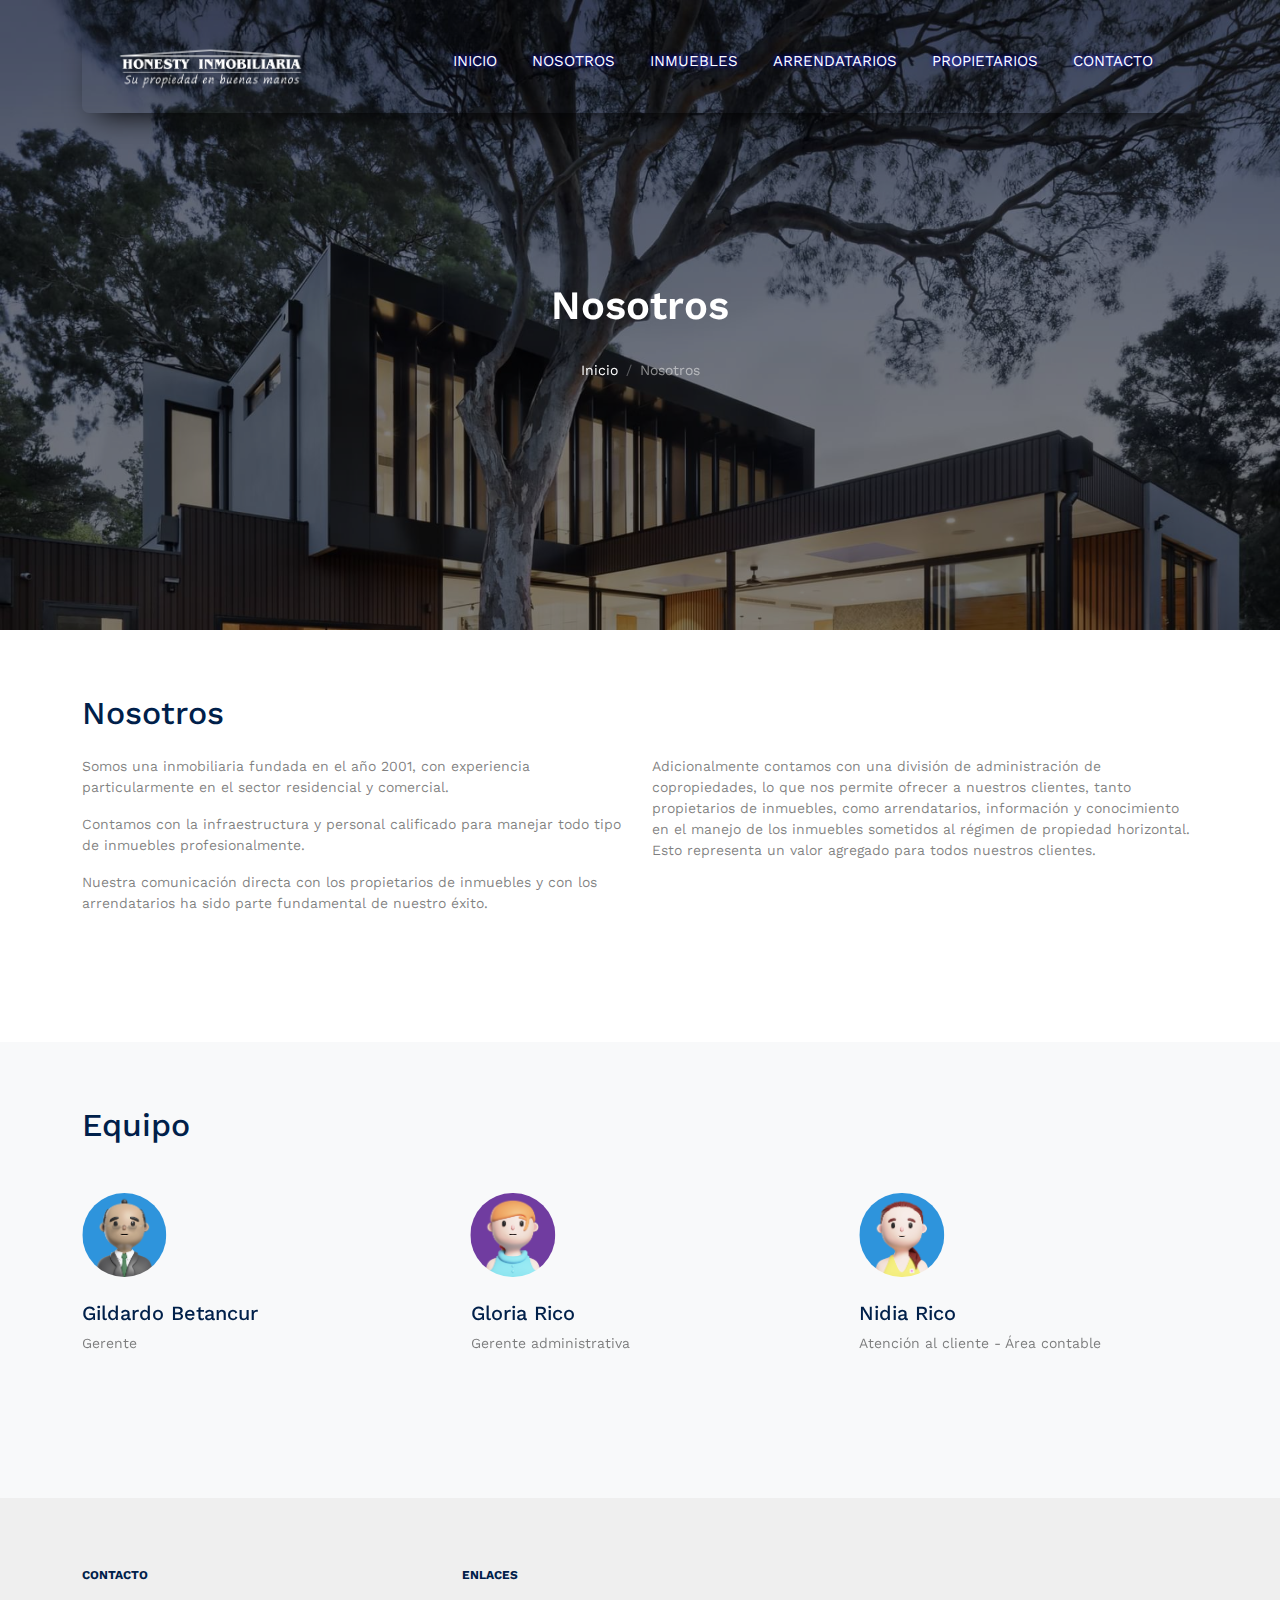
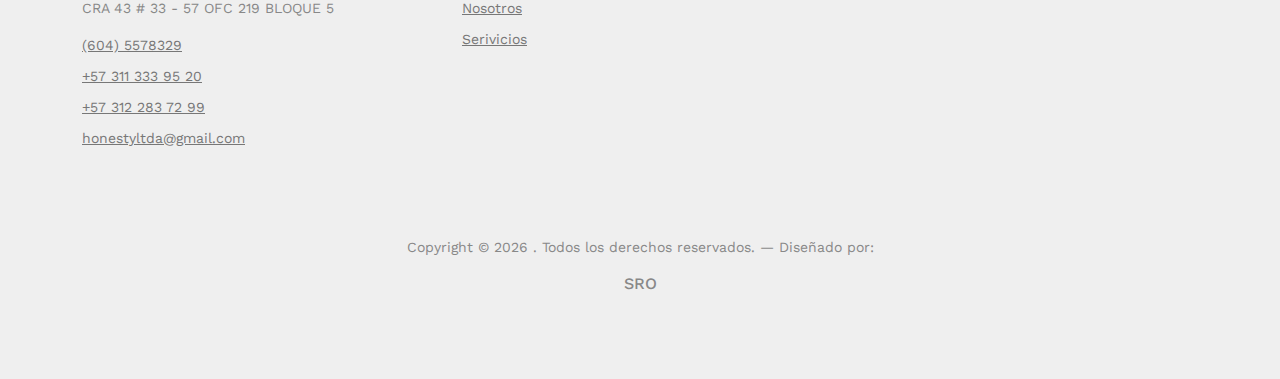
<file: about.html>
<!-- /*
* Template Name: Property
* Template Author: Untree.co
* Template URI: https://untree.co/
* License: https://creativecommons.org/licenses/by/3.0/
*/ -->
<!DOCTYPE html>
<html lang="en">
  <head>
    <meta charset="utf-8" />
    <meta name="viewport" content="width=device-width, initial-scale=1" />
    <meta name="author" content="Untree.co" />
    <link rel="shortcut icon" href="favicon.png" />

    <meta name="description" content="" />
    <meta name="keywords" content="bootstrap, bootstrap5" />

    <link rel="preconnect" href="https://fonts.googleapis.com" />
    <link rel="preconnect" href="https://fonts.gstatic.com" crossorigin />
    <link
      href="https://fonts.googleapis.com/css2?family=Work+Sans:wght@400;500;600;700&display=swap"
      rel="stylesheet"
    />

    <link rel="stylesheet" href="fonts/icomoon/style.css" />
    <link rel="stylesheet" href="fonts/flaticon/font/flaticon.css" />

    <link rel="stylesheet" href="css/tiny-slider.css" />
    <link rel="stylesheet" href="css/aos.css" />
    <link rel="stylesheet" href="css/style.css" />

    <title>
      Nosotros
    </title>
  </head>
  <body>
    <div class="site-mobile-menu site-navbar-target">
      <div class="site-mobile-menu-header">
        <div class="site-mobile-menu-close">
          <span class="icofont-close js-menu-toggle"></span>
        </div>
      </div>
      <div class="site-mobile-menu-body"></div>
    </div>

    <nav class="site-nav">
      <div class="container">
        <div class="menu-bg-wrap">
          <div class="site-navigation">

            <a href="index.html" class="logo m-0 float-start"><img src="images/LOGO PNG.png " width="200px" alt=""></a>

            <ul
              class="js-clone-nav d-none d-lg-inline-block text-start site-menu float-end"
            >
              <li class="active"><a href="index.html">INICIO</a></li>
              <li><a href="about.html">NOSOTROS</a></li>
              <li>
                <a href="properties.html">INMUEBLES</a>
              </li>
              <li><a target="_blank" href="https://simidocs.siminmobiliarias.com/base/simired/simidocsapi1.0/index.php?inmo=1096&tipo=2">ARRENDATARIOS</a></li>
              <li><a target="_blank" href="https://simidocs.siminmobiliarias.com/base/simired/simidocsapi1.0/index.php?inmo=1096&tipo=1">PROPIETARIOS</a></li>
              
              <li><a href="contact.html">CONTACTO</a></li>
             
            </ul>

            <a
              href="#"
              class="burger light me-auto float-end mt-1 site-menu-toggle js-menu-toggle d-inline-block d-lg-none"
              data-toggle="collapse"
              data-target="#main-navbar"
            >
              <span></span>
            </a>
            
          </div>
          
        </div>

      </div>
      
    </nav>

    <div
      class="hero page-inner overlay"
      style="background-image: url('images/hero_bg_3.jpg')"
    >
      <div class="container">
        <div class="row justify-content-center align-items-center">
          <div class="col-lg-9 text-center mt-5">
            <h1 class="heading" data-aos="fade-up">Nosotros</h1>

            <nav
              aria-label="breadcrumb"
              data-aos="fade-up"
              data-aos-delay="200"
            >
              <ol class="breadcrumb text-center justify-content-center">
                <li class="breadcrumb-item"><a href="index.html">Inicio</a></li>
                <li
                  class="breadcrumb-item active text-white-50"
                  aria-current="page"
                >
                  Nosotros
                </li>
              </ol>
            </nav>
          </div>
        </div>
      </div>
    </div>

    <div class="section">
      <div class="container">
        <div class="row text-left mb-5">
          <div class="col-12">
            <h2 class="font-weight-bold heading text-primary mb-4">Nosotros</h2>
          </div>
          <div class="col-lg-6">
            <p class="text-black-50">
              Somos una inmobiliaria fundada en el año 2001, 
              con experiencia particularmente en el sector residencial y comercial.
            </p>
            <p class="text-black-50">
              Contamos con la infraestructura y personal calificado para manejar todo tipo de inmuebles profesionalmente.
            </p>
            <p class="text-black-50">
              Nuestra comunicación directa con los propietarios de inmuebles y 
              con los arrendatarios ha sido parte fundamental de nuestro éxito.
            </p>
          </div>
          <div class="col-lg-6">
            <p class="text-black-50">
              Adicionalmente contamos con una división de administración de copropiedades, lo que nos permite ofrecer a nuestros clientes, tanto propietarios de inmuebles, como arrendatarios, información y conocimiento en el manejo de los inmuebles sometidos al régimen de 
              propiedad horizontal. Esto representa un valor agregado para todos nuestros clientes.
            </p>
          </div>
        </div>
      </div>
    </div>

   
    </div>

    

    <div class="section sec-testimonials bg-light">
      <div class="container">
        <div class="row mb-5 align-items-center">
          <div class="col-md-6">
            <h2 class="font-weight-bold heading text-primary mb-4 mb-md-0">
              Equipo
            </h2>
          </div>
          
        </div>

        <div class="row">
          <div class="col-lg-4"></div>
        </div>
        <div class="testimonial-slider-wrap">
          <div class="testimonial-slider">
            <div class="item">
              <div class="testimonial">
                <img
                  src="images/person_1-min.jpg"
                  alt="Image"
                  class="img-fluid rounded-circle w-25 mb-4"
                />
                <h3 class="h5 text-primary">Gildardo Betancur</h3>
                <p class="text-black-50">Gerente</p>  
              </div>
            </div>

            <div class="item">
              <div class="testimonial">
                <img
                  src="images/person_2-min.jpg"
                  alt="Image"
                  class="img-fluid rounded-circle w-25 mb-4"
                />
                <h3 class="h5 text-primary">Gloria Rico</h3>
                <p class="text-black-50">Gerente administrativa</p>
              </div>
            </div>

            <div class="item">
              <div class="testimonial">
                <img
                  src="images/person_3-min.jpg"
                  alt="Image"
                  class="img-fluid rounded-circle w-25 mb-4"
                />
                <h3 class="h5 text-primary">Nidia Rico </h3>
                <p class="text-black-50">Atención al cliente - Área contable</p>

                
              </div>
            </div>


                
              </div>
            </div>
          </div>
        </div>
      </div>
    </div>

    <div class="site-footer">
      <div class="container">
        <div class="row">
          <div class="col-lg-4">
            <div class="widget">
              <h3>Contacto</h3>
              <address>CRA 43 # 33 - 57 OFC 219 BLOQUE 5</address>
              <ul class="list-unstyled links">
                <li><a href="tel://6045578329">(604) 5578329</a></li>
                <li><a href="tel://3122837299">+57 311 333 95 20</a></li>
                <li><a href="tel://3122837299">+57 312 283 72 99</a></li>
                <li>
                  <a href="mailto:info@mydomain.com">honestyltda@gmail.com </a>
                </li>
              </ul>
            </div>
            <!-- /.widget -->
          </div>
          <!-- /.col-lg-4 -->
          <div class="col-lg-4">
            <div class="widget">
              <h3>Enlaces</h3>
              <ul class="list-unstyled float-start links">
                <li><a href="about.html">Nosotros</a></li>
                <li><a href="services.html">Serivicios</a></li>
              </ul>

            </div>
            <!-- /.widget -->
          </div>
          <!-- /.col-lg-4 -->
    
            <!-- /.widget -->
          </div>
          <!-- /.col-lg-4 -->
        </div>
        <!-- /.row -->

        <div class="row mt-5">
          <div class="col-12 text-center">
            <!-- 
              **==========
              NOTE: 
              Please don't remove this copyright link unless you buy the license here https://untree.co/license/  
              **==========
            -->

            <p>
              Copyright &copy;
              <script>
                document.write(new Date().getFullYear());
              </script>
              . Todos los derechos reservados. &mdash; Diseñado por:
              <h6>SRO</h6>
              <!-- License information: https://untree.co/license/ -->
            </p>
          </div>
        </div>
      </div>
      <!-- /.container -->
    </div>
    <!-- /.site-footer -->

    <!-- Preloader -->
    <div id="overlayer"></div>
    <div class="loader">
      <div class="spinner-border" role="status">
        <span class="visually-hidden">Loading...</span>
      </div>
    </div>

    <script src="js/bootstrap.bundle.min.js"></script>
    <script src="js/tiny-slider.js"></script>
    <script src="js/aos.js"></script>
    <script src="js/navbar.js"></script>
    <script src="js/counter.js"></script>
    <script src="js/custom.js"></script>
  </body>
</html>
</file>
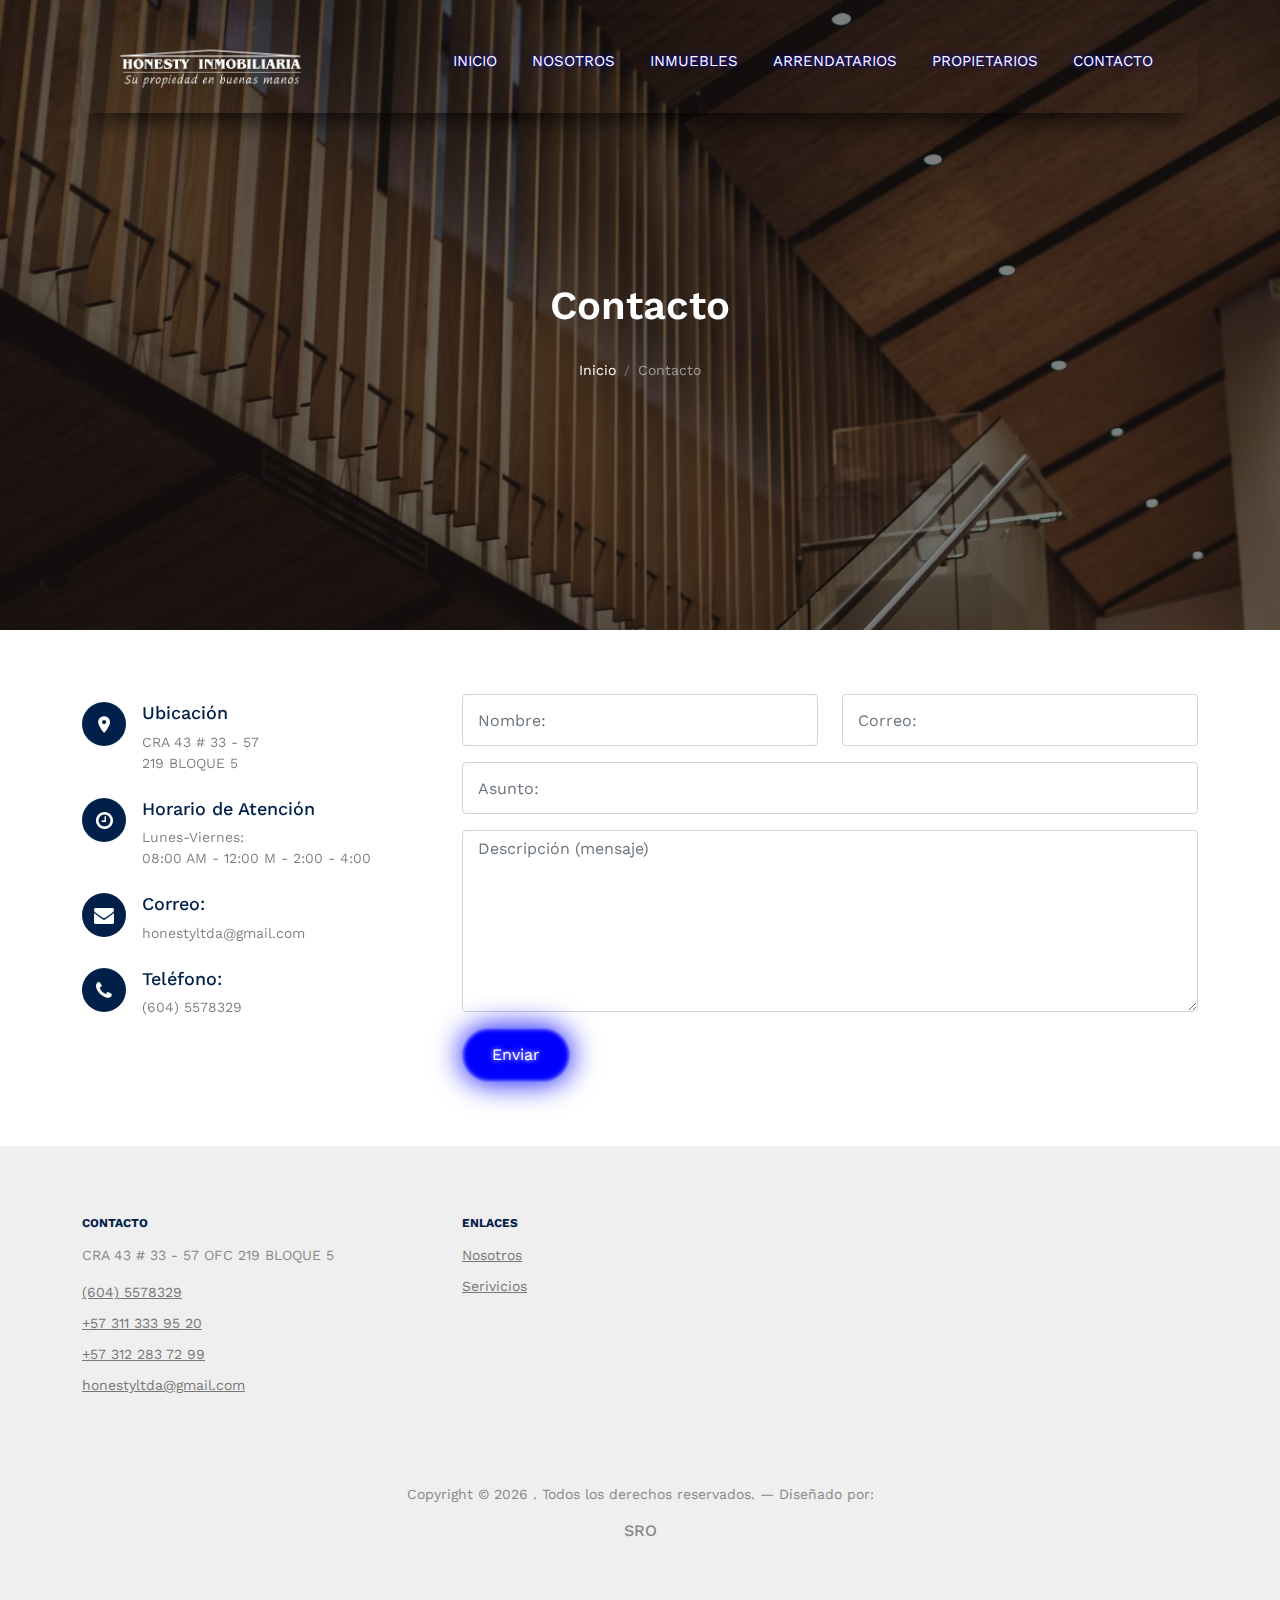
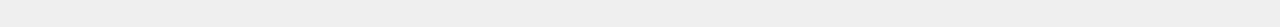
<file: contact.html>
<!-- /*
* Template Name: Property
* Template Author: Untree.co
* Template URI: https://untree.co/
* License: https://creativecommons.org/licenses/by/3.0/
*/ -->
<!DOCTYPE html>
<html lang="en">
  <head>
    <meta charset="utf-8" />
    <meta name="viewport" content="width=device-width, initial-scale=1" />
    <meta name="author" content="Untree.co" />
    <link rel="shortcut icon" href="favicon.png" />

    <meta name="description" content="" />
    <meta name="keywords" content="bootstrap, bootstrap5" />

    <link rel="preconnect" href="https://fonts.googleapis.com" />
    <link rel="preconnect" href="https://fonts.gstatic.com" crossorigin />
    <link
      href="https://fonts.googleapis.com/css2?family=Work+Sans:wght@400;500;600;700&display=swap"
      rel="stylesheet"
    />

    <link rel="stylesheet" href="fonts/icomoon/style.css" />
    <link rel="stylesheet" href="fonts/flaticon/font/flaticon.css" />

    <link rel="stylesheet" href="css/tiny-slider.css" />
    <link rel="stylesheet" href="css/aos.css" />
    <link rel="stylesheet" href="css/style.css" />

    <title>
     Contacto
    </title>
  </head>
  <body>
    <div class="site-mobile-menu site-navbar-target">
      <div class="site-mobile-menu-header">
        <div class="site-mobile-menu-close">
          <span class="icofont-close js-menu-toggle"></span>
        </div>
      </div>
      <div class="site-mobile-menu-body"></div>
    </div>

    <nav class="site-nav">
      <div class="container">
        <div class="menu-bg-wrap">
          <div class="site-navigation">

            <a href="index.html" class="logo m-0 float-start"><img src="images/LOGO PNG.png " width="200px" alt=""></a>

            <ul
              class="js-clone-nav d-none d-lg-inline-block text-start site-menu float-end"
            >
              <li class="active"><a href="index.html">INICIO</a></li>
              <li><a href="about.html">NOSOTROS</a></li>
              <li>
                <a href="properties.html">INMUEBLES</a>
              </li>
              <li><a target="_blank" href="https://simidocs.siminmobiliarias.com/base/simired/simidocsapi1.0/index.php?inmo=1096&tipo=2">ARRENDATARIOS</a></li>
              <li><a target="_blank" href="https://simidocs.siminmobiliarias.com/base/simired/simidocsapi1.0/index.php?inmo=1096&tipo=1">PROPIETARIOS</a></li>
              
              <li><a href="contact.html">CONTACTO</a></li>
             
            </ul>

            <a
              href="#"
              class="burger light me-auto float-end mt-1 site-menu-toggle js-menu-toggle d-inline-block d-lg-none"
              data-toggle="collapse"
              data-target="#main-navbar"
            >
              <span></span>
            </a>
            
          </div>
          
        </div>

      </div>
      
    </nav>

    <div
      class="hero page-inner overlay"
      style="background-image: url('images/hero_bg_1.jpg')"
    >
      <div class="container">
        <div class="row justify-content-center align-items-center">
          <div class="col-lg-9 text-center mt-5">
            <h1 class="heading" data-aos="fade-up">Contacto</h1>

            <nav
              aria-label="breadcrumb"
              data-aos="fade-up"
              data-aos-delay="200"
            >
              <ol class="breadcrumb text-center justify-content-center">
                <li class="breadcrumb-item"><a href="index.html">Inicio</a></li>
                <li
                  class="breadcrumb-item active text-white-50"
                  aria-current="page"
                >
                  Contacto
                </li>
              </ol>
            </nav>
          </div>
        </div>
      </div>
    </div>

    <div class="section">
      <div class="container">
        <div class="row">
          <div
            class="col-lg-4 mb-5 mb-lg-0"
            data-aos="fade-up"
            data-aos-delay="100"
          >
            <div class="contact-info">
              <div class="address mt-2">
                <i class="icon-room"></i>
                <h4 class="mb-2">Ubicación</h4>
                <p>
                  CRA 43 # 33 - 57 <br> 219 BLOQUE 5
                </p>
              </div>

              <div class="open-hours mt-4">
                <i class="icon-clock-o"></i>
                <h4 class="mb-2">Horario de Atención</h4>
                <p>
                  Lunes-Viernes:<br />
                  08:00 AM - 12:00 M - 2:00 - 4:00
                </p>
              </div>

              <div class="email mt-4">
                <i class="icon-envelope"></i>
                <h4 class="mb-2">Correo:</h4>
                <p>honestyltda@gmail.com</p>
              </div>

              <div class="phone mt-4">
                <i class="icon-phone"></i>
                <h4 class="mb-2">Teléfono:</h4>
                <p>(604) 5578329</p>
              </div>
            </div>
          </div>
          <div class="col-lg-8" data-aos="fade-up" data-aos-delay="200">
            <form action="mailto:honestyltda@gmail.com">
              <div class="row">
                <div class="col-6 mb-3">
                  <input
                    type="text"
                    class="form-control"
                    placeholder="Nombre: "
                  />
                </div>
                <div class="col-6 mb-3">
                  <input
                    type="email"
                    class="form-control"
                    placeholder="Correo:"
                  />
                </div>
                <div class="col-12 mb-3">
                  <input
                    type="text"
                    class="form-control"
                    placeholder="Asunto:"
                  />
                </div>
                <div class="col-12 mb-3">
                  <textarea
                    name=""
                    id=""
                    cols="30"
                    rows="7"
                    class="form-control"
                    placeholder="Descripción (mensaje)"
                  ></textarea>
                </div>

                <div class="col-12">
                  <input
                    type="submit"
                    value="Enviar"
                    class="btn btn-primary"
                  />
                </div>
              </div>
            </form>
          </div>
        </div>
      </div>
    </div>
    <!-- /.untree_co-section -->

    <div class="site-footer">
      <div class="container">
        <div class="row">
          <div class="col-lg-4">
            <div class="widget">
              <h3>Contacto</h3>
              <address>CRA 43 # 33 - 57 OFC 219 BLOQUE 5</address>
              <ul class="list-unstyled links">
                <li><a href="tel://6045578329">(604) 5578329</a></li>
                <li><a href="tel://3122837299">+57 311 333 95 20</a></li>
                <li><a href="tel://3122837299">+57 312 283 72 99</a></li>
                <li>
                  <a href="mailto:info@mydomain.com">honestyltda@gmail.com </a>
                </li>
              </ul>
            </div>
            <!-- /.widget -->
          </div>
          <!-- /.col-lg-4 -->
          <div class="col-lg-4">
            <div class="widget">
              <h3>Enlaces</h3>
              <ul class="list-unstyled float-start links">
                <li><a href="about.html">Nosotros</a></li>
                <li><a href="services.html">Serivicios</a></li>
              </ul>

            </div>
            <!-- /.widget -->
          </div>
          <!-- /.col-lg-4 -->
    
            <!-- /.widget -->
          </div>
          <!-- /.col-lg-4 -->
        </div>
        <!-- /.row -->

        <div class="row mt-5">
          <div class="col-12 text-center">
            <!-- 
              **==========
              NOTE: 
              Please don't remove this copyright link unless you buy the license here https://untree.co/license/  
              **==========
            -->

            <p>
              Copyright &copy;
              <script>
                document.write(new Date().getFullYear());
              </script>
              . Todos los derechos reservados. &mdash; Diseñado por:
              <h6>SRO</h6>
              <!-- License information: https://untree.co/license/ -->
            </p>
          </div>
        </div>
      </div>
      <!-- /.container -->
    </div>
    <!-- /.site-footer -->

    <!-- Preloader -->
    <div id="overlayer"></div>
    <div class="loader">
      <div class="spinner-border" role="status">
        <span class="visually-hidden">Loading...</span>
      </div>
    </div>

    <script src="js/bootstrap.bundle.min.js"></script>
    <script src="js/tiny-slider.js"></script>
    <script src="js/aos.js"></script>
    <script src="js/navbar.js"></script>
    <script src="js/counter.js"></script>
    <script src="js/custom.js"></script>
  </body>
</html>
</file>
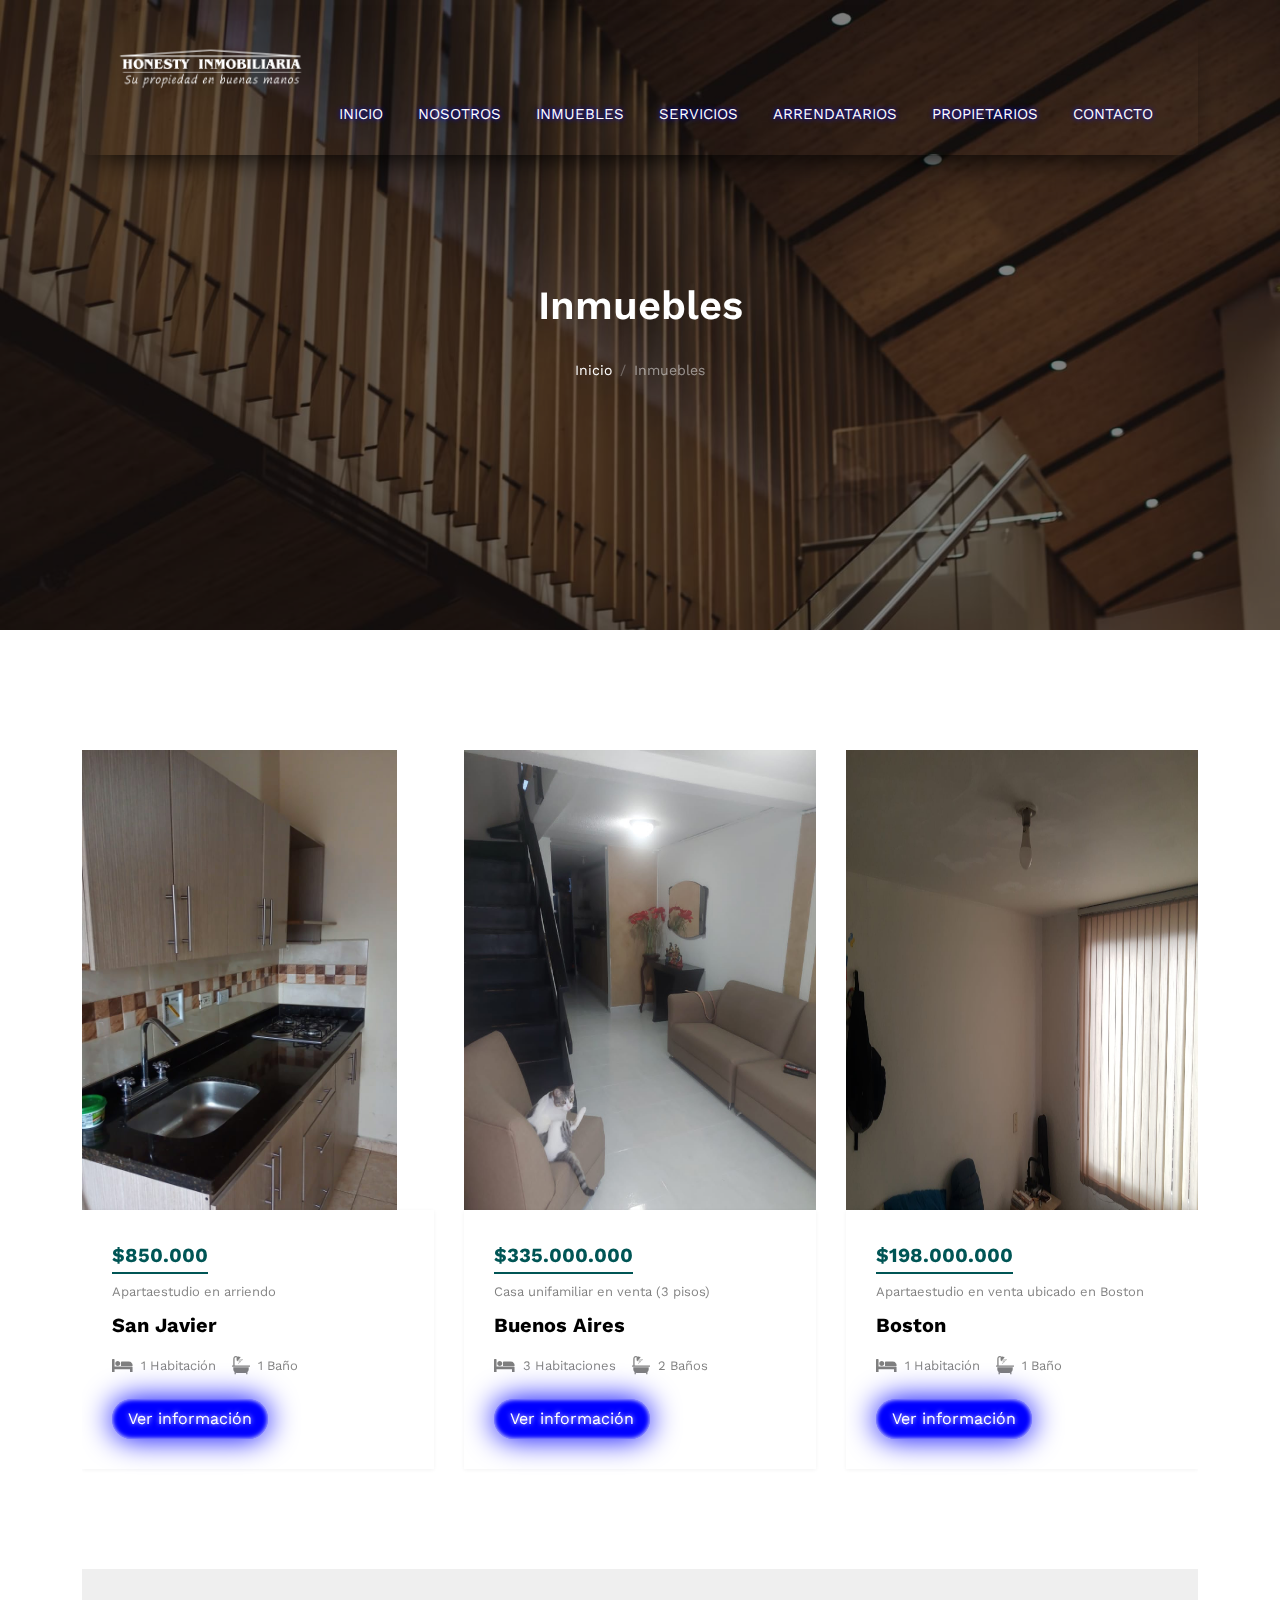
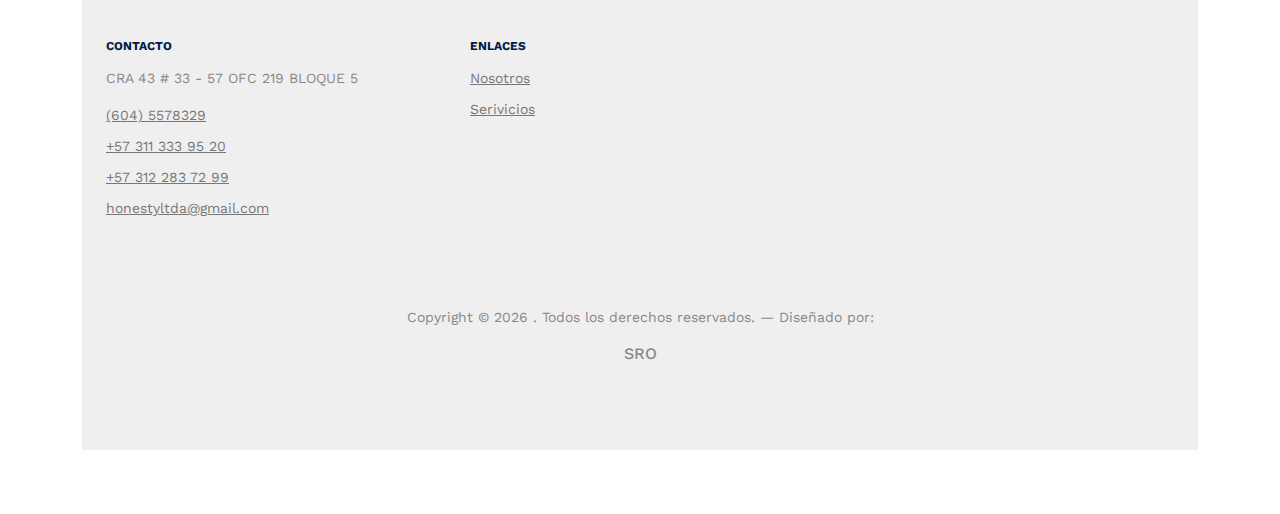
<file: properties.html>
<!-- /*
* Template Name: Property
* Template Author: Untree.co
* Template URI: https://untree.co/
* License: https://creativecommons.org/licenses/by/3.0/
*/ -->
<!DOCTYPE html>
<html lang="en">
  <head>
    <meta charset="utf-8" />
    <meta name="viewport" content="width=device-width, initial-scale=1" />
    <meta name="author" content="Untree.co" />
    <link rel="shortcut icon" href="favicon.png" />

    <meta name="description" content="" />
    <meta name="keywords" content="bootstrap, bootstrap5" />

    <link rel="preconnect" href="https://fonts.googleapis.com" />
    <link rel="preconnect" href="https://fonts.gstatic.com" crossorigin />
    <link
      href="https://fonts.googleapis.com/css2?family=Work+Sans:wght@400;500;600;700&display=swap"
      rel="stylesheet"
    />

    <link rel="stylesheet" href="fonts/icomoon/style.css" />
    <link rel="stylesheet" href="fonts/flaticon/font/flaticon.css" />

    <link rel="stylesheet" href="css/tiny-slider.css" />
    <link rel="stylesheet" href="css/aos.css" />
    <link rel="stylesheet" href="css/style.css" />

    <title>
      HONESTY &mdash; Propiedades
    </title>
  </head>
  <body>
    <div class="site-mobile-menu site-navbar-target">
      <div class="site-mobile-menu-header">
        <div class="site-mobile-menu-close">
          <span class="icofont-close js-menu-toggle"></span>
        </div>
      </div>
      <div class="site-mobile-menu-body"></div>
    </div>

    <nav class="site-nav">
      <div class="container">
        <div class="menu-bg-wrap">
          <div class="site-navigation">

            <a href="index.html" class="logo m-0 float-start"><img src="images/LOGO PNG.png " width="200px" alt=""></a>

            <ul
              class="js-clone-nav d-none d-lg-inline-block text-start site-menu float-end"
            >
              <li class="active"><a href="index.html">INICIO</a></li>
              <li><a href="about.html">NOSOTROS</a></li>
              <li>
                <a href="properties.html">INMUEBLES</a>
              </li>
              <li><a href="#services">SERVICIOS</a></li>
              <li><a target="_blank" href="https://simidocs.siminmobiliarias.com/base/simired/simidocsapi1.0/index.php?inmo=1096&tipo=2">ARRENDATARIOS</a></li>
              <li><a target="_blank" href="https://simidocs.siminmobiliarias.com/base/simired/simidocsapi1.0/index.php?inmo=1096&tipo=1">PROPIETARIOS</a></li>
              
              <li><a href="contact.html">CONTACTO</a></li>
             
            </ul>

            <a
              href="#"
              class="burger light me-auto float-end mt-1 site-menu-toggle js-menu-toggle d-inline-block d-lg-none"
              data-toggle="collapse"
              data-target="#main-navbar"
            >
              <span></span>
            </a>
            
          </div>
          
        </div>

      </div>
      
    </nav>

    <div
      class="hero page-inner overlay"
      style="background-image: url('images/hero_bg_1.jpg')"
    >
      <div class="container">
        <div class="row justify-content-center align-items-center">
          <div class="col-lg-9 text-center mt-5">
            <h1 class="heading" data-aos="fade-up">Inmuebles</h1>

            <nav
              aria-label="breadcrumb"
              data-aos="fade-up"
              data-aos-delay="200"
            >
              <ol class="breadcrumb text-center justify-content-center">
                <li class="breadcrumb-item"><a href="index.html">Inicio</a></li>
                <li
                  class="breadcrumb-item active text-white-50"
                  aria-current="page"
                >
                  Inmuebles
                </li>
              </ol>
            </nav>
          </div>
        </div>
      </div>
    </div>

    <div class="section">
      <div class="container">
        <div class="row mb-5 align-items-center">
          <div class="col-lg-6 text-center mx-auto">
            <h2 class="font-weight-bold text-primary heading">

            </h2>
          </div>
        </div>
        <div class="row">
          <div class="col-12">
            <div class="property-slider-wrap">
              <div class="property-slider">
                <div class="property-item">
                  <a href="property-single.html" >
                    <img src="images/img_1.jpeg" alt="Image" class="img-fluid-property" />
                  </a>

                  <div class="property-content">
                    <div class="price mb-2"><span>$850.000</span></div>
                    <div>
                      <span class="d-block mb-2 text-black-50 "
                        >Apartaestudio en arriendo</span
                      >
                      <span class="city d-block mb-3">San Javier</span>

                      <div class="specs d-flex mb-4">
                        <span class="d-block d-flex align-items-center me-3">
                          <span class="icon-bed me-2"></span>
                          <span class="caption">1 Habitación</span>
                        </span>
                        <span class="d-block d-flex align-items-center">
                          <span class="icon-bath me-2"></span>
                          <span class="caption">1 Baño</span>
                        </span>
                      </div>

                      <a
                        href="property-single.html"
                        class="btn btn-primary py-2 px-3"
                        >Ver información</a
                      >
                    </div>
                  </div>
                </div>
                

                <div class="property-item">
                  <a href="property-single copy-2.html" class="img">
                    <img src="images/img_9.jpeg" alt="Image" class="img-fluid-property" />
                  </a>

                  <div class="property-content">
                    <div class="price mb-2"><span>$335.000.000</span></div>
                    <div>
                      <span class="d-block mb-2 text-black-50"
                        >Casa unifamiliar en venta (3 pisos)</span
                      >
                      <span class="city d-block mb-3">Buenos Aires</span>

                      <div class="specs d-flex mb-4">
                        <span class="d-block d-flex align-items-center me-3">
                          <span class="icon-bed me-2"></span>
                          <span class="caption">3 Habitaciones</span>
                        </span>
                        <span class="d-block d-flex align-items-center">
                          <span class="icon-bath me-2"></span>
                          <span class="caption">2 Baños</span>
                        </span>
                      </div>

                      <a
                        href="property-single copy-2.html"
                        class="btn btn-primary py-2 px-3" target="_blank"
                        >Ver información</a
                      >
                    </div>
                  </div>
                </div>
                

                <div class="property-item">
                  <a href="property-single.html" class="img">
                    <img src="images/img_16.jpeg" alt="Image" class="img-fluid-property" />
                  </a>

                  <div class="property-content">
                    <div class="price mb-2"><span>$198.000.000</span></div>
                    <div>
                      <span class="d-block mb-2 text-black-50"
                        >Apartaestudio en venta ubicado en Boston</span
                      >
                      <span class="city d-block mb-3">Boston</span>

                      <div class="specs d-flex mb-4">
                        <span class="d-block d-flex align-items-center me-3">
                          <span class="icon-bed me-2"></span>
                          <span class="caption">1 Habitación</span>
                        </span>
                        <span class="d-block d-flex align-items-center">
                          <span class="icon-bath me-2"></span>
                          <span class="caption">1 Baño</span>
                        </span>
                      </div>

                      <a
                        href="property-single copy-3 copy.html"
                        class="btn btn-primary py-2 px-3" target="_blank"
                        >Ver información</a
                      >
                    </div>
                  </div>
                </div>
                
<!--
                <div class="property-item">
                  <a href="property-single.html" class="img">
                    <img src="images/img_4.jpg" alt="Image" class="img-fluid" />
                  </a>

                  <div class="property-content">
                    <div class="price mb-2"><span>$1,291,000</span></div>
                    <div>
                      <span class="d-block mb-2 text-black-50"
                        >5232 California Fake, Ave. 21BC</span
                      >
                      <span class="city d-block mb-3">California, USA</span>

                      <div class="specs d-flex mb-4">
                        <span class="d-block d-flex align-items-center me-3">
                          <span class="icon-bed me-2"></span>
                          <span class="caption">2 beds</span>
                        </span>
                        <span class="d-block d-flex align-items-center">
                          <span class="icon-bath me-2"></span>
                          <span class="caption">2 baths</span>
                        </span>
                      </div>

                      <a
                        href="property-single.html"
                        class="btn btn-primary py-2 px-3"
                        >Ver información</a
                      >
                    </div>
                  </div>
                </div>
                

                <div class="property-item">
                  <a href="property-single.html" class="img">
                    <img src="images/img_5.jpg" alt="Image" class="img-fluid" />
                  </a>

                  <div class="property-content">
                    <div class="price mb-2"><span>$1,291,000</span></div>
                    <div>
                      <span class="d-block mb-2 text-black-50"
                        >5232 California Fake, Ave. 21BC</span
                      >
                      <span class="city d-block mb-3">California, USA</span>

                      <div class="specs d-flex mb-4">
                        <span class="d-block d-flex align-items-center me-3">
                          <span class="icon-bed me-2"></span>
                          <span class="caption">2 beds</span>
                        </span>
                        <span class="d-block d-flex align-items-center">
                          <span class="icon-bath me-2"></span>
                          <span class="caption">2 baths</span>
                        </span>
                      </div>

                      <a
                        href="property-single.html"
                        class="btn btn-primary py-2 px-3"
                        >Ver información</a
                      >
                    </div>
                  </div>
                </div>
                

                <div class="property-item">
                  <a href="property-single.html" class="img">
                    <img src="images/img_6.jpg" alt="Image" class="img-fluid" />
                  </a>

                  <div class="property-content">
                    <div class="price mb-2"><span>$1,291,000</span></div>
                    <div>
                      <span class="d-block mb-2 text-black-50"
                        >5232 California Fake, Ave. 21BC</span
                      >
                      <span class="city d-block mb-3">California, USA</span>

                      <div class="specs d-flex mb-4">
                        <span class="d-block d-flex align-items-center me-3">
                          <span class="icon-bed me-2"></span>
                          <span class="caption">2 beds</span>
                        </span>
                        <span class="d-block d-flex align-items-center">
                          <span class="icon-bath me-2"></span>
                          <span class="caption">2 baths</span>
                        </span>
                      </div>

                      <a
                        href="property-single.html"
                        class="btn btn-primary py-2 px-3"
                        >Ver información</a
                      >
                    </div>
                  </div>
                </div>
                

                <div class="property-item">
                  <a href="property-single.html" class="img">
                    <img src="images/img_7.jpg" alt="Image" class="img-fluid" />
                  </a>

                  <div class="property-content">
                    <div class="price mb-2"><span>$1,291,000</span></div>
                    <div>
                      <span class="d-block mb-2 text-black-50"
                        >5232 California Fake, Ave. 21BC</span
                      >
                      <span class="city d-block mb-3">California, USA</span>

                      <div class="specs d-flex mb-4">
                        <span class="d-block d-flex align-items-center me-3">
                          <span class="icon-bed me-2"></span>
                          <span class="caption">2 beds</span>
                        </span>
                        <span class="d-block d-flex align-items-center">
                          <span class="icon-bath me-2"></span>
                          <span class="caption">2 baths</span>
                        </span>
                      </div>

                      <a
                        href="property-single.html"
                        class="btn btn-primary py-2 px-3"
                        >Ver información</a
                      >
                    </div>
                  </div>
                </div>
                

                <div class="property-item">
                  <a href="property-single.html" class="img">
                    <img src="images/img_8.jpg" alt="Image" class="img-fluid" />
                  </a>

                  <div class="property-content">
                    <div class="price mb-2"><span>$1,291,000</span></div>
                    <div>
                      <span class="d-block mb-2 text-black-50"
                        >5232 California Fake, Ave. 21BC</span
                      >
                      <span class="city d-block mb-3">California, USA</span>

                      <div class="specs d-flex mb-4">
                        <span class="d-block d-flex align-items-center me-3">
                          <span class="icon-bed me-2"></span>
                          <span class="caption">2 beds</span>
                        </span>
                        <span class="d-block d-flex align-items-center">
                          <span class="icon-bath me-2"></span>
                          <span class="caption">2 baths</span>
                        </span>
                      </div>

                      <a
                        href="property-single.html"
                        class="btn btn-primary py-2 px-3"
                        >Ver información</a
                      >
                    </div>
                  </div>
                </div>
                

                <div class="property-item">
                  <a href="property-single.html" class="img">
                    <img src="images/img_1.jpg" alt="Image" class="img-fluid" />
                  </a>

                  <div class="property-content">
                    <div class="price mb-2"><span>$1,291,000</span></div>
                    <div>
                      <span class="d-block mb-2 text-black-50"
                        >5232 California Fake, Ave. 21BC</span
                      >
                      <span class="city d-block mb-3">California, USA</span>

                      <div class="specs d-flex mb-4">
                        <span class="d-block d-flex align-items-center me-3">
                          <span class="icon-bed me-2"></span>
                          <span class="caption">2 beds</span>
                        </span>
                        <span class="d-block d-flex align-items-center">
                          <span class="icon-bath me-2"></span>
                          <span class="caption">2 baths</span>
                        </span>
                      </div>

                      <a
                        href="property-single.html"
                        class="btn btn-primary py-2 px-3"
                        >Ver información</a
                      >
                    </div>
                  </div>
                </div>
                
              </div>

              <div
                id="property-nav"
                class="controls"
                tabindex="0"
                aria-label="Carousel Navigation"
              >
                <span
                  class="prev"
                  data-controls="prev"
                  aria-controls="property"
                  tabindex="-1"
                  >Prev</span
                >
                <span
                  class="next"
                  data-controls="next"
                  aria-controls="property"
                  tabindex="-1"
                  >Next</span
                >
              </div>
            </div>
          </div>
        </div>
      </div>
    </div>

    <div class="section section-properties">
      <div class="container">
        <div class="row">
          <div class="col-xs-12 col-sm-6 col-md-6 col-lg-4">
            <div class="property-item mb-30">
              <a href="property-single.html" class="img">
                <img src="images/img_1.jpg" alt="Image" class="img-fluid" />
              </a>

              <div class="property-content">
                <div class="price mb-2"><span>$1,291,000</span></div>
                <div>
                  <span class="d-block mb-2 text-black-50"
                    >5232 California Fake, Ave. 21BC</span
                  >
                  <span class="city d-block mb-3">California, USA</span>

                  <div class="specs d-flex mb-4">
                    <span class="d-block d-flex align-items-center me-3">
                      <span class="icon-bed me-2"></span>
                      <span class="caption">2 beds</span>
                    </span>
                    <span class="d-block d-flex align-items-center">
                      <span class="icon-bath me-2"></span>
                      <span class="caption">2 baths</span>
                    </span>
                  </div>

                  <a
                    href="property-single.html"
                    class="btn btn-primary py-2 px-3"
                    >Ver información</a
                  >
                </div>
              </div>
            </div>
            
          </div>
          <div class="col-xs-12 col-sm-6 col-md-6 col-lg-4">
            <div class="property-item mb-30">
              <a href="property-single.html" class="img">
                <img src="images/img_2.jpg" alt="Image" class="img-fluid" />
              </a>

              <div class="property-content">
                <div class="price mb-2"><span>$1,291,000</span></div>
                <div>
                  <span class="d-block mb-2 text-black-50"
                    >5232 California Fake, Ave. 21BC</span
                  >
                  <span class="city d-block mb-3">California, USA</span>

                  <div class="specs d-flex mb-4">
                    <span class="d-block d-flex align-items-center me-3">
                      <span class="icon-bed me-2"></span>
                      <span class="caption">2 beds</span>
                    </span>
                    <span class="d-block d-flex align-items-center">
                      <span class="icon-bath me-2"></span>
                      <span class="caption">2 baths</span>
                    </span>
                  </div>

                  <a
                    href="property-single.html"
                    class="btn btn-primary py-2 px-3"
                    >Ver información</a
                  >
                </div>
              </div>
            </div>
            
          </div>
          <div class="col-xs-12 col-sm-6 col-md-6 col-lg-4">
            <div class="property-item mb-30">
              <a href="property-single.html" class="img">
                <img src="images/img_3.jpg" alt="Image" class="img-fluid" />
              </a>

              <div class="property-content">
                <div class="price mb-2"><span>$1,291,000</span></div>
                <div>
                  <span class="d-block mb-2 text-black-50"
                    >5232 California Fake, Ave. 21BC</span
                  >
                  <span class="city d-block mb-3">California, USA</span>

                  <div class="specs d-flex mb-4">
                    <span class="d-block d-flex align-items-center me-3">
                      <span class="icon-bed me-2"></span>
                      <span class="caption">2 beds</span>
                    </span>
                    <span class="d-block d-flex align-items-center">
                      <span class="icon-bath me-2"></span>
                      <span class="caption">2 baths</span>
                    </span>
                  </div>

                  <a
                    href="property-single.html"
                    class="btn btn-primary py-2 px-3"
                    >Ver información</a
                  >
                </div>
              </div>
            </div>
            
          </div>

          <div class="col-xs-12 col-sm-6 col-md-6 col-lg-4">
            <div class="property-item mb-30">
              <a href="property-single.html" class="img">
                <img src="images/img_4.jpg" alt="Image" class="img-fluid" />
              </a>

              <div class="property-content">
                <div class="price mb-2"><span>$1,291,000</span></div>
                <div>
                  <span class="d-block mb-2 text-black-50"
                    >5232 California Fake, Ave. 21BC</span
                  >
                  <span class="city d-block mb-3">California, USA</span>

                  <div class="specs d-flex mb-4">
                    <span class="d-block d-flex align-items-center me-3">
                      <span class="icon-bed me-2"></span>
                      <span class="caption">2 beds</span>
                    </span>
                    <span class="d-block d-flex align-items-center">
                      <span class="icon-bath me-2"></span>
                      <span class="caption">2 baths</span>
                    </span>
                  </div>

                  <a
                    href="property-single.html"
                    class="btn btn-primary py-2 px-3"
                    >Ver información</a
                  >
                </div>
              </div>
            </div>
            
          </div>
          <div class="col-xs-12 col-sm-6 col-md-6 col-lg-4">
            <div class="property-item mb-30">
              <a href="property-single.html" class="img">
                <img src="images/img_5.jpg" alt="Image" class="img-fluid" />
              </a>

              <div class="property-content">
                <div class="price mb-2"><span>$1,291,000</span></div>
                <div>
                  <span class="d-block mb-2 text-black-50"
                    >5232 California Fake, Ave. 21BC</span
                  >
                  <span class="city d-block mb-3">California, USA</span>

                  <div class="specs d-flex mb-4">
                    <span class="d-block d-flex align-items-center me-3">
                      <span class="icon-bed me-2"></span>
                      <span class="caption">2 beds</span>
                    </span>
                    <span class="d-block d-flex align-items-center">
                      <span class="icon-bath me-2"></span>
                      <span class="caption">2 baths</span>
                    </span>
                  </div>

                  <a
                    href="property-single.html"
                    class="btn btn-primary py-2 px-3"
                    >Ver información</a
                  >
                </div>
              </div>
            </div>
            
          </div>
          <div class="col-xs-12 col-sm-6 col-md-6 col-lg-4">
            <div class="property-item mb-30">
              <a href="property-single.html" class="img">
                <img src="images/img_6.jpg" alt="Image" class="img-fluid" />
              </a>

              <div class="property-content">
                <div class="price mb-2"><span>$1,291,000</span></div>
                <div>
                  <span class="d-block mb-2 text-black-50"
                    >5232 California Fake, Ave. 21BC</span
                  >
                  <span class="city d-block mb-3">California, USA</span>

                  <div class="specs d-flex mb-4">
                    <span class="d-block d-flex align-items-center me-3">
                      <span class="icon-bed me-2"></span>
                      <span class="caption">2 beds</span>
                    </span>
                    <span class="d-block d-flex align-items-center">
                      <span class="icon-bath me-2"></span>
                      <span class="caption">2 baths</span>
                    </span>
                  </div>

                  <a
                    href="property-single.html"
                    class="btn btn-primary py-2 px-3"
                    >Ver información</a
                  >
                </div>
              </div>
            </div>
            
          </div>

          <div class="col-xs-12 col-sm-6 col-md-6 col-lg-4">
            <div class="property-item mb-30">
              <a href="property-single.html" class="img">
                <img src="images/img_7.jpg" alt="Image" class="img-fluid" />
              </a>

              <div class="property-content">
                <div class="price mb-2"><span>$1,291,000</span></div>
                <div>
                  <span class="d-block mb-2 text-black-50"
                    >5232 California Fake, Ave. 21BC</span
                  >
                  <span class="city d-block mb-3">California, USA</span>

                  <div class="specs d-flex mb-4">
                    <span class="d-block d-flex align-items-center me-3">
                      <span class="icon-bed me-2"></span>
                      <span class="caption">2 beds</span>
                    </span>
                    <span class="d-block d-flex align-items-center">
                      <span class="icon-bath me-2"></span>
                      <span class="caption">2 baths</span>
                    </span>
                  </div>

                  <a
                    href="property-single.html"
                    class="btn btn-primary py-2 px-3"
                    >Ver información</a
                  >
                </div>
              </div>
            </div>
            
          </div>
          <div class="col-xs-12 col-sm-6 col-md-6 col-lg-4">
            <div class="property-item mb-30">
              <a href="property-single.html" class="img">
                <img src="images/img_8.jpg" alt="Image" class="img-fluid" />
              </a>

              <div class="property-content">
                <div class="price mb-2"><span>$1,291,000</span></div>
                <div>
                  <span class="d-block mb-2 text-black-50"
                    >5232 California Fake, Ave. 21BC</span
                  >
                  <span class="city d-block mb-3">California, USA</span>

                  <div class="specs d-flex mb-4">
                    <span class="d-block d-flex align-items-center me-3">
                      <span class="icon-bed me-2"></span>
                      <span class="caption">2 beds</span>
                    </span>
                    <span class="d-block d-flex align-items-center">
                      <span class="icon-bath me-2"></span>
                      <span class="caption">2 baths</span>
                    </span>
                  </div>

                  <a
                    href="property-single.html"
                    class="btn btn-primary py-2 px-3"
                    >Ver información</a
                  >
                </div>
              </div>
            </div>
            
          </div>
          <div class="col-xs-12 col-sm-6 col-md-6 col-lg-4">
            <div class="property-item mb-30">
              <a href="property-single.html" class="img">
                <img src="images/img_1.jpg" alt="Image" class="img-fluid" />
              </a>

              <div class="property-content">
                <div class="price mb-2"><span>$1,291,000</span></div>
                <div>
                  <span class="d-block mb-2 text-black-50"
                    >5232 California Fake, Ave. 21BC</span
                  >
                  <span class="city d-block mb-3">California, USA</span>

                  <div class="specs d-flex mb-4">
                    <span class="d-block d-flex align-items-center me-3">
                      <span class="icon-bed me-2"></span>
                      <span class="caption">2 beds</span>
                    </span>
                    <span class="d-block d-flex align-items-center">
                      <span class="icon-bath me-2"></span>
                      <span class="caption">2 baths</span>
                    </span>
                  </div>

                  <a
                    href="property-single.html"
                    class="btn btn-primary py-2 px-3"
                    >Ver información</a
                  >
                </div>
              </div>
            </div>-->
            
          </div>
        </div>
       <!-- <div class="row align-items-center py-5">
          <div class="col-lg-3">Pagination (1 of 10)</div>
          <div class="col-lg-6 text-center">
            <div class="custom-pagination">
              <a href="#">1</a>
              <a href="#" class="active">2</a>
              <a href="#">3</a>
              <a href="#">4</a>
              <a href="#">5</a>
            </div>
          </div>
        </div>
      </div>
    </div>-->

    <div class="site-footer">
      <div class="container">
        <div class="row">
          <div class="col-lg-4">
            <div class="widget">
              <h3>Contacto</h3>
              <address>CRA 43 # 33 - 57 OFC 219 BLOQUE 5</address>
              <ul class="list-unstyled links">
                <li><a href="tel://6045578329">(604) 5578329</a></li>
                <li><a href="tel://3122837299">+57 311 333 95 20</a></li>
                <li><a href="tel://3122837299">+57 312 283 72 99</a></li>
                <li>
                  <a href="mailto:info@mydomain.com">honestyltda@gmail.com </a>
                </li>
              </ul>
            </div>
            <!-- /.widget -->
          </div>
          <!-- /.col-lg-4 -->
          <div class="col-lg-4">
            <div class="widget">
              <h3>Enlaces</h3>
              <ul class="list-unstyled float-start links">
                <li><a href="about.html">Nosotros</a></li>
                <li><a href="services.html">Serivicios</a></li>
              </ul>

            </div>
            <!-- /.widget -->
          </div>
          <!-- /.col-lg-4 -->
    
            <!-- /.widget -->
          </div>
          <!-- /.col-lg-4 -->
        </div>
        <!-- /.row -->

        <div class="row mt-5">
          <div class="col-12 text-center">
            <!-- 
              **==========
              NOTE: 
              Please don't remove this copyright link unless you buy the license here https://untree.co/license/  
              **==========
            -->

            <p>
              Copyright &copy;
              <script>
                document.write(new Date().getFullYear());
              </script>
              . Todos los derechos reservados. &mdash; Diseñado por:
              <h6>SRO</h6>
              <!-- License information: https://untree.co/license/ -->
            </p>
          </div>
        </div>
      </div>
      <!-- /.container -->
    </div>
    <!-- /.site-footer -->

    <!-- Preloader -->
    <div id="overlayer"></div>
    <div class="loader">
      <div class="spinner-border" role="status">
        <span class="visually-hidden">Loading...</span>
      </div>
    </div>

    <script src="js/bootstrap.bundle.min.js"></script>
    <script src="js/tiny-slider.js"></script>
    <script src="js/aos.js"></script>
    <script src="js/navbar.js"></script>
    <script src="js/counter.js"></script>
    <script src="js/custom.js"></script>
  </body>
</html>
</file>
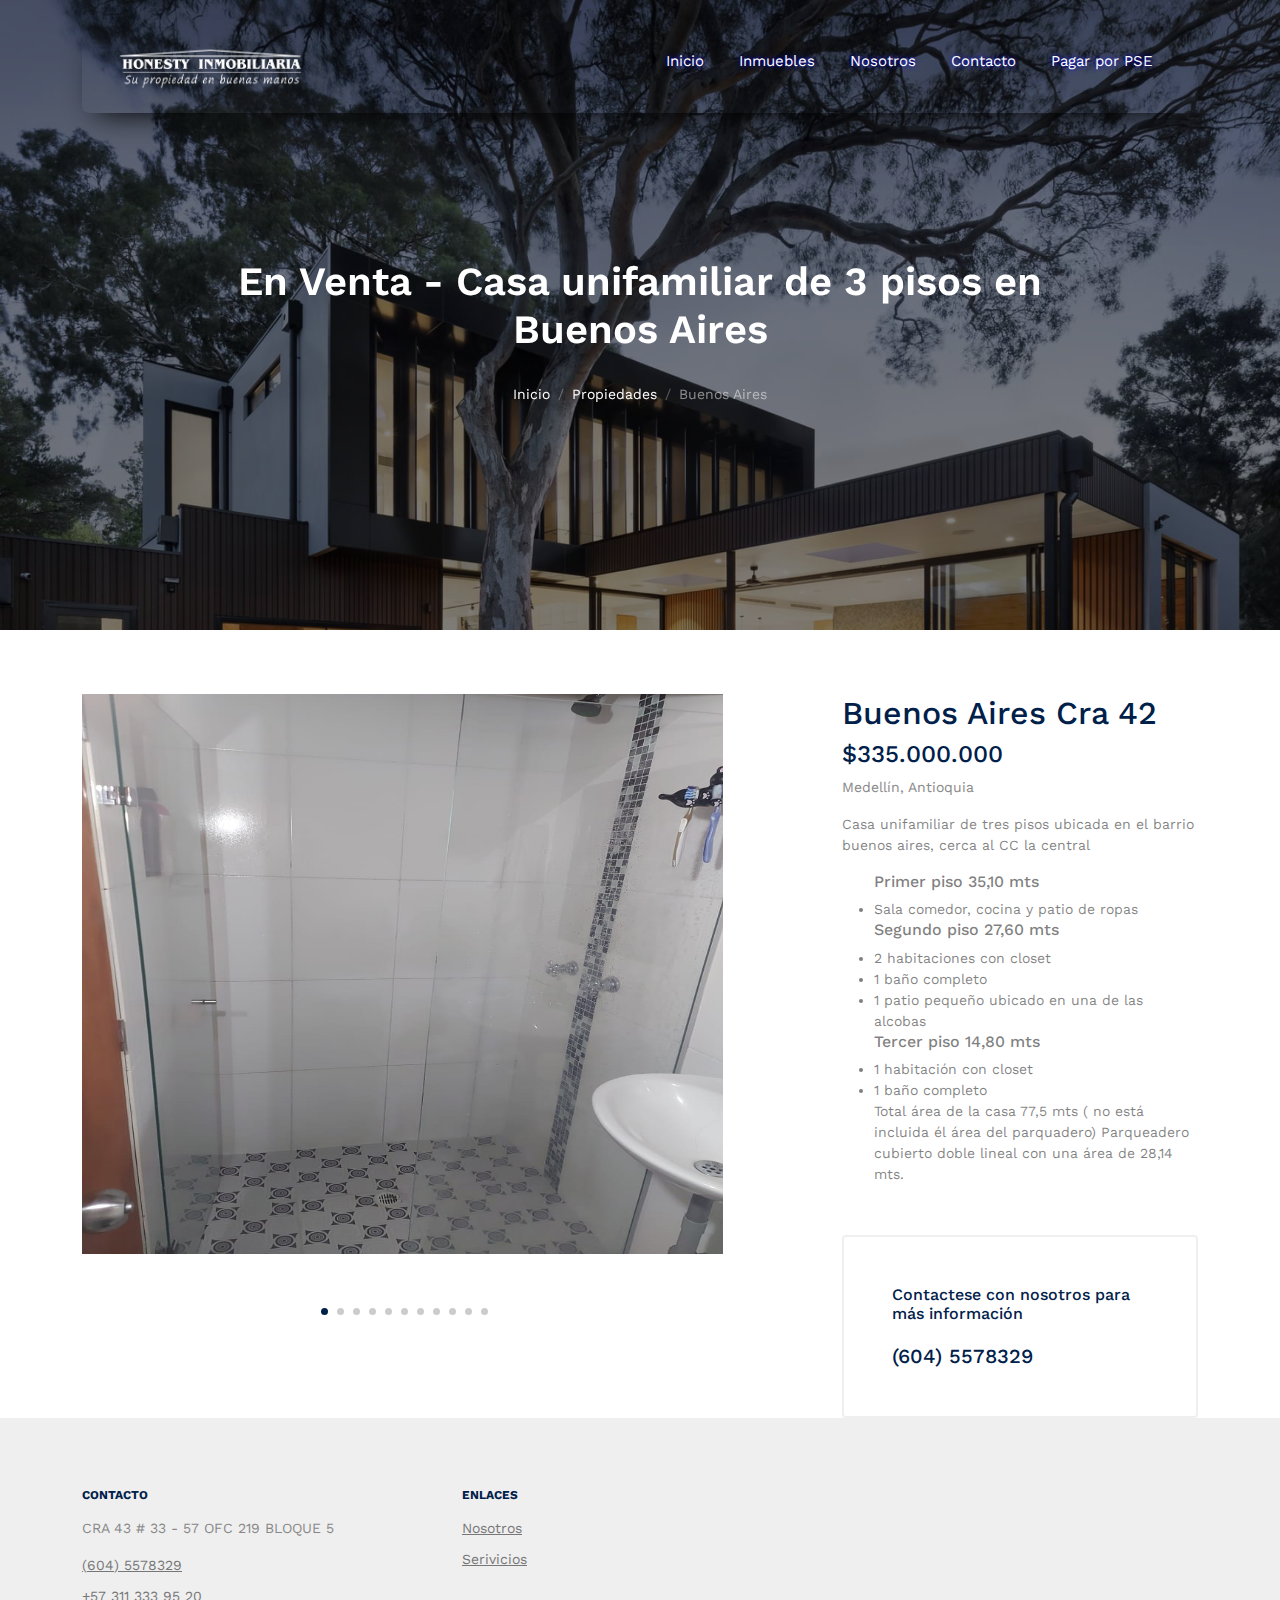
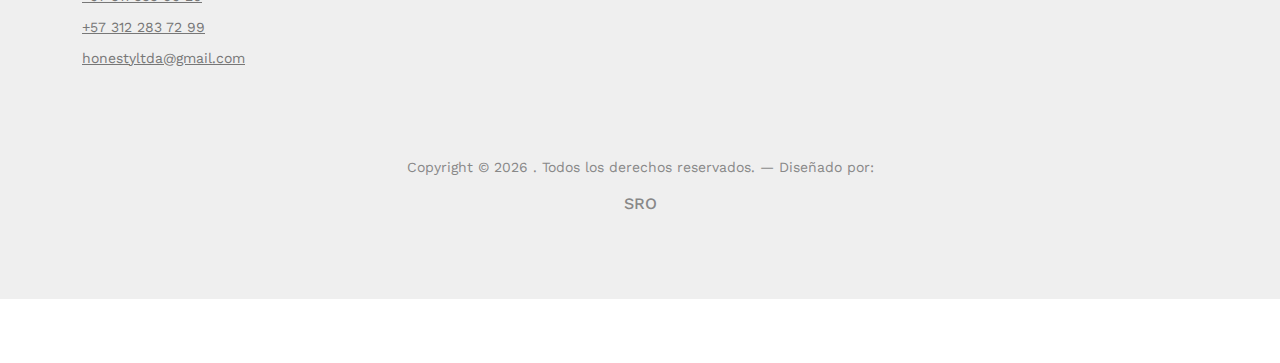
<file: property-single copy-2.html>
<!-- /*
* Template Name: Property
* Template Author: Untree.co
* Template URI: https://untree.co/
* License: https://creativecommons.org/licenses/by/3.0/
*/ -->
<!DOCTYPE html>
<html lang="en">
  <head>
    <meta charset="utf-8" />
    <meta name="viewport" content="width=device-width, initial-scale=1" />
    <meta name="author" content="Untree.co" />
    <link rel="shortcut icon" href="favicon.png" />

    <meta name="description" content="" />
    <meta name="keywords" content="bootstrap, bootstrap5" />

    <link rel="preconnect" href="https://fonts.googleapis.com" />
    <link rel="preconnect" href="https://fonts.gstatic.com" crossorigin />
    <link
      href="https://fonts.googleapis.com/css2?family=Work+Sans:wght@400;500;600;700&display=swap"
      rel="stylesheet"
    />

    <link rel="stylesheet" href="fonts/icomoon/style.css" />
    <link rel="stylesheet" href="fonts/flaticon/font/flaticon.css" />

    <link rel="stylesheet" href="css/tiny-slider.css" />
    <link rel="stylesheet" href="css/aos.css" />
    <link rel="stylesheet" href="css/style.css" />

    <title>
      HONESTY &mdash; Propiedades
    </title>
  </head>
  <body>
    <div class="site-mobile-menu site-navbar-target">
      <div class="site-mobile-menu-header">
        <div class="site-mobile-menu-close">
          <span class="icofont-close js-menu-toggle"></span>
        </div>
      </div>
      <div class="site-mobile-menu-body"></div>
    </div>

    <nav class="site-nav">
      <div class="container">
        <div class="menu-bg-wrap">
          <div class="site-navigation">
            <a href="index.html" class="logo m-0 float-start"><img src="images/LOGO PNG.png " width="200px" alt=""></a>

            <ul
              class="js-clone-nav d-none d-lg-inline-block text-start site-menu float-end"
            >
              <li><a href="index.html">Inicio</a></li>
              <li >
                <a href="properties.html">Inmuebles</a>
                  </li>
              </li>
              <li><a href="about.html">Nosotros</a></li>
              <li class="active"><a href="contact.html">Contacto</a></li>
              <li><a href="PSE.html">Pagar por PSE</a></li>
            </ul>

            <a
              href="#"
              class="burger light me-auto float-end mt-1 site-menu-toggle js-menu-toggle d-inline-block d-lg-none"
              data-toggle="collapse"
              data-target="#main-navbar"
            >
              <span></span>
            </a>
          </div>
        </div>
      </div>
    </nav>

    <div
      class="hero page-inner overlay"
      style="background-image: url('images/hero_bg_3.jpg')"
    >
      <div class="container">
        <div class="row justify-content-center align-items-center">
          <div class="col-lg-9 text-center mt-5">
            <h1 class="heading" data-aos="fade-up">
              En Venta - Casa unifamiliar de 3 pisos en Buenos Aires
            </h1>

            <nav
              aria-label="breadcrumb"
              data-aos="fade-up"
              data-aos-delay="200"
            >
              <ol class="breadcrumb text-center justify-content-center">
                <li class="breadcrumb-item"><a href="index.html">Inicio</a></li>
                <li class="breadcrumb-item">
                  <a href="properties.html">Propiedades</a>
                </li>
                <li
                  class="breadcrumb-item active text-white-50"
                  aria-current="page"
                >
                  Buenos Aires
                </li>
              </ol>
            </nav>
          </div>
        </div>
      </div>
    </div>

    <div class="section">
      <div class="container">
        <div class="row justify-content-between">
          <div class="col-lg-7">
            <div class="img-property-slide-wrap">
              <div class="img-property-slide">
                <img src="images/img_5.jpeg" alt="Image" class="img-fluid-property" />
                <img src="images/img_6.jpeg" alt="Image" class="img-fluid-property" />
                <img src="images/img_7.jpeg" alt="Image" class="img-fluid-property" />
                <img src="images/img_8.jpeg" alt="Image" class="img-fluid-property" />
                <img src="images/img_9.jpeg" alt="Image" class="img-fluid-property" />
                <img src="images/img_10.jpeg" alt="Image" class="img-fluid-property" />
                <img src="images/img_11.jpeg" alt="Image" class="img-fluid-property" />
                <img src="images/img_12.jpeg" alt="Image" class="img-fluid-property" />
                <img src="images/img_13.jpeg" alt="Image" class="img-fluid-property" />
                <img src="images/img_14.jpeg" alt="Image" class="img-fluid-property" />
                <img src="images/img_15.jpeg" alt="Image" class="img-fluid-property" />
              </div>
            </div>
          </div>
          <div class="col-lg-4">
            <h2 class="heading text-primary">Buenos Aires Cra 42</h2>
            <h4>$335.000.000</h4>
            <p class="meta">Medellín, Antioquia</p>
            <p class="text-black-50">
              Casa unifamiliar de tres pisos ubicada en el barrio buenos aires, cerca al CC la central <br>
              
              <ul>
                <h6>Primer piso 35,10 mts</h6>
                <li>Sala comedor, cocina y patio de ropas</li>
                <h6>Segundo piso 27,60 mts</h6>
                <li>2 habitaciones con closet</li>
                <li>1 baño completo</li>
                <li>1 patio pequeño ubicado en una de las alcobas</li>
                <h6> Tercer piso 14,80 mts</h6>
                <li>1 habitación con closet</li>
                <li>1 baño completo</li>
                <p>Total área de la casa 77,5 mts
                  ( no está incluida él área del parquadero)
                  Parqueadero cubierto doble lineal con una área de 28,14 mts.</p>
              </ul>
            </p>

            <div class="d-block agent-box p-5">
              <!--<div class="img mb-4">
                <img
                  src="images/person_2-min.jpg"
                  alt="Image"
                  class="img-fluid"
                />
              </div>-->
              <div class="text">
                <h3 class="mb-0">Contactese con nosotros para más información</h3><br>
                <h5 class="mb-0">(604) 5578329</h5>
            </div>
          </div>
        </div>
      </div>
    </div>

    <div class="site-footer">
      <div class="container">
        <div class="row">
          <div class="col-lg-4">
            <div class="widget">
              <h3>Contacto</h3>
              <address>CRA 43 # 33 - 57 OFC 219 BLOQUE 5</address>
              <ul class="list-unstyled links">
                <li><a href="tel://6045578329">(604) 5578329</a></li>
                <li><a href="tel://3122837299">+57 311 333 95 20</a></li>
                <li><a href="tel://3122837299">+57 312 283 72 99</a></li>
                <li>
                  <a href="mailto:info@mydomain.com">honestyltda@gmail.com </a>
                </li>
              </ul>
            </div>
            <!-- /.widget -->
          </div>
          <!-- /.col-lg-4 -->
          <div class="col-lg-4">
            <div class="widget">
              <h3>Enlaces</h3>
              <ul class="list-unstyled float-start links">
                <li><a href="about.html">Nosotros</a></li>
                <li><a href="services.html">Serivicios</a></li>
              </ul>

            </div>
            <!-- /.widget -->
          </div>
          <!-- /.col-lg-4 -->
    
            <!-- /.widget -->
          </div>
          <!-- /.col-lg-4 -->
        </div>
        <!-- /.row -->

        <div class="row mt-5">
          <div class="col-12 text-center">
            <!-- 
              **==========
              NOTE: 
              Please don't remove this copyright link unless you buy the license here https://untree.co/license/  
              **==========
            -->

            <p>
              Copyright &copy;
              <script>
                document.write(new Date().getFullYear());
              </script>
              . Todos los derechos reservados. &mdash; Diseñado por:
              <h6>SRO</h6>
              <!-- License information: https://untree.co/license/ -->
            </p>
          </div>
        </div>
      </div>
      <!-- /.container -->
    </div>
    <!-- /.site-footer -->

    <!-- Preloader -->
    <div id="overlayer"></div>
    <div class="loader">
      <div class="spinner-border" role="status">
        <span class="visually-hidden">Loading...</span>
      </div>
    </div>

    <script src="js/bootstrap.bundle.min.js"></script>
    <script src="js/tiny-slider.js"></script>
    <script src="js/aos.js"></script>
    <script src="js/navbar.js"></script>
    <script src="js/counter.js"></script>
    <script src="js/custom.js"></script>
  </body>
</html>
</file>
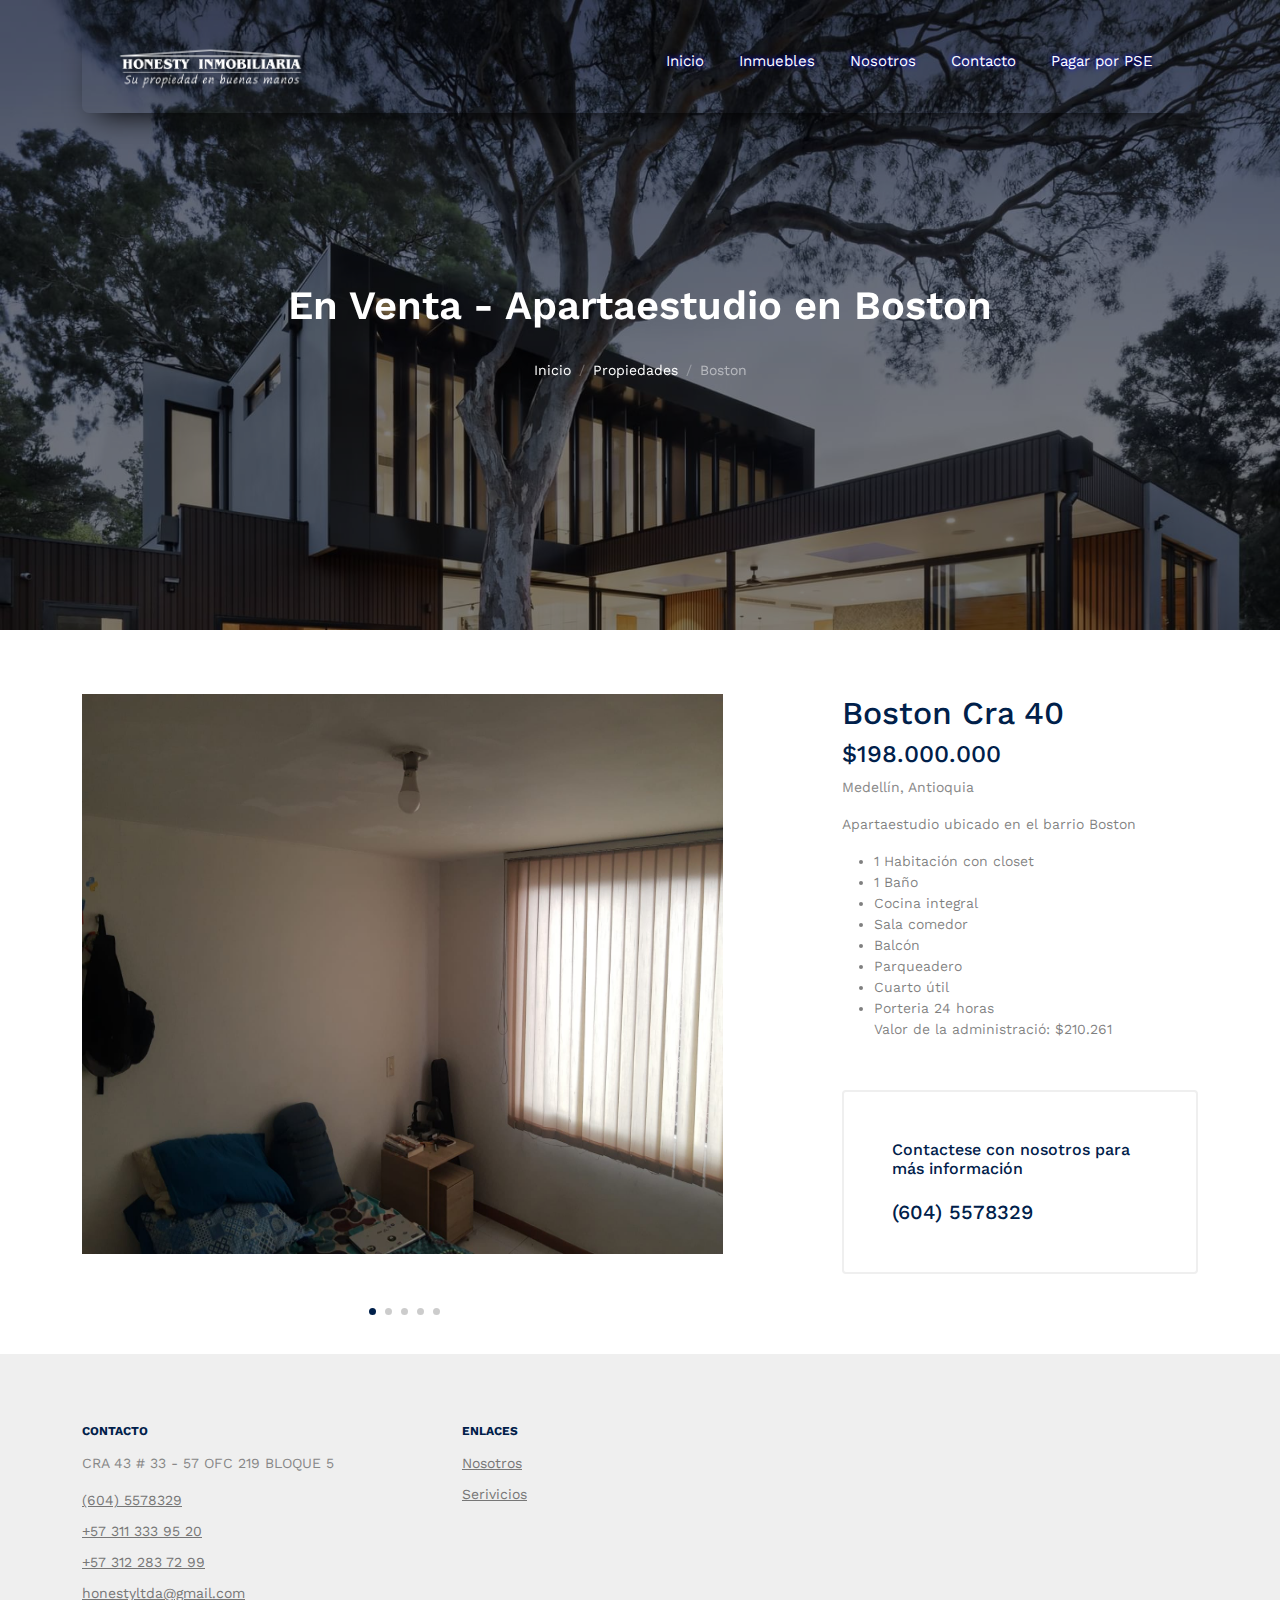
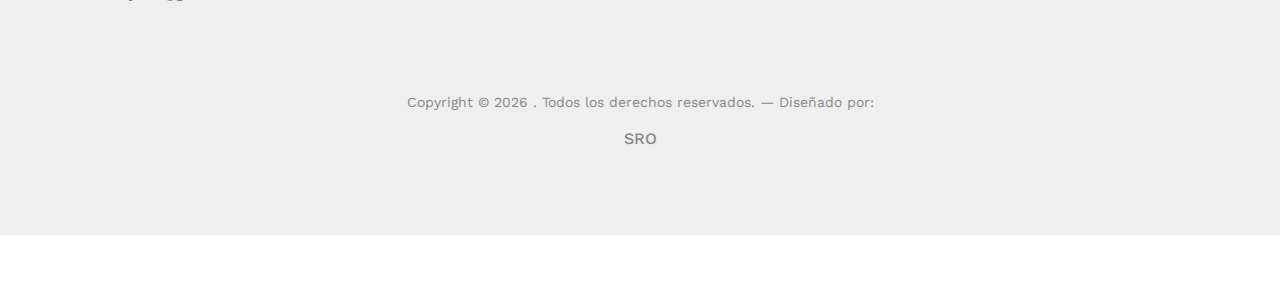
<file: property-single copy-3 copy.html>
<!-- /*
* Template Name: Property
* Template Author: Untree.co
* Template URI: https://untree.co/
* License: https://creativecommons.org/licenses/by/3.0/
*/ -->
<!DOCTYPE html>
<html lang="en">
  <head>
    <meta charset="utf-8" />
    <meta name="viewport" content="width=device-width, initial-scale=1" />
    <meta name="author" content="Untree.co" />
    <link rel="shortcut icon" href="favicon.png" />

    <meta name="description" content="" />
    <meta name="keywords" content="bootstrap, bootstrap5" />

    <link rel="preconnect" href="https://fonts.googleapis.com" />
    <link rel="preconnect" href="https://fonts.gstatic.com" crossorigin />
    <link
      href="https://fonts.googleapis.com/css2?family=Work+Sans:wght@400;500;600;700&display=swap"
      rel="stylesheet"
    />

    <link rel="stylesheet" href="fonts/icomoon/style.css" />
    <link rel="stylesheet" href="fonts/flaticon/font/flaticon.css" />

    <link rel="stylesheet" href="css/tiny-slider.css" />
    <link rel="stylesheet" href="css/aos.css" />
    <link rel="stylesheet" href="css/style.css" />

    <title>
      HONESTY &mdash; Propiedades
    </title>
  </head>
  <body>
    <div class="site-mobile-menu site-navbar-target">
      <div class="site-mobile-menu-header">
        <div class="site-mobile-menu-close">
          <span class="icofont-close js-menu-toggle"></span>
        </div>
      </div>
      <div class="site-mobile-menu-body"></div>
    </div>

    <nav class="site-nav">
      <div class="container">
        <div class="menu-bg-wrap">
          <div class="site-navigation">
            <a href="index.html" class="logo m-0 float-start"><img src="images/LOGO PNG.png " width="200px" alt=""></a>

            <ul
              class="js-clone-nav d-none d-lg-inline-block text-start site-menu float-end"
            >
              <li><a href="index.html">Inicio</a></li>
              <li>
                <a href="properties.html">Inmuebles</a>
                  </li>
              </li>
              <li><a href="about.html">Nosotros</a></li>
              <li class="active"><a href="contact.html">Contacto</a></li>
              <li><a href="PSE.html">Pagar por PSE</a></li>
            </ul>

            <a
              href="#"
              class="burger light me-auto float-end mt-1 site-menu-toggle js-menu-toggle d-inline-block d-lg-none"
              data-toggle="collapse"
              data-target="#main-navbar"
            >
              <span></span>
            </a>
          </div>
        </div>
      </div>
    </nav>

    <div
      class="hero page-inner overlay"
      style="background-image: url('images/hero_bg_3.jpg')"
    >
      <div class="container">
        <div class="row justify-content-center align-items-center">
          <div class="col-lg-9 text-center mt-5">
            <h1 class="heading" data-aos="fade-up">
              En Venta - Apartaestudio en Boston
            </h1>

            <nav
              aria-label="breadcrumb"
              data-aos="fade-up"
              data-aos-delay="200"
            >
              <ol class="breadcrumb text-center justify-content-center">
                <li class="breadcrumb-item"><a href="index.html">Inicio</a></li>
                <li class="breadcrumb-item">
                  <a href="properties.html">Propiedades</a>
                </li>
                <li
                  class="breadcrumb-item active text-white-50"
                  aria-current="page"
                >
                  Boston
                </li>
              </ol>
            </nav>
          </div>
        </div>
      </div>
    </div>

    <div class="section">
      <div class="container">
        <div class="row justify-content-between">
          <div class="col-lg-7">
            <div class="img-property-slide-wrap">
              <div class="img-property-slide">
                <img src="images/img_16.jpeg" alt="Image" class="img-fluid-property" />
                <img src="images/img_17.jpeg" alt="Image" class="img-fluid-property" />
                <img src="images/img_18.jpeg" alt="Image" class="img-fluid-property" />
                <img src="images/img_19.jpeg" alt="Image" class="img-fluid-property" />
                <img src="images/img_20.jpeg" alt="Image" class="img-fluid-property" />
              </div>
            </div>
          </div>
          <div class="col-lg-4">
            <h2 class="heading text-primary">Boston Cra 40</h2>
            <h4>$198.000.000</h4>
            <p class="meta">Medellín, Antioquia</p>
            <p class="text-black-50">
              Apartaestudio ubicado en el barrio Boston <br>
              <ul>
                <li>1 Habitación con closet</li>
                <li>1 Baño</li>

                <li>Cocina integral</li>
                <li>Sala comedor</li>
                <li>Balcón</li>
                <li>Parqueadero</li>
                <li>Cuarto útil</li>
                <li>Porteria 24 horas</li>
                <p>Valor de la administració: $210.261</p>
              </ul>
            </p>

            <div class="d-block agent-box p-5">
              <!--<div class="img mb-4">
                <img
                  src="images/person_2-min.jpg"
                  alt="Image"
                  class="img-fluid"
                />
              </div>-->
              <div class="text">
                <h3 class="mb-0">Contactese con nosotros para más información</h3><br>
                <h5 class="mb-0">(604) 5578329</h5>
            </div>
          </div>
        </div>
      </div>
    </div>

    <div class="site-footer">
      <div class="container">
        <div class="row">
          <div class="col-lg-4">
            <div class="widget">
              <h3>Contacto</h3>
              <address>CRA 43 # 33 - 57 OFC 219 BLOQUE 5</address>
              <ul class="list-unstyled links">
                <li><a href="tel://6045578329">(604) 5578329</a></li>
                <li><a href="tel://3122837299">+57 311 333 95 20</a></li>
                <li><a href="tel://3122837299">+57 312 283 72 99</a></li>
                <li>
                  <a href="mailto:info@mydomain.com">honestyltda@gmail.com </a>
                </li>
              </ul>
            </div>
            <!-- /.widget -->
          </div>
          <!-- /.col-lg-4 -->
          <div class="col-lg-4">
            <div class="widget">
              <h3>Enlaces</h3>
              <ul class="list-unstyled float-start links">
                <li><a href="about.html">Nosotros</a></li>
                <li><a href="services.html">Serivicios</a></li>
              </ul>

            </div>
            <!-- /.widget -->
          </div>
          <!-- /.col-lg-4 -->
    
            <!-- /.widget -->
          </div>
          <!-- /.col-lg-4 -->
        </div>
        <!-- /.row -->

        <div class="row mt-5">
          <div class="col-12 text-center">
            <!-- 
              **==========
              NOTE: 
              Please don't remove this copyright link unless you buy the license here https://untree.co/license/  
              **==========
            -->

            <p>
              Copyright &copy;
              <script>
                document.write(new Date().getFullYear());
              </script>
              . Todos los derechos reservados. &mdash; Diseñado por:
              <h6>SRO</h6>
              <!-- License information: https://untree.co/license/ -->
            </p>
          </div>
        </div>
      </div>
      <!-- /.container -->
    </div>
    <!-- /.site-footer -->

    <!-- Preloader -->
    <div id="overlayer"></div>
    <div class="loader">
      <div class="spinner-border" role="status">
        <span class="visually-hidden">Loading...</span>
      </div>
    </div>

    <script src="js/bootstrap.bundle.min.js"></script>
    <script src="js/tiny-slider.js"></script>
    <script src="js/aos.js"></script>
    <script src="js/navbar.js"></script>
    <script src="js/counter.js"></script>
    <script src="js/custom.js"></script>
  </body>
</html>
</file>
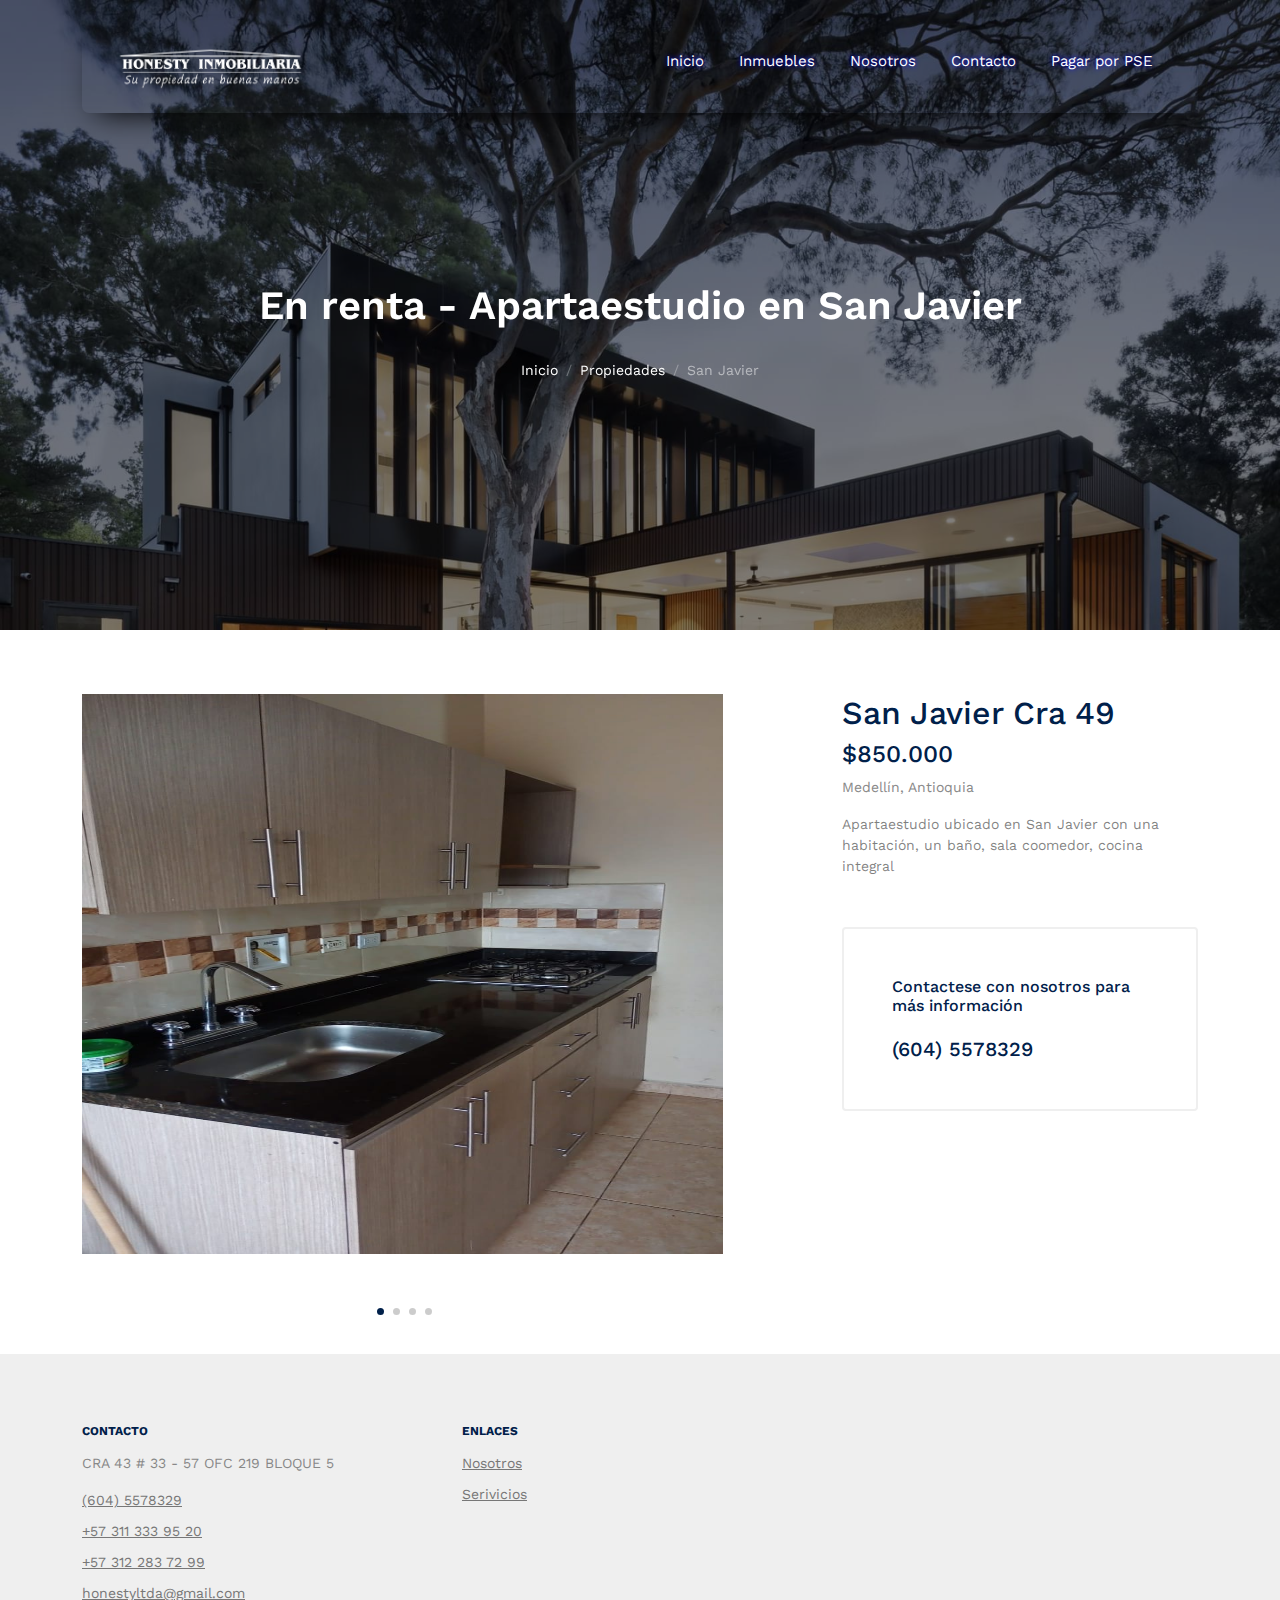
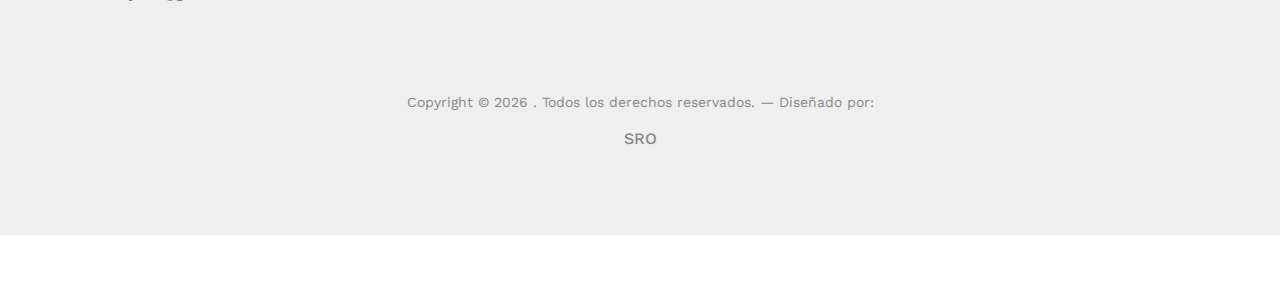
<file: property-single.html>
<!-- /*
* Template Name: Property
* Template Author: Untree.co
* Template URI: https://untree.co/
* License: https://creativecommons.org/licenses/by/3.0/
*/ -->
<!DOCTYPE html>
<html lang="en">
  <head>
    <meta charset="utf-8" />
    <meta name="viewport" content="width=device-width, initial-scale=1" />
    <meta name="author" content="Untree.co" />
    <link rel="shortcut icon" href="favicon.png" />

    <meta name="description" content="" />
    <meta name="keywords" content="bootstrap, bootstrap5" />

    <link rel="preconnect" href="https://fonts.googleapis.com" />
    <link rel="preconnect" href="https://fonts.gstatic.com" crossorigin />
    <link
      href="https://fonts.googleapis.com/css2?family=Work+Sans:wght@400;500;600;700&display=swap"
      rel="stylesheet"
    />

    <link rel="stylesheet" href="fonts/icomoon/style.css" />
    <link rel="stylesheet" href="fonts/flaticon/font/flaticon.css" />

    <link rel="stylesheet" href="css/tiny-slider.css" />
    <link rel="stylesheet" href="css/aos.css" />
    <link rel="stylesheet" href="css/style.css" />

    <title>
      HONESTY &mdash; Propiedades
    </title>
  </head>
  <body>
    <div class="site-mobile-menu site-navbar-target">
      <div class="site-mobile-menu-header">
        <div class="site-mobile-menu-close">
          <span class="icofont-close js-menu-toggle"></span>
        </div>
      </div>
      <div class="site-mobile-menu-body"></div>
    </div>

    <nav class="site-nav">
      <div class="container">
        <div class="menu-bg-wrap">
          <div class="site-navigation">
            <a href="index.html" class="logo m-0 float-start"><img src="images/LOGO PNG.png " width="200px" alt=""></a>

            <ul
              class="js-clone-nav d-none d-lg-inline-block text-start site-menu float-end"
            >
              <li><a href="index.html">Inicio</a></li>
              <li >
                <a href="properties.html">Inmuebles</a>
                  </li>
              </li>
              <li><a href="about.html">Nosotros</a></li>
              <li class="active"><a href="contact.html">Contacto</a></li>
              <li><a href="PSE.html">Pagar por PSE</a></li>
            </ul>

            <a
              href="#"
              class="burger light me-auto float-end mt-1 site-menu-toggle js-menu-toggle d-inline-block d-lg-none"
              data-toggle="collapse"
              data-target="#main-navbar"
            >
              <span></span>
            </a>
          </div>
        </div>
      </div>
    </nav>

    <div
      class="hero page-inner overlay"
      style="background-image: url('images/hero_bg_3.jpg')"
    >
      <div class="container">
        <div class="row justify-content-center align-items-center">
          <div class="col-lg-9 text-center mt-5">
            <h1 class="heading" data-aos="fade-up">
              En renta - Apartaestudio en San Javier
            </h1>

            <nav
              aria-label="breadcrumb"
              data-aos="fade-up"
              data-aos-delay="200"
            >
              <ol class="breadcrumb text-center justify-content-center">
                <li class="breadcrumb-item"><a href="index.html">Inicio</a></li>
                <li class="breadcrumb-item">
                  <a href="properties.html">Propiedades</a>
                </li>
                <li
                  class="breadcrumb-item active text-white-50"
                  aria-current="page"
                >
                  San Javier
                </li>
              </ol>
            </nav>
          </div>
        </div>
      </div>
    </div>

    <div class="section">
      <div class="container">
        <div class="row justify-content-between">
          <div class="col-lg-7">
            <div class="img-property-slide-wrap">
              <div class="img-property-slide">
                <img src="images/img_1.jpeg" width="100px" height="100px" alt="Image" class="img-fluid-property" />
                <img src="images/img_2.jpeg" alt="Image" class="img-fluid-property" />
                <img src="images/img_3.jpeg" alt="Image" class="img-fluid-property" />
                <img src="images/img_4.jpeg" alt="Image" class="img-fluid-property" />
              </div>
            </div>
          </div>
          <div class="col-lg-4">
            <h2 class="heading text-primary">San Javier Cra 49</h2>
            <h4>$850.000</h4>
            <p class="meta">Medellín, Antioquia</p>
            <p class="text-black-50">
              Apartaestudio ubicado en San Javier con una habitación, un baño, sala coomedor, cocina integral
            </p>

            <div class="d-block agent-box p-5">
              <!--<div class="img mb-4">
                <img
                  src="images/person_2-min.jpg"
                  alt="Image"
                  class="img-fluid"
                />
              </div>-->
              <div class="text">
                <h3 class="mb-0">Contactese con nosotros para más información</h3><br>
                <h5 class="mb-0">(604) 5578329</h5>
            </div>
          </div>
        </div>
      </div>
    </div>

    <div class="site-footer">
      <div class="container">
        <div class="row">
          <div class="col-lg-4">
            <div class="widget">
              <h3>Contacto</h3>
              <address>CRA 43 # 33 - 57 OFC 219 BLOQUE 5</address>
              <ul class="list-unstyled links">
                <li><a href="tel://6045578329">(604) 5578329</a></li>
                <li><a href="tel://3122837299">+57 311 333 95 20</a></li>
                <li><a href="tel://3122837299">+57 312 283 72 99</a></li>
                <li>
                  <a href="mailto:info@mydomain.com">honestyltda@gmail.com </a>
                </li>
              </ul>
            </div>
            <!-- /.widget -->
          </div>
          <!-- /.col-lg-4 -->
          <div class="col-lg-4">
            <div class="widget">
              <h3>Enlaces</h3>
              <ul class="list-unstyled float-start links">
                <li><a href="about.html">Nosotros</a></li>
                <li><a href="services.html">Serivicios</a></li>
              </ul>

            </div>
            <!-- /.widget -->
          </div>
          <!-- /.col-lg-4 -->
    
            <!-- /.widget -->
          </div>
          <!-- /.col-lg-4 -->
        </div>
        <!-- /.row -->

        <div class="row mt-5">
          <div class="col-12 text-center">
            <!-- 
              **==========
              NOTE: 
              Please don't remove this copyright link unless you buy the license here https://untree.co/license/  
              **==========
            -->

            <p>
              Copyright &copy;
              <script>
                document.write(new Date().getFullYear());
              </script>
              . Todos los derechos reservados. &mdash; Diseñado por:
              <h6>SRO</h6>
              <!-- License information: https://untree.co/license/ -->
            </p>
          </div>
        </div>
      </div>
      <!-- /.container -->
    </div>
    <!-- /.site-footer -->

    <!-- Preloader -->
    <div id="overlayer"></div>
    <div class="loader">
      <div class="spinner-border" role="status">
        <span class="visually-hidden">Loading...</span>
      </div>
    </div>

    <script src="js/bootstrap.bundle.min.js"></script>
    <script src="js/tiny-slider.js"></script>
    <script src="js/aos.js"></script>
    <script src="js/navbar.js"></script>
    <script src="js/counter.js"></script>
    <script src="js/custom.js"></script>
  </body>
</html>
</file>
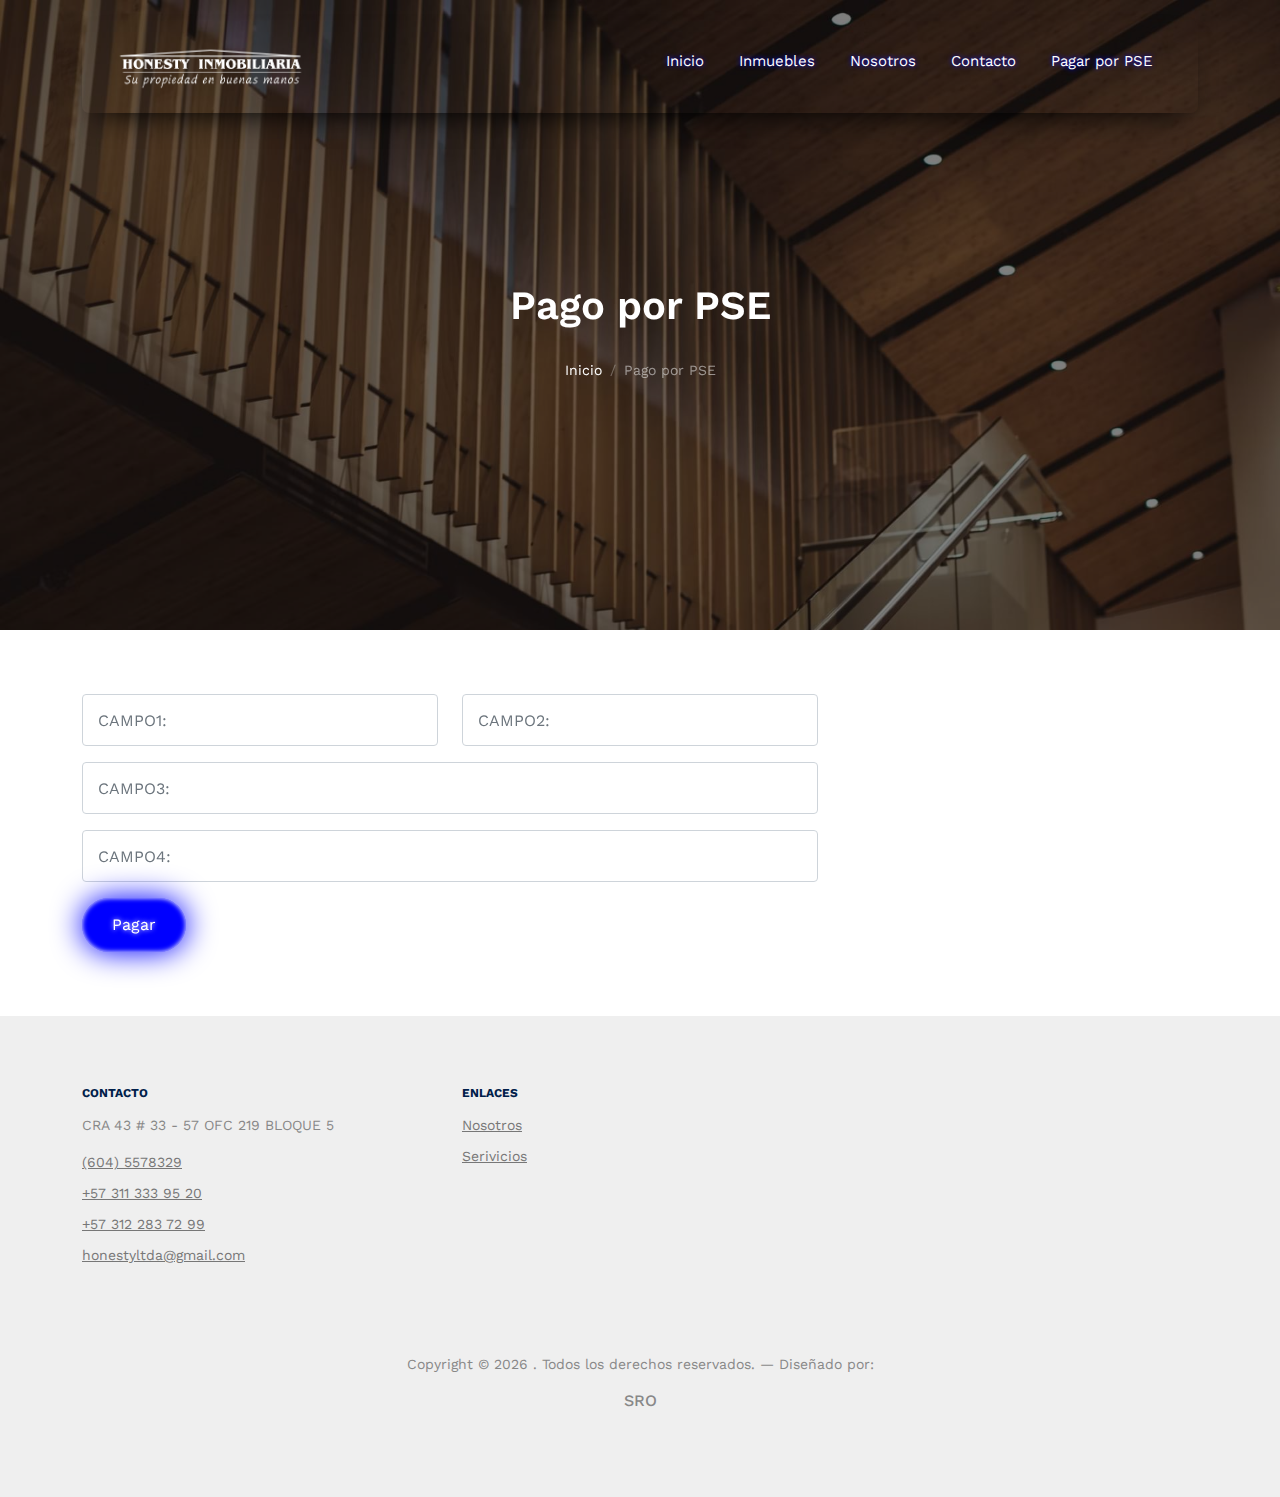
<file: PSE.html>
<!-- /*
* Template Name: Property
* Template Author: Untree.co
* Template URI: https://untree.co/
* License: https://creativecommons.org/licenses/by/3.0/
*/ -->
<!DOCTYPE html>
<html lang="en">
  <head>
    <meta charset="utf-8" />
    <meta name="viewport" content="width=device-width, initial-scale=1" />
    <meta name="author" content="Untree.co" />
    <link rel="shortcut icon" href="favicon.png" />

    <meta name="description" content="" />
    <meta name="keywords" content="bootstrap, bootstrap5" />

    <link rel="preconnect" href="https://fonts.googleapis.com" />
    <link rel="preconnect" href="https://fonts.gstatic.com" crossorigin />
    <link
      href="https://fonts.googleapis.com/css2?family=Work+Sans:wght@400;500;600;700&display=swap"
      rel="stylesheet"
    />

    <link rel="stylesheet" href="fonts/icomoon/style.css" />
    <link rel="stylesheet" href="fonts/flaticon/font/flaticon.css" />

    <link rel="stylesheet" href="css/tiny-slider.css" />
    <link rel="stylesheet" href="css/aos.css" />
    <link rel="stylesheet" href="css/style.css" />

    <title>
Pagar por PSE
    </title>
  </head>
  <body>
    <div class="site-mobile-menu site-navbar-target">
      <div class="site-mobile-menu-header">
        <div class="site-mobile-menu-close">
          <span class="icofont-close js-menu-toggle"></span>
        </div>
      </div>
      <div class="site-mobile-menu-body"></div>
    </div>

    <nav class="site-nav">
      <div class="container">
        <div class="menu-bg-wrap">
          <div class="site-navigation">
            <a href="index.html" class="logo m-0 float-start"><img src="images/LOGO PNG.png " width="200px" alt=""></a>

            <ul
              class="js-clone-nav d-none d-lg-inline-block text-start site-menu float-end"
            >
              <li><a href="index.html">Inicio</a></li>
              <li>
                <a href="properties.html">Inmuebles</a>
              </li>
              <li><a href="about.html">Nosotros</a></li>
              <li class="active"><a href="contact.html">Contacto</a></li>
              <li><a href="PSE.html">Pagar por PSE</a></li>
            </ul>

            <a
              href="#"
              class="burger light me-auto float-end mt-1 site-menu-toggle js-menu-toggle d-inline-block d-lg-none"
              data-toggle="collapse"
              data-target="#main-navbar"
            >
              <span></span>
            </a>
          </div>
        </div>
      </div>
    </nav>

    <div
      class="hero page-inner overlay"
      style="background-image: url('images/hero_bg_1.jpg')"
    >
      <div class="container">
        <div class="row justify-content-center align-items-center">
          <div class="col-lg-9 text-center mt-5">
            <h1 class="heading" data-aos="fade-up">Pago por PSE</h1>

            <nav
              aria-label="breadcrumb"
              data-aos="fade-up"
              data-aos-delay="200"
            >
              <ol class="breadcrumb text-center justify-content-center">
                <li class="breadcrumb-item"><a href="index.html">Inicio</a></li>
                <li
                  class="breadcrumb-item active text-white-50"
                  aria-current="page"
                >
                  Pago por PSE
                </li>
              </ol>
            </nav>
          </div>
        </div>
      </div>
    </div>

    <div class="section">
      <div class="container">
        <div class="row">

          <div class="col-lg-8" data-aos="fade-up" data-aos-delay="200">
            <form action="#">
              <div class="row">
                <div class="col-6 mb-3">
                  <input
                    type="text"
                    class="form-control"
                    placeholder="CAMPO1: "
                  />
                </div>
                <div class="col-6 mb-3">
                  <input
                    type="email"
                    class="form-control"
                    placeholder="CAMPO2:"
                  />
                </div>
                <div class="col-12 mb-3">
                  <input
                    type="text"
                    class="form-control"
                    placeholder="CAMPO3:"
                  />
                </div>
                <div class="col-12 mb-3">
                    <input
                    type="text"
                    class="form-control"
                    placeholder="CAMPO4:"
                  />
                </div>

                <div class="col-12">
                  <input
                    type="submit"
                    value="Pagar"
                    class="btn btn-primary"
                  />
                </div>
              </div>
            </form>
          </div>
        </div>
      </div>
    </div>
    <!-- /.untree_co-section -->

    <div class="site-footer">
      <div class="container">
        <div class="row">
          <div class="col-lg-4">
            <div class="widget">
              <h3>Contacto</h3>
              <address>CRA 43 # 33 - 57 OFC 219 BLOQUE 5</address>
              <ul class="list-unstyled links">
                <li><a href="tel://6045578329">(604) 5578329</a></li>
                <li><a href="tel://3122837299">+57 311 333 95 20</a></li>
                <li><a href="tel://3122837299">+57 312 283 72 99</a></li>
                <li>
                  <a href="mailto:info@mydomain.com">honestyltda@gmail.com </a>
                </li>
              </ul>
            </div>
            <!-- /.widget -->
          </div>
          <!-- /.col-lg-4 -->
          <div class="col-lg-4">
            <div class="widget">
              <h3>Enlaces</h3>
              <ul class="list-unstyled float-start links">
                <li><a href="about.html">Nosotros</a></li>
                <li><a href="services.html">Serivicios</a></li>
              </ul>

            </div>
            <!-- /.widget -->
          </div>
          <!-- /.col-lg-4 -->
    
            <!-- /.widget -->
          </div>
          <!-- /.col-lg-4 -->
        </div>
        <!-- /.row -->

        <div class="row mt-5">
          <div class="col-12 text-center">
            <!-- 
              **==========
              NOTE: 
              Please don't remove this copyright link unless you buy the license here https://untree.co/license/  
              **==========
            -->

            <p>
              Copyright &copy;
              <script>
                document.write(new Date().getFullYear());
              </script>
              . Todos los derechos reservados. &mdash; Diseñado por:
              <h6>SRO</h6>
              <!-- License information: https://untree.co/license/ -->
            </p>
          </div>
        </div>
      </div>
      <!-- /.container -->
    </div>
    <!-- /.site-footer -->

    <!-- Preloader -->
    <div id="overlayer"></div>
    <div class="loader">
      <div class="spinner-border" role="status">
        <span class="visually-hidden">Loading...</span>
      </div>
    </div>

    <script src="js/bootstrap.bundle.min.js"></script>
    <script src="js/tiny-slider.js"></script>
    <script src="js/aos.js"></script>
    <script src="js/navbar.js"></script>
    <script src="js/counter.js"></script>
    <script src="js/custom.js"></script>
  </body>
</html>
</file>
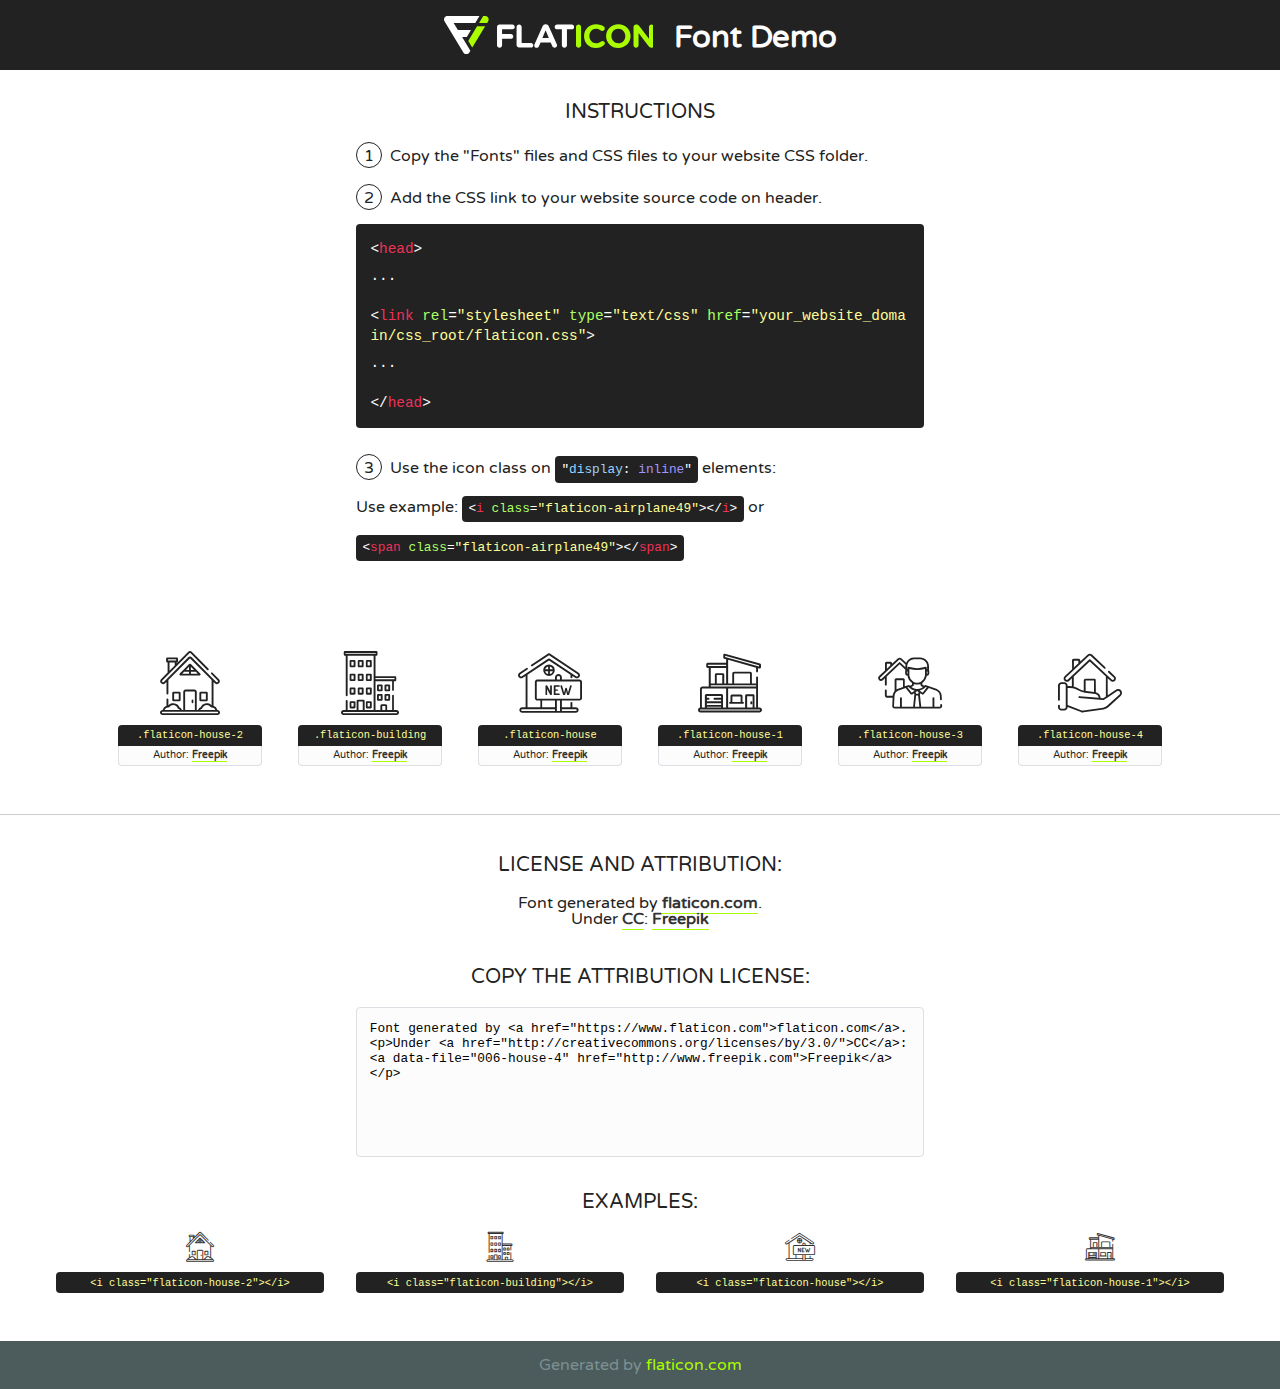
<file: fonts/flaticon/font/flaticon.html>
<!DOCTYPE html>
<!--
  Flaticon icon font: Flaticon
  Creation date: 29/11/2020 06:42
-->
<html>
<!DOCTYPE html>
<html>

<head>
    <title>Flaticon WebFont</title>
    <link href="http://fonts.googleapis.com/css?family=Varela+Round" rel="stylesheet" type="text/css" />
    <link rel="stylesheet" type="text/css" href="flaticon.css">
    <meta charset="UTF-8">
    <style>
    html, body, div, span, applet, object, iframe,
    h1, h2, h3, h4, h5, h6, p, blockquote, pre,
    a, abbr, acronym, address, big, cite, code,
    del, dfn, em, img, ins, kbd, q, s, samp,
    small, strike, strong, sub, sup, tt, var,
    b, u, i, center,
    dl, dt, dd, ol, ul, li,
    fieldset, form, label, legend,
    table, caption, tbody, tfoot, thead, tr, th, td,
    article, aside, canvas, details, embed, 
    figure, figcaption, footer, header, hgroup, 
    menu, nav, output, ruby, section, summary,
    time, mark, audio, video {
        margin: 0;
        padding: 0;
        border: 0;
        font-size: 100%;
        font: inherit;
        vertical-align: baseline;
    }
    /* HTML5 display-role reset for older browsers */
    article, aside, details, figcaption, figure, 
    footer, header, hgroup, menu, nav, section {
        display: block;
    }
    body {
        line-height: 1;
    }
    ol, ul {
        list-style: none;
    }
    blockquote, q {
        quotes: none;
    }
    blockquote:before, blockquote:after,
    q:before, q:after {
        content: '';
        content: none;
    }
    table {
        border-collapse: collapse;
        border-spacing: 0;
    }
    body {
        font-family: 'Varela Round', Helvetica, Arial, sans-serif;
        font-size: 16px;
        color: #222;
    }
    a {
        color: #333;
        border-bottom: 1px solid #a9fd00;
        font-weight: bold;
        text-decoration: none;
    }
    * {
        -moz-box-sizing: border-box;
        -webkit-box-sizing: border-box;
        box-sizing: border-box;
        margin: 0;
        padding: 0;
    }
    [class^="flaticon-"]:before, [class*=" flaticon-"]:before, [class^="flaticon-"]:after, [class*=" flaticon-"]:after {
        font-family: Flaticon;
        font-size: 30px;
        font-style: normal;
        margin-left: 20px;
        color: #333;
    }
    .wrapper {
        max-width: 600px;
        margin: auto;
        padding: 0 1em;
    }
    .title {
        font-size: 1.25em;
        text-align: center;
        margin-bottom: 1em;
        text-transform: uppercase;
    }
    header {
        text-align: center;
        background-color: #222;
        color: #fff;
        padding: 1em;
    }
    header .logo {
        width: 210px;
        height: 38px;
        display: inline-block;
        vertical-align: middle;
        margin-right: 1em;
        border: none;
    }
    header strong {
        font-size: 1.95em;
        font-weight: bold;
        vertical-align: middle;
        margin-top: 5px;
        display: inline-block;
    }
    .demo {
        margin: 2em auto;
        line-height: 1.25em;
    }
    .demo ul li {
        margin-bottom: 1em;
    }
    .demo ul li .num {
        color: #222;
        border-radius: 20px;
        display: inline-block;
        width: 26px;
        padding: 3px;
        height: 26px;
        text-align: center;
        margin-right: 0.5em;
        border: 1px solid #222;
    }
    .demo ul li code {
        background-color: #222;
        border-radius: 4px;
        padding: 0.25em 0.5em;
        display: inline-block;
        color: #fff;
        font-family: Consolas,Monaco,Lucida Console,Liberation Mono,DejaVu Sans Mono,Bitstream Vera Sans Mono,Courier New, monospace;
        font-weight: lighter;
        margin-top: 1em;
        font-size: 0.8em;
        word-break: break-all;
    }
    .demo ul li code.big {
        padding: 1em;
        font-size: 0.9em;
    }
    .demo ul li code .red {
        color: #EF3159;
    }
    .demo ul li code .green {
        color: #ACFF65;
    }
    .demo ul li code .yellow {
        color: #FFFF99;
    }
    .demo ul li code .blue {
        color: #99D3FF;
    }
    .demo ul li code .purple {
        color: #A295FF;
    }
    .demo ul li code .dots {
        margin-top: 0.5em;
        display: block;
    }
    #glyphs {
        border-bottom: 1px solid #ccc;
        padding: 2em 0;
        text-align: center;
    }
    .glyph {
        display: inline-block;
        width: 9em;
        margin: 1em;
        text-align: center;
        vertical-align: top;
        background: #FFF;
    }
    .glyph .glyph-icon {
        padding: 10px;
        display: block;
        font-family:"Flaticon";
        font-size: 64px;
        line-height: 1;
    }
    .glyph .glyph-icon:before {
        font-size: 64px;
        color: #222;
        margin-left: 0;
    }
    .class-name {
        font-size: 0.65em;
        background-color: #222;
        color: #fff;
        border-radius: 4px 4px 0 0;
        padding: 0.5em;
        color: #FFFF99;
        font-family: Consolas,Monaco,Lucida Console,Liberation Mono,DejaVu Sans Mono,Bitstream Vera Sans Mono,Courier New, monospace;
    }
    .author-name {
        font-size: 0.6em;
        background-color: #fcfcfd;
        border: 1px solid #DEDEE4;
        border-top: 0;
        border-radius: 0 0 4px 4px;
        padding: 0.5em;
    }
    .class-name:last-child {
        font-size: 10px;
        color:#888;
    }
    .class-name:last-child a {
        font-size: 10px;
        color:#555;
    }
    .class-name:last-child a:hover {
        color:#a9fd00;
    }
    .glyph > input {
        display: block;
        width: 100px;
        margin: 5px auto;
        text-align: center;
        font-size: 12px;
        cursor: text;
    }
    .glyph > input.icon-input {
        font-family:"Flaticon";
        font-size: 16px;
        margin-bottom: 10px;
    }
    .attribution .title {
        margin-top: 2em;
    }
    .attribution textarea {
        background-color: #fcfcfd;
        padding: 1em;
        border: none;
        box-shadow: none;
        border: 1px solid #DEDEE4;
        border-radius: 4px;
        resize: none;
        width: 100%;
        height: 150px;
        font-size: 0.8em;
        font-family: Consolas,Monaco,Lucida Console,Liberation Mono,DejaVu Sans Mono,Bitstream Vera Sans Mono,Courier New, monospace;
        -webkit-appearance: none;
    }
    .iconsuse {
        margin: 2em auto;
        text-align: center;
        max-width: 1200px;
    }
    .iconsuse:after {
        content: '';
        display: table;
        clear: both;
    }
    .iconsuse .image {
        float: left;
        width: 25%;
        padding: 0 1em;
    }
    .iconsuse .image p {
        margin-bottom: 1em;
    }
    .iconsuse .image span {
        display: block;
        font-size: 0.65em;
        background-color: #222;
        color: #fff;
        border-radius: 4px;
        padding: 0.5em;
        color: #FFFF99;
        margin-top: 1em;
        font-family: Consolas,Monaco,Lucida Console,Liberation Mono,DejaVu Sans Mono,Bitstream Vera Sans Mono,Courier New, monospace;
    }
    #footer {
        text-align: center;
        background-color: #4C5B5C;
        color: #7c9192;
        padding: 1em;
    }
    #footer a {
        border: none;
        color: #a9fd00;
        font-weight: normal;
    }
    @media (max-width: 960px) {
        .iconsuse .image {
            width: 50%;
        }
    }
    @media (max-width: 560px) {
        .iconsuse .image {
            width: 100%;
        }
    }
    </style>
</head>

<body class="characters-off">

    <header>
        <a href="https://www.flaticon.com" target="_blank" class="logo">
            <svg version="1.1" xmlns="http://www.w3.org/2000/svg" xmlns:xlink="http://www.w3.org/1999/xlink" xmlns:a="http://ns.adobe.com/AdobeSVGViewerExtensions/3.0/" viewBox="0 0 560.875 102.036" enable-background="new 0 0 560.875 102.036" xml:space="preserve">
                <defs>
                </defs>
                <g>
                    <g class="letters">
                        <path fill="#ffffff" d="M141.596,29.675c0-3.777,2.985-6.767,6.764-6.767h34.438c3.426,0,6.15,2.728,6.15,6.15
                        c0,3.43-2.724,6.149-6.15,6.149h-27.674v13.091h23.719c3.429,0,6.151,2.724,6.151,6.15c0,3.43-2.723,6.149-6.151,6.149h-23.719
                        v17.574c0,3.773-2.986,6.761-6.764,6.761c-3.779,0-6.764-2.989-6.764-6.761V29.675z"></path>
                        <path fill="#ffffff" d="M193.844,29.149c0-3.781,2.985-6.767,6.764-6.767c3.776,0,6.763,2.985,6.763,6.767v42.957h25.039
                        c3.426,0,6.149,2.726,6.149,6.153c0,3.425-2.723,6.15-6.149,6.15h-31.802c-3.779,0-6.764-2.986-6.764-6.768V29.149z"></path>
                        <path fill="#ffffff" d="M241.891,75.71l21.438-48.407c1.492-3.341,4.215-5.357,7.906-5.357h0.792
                        c3.686,0,6.323,2.017,7.815,5.357l21.439,48.407c0.436,0.967,0.701,1.845,0.701,2.723c0,3.602-2.809,6.501-6.414,6.501
                        c-3.161,0-5.269-1.845-6.499-4.655l-4.132-9.661h-27.059l-4.301,10.102c-1.144,2.631-3.426,4.214-6.237,4.214
                        c-3.517,0-6.24-2.81-6.24-6.325C241.1,77.64,241.451,76.677,241.891,75.71z M279.932,58.666l-8.521-20.297l-8.526,20.297H279.932
                        z"></path>
                        <path fill="#ffffff" d="M314.864,35.387H301.86c-3.429,0-6.239-2.813-6.239-6.238c0-3.429,2.811-6.24,6.239-6.24h39.533
                        c3.426,0,6.237,2.811,6.237,6.24c0,3.425-2.811,6.238-6.237,6.238h-13.001v42.785c0,3.773-2.99,6.761-6.764,6.761
                        c-3.779,0-6.764-2.989-6.764-6.761V35.387z"></path>
                        <path fill="#A9FD00" d="M352.615,29.149c0-3.781,2.985-6.767,6.767-6.767c3.774,0,6.761,2.985,6.761,6.767v49.024
                        c0,3.773-2.987,6.761-6.761,6.761c-3.781,0-6.767-2.989-6.767-6.761V29.149z"></path>
                        <path fill="#A9FD00" d="M374.132,53.836v-0.179c0-17.481,13.178-31.801,32.065-31.801c9.22,0,15.459,2.458,20.557,6.238
                        c1.402,1.054,2.637,2.985,2.637,5.357c0,3.692-2.985,6.59-6.681,6.59c-1.845,0-3.071-0.702-4.044-1.319
                        c-3.776-2.813-7.729-4.393-12.562-4.393c-10.364,0-17.831,8.611-17.831,19.154v0.173c0,10.542,7.291,19.329,17.831,19.329
                        c5.715,0,9.492-1.756,13.359-4.834c1.049-0.874,2.458-1.491,4.039-1.491c3.429,0,6.325,2.813,6.325,6.236
                        c0,2.106-1.056,3.78-2.282,4.834c-5.539,4.834-12.036,7.733-21.878,7.733C387.572,85.464,374.132,71.493,374.132,53.836z"></path>
                        <path fill="#A9FD00" d="M433.009,53.836v-0.179c0-17.481,13.79-31.801,32.766-31.801c18.981,0,32.592,14.143,32.592,31.628v0.173
                        c0,17.483-13.785,31.807-32.769,31.807C446.625,85.464,433.009,71.32,433.009,53.836z M484.224,53.836v-0.179
                        c0-10.539-7.725-19.326-18.626-19.326c-10.893,0-18.449,8.611-18.449,19.154v0.173c0,10.542,7.73,19.329,18.626,19.329
                        C476.676,72.986,484.224,64.378,484.224,53.836z"></path>
                        <path fill="#A9FD00" d="M506.233,29.321c0-3.774,2.99-6.763,6.767-6.763h1.401c3.252,0,5.183,1.583,7.029,3.953l26.093,34.265
                        V29.059c0-3.692,2.99-6.677,6.681-6.677c3.683,0,6.671,2.985,6.671,6.677v48.934c0,3.78-2.987,6.765-6.764,6.765h-0.436
                        c-3.257,0-5.188-1.581-7.034-3.953l-27.056-35.492v32.944c0,3.687-2.985,6.676-6.678,6.676c-3.683,0-6.673-2.989-6.673-6.676
                        V29.321z"></path>
                    </g>
                    <g class="insignia">
                        <path fill="#ffffff" d="M48.372,56.137h12.517l11.156-18.537H37.186L25.688,18.539h57.825L94.668,0H9.271
                        C5.925,0,2.842,1.801,1.198,4.716c-1.644,2.907-1.593,6.482,0.134,9.343l50.38,83.501c1.678,2.781,4.689,4.476,7.938,4.476
                        c3.246,0,6.257-1.695,7.935-4.476l2.898-4.804L48.372,56.137z"></path>
                        <g class="i">
                            <path fill="#A9FD00" d="M93.575,18.539h0.031v0.004l21.652,0.004l2.705-4.488c1.727-2.861,1.778-6.436,0.133-9.343
                            C116.454,1.801,113.371,0,110.026,0h-5.294L93.575,18.539z"></path>
                            <polygon fill="#A9FD00" points="88.291,27.356 64.725,66.486 75.519,84.404 109.942,27.356"></polygon>
                        </g>
                    </g>
                </g>
            </svg>
        </a>
        <strong>Font Demo</strong>
    </header>


    <section class="demo wrapper">

        <p class="title">Instructions</p>

        <ul>
            <li>
                <span class="num">1</span>Copy the "Fonts" files and CSS files to your website CSS folder.
            </li>
            <li>
                <span class="num">2</span>Add the CSS link to your website source code on header.
                <code class="big">
                    &lt;<span class="red">head</span>&gt;
                    <br/><span class="dots">...</span>
                    <br/>&lt;<span class="red">link</span> <span class="green">rel</span>=<span class="yellow">"stylesheet"</span> <span class="green">type</span>=<span class="yellow">"text/css"</span> <span class="green">href</span>=<span class="yellow">"your_website_domain/css_root/flaticon.css"</span>&gt;
                    <br/><span class="dots">...</span>
                    <br/>&lt;/<span class="red">head</span>&gt;
                </code>
            </li>

            <li>
                <p>
                    <span class="num">3</span>Use the icon class on <code>"<span class="blue">display</span>:<span class="purple"> inline</span>"</code> elements:
                    <br />
                    Use example: <code>&lt;<span class="red">i</span> <span class="green">class</span>=<span class="yellow">&quot;flaticon-airplane49&quot;</span>&gt;&lt;/<span class="red">i</span>&gt;</code> or <code>&lt;<span class="red">span</span> <span class="green">class</span>=<span class="yellow">&quot;flaticon-airplane49&quot;</span>&gt;&lt;/<span class="red">span</span>&gt;</code>
            </li>
        </ul>

    </section>




   <section id="glyphs">          
    
      
        <div class="glyph"><div class="glyph-icon flaticon-house-2"></div>
            <div class="class-name">.flaticon-house-2</div>
            <div class="author-name">Author: <a data-file="001-house-2" href="http://www.freepik.com">Freepik</a> </div> 
        </div>        
        
        <div class="glyph"><div class="glyph-icon flaticon-building"></div>
            <div class="class-name">.flaticon-building</div>
            <div class="author-name">Author: <a data-file="002-building" href="http://www.freepik.com">Freepik</a> </div> 
        </div>        
        
        <div class="glyph"><div class="glyph-icon flaticon-house"></div>
            <div class="class-name">.flaticon-house</div>
            <div class="author-name">Author: <a data-file="003-house" href="http://www.freepik.com">Freepik</a> </div> 
        </div>        
        
        <div class="glyph"><div class="glyph-icon flaticon-house-1"></div>
            <div class="class-name">.flaticon-house-1</div>
            <div class="author-name">Author: <a data-file="004-house-1" href="http://www.freepik.com">Freepik</a> </div> 
        </div>        
        
        <div class="glyph"><div class="glyph-icon flaticon-house-3"></div>
            <div class="class-name">.flaticon-house-3</div>
            <div class="author-name">Author: <a data-file="005-house-3" href="http://www.freepik.com">Freepik</a> </div> 
        </div>        
        
        <div class="glyph"><div class="glyph-icon flaticon-house-4"></div>
            <div class="class-name">.flaticon-house-4</div>
            <div class="author-name">Author: <a data-file="006-house-4" href="http://www.freepik.com">Freepik</a> </div> 
        </div>        
        

    </section>



    <section class="attribution wrapper"   style="text-align:center;">

      <div class="title">License and attribution:</div><div class="attrDiv">Font generated by <a href="https://www.flaticon.com">flaticon.com</a>. <div><p>Under <a href="http://creativecommons.org/licenses/by/3.0/">CC</a>: <a data-file="006-house-4" href="http://www.freepik.com">Freepik</a></p>  </div>
      </div>
      <div class="title">Copy the Attribution License:</div>

    <textarea onclick="this.focus();this.select();">Font generated by &lt;a href=&quot;https://www.flaticon.com&quot;&gt;flaticon.com&lt;/a&gt;. <p>Under <a href="http://creativecommons.org/licenses/by/3.0/">CC</a>: <a data-file="006-house-4" href="http://www.freepik.com">Freepik</a></p>  
     </textarea>

    </section>

    <section class="iconsuse">

          <div class="title">Examples:</div>            
             
            <div class="image">
                <p>
                    <i class="glyph-icon flaticon-house-2"></i> 
                    <span>&lt;i class=&quot;flaticon-house-2&quot;&gt;&lt;/i&gt;</span>
                </p>
            </div>
            
            <div class="image">
                <p>
                    <i class="glyph-icon flaticon-building"></i> 
                    <span>&lt;i class=&quot;flaticon-building&quot;&gt;&lt;/i&gt;</span>
                </p>
            </div>
            
            <div class="image">
                <p>
                    <i class="glyph-icon flaticon-house"></i> 
                    <span>&lt;i class=&quot;flaticon-house&quot;&gt;&lt;/i&gt;</span>
                </p>
            </div>
            
            <div class="image">
                <p>
                    <i class="glyph-icon flaticon-house-1"></i> 
                    <span>&lt;i class=&quot;flaticon-house-1&quot;&gt;&lt;/i&gt;</span>
                </p>
            </div>
                       
        </div>
                            
    </section>

<div id="footer">
    <div>Generated by <a href="https://www.flaticon.com">flaticon.com</a>
    </div>
</div>



</body>
</html>
</file>
<file: fonts/icomoon/style.css>
@font-face {
  font-family: 'icomoon';
  src:  url('fonts/icomoon.eot?10si43');
  src:  url('fonts/icomoon.eot?10si43#iefix') format('embedded-opentype'),
    url('fonts/icomoon.ttf?10si43') format('truetype'),
    url('fonts/icomoon.woff?10si43') format('woff'),
    url('fonts/icomoon.svg?10si43#icomoon') format('svg');
  font-weight: normal;
  font-style: normal;
}

[class^="icon-"], [class*=" icon-"] {
  /* use !important to prevent issues with browser extensions that change fonts */
  font-family: 'icomoon' !important;
  speak: none;
  font-style: normal;
  font-weight: normal;
  font-variant: normal;
  text-transform: none;
  line-height: 1;

  /* Better Font Rendering =========== */
  -webkit-font-smoothing: antialiased;
  -moz-osx-font-smoothing: grayscale;
}

.icon-asterisk:before {
  content: "\f069";
}
.icon-plus:before {
  content: "\f067";
}
.icon-question:before {
  content: "\f128";
}
.icon-minus:before {
  content: "\f068";
}
.icon-glass:before {
  content: "\f000";
}
.icon-music:before {
  content: "\f001";
}
.icon-search:before {
  content: "\f002";
}
.icon-envelope-o:before {
  content: "\f003";
}
.icon-heart:before {
  content: "\f004";
}
.icon-star:before {
  content: "\f005";
}
.icon-star-o:before {
  content: "\f006";
}
.icon-user:before {
  content: "\f007";
}
.icon-film:before {
  content: "\f008";
}
.icon-th-large:before {
  content: "\f009";
}
.icon-th:before {
  content: "\f00a";
}
.icon-th-list:before {
  content: "\f00b";
}
.icon-check:before {
  content: "\f00c";
}
.icon-close:before {
  content: "\f00d";
}
.icon-remove:before {
  content: "\f00d";
}
.icon-times:before {
  content: "\f00d";
}
.icon-search-plus:before {
  content: "\f00e";
}
.icon-search-minus:before {
  content: "\f010";
}
.icon-power-off:before {
  content: "\f011";
}
.icon-signal:before {
  content: "\f012";
}
.icon-cog:before {
  content: "\f013";
}
.icon-gear:before {
  content: "\f013";
}
.icon-trash-o:before {
  content: "\f014";
}
.icon-home:before {
  content: "\f015";
}
.icon-file-o:before {
  content: "\f016";
}
.icon-clock-o:before {
  content: "\f017";
}
.icon-road:before {
  content: "\f018";
}
.icon-download:before {
  content: "\f019";
}
.icon-arrow-circle-o-down:before {
  content: "\f01a";
}
.icon-arrow-circle-o-up:before {
  content: "\f01b";
}
.icon-inbox:before {
  content: "\f01c";
}
.icon-play-circle-o:before {
  content: "\f01d";
}
.icon-repeat:before {
  content: "\f01e";
}
.icon-rotate-right:before {
  content: "\f01e";
}
.icon-refresh:before {
  content: "\f021";
}
.icon-list-alt:before {
  content: "\f022";
}
.icon-lock:before {
  content: "\f023";
}
.icon-flag:before {
  content: "\f024";
}
.icon-headphones:before {
  content: "\f025";
}
.icon-volume-off:before {
  content: "\f026";
}
.icon-volume-down:before {
  content: "\f027";
}
.icon-volume-up:before {
  content: "\f028";
}
.icon-qrcode:before {
  content: "\f029";
}
.icon-barcode:before {
  content: "\f02a";
}
.icon-tag:before {
  content: "\f02b";
}
.icon-tags:before {
  content: "\f02c";
}
.icon-book:before {
  content: "\f02d";
}
.icon-bookmark:before {
  content: "\f02e";
}
.icon-print:before {
  content: "\f02f";
}
.icon-camera:before {
  content: "\f030";
}
.icon-font:before {
  content: "\f031";
}
.icon-bold:before {
  content: "\f032";
}
.icon-italic:before {
  content: "\f033";
}
.icon-text-height:before {
  content: "\f034";
}
.icon-text-width:before {
  content: "\f035";
}
.icon-align-left:before {
  content: "\f036";
}
.icon-align-center:before {
  content: "\f037";
}
.icon-align-right:before {
  content: "\f038";
}
.icon-align-justify:before {
  content: "\f039";
}
.icon-list:before {
  content: "\f03a";
}
.icon-dedent:before {
  content: "\f03b";
}
.icon-outdent:before {
  content: "\f03b";
}
.icon-indent:before {
  content: "\f03c";
}
.icon-video-camera:before {
  content: "\f03d";
}
.icon-image:before {
  content: "\f03e";
}
.icon-photo:before {
  content: "\f03e";
}
.icon-picture-o:before {
  content: "\f03e";
}
.icon-pencil:before {
  content: "\f040";
}
.icon-map-marker:before {
  content: "\f041";
}
.icon-adjust:before {
  content: "\f042";
}
.icon-tint:before {
  content: "\f043";
}
.icon-edit:before {
  content: "\f044";
}
.icon-pencil-square-o:before {
  content: "\f044";
}
.icon-share-square-o:before {
  content: "\f045";
}
.icon-check-square-o:before {
  content: "\f046";
}
.icon-arrows:before {
  content: "\f047";
}
.icon-step-backward:before {
  content: "\f048";
}
.icon-fast-backward:before {
  content: "\f049";
}
.icon-backward:before {
  content: "\f04a";
}
.icon-play:before {
  content: "\f04b";
}
.icon-pause:before {
  content: "\f04c";
}
.icon-stop:before {
  content: "\f04d";
}
.icon-forward:before {
  content: "\f04e";
}
.icon-fast-forward:before {
  content: "\f050";
}
.icon-step-forward:before {
  content: "\f051";
}
.icon-eject:before {
  content: "\f052";
}
.icon-chevron-left:before {
  content: "\f053";
}
.icon-chevron-right:before {
  content: "\f054";
}
.icon-plus-circle:before {
  content: "\f055";
}
.icon-minus-circle:before {
  content: "\f056";
}
.icon-times-circle:before {
  content: "\f057";
}
.icon-check-circle:before {
  content: "\f058";
}
.icon-question-circle:before {
  content: "\f059";
}
.icon-info-circle:before {
  content: "\f05a";
}
.icon-crosshairs:before {
  content: "\f05b";
}
.icon-times-circle-o:before {
  content: "\f05c";
}
.icon-check-circle-o:before {
  content: "\f05d";
}
.icon-ban:before {
  content: "\f05e";
}
.icon-arrow-left:before {
  content: "\f060";
}
.icon-arrow-right:before {
  content: "\f061";
}
.icon-arrow-up:before {
  content: "\f062";
}
.icon-arrow-down:before {
  content: "\f063";
}
.icon-mail-forward:before {
  content: "\f064";
}
.icon-share:before {
  content: "\f064";
}
.icon-expand:before {
  content: "\f065";
}
.icon-compress:before {
  content: "\f066";
}
.icon-exclamation-circle:before {
  content: "\f06a";
}
.icon-gift:before {
  content: "\f06b";
}
.icon-leaf:before {
  content: "\f06c";
}
.icon-fire:before {
  content: "\f06d";
}
.icon-eye:before {
  content: "\f06e";
}
.icon-eye-slash:before {
  content: "\f070";
}
.icon-exclamation-triangle:before {
  content: "\f071";
}
.icon-warning:before {
  content: "\f071";
}
.icon-plane:before {
  content: "\f072";
}
.icon-calendar:before {
  content: "\f073";
}
.icon-random:before {
  content: "\f074";
}
.icon-comment:before {
  content: "\f075";
}
.icon-magnet:before {
  content: "\f076";
}
.icon-chevron-up:before {
  content: "\f077";
}
.icon-chevron-down:before {
  content: "\f078";
}
.icon-retweet:before {
  content: "\f079";
}
.icon-shopping-cart:before {
  content: "\f07a";
}
.icon-folder:before {
  content: "\f07b";
}
.icon-folder-open:before {
  content: "\f07c";
}
.icon-arrows-v:before {
  content: "\f07d";
}
.icon-arrows-h:before {
  content: "\f07e";
}
.icon-bar-chart:before {
  content: "\f080";
}
.icon-bar-chart-o:before {
  content: "\f080";
}
.icon-twitter-square:before {
  content: "\f081";
}
.icon-facebook-square:before {
  content: "\f082";
}
.icon-camera-retro:before {
  content: "\f083";
}
.icon-key:before {
  content: "\f084";
}
.icon-cogs:before {
  content: "\f085";
}
.icon-gears:before {
  content: "\f085";
}
.icon-comments:before {
  content: "\f086";
}
.icon-thumbs-o-up:before {
  content: "\f087";
}
.icon-thumbs-o-down:before {
  content: "\f088";
}
.icon-star-half:before {
  content: "\f089";
}
.icon-heart-o:before {
  content: "\f08a";
}
.icon-sign-out:before {
  content: "\f08b";
}
.icon-linkedin-square:before {
  content: "\f08c";
}
.icon-thumb-tack:before {
  content: "\f08d";
}
.icon-external-link:before {
  content: "\f08e";
}
.icon-sign-in:before {
  content: "\f090";
}
.icon-trophy:before {
  content: "\f091";
}
.icon-github-square:before {
  content: "\f092";
}
.icon-upload:before {
  content: "\f093";
}
.icon-lemon-o:before {
  content: "\f094";
}
.icon-phone:before {
  content: "\f095";
}
.icon-square-o:before {
  content: "\f096";
}
.icon-bookmark-o:before {
  content: "\f097";
}
.icon-phone-square:before {
  content: "\f098";
}
.icon-twitter:before {
  content: "\f099";
}
.icon-facebook:before {
  content: "\f09a";
}
.icon-facebook-f:before {
  content: "\f09a";
}
.icon-github:before {
  content: "\f09b";
}
.icon-unlock:before {
  content: "\f09c";
}
.icon-credit-card:before {
  content: "\f09d";
}
.icon-feed:before {
  content: "\f09e";
}
.icon-rss:before {
  content: "\f09e";
}
.icon-hdd-o:before {
  content: "\f0a0";
}
.icon-bullhorn:before {
  content: "\f0a1";
}
.icon-bell-o:before {
  content: "\f0a2";
}
.icon-certificate:before {
  content: "\f0a3";
}
.icon-hand-o-right:before {
  content: "\f0a4";
}
.icon-hand-o-left:before {
  content: "\f0a5";
}
.icon-hand-o-up:before {
  content: "\f0a6";
}
.icon-hand-o-down:before {
  content: "\f0a7";
}
.icon-arrow-circle-left:before {
  content: "\f0a8";
}
.icon-arrow-circle-right:before {
  content: "\f0a9";
}
.icon-arrow-circle-up:before {
  content: "\f0aa";
}
.icon-arrow-circle-down:before {
  content: "\f0ab";
}
.icon-globe:before {
  content: "\f0ac";
}
.icon-wrench:before {
  content: "\f0ad";
}
.icon-tasks:before {
  content: "\f0ae";
}
.icon-filter:before {
  content: "\f0b0";
}
.icon-briefcase:before {
  content: "\f0b1";
}
.icon-arrows-alt:before {
  content: "\f0b2";
}
.icon-group:before {
  content: "\f0c0";
}
.icon-users:before {
  content: "\f0c0";
}
.icon-chain:before {
  content: "\f0c1";
}
.icon-link:before {
  content: "\f0c1";
}
.icon-cloud:before {
  content: "\f0c2";
}
.icon-flask:before {
  content: "\f0c3";
}
.icon-cut:before {
  content: "\f0c4";
}
.icon-scissors:before {
  content: "\f0c4";
}
.icon-copy:before {
  content: "\f0c5";
}
.icon-files-o:before {
  content: "\f0c5";
}
.icon-paperclip:before {
  content: "\f0c6";
}
.icon-floppy-o:before {
  content: "\f0c7";
}
.icon-save:before {
  content: "\f0c7";
}
.icon-square:before {
  content: "\f0c8";
}
.icon-bars:before {
  content: "\f0c9";
}
.icon-navicon:before {
  content: "\f0c9";
}
.icon-reorder:before {
  content: "\f0c9";
}
.icon-list-ul:before {
  content: "\f0ca";
}
.icon-list-ol:before {
  content: "\f0cb";
}
.icon-strikethrough:before {
  content: "\f0cc";
}
.icon-underline:before {
  content: "\f0cd";
}
.icon-table:before {
  content: "\f0ce";
}
.icon-magic:before {
  content: "\f0d0";
}
.icon-truck:before {
  content: "\f0d1";
}
.icon-pinterest:before {
  content: "\f0d2";
}
.icon-pinterest-square:before {
  content: "\f0d3";
}
.icon-google-plus-square:before {
  content: "\f0d4";
}
.icon-google-plus:before {
  content: "\f0d5";
}
.icon-money:before {
  content: "\f0d6";
}
.icon-caret-down:before {
  content: "\f0d7";
}
.icon-caret-up:before {
  content: "\f0d8";
}
.icon-caret-left:before {
  content: "\f0d9";
}
.icon-caret-right:before {
  content: "\f0da";
}
.icon-columns:before {
  content: "\f0db";
}
.icon-sort:before {
  content: "\f0dc";
}
.icon-unsorted:before {
  content: "\f0dc";
}
.icon-sort-desc:before {
  content: "\f0dd";
}
.icon-sort-down:before {
  content: "\f0dd";
}
.icon-sort-asc:before {
  content: "\f0de";
}
.icon-sort-up:before {
  content: "\f0de";
}
.icon-envelope:before {
  content: "\f0e0";
}
.icon-linkedin:before {
  content: "\f0e1";
}
.icon-rotate-left:before {
  content: "\f0e2";
}
.icon-undo:before {
  content: "\f0e2";
}
.icon-gavel:before {
  content: "\f0e3";
}
.icon-legal:before {
  content: "\f0e3";
}
.icon-dashboard:before {
  content: "\f0e4";
}
.icon-tachometer:before {
  content: "\f0e4";
}
.icon-comment-o:before {
  content: "\f0e5";
}
.icon-comments-o:before {
  content: "\f0e6";
}
.icon-bolt:before {
  content: "\f0e7";
}
.icon-flash:before {
  content: "\f0e7";
}
.icon-sitemap:before {
  content: "\f0e8";
}
.icon-umbrella:before {
  content: "\f0e9";
}
.icon-clipboard:before {
  content: "\f0ea";
}
.icon-paste:before {
  content: "\f0ea";
}
.icon-lightbulb-o:before {
  content: "\f0eb";
}
.icon-exchange:before {
  content: "\f0ec";
}
.icon-cloud-download:before {
  content: "\f0ed";
}
.icon-cloud-upload:before {
  content: "\f0ee";
}
.icon-user-md:before {
  content: "\f0f0";
}
.icon-stethoscope:before {
  content: "\f0f1";
}
.icon-suitcase:before {
  content: "\f0f2";
}
.icon-bell:before {
  content: "\f0f3";
}
.icon-coffee:before {
  content: "\f0f4";
}
.icon-cutlery:before {
  content: "\f0f5";
}
.icon-file-text-o:before {
  content: "\f0f6";
}
.icon-building-o:before {
  content: "\f0f7";
}
.icon-hospital-o:before {
  content: "\f0f8";
}
.icon-ambulance:before {
  content: "\f0f9";
}
.icon-medkit:before {
  content: "\f0fa";
}
.icon-fighter-jet:before {
  content: "\f0fb";
}
.icon-beer:before {
  content: "\f0fc";
}
.icon-h-square:before {
  content: "\f0fd";
}
.icon-plus-square:before {
  content: "\f0fe";
}
.icon-angle-double-left:before {
  content: "\f100";
}
.icon-angle-double-right:before {
  content: "\f101";
}
.icon-angle-double-up:before {
  content: "\f102";
}
.icon-angle-double-down:before {
  content: "\f103";
}
.icon-angle-left:before {
  content: "\f104";
}
.icon-angle-right:before {
  content: "\f105";
}
.icon-angle-up:before {
  content: "\f106";
}
.icon-angle-down:before {
  content: "\f107";
}
.icon-desktop:before {
  content: "\f108";
}
.icon-laptop:before {
  content: "\f109";
}
.icon-tablet:before {
  content: "\f10a";
}
.icon-mobile:before {
  content: "\f10b";
}
.icon-mobile-phone:before {
  content: "\f10b";
}
.icon-circle-o:before {
  content: "\f10c";
}
.icon-quote-left:before {
  content: "\f10d";
}
.icon-quote-right:before {
  content: "\f10e";
}
.icon-spinner:before {
  content: "\f110";
}
.icon-circle:before {
  content: "\f111";
}
.icon-mail-reply:before {
  content: "\f112";
}
.icon-reply:before {
  content: "\f112";
}
.icon-github-alt:before {
  content: "\f113";
}
.icon-folder-o:before {
  content: "\f114";
}
.icon-folder-open-o:before {
  content: "\f115";
}
.icon-smile-o:before {
  content: "\f118";
}
.icon-frown-o:before {
  content: "\f119";
}
.icon-meh-o:before {
  content: "\f11a";
}
.icon-gamepad:before {
  content: "\f11b";
}
.icon-keyboard-o:before {
  content: "\f11c";
}
.icon-flag-o:before {
  content: "\f11d";
}
.icon-flag-checkered:before {
  content: "\f11e";
}
.icon-terminal:before {
  content: "\f120";
}
.icon-code:before {
  content: "\f121";
}
.icon-mail-reply-all:before {
  content: "\f122";
}
.icon-reply-all:before {
  content: "\f122";
}
.icon-star-half-empty:before {
  content: "\f123";
}
.icon-star-half-full:before {
  content: "\f123";
}
.icon-star-half-o:before {
  content: "\f123";
}
.icon-location-arrow:before {
  content: "\f124";
}
.icon-crop:before {
  content: "\f125";
}
.icon-code-fork:before {
  content: "\f126";
}
.icon-chain-broken:before {
  content: "\f127";
}
.icon-unlink:before {
  content: "\f127";
}
.icon-info:before {
  content: "\f129";
}
.icon-exclamation:before {
  content: "\f12a";
}
.icon-superscript:before {
  content: "\f12b";
}
.icon-subscript:before {
  content: "\f12c";
}
.icon-eraser:before {
  content: "\f12d";
}
.icon-puzzle-piece:before {
  content: "\f12e";
}
.icon-microphone:before {
  content: "\f130";
}
.icon-microphone-slash:before {
  content: "\f131";
}
.icon-shield:before {
  content: "\f132";
}
.icon-calendar-o:before {
  content: "\f133";
}
.icon-fire-extinguisher:before {
  content: "\f134";
}
.icon-rocket:before {
  content: "\f135";
}
.icon-maxcdn:before {
  content: "\f136";
}
.icon-chevron-circle-left:before {
  content: "\f137";
}
.icon-chevron-circle-right:before {
  content: "\f138";
}
.icon-chevron-circle-up:before {
  content: "\f139";
}
.icon-chevron-circle-down:before {
  content: "\f13a";
}
.icon-html5:before {
  content: "\f13b";
}
.icon-css3:before {
  content: "\f13c";
}
.icon-anchor:before {
  content: "\f13d";
}
.icon-unlock-alt:before {
  content: "\f13e";
}
.icon-bullseye:before {
  content: "\f140";
}
.icon-ellipsis-h:before {
  content: "\f141";
}
.icon-ellipsis-v:before {
  content: "\f142";
}
.icon-rss-square:before {
  content: "\f143";
}
.icon-play-circle:before {
  content: "\f144";
}
.icon-ticket:before {
  content: "\f145";
}
.icon-minus-square:before {
  content: "\f146";
}
.icon-minus-square-o:before {
  content: "\f147";
}
.icon-level-up:before {
  content: "\f148";
}
.icon-level-down:before {
  content: "\f149";
}
.icon-check-square:before {
  content: "\f14a";
}
.icon-pencil-square:before {
  content: "\f14b";
}
.icon-external-link-square:before {
  content: "\f14c";
}
.icon-share-square:before {
  content: "\f14d";
}
.icon-compass:before {
  content: "\f14e";
}
.icon-caret-square-o-down:before {
  content: "\f150";
}
.icon-toggle-down:before {
  content: "\f150";
}
.icon-caret-square-o-up:before {
  content: "\f151";
}
.icon-toggle-up:before {
  content: "\f151";
}
.icon-caret-square-o-right:before {
  content: "\f152";
}
.icon-toggle-right:before {
  content: "\f152";
}
.icon-eur:before {
  content: "\f153";
}
.icon-euro:before {
  content: "\f153";
}
.icon-gbp:before {
  content: "\f154";
}
.icon-dollar:before {
  content: "\f155";
}
.icon-usd:before {
  content: "\f155";
}
.icon-inr:before {
  content: "\f156";
}
.icon-rupee:before {
  content: "\f156";
}
.icon-cny:before {
  content: "\f157";
}
.icon-jpy:before {
  content: "\f157";
}
.icon-rmb:before {
  content: "\f157";
}
.icon-yen:before {
  content: "\f157";
}
.icon-rouble:before {
  content: "\f158";
}
.icon-rub:before {
  content: "\f158";
}
.icon-ruble:before {
  content: "\f158";
}
.icon-krw:before {
  content: "\f159";
}
.icon-won:before {
  content: "\f159";
}
.icon-bitcoin:before {
  content: "\f15a";
}
.icon-btc:before {
  content: "\f15a";
}
.icon-file:before {
  content: "\f15b";
}
.icon-file-text:before {
  content: "\f15c";
}
.icon-sort-alpha-asc:before {
  content: "\f15d";
}
.icon-sort-alpha-desc:before {
  content: "\f15e";
}
.icon-sort-amount-asc:before {
  content: "\f160";
}
.icon-sort-amount-desc:before {
  content: "\f161";
}
.icon-sort-numeric-asc:before {
  content: "\f162";
}
.icon-sort-numeric-desc:before {
  content: "\f163";
}
.icon-thumbs-up:before {
  content: "\f164";
}
.icon-thumbs-down:before {
  content: "\f165";
}
.icon-youtube-square:before {
  content: "\f166";
}
.icon-youtube:before {
  content: "\f167";
}
.icon-xing:before {
  content: "\f168";
}
.icon-xing-square:before {
  content: "\f169";
}
.icon-youtube-play:before {
  content: "\f16a";
}
.icon-dropbox:before {
  content: "\f16b";
}
.icon-stack-overflow:before {
  content: "\f16c";
}
.icon-instagram:before {
  content: "\f16d";
}
.icon-flickr:before {
  content: "\f16e";
}
.icon-adn:before {
  content: "\f170";
}
.icon-bitbucket:before {
  content: "\f171";
}
.icon-bitbucket-square:before {
  content: "\f172";
}
.icon-tumblr:before {
  content: "\f173";
}
.icon-tumblr-square:before {
  content: "\f174";
}
.icon-long-arrow-down:before {
  content: "\f175";
}
.icon-long-arrow-up:before {
  content: "\f176";
}
.icon-long-arrow-left:before {
  content: "\f177";
}
.icon-long-arrow-right:before {
  content: "\f178";
}
.icon-apple:before {
  content: "\f179";
}
.icon-windows:before {
  content: "\f17a";
}
.icon-android:before {
  content: "\f17b";
}
.icon-linux:before {
  content: "\f17c";
}
.icon-dribbble:before {
  content: "\f17d";
}
.icon-skype:before {
  content: "\f17e";
}
.icon-foursquare:before {
  content: "\f180";
}
.icon-trello:before {
  content: "\f181";
}
.icon-female:before {
  content: "\f182";
}
.icon-male:before {
  content: "\f183";
}
.icon-gittip:before {
  content: "\f184";
}
.icon-gratipay:before {
  content: "\f184";
}
.icon-sun-o:before {
  content: "\f185";
}
.icon-moon-o:before {
  content: "\f186";
}
.icon-archive:before {
  content: "\f187";
}
.icon-bug:before {
  content: "\f188";
}
.icon-vk:before {
  content: "\f189";
}
.icon-weibo:before {
  content: "\f18a";
}
.icon-renren:before {
  content: "\f18b";
}
.icon-pagelines:before {
  content: "\f18c";
}
.icon-stack-exchange:before {
  content: "\f18d";
}
.icon-arrow-circle-o-right:before {
  content: "\f18e";
}
.icon-arrow-circle-o-left:before {
  content: "\f190";
}
.icon-caret-square-o-left:before {
  content: "\f191";
}
.icon-toggle-left:before {
  content: "\f191";
}
.icon-dot-circle-o:before {
  content: "\f192";
}
.icon-wheelchair:before {
  content: "\f193";
}
.icon-vimeo-square:before {
  content: "\f194";
}
.icon-try:before {
  content: "\f195";
}
.icon-turkish-lira:before {
  content: "\f195";
}
.icon-plus-square-o:before {
  content: "\f196";
}
.icon-space-shuttle:before {
  content: "\f197";
}
.icon-slack:before {
  content: "\f198";
}
.icon-envelope-square:before {
  content: "\f199";
}
.icon-wordpress:before {
  content: "\f19a";
}
.icon-openid:before {
  content: "\f19b";
}
.icon-bank:before {
  content: "\f19c";
}
.icon-institution:before {
  content: "\f19c";
}
.icon-university:before {
  content: "\f19c";
}
.icon-graduation-cap:before {
  content: "\f19d";
}
.icon-mortar-board:before {
  content: "\f19d";
}
.icon-yahoo:before {
  content: "\f19e";
}
.icon-google:before {
  content: "\f1a0";
}
.icon-reddit:before {
  content: "\f1a1";
}
.icon-reddit-square:before {
  content: "\f1a2";
}
.icon-stumbleupon-circle:before {
  content: "\f1a3";
}
.icon-stumbleupon:before {
  content: "\f1a4";
}
.icon-delicious:before {
  content: "\f1a5";
}
.icon-digg:before {
  content: "\f1a6";
}
.icon-pied-piper-pp:before {
  content: "\f1a7";
}
.icon-pied-piper-alt:before {
  content: "\f1a8";
}
.icon-drupal:before {
  content: "\f1a9";
}
.icon-joomla:before {
  content: "\f1aa";
}
.icon-language:before {
  content: "\f1ab";
}
.icon-fax:before {
  content: "\f1ac";
}
.icon-building:before {
  content: "\f1ad";
}
.icon-child:before {
  content: "\f1ae";
}
.icon-paw:before {
  content: "\f1b0";
}
.icon-spoon:before {
  content: "\f1b1";
}
.icon-cube:before {
  content: "\f1b2";
}
.icon-cubes:before {
  content: "\f1b3";
}
.icon-behance:before {
  content: "\f1b4";
}
.icon-behance-square:before {
  content: "\f1b5";
}
.icon-steam:before {
  content: "\f1b6";
}
.icon-steam-square:before {
  content: "\f1b7";
}
.icon-recycle:before {
  content: "\f1b8";
}
.icon-automobile:before {
  content: "\f1b9";
}
.icon-car:before {
  content: "\f1b9";
}
.icon-cab:before {
  content: "\f1ba";
}
.icon-taxi:before {
  content: "\f1ba";
}
.icon-tree:before {
  content: "\f1bb";
}
.icon-spotify:before {
  content: "\f1bc";
}
.icon-deviantart:before {
  content: "\f1bd";
}
.icon-soundcloud:before {
  content: "\f1be";
}
.icon-database:before {
  content: "\f1c0";
}
.icon-file-pdf-o:before {
  content: "\f1c1";
}
.icon-file-word-o:before {
  content: "\f1c2";
}
.icon-file-excel-o:before {
  content: "\f1c3";
}
.icon-file-powerpoint-o:before {
  content: "\f1c4";
}
.icon-file-image-o:before {
  content: "\f1c5";
}
.icon-file-photo-o:before {
  content: "\f1c5";
}
.icon-file-picture-o:before {
  content: "\f1c5";
}
.icon-file-archive-o:before {
  content: "\f1c6";
}
.icon-file-zip-o:before {
  content: "\f1c6";
}
.icon-file-audio-o:before {
  content: "\f1c7";
}
.icon-file-sound-o:before {
  content: "\f1c7";
}
.icon-file-movie-o:before {
  content: "\f1c8";
}
.icon-file-video-o:before {
  content: "\f1c8";
}
.icon-file-code-o:before {
  content: "\f1c9";
}
.icon-vine:before {
  content: "\f1ca";
}
.icon-codepen:before {
  content: "\f1cb";
}
.icon-jsfiddle:before {
  content: "\f1cc";
}
.icon-life-bouy:before {
  content: "\f1cd";
}
.icon-life-buoy:before {
  content: "\f1cd";
}
.icon-life-ring:before {
  content: "\f1cd";
}
.icon-life-saver:before {
  content: "\f1cd";
}
.icon-support:before {
  content: "\f1cd";
}
.icon-circle-o-notch:before {
  content: "\f1ce";
}
.icon-ra:before {
  content: "\f1d0";
}
.icon-rebel:before {
  content: "\f1d0";
}
.icon-resistance:before {
  content: "\f1d0";
}
.icon-empire:before {
  content: "\f1d1";
}
.icon-ge:before {
  content: "\f1d1";
}
.icon-git-square:before {
  content: "\f1d2";
}
.icon-git:before {
  content: "\f1d3";
}
.icon-hacker-news:before {
  content: "\f1d4";
}
.icon-y-combinator-square:before {
  content: "\f1d4";
}
.icon-yc-square:before {
  content: "\f1d4";
}
.icon-tencent-weibo:before {
  content: "\f1d5";
}
.icon-qq:before {
  content: "\f1d6";
}
.icon-wechat:before {
  content: "\f1d7";
}
.icon-weixin:before {
  content: "\f1d7";
}
.icon-paper-plane:before {
  content: "\f1d8";
}
.icon-send:before {
  content: "\f1d8";
}
.icon-paper-plane-o:before {
  content: "\f1d9";
}
.icon-send-o:before {
  content: "\f1d9";
}
.icon-history:before {
  content: "\f1da";
}
.icon-circle-thin:before {
  content: "\f1db";
}
.icon-header:before {
  content: "\f1dc";
}
.icon-paragraph:before {
  content: "\f1dd";
}
.icon-sliders:before {
  content: "\f1de";
}
.icon-share-alt:before {
  content: "\f1e0";
}
.icon-share-alt-square:before {
  content: "\f1e1";
}
.icon-bomb:before {
  content: "\f1e2";
}
.icon-futbol-o:before {
  content: "\f1e3";
}
.icon-soccer-ball-o:before {
  content: "\f1e3";
}
.icon-tty:before {
  content: "\f1e4";
}
.icon-binoculars:before {
  content: "\f1e5";
}
.icon-plug:before {
  content: "\f1e6";
}
.icon-slideshare:before {
  content: "\f1e7";
}
.icon-twitch:before {
  content: "\f1e8";
}
.icon-yelp:before {
  content: "\f1e9";
}
.icon-newspaper-o:before {
  content: "\f1ea";
}
.icon-wifi:before {
  content: "\f1eb";
}
.icon-calculator:before {
  content: "\f1ec";
}
.icon-paypal:before {
  content: "\f1ed";
}
.icon-google-wallet:before {
  content: "\f1ee";
}
.icon-cc-visa:before {
  content: "\f1f0";
}
.icon-cc-mastercard:before {
  content: "\f1f1";
}
.icon-cc-discover:before {
  content: "\f1f2";
}
.icon-cc-amex:before {
  content: "\f1f3";
}
.icon-cc-paypal:before {
  content: "\f1f4";
}
.icon-cc-stripe:before {
  content: "\f1f5";
}
.icon-bell-slash:before {
  content: "\f1f6";
}
.icon-bell-slash-o:before {
  content: "\f1f7";
}
.icon-trash:before {
  content: "\f1f8";
}
.icon-copyright:before {
  content: "\f1f9";
}
.icon-at:before {
  content: "\f1fa";
}
.icon-eyedropper:before {
  content: "\f1fb";
}
.icon-paint-brush:before {
  content: "\f1fc";
}
.icon-birthday-cake:before {
  content: "\f1fd";
}
.icon-area-chart:before {
  content: "\f1fe";
}
.icon-pie-chart:before {
  content: "\f200";
}
.icon-line-chart:before {
  content: "\f201";
}
.icon-lastfm:before {
  content: "\f202";
}
.icon-lastfm-square:before {
  content: "\f203";
}
.icon-toggle-off:before {
  content: "\f204";
}
.icon-toggle-on:before {
  content: "\f205";
}
.icon-bicycle:before {
  content: "\f206";
}
.icon-bus:before {
  content: "\f207";
}
.icon-ioxhost:before {
  content: "\f208";
}
.icon-angellist:before {
  content: "\f209";
}
.icon-cc:before {
  content: "\f20a";
}
.icon-ils:before {
  content: "\f20b";
}
.icon-shekel:before {
  content: "\f20b";
}
.icon-sheqel:before {
  content: "\f20b";
}
.icon-meanpath:before {
  content: "\f20c";
}
.icon-buysellads:before {
  content: "\f20d";
}
.icon-connectdevelop:before {
  content: "\f20e";
}
.icon-dashcube:before {
  content: "\f210";
}
.icon-forumbee:before {
  content: "\f211";
}
.icon-leanpub:before {
  content: "\f212";
}
.icon-sellsy:before {
  content: "\f213";
}
.icon-shirtsinbulk:before {
  content: "\f214";
}
.icon-simplybuilt:before {
  content: "\f215";
}
.icon-skyatlas:before {
  content: "\f216";
}
.icon-cart-plus:before {
  content: "\f217";
}
.icon-cart-arrow-down:before {
  content: "\f218";
}
.icon-diamond:before {
  content: "\f219";
}
.icon-ship:before {
  content: "\f21a";
}
.icon-user-secret:before {
  content: "\f21b";
}
.icon-motorcycle:before {
  content: "\f21c";
}
.icon-street-view:before {
  content: "\f21d";
}
.icon-heartbeat:before {
  content: "\f21e";
}
.icon-venus:before {
  content: "\f221";
}
.icon-mars:before {
  content: "\f222";
}
.icon-mercury:before {
  content: "\f223";
}
.icon-intersex:before {
  content: "\f224";
}
.icon-transgender:before {
  content: "\f224";
}
.icon-transgender-alt:before {
  content: "\f225";
}
.icon-venus-double:before {
  content: "\f226";
}
.icon-mars-double:before {
  content: "\f227";
}
.icon-venus-mars:before {
  content: "\f228";
}
.icon-mars-stroke:before {
  content: "\f229";
}
.icon-mars-stroke-v:before {
  content: "\f22a";
}
.icon-mars-stroke-h:before {
  content: "\f22b";
}
.icon-neuter:before {
  content: "\f22c";
}
.icon-genderless:before {
  content: "\f22d";
}
.icon-facebook-official:before {
  content: "\f230";
}
.icon-pinterest-p:before {
  content: "\f231";
}
.icon-whatsapp:before {
  content: "\f232";
}
.icon-server:before {
  content: "\f233";
}
.icon-user-plus:before {
  content: "\f234";
}
.icon-user-times:before {
  content: "\f235";
}
.icon-bed:before {
  content: "\f236";
}
.icon-hotel:before {
  content: "\f236";
}
.icon-viacoin:before {
  content: "\f237";
}
.icon-train:before {
  content: "\f238";
}
.icon-subway:before {
  content: "\f239";
}
.icon-medium:before {
  content: "\f23a";
}
.icon-y-combinator:before {
  content: "\f23b";
}
.icon-yc:before {
  content: "\f23b";
}
.icon-optin-monster:before {
  content: "\f23c";
}
.icon-opencart:before {
  content: "\f23d";
}
.icon-expeditedssl:before {
  content: "\f23e";
}
.icon-battery:before {
  content: "\f240";
}
.icon-battery-4:before {
  content: "\f240";
}
.icon-battery-full:before {
  content: "\f240";
}
.icon-battery-3:before {
  content: "\f241";
}
.icon-battery-three-quarters:before {
  content: "\f241";
}
.icon-battery-2:before {
  content: "\f242";
}
.icon-battery-half:before {
  content: "\f242";
}
.icon-battery-1:before {
  content: "\f243";
}
.icon-battery-quarter:before {
  content: "\f243";
}
.icon-battery-0:before {
  content: "\f244";
}
.icon-battery-empty:before {
  content: "\f244";
}
.icon-mouse-pointer:before {
  content: "\f245";
}
.icon-i-cursor:before {
  content: "\f246";
}
.icon-object-group:before {
  content: "\f247";
}
.icon-object-ungroup:before {
  content: "\f248";
}
.icon-sticky-note:before {
  content: "\f249";
}
.icon-sticky-note-o:before {
  content: "\f24a";
}
.icon-cc-jcb:before {
  content: "\f24b";
}
.icon-cc-diners-club:before {
  content: "\f24c";
}
.icon-clone:before {
  content: "\f24d";
}
.icon-balance-scale:before {
  content: "\f24e";
}
.icon-hourglass-o:before {
  content: "\f250";
}
.icon-hourglass-1:before {
  content: "\f251";
}
.icon-hourglass-start:before {
  content: "\f251";
}
.icon-hourglass-2:before {
  content: "\f252";
}
.icon-hourglass-half:before {
  content: "\f252";
}
.icon-hourglass-3:before {
  content: "\f253";
}
.icon-hourglass-end:before {
  content: "\f253";
}
.icon-hourglass:before {
  content: "\f254";
}
.icon-hand-grab-o:before {
  content: "\f255";
}
.icon-hand-rock-o:before {
  content: "\f255";
}
.icon-hand-paper-o:before {
  content: "\f256";
}
.icon-hand-stop-o:before {
  content: "\f256";
}
.icon-hand-scissors-o:before {
  content: "\f257";
}
.icon-hand-lizard-o:before {
  content: "\f258";
}
.icon-hand-spock-o:before {
  content: "\f259";
}
.icon-hand-pointer-o:before {
  content: "\f25a";
}
.icon-hand-peace-o:before {
  content: "\f25b";
}
.icon-trademark:before {
  content: "\f25c";
}
.icon-registered:before {
  content: "\f25d";
}
.icon-creative-commons:before {
  content: "\f25e";
}
.icon-gg:before {
  content: "\f260";
}
.icon-gg-circle:before {
  content: "\f261";
}
.icon-tripadvisor:before {
  content: "\f262";
}
.icon-odnoklassniki:before {
  content: "\f263";
}
.icon-odnoklassniki-square:before {
  content: "\f264";
}
.icon-get-pocket:before {
  content: "\f265";
}
.icon-wikipedia-w:before {
  content: "\f266";
}
.icon-safari:before {
  content: "\f267";
}
.icon-chrome:before {
  content: "\f268";
}
.icon-firefox:before {
  content: "\f269";
}
.icon-opera:before {
  content: "\f26a";
}
.icon-internet-explorer:before {
  content: "\f26b";
}
.icon-television:before {
  content: "\f26c";
}
.icon-tv:before {
  content: "\f26c";
}
.icon-contao:before {
  content: "\f26d";
}
.icon-500px:before {
  content: "\f26e";
}
.icon-amazon:before {
  content: "\f270";
}
.icon-calendar-plus-o:before {
  content: "\f271";
}
.icon-calendar-minus-o:before {
  content: "\f272";
}
.icon-calendar-times-o:before {
  content: "\f273";
}
.icon-calendar-check-o:before {
  content: "\f274";
}
.icon-industry:before {
  content: "\f275";
}
.icon-map-pin:before {
  content: "\f276";
}
.icon-map-signs:before {
  content: "\f277";
}
.icon-map-o:before {
  content: "\f278";
}
.icon-map:before {
  content: "\f279";
}
.icon-commenting:before {
  content: "\f27a";
}
.icon-commenting-o:before {
  content: "\f27b";
}
.icon-houzz:before {
  content: "\f27c";
}
.icon-vimeo:before {
  content: "\f27d";
}
.icon-black-tie:before {
  content: "\f27e";
}
.icon-fonticons:before {
  content: "\f280";
}
.icon-reddit-alien:before {
  content: "\f281";
}
.icon-edge:before {
  content: "\f282";
}
.icon-credit-card-alt:before {
  content: "\f283";
}
.icon-codiepie:before {
  content: "\f284";
}
.icon-modx:before {
  content: "\f285";
}
.icon-fort-awesome:before {
  content: "\f286";
}
.icon-usb:before {
  content: "\f287";
}
.icon-product-hunt:before {
  content: "\f288";
}
.icon-mixcloud:before {
  content: "\f289";
}
.icon-scribd:before {
  content: "\f28a";
}
.icon-pause-circle:before {
  content: "\f28b";
}
.icon-pause-circle-o:before {
  content: "\f28c";
}
.icon-stop-circle:before {
  content: "\f28d";
}
.icon-stop-circle-o:before {
  content: "\f28e";
}
.icon-shopping-bag:before {
  content: "\f290";
}
.icon-shopping-basket:before {
  content: "\f291";
}
.icon-hashtag:before {
  content: "\f292";
}
.icon-bluetooth:before {
  content: "\f293";
}
.icon-bluetooth-b:before {
  content: "\f294";
}
.icon-percent:before {
  content: "\f295";
}
.icon-gitlab:before {
  content: "\f296";
}
.icon-wpbeginner:before {
  content: "\f297";
}
.icon-wpforms:before {
  content: "\f298";
}
.icon-envira:before {
  content: "\f299";
}
.icon-universal-access:before {
  content: "\f29a";
}
.icon-wheelchair-alt:before {
  content: "\f29b";
}
.icon-question-circle-o:before {
  content: "\f29c";
}
.icon-blind:before {
  content: "\f29d";
}
.icon-audio-description:before {
  content: "\f29e";
}
.icon-volume-control-phone:before {
  content: "\f2a0";
}
.icon-braille:before {
  content: "\f2a1";
}
.icon-assistive-listening-systems:before {
  content: "\f2a2";
}
.icon-american-sign-language-interpreting:before {
  content: "\f2a3";
}
.icon-asl-interpreting:before {
  content: "\f2a3";
}
.icon-deaf:before {
  content: "\f2a4";
}
.icon-deafness:before {
  content: "\f2a4";
}
.icon-hard-of-hearing:before {
  content: "\f2a4";
}
.icon-glide:before {
  content: "\f2a5";
}
.icon-glide-g:before {
  content: "\f2a6";
}
.icon-sign-language:before {
  content: "\f2a7";
}
.icon-signing:before {
  content: "\f2a7";
}
.icon-low-vision:before {
  content: "\f2a8";
}
.icon-viadeo:before {
  content: "\f2a9";
}
.icon-viadeo-square:before {
  content: "\f2aa";
}
.icon-snapchat:before {
  content: "\f2ab";
}
.icon-snapchat-ghost:before {
  content: "\f2ac";
}
.icon-snapchat-square:before {
  content: "\f2ad";
}
.icon-pied-piper:before {
  content: "\f2ae";
}
.icon-first-order:before {
  content: "\f2b0";
}
.icon-yoast:before {
  content: "\f2b1";
}
.icon-themeisle:before {
  content: "\f2b2";
}
.icon-google-plus-circle:before {
  content: "\f2b3";
}
.icon-google-plus-official:before {
  content: "\f2b3";
}
.icon-fa:before {
  content: "\f2b4";
}
.icon-font-awesome:before {
  content: "\f2b4";
}
.icon-handshake-o:before {
  content: "\f2b5";
}
.icon-envelope-open:before {
  content: "\f2b6";
}
.icon-envelope-open-o:before {
  content: "\f2b7";
}
.icon-linode:before {
  content: "\f2b8";
}
.icon-address-book:before {
  content: "\f2b9";
}
.icon-address-book-o:before {
  content: "\f2ba";
}
.icon-address-card:before {
  content: "\f2bb";
}
.icon-vcard:before {
  content: "\f2bb";
}
.icon-address-card-o:before {
  content: "\f2bc";
}
.icon-vcard-o:before {
  content: "\f2bc";
}
.icon-user-circle:before {
  content: "\f2bd";
}
.icon-user-circle-o:before {
  content: "\f2be";
}
.icon-user-o:before {
  content: "\f2c0";
}
.icon-id-badge:before {
  content: "\f2c1";
}
.icon-drivers-license:before {
  content: "\f2c2";
}
.icon-id-card:before {
  content: "\f2c2";
}
.icon-drivers-license-o:before {
  content: "\f2c3";
}
.icon-id-card-o:before {
  content: "\f2c3";
}
.icon-quora:before {
  content: "\f2c4";
}
.icon-free-code-camp:before {
  content: "\f2c5";
}
.icon-telegram:before {
  content: "\f2c6";
}
.icon-thermometer:before {
  content: "\f2c7";
}
.icon-thermometer-4:before {
  content: "\f2c7";
}
.icon-thermometer-full:before {
  content: "\f2c7";
}
.icon-thermometer-3:before {
  content: "\f2c8";
}
.icon-thermometer-three-quarters:before {
  content: "\f2c8";
}
.icon-thermometer-2:before {
  content: "\f2c9";
}
.icon-thermometer-half:before {
  content: "\f2c9";
}
.icon-thermometer-1:before {
  content: "\f2ca";
}
.icon-thermometer-quarter:before {
  content: "\f2ca";
}
.icon-thermometer-0:before {
  content: "\f2cb";
}
.icon-thermometer-empty:before {
  content: "\f2cb";
}
.icon-shower:before {
  content: "\f2cc";
}
.icon-bath:before {
  content: "\f2cd";
}
.icon-bathtub:before {
  content: "\f2cd";
}
.icon-s15:before {
  content: "\f2cd";
}
.icon-podcast:before {
  content: "\f2ce";
}
.icon-window-maximize:before {
  content: "\f2d0";
}
.icon-window-minimize:before {
  content: "\f2d1";
}
.icon-window-restore:before {
  content: "\f2d2";
}
.icon-times-rectangle:before {
  content: "\f2d3";
}
.icon-window-close:before {
  content: "\f2d3";
}
.icon-times-rectangle-o:before {
  content: "\f2d4";
}
.icon-window-close-o:before {
  content: "\f2d4";
}
.icon-bandcamp:before {
  content: "\f2d5";
}
.icon-grav:before {
  content: "\f2d6";
}
.icon-etsy:before {
  content: "\f2d7";
}
.icon-imdb:before {
  content: "\f2d8";
}
.icon-ravelry:before {
  content: "\f2d9";
}
.icon-eercast:before {
  content: "\f2da";
}
.icon-microchip:before {
  content: "\f2db";
}
.icon-snowflake-o:before {
  content: "\f2dc";
}
.icon-superpowers:before {
  content: "\f2dd";
}
.icon-wpexplorer:before {
  content: "\f2de";
}
.icon-meetup:before {
  content: "\f2e0";
}
.icon-3d_rotation:before {
  content: "\e84d";
}
.icon-ac_unit:before {
  content: "\eb3b";
}
.icon-alarm:before {
  content: "\e855";
}
.icon-access_alarms:before {
  content: "\e191";
}
.icon-schedule:before {
  content: "\e8b5";
}
.icon-accessibility:before {
  content: "\e84e";
}
.icon-accessible:before {
  content: "\e914";
}
.icon-account_balance:before {
  content: "\e84f";
}
.icon-account_balance_wallet:before {
  content: "\e850";
}
.icon-account_box:before {
  content: "\e851";
}
.icon-account_circle:before {
  content: "\e853";
}
.icon-adb:before {
  content: "\e60e";
}
.icon-add:before {
  content: "\e145";
}
.icon-add_a_photo:before {
  content: "\e439";
}
.icon-alarm_add:before {
  content: "\e856";
}
.icon-add_alert:before {
  content: "\e003";
}
.icon-add_box:before {
  content: "\e146";
}
.icon-add_circle:before {
  content: "\e147";
}
.icon-control_point:before {
  content: "\e3ba";
}
.icon-add_location:before {
  content: "\e567";
}
.icon-add_shopping_cart:before {
  content: "\e854";
}
.icon-queue:before {
  content: "\e03c";
}
.icon-add_to_queue:before {
  content: "\e05c";
}
.icon-adjust2:before {
  content: "\e39e";
}
.icon-airline_seat_flat:before {
  content: "\e630";
}
.icon-airline_seat_flat_angled:before {
  content: "\e631";
}
.icon-airline_seat_individual_suite:before {
  content: "\e632";
}
.icon-airline_seat_legroom_extra:before {
  content: "\e633";
}
.icon-airline_seat_legroom_normal:before {
  content: "\e634";
}
.icon-airline_seat_legroom_reduced:before {
  content: "\e635";
}
.icon-airline_seat_recline_extra:before {
  content: "\e636";
}
.icon-airline_seat_recline_normal:before {
  content: "\e637";
}
.icon-flight:before {
  content: "\e539";
}
.icon-airplanemode_inactive:before {
  content: "\e194";
}
.icon-airplay:before {
  content: "\e055";
}
.icon-airport_shuttle:before {
  content: "\eb3c";
}
.icon-alarm_off:before {
  content: "\e857";
}
.icon-alarm_on:before {
  content: "\e858";
}
.icon-album:before {
  content: "\e019";
}
.icon-all_inclusive:before {
  content: "\eb3d";
}
.icon-all_out:before {
  content: "\e90b";
}
.icon-android2:before {
  content: "\e859";
}
.icon-announcement:before {
  content: "\e85a";
}
.icon-apps:before {
  content: "\e5c3";
}
.icon-archive2:before {
  content: "\e149";
}
.icon-arrow_back:before {
  content: "\e5c4";
}
.icon-arrow_downward:before {
  content: "\e5db";
}
.icon-arrow_drop_down:before {
  content: "\e5c5";
}
.icon-arrow_drop_down_circle:before {
  content: "\e5c6";
}
.icon-arrow_drop_up:before {
  content: "\e5c7";
}
.icon-arrow_forward:before {
  content: "\e5c8";
}
.icon-arrow_upward:before {
  content: "\e5d8";
}
.icon-art_track:before {
  content: "\e060";
}
.icon-aspect_ratio:before {
  content: "\e85b";
}
.icon-poll:before {
  content: "\e801";
}
.icon-assignment:before {
  content: "\e85d";
}
.icon-assignment_ind:before {
  content: "\e85e";
}
.icon-assignment_late:before {
  content: "\e85f";
}
.icon-assignment_return:before {
  content: "\e860";
}
.icon-assignment_returned:before {
  content: "\e861";
}
.icon-assignment_turned_in:before {
  content: "\e862";
}
.icon-assistant:before {
  content: "\e39f";
}
.icon-flag2:before {
  content: "\e153";
}
.icon-attach_file:before {
  content: "\e226";
}
.icon-attach_money:before {
  content: "\e227";
}
.icon-attachment:before {
  content: "\e2bc";
}
.icon-audiotrack:before {
  content: "\e3a1";
}
.icon-autorenew:before {
  content: "\e863";
}
.icon-av_timer:before {
  content: "\e01b";
}
.icon-backspace:before {
  content: "\e14a";
}
.icon-cloud_upload:before {
  content: "\e2c3";
}
.icon-battery_alert:before {
  content: "\e19c";
}
.icon-battery_charging_full:before {
  content: "\e1a3";
}
.icon-battery_std:before {
  content: "\e1a5";
}
.icon-battery_unknown:before {
  content: "\e1a6";
}
.icon-beach_access:before {
  content: "\eb3e";
}
.icon-beenhere:before {
  content: "\e52d";
}
.icon-block:before {
  content: "\e14b";
}
.icon-bluetooth2:before {
  content: "\e1a7";
}
.icon-bluetooth_searching:before {
  content: "\e1aa";
}
.icon-bluetooth_connected:before {
  content: "\e1a8";
}
.icon-bluetooth_disabled:before {
  content: "\e1a9";
}
.icon-blur_circular:before {
  content: "\e3a2";
}
.icon-blur_linear:before {
  content: "\e3a3";
}
.icon-blur_off:before {
  content: "\e3a4";
}
.icon-blur_on:before {
  content: "\e3a5";
}
.icon-class:before {
  content: "\e86e";
}
.icon-turned_in:before {
  content: "\e8e6";
}
.icon-turned_in_not:before {
  content: "\e8e7";
}
.icon-border_all:before {
  content: "\e228";
}
.icon-border_bottom:before {
  content: "\e229";
}
.icon-border_clear:before {
  content: "\e22a";
}
.icon-border_color:before {
  content: "\e22b";
}
.icon-border_horizontal:before {
  content: "\e22c";
}
.icon-border_inner:before {
  content: "\e22d";
}
.icon-border_left:before {
  content: "\e22e";
}
.icon-border_outer:before {
  content: "\e22f";
}
.icon-border_right:before {
  content: "\e230";
}
.icon-border_style:before {
  content: "\e231";
}
.icon-border_top:before {
  content: "\e232";
}
.icon-border_vertical:before {
  content: "\e233";
}
.icon-branding_watermark:before {
  content: "\e06b";
}
.icon-brightness_1:before {
  content: "\e3a6";
}
.icon-brightness_2:before {
  content: "\e3a7";
}
.icon-brightness_3:before {
  content: "\e3a8";
}
.icon-brightness_4:before {
  content: "\e3a9";
}
.icon-brightness_low:before {
  content: "\e1ad";
}
.icon-brightness_medium:before {
  content: "\e1ae";
}
.icon-brightness_high:before {
  content: "\e1ac";
}
.icon-brightness_auto:before {
  content: "\e1ab";
}
.icon-broken_image:before {
  content: "\e3ad";
}
.icon-brush:before {
  content: "\e3ae";
}
.icon-bubble_chart:before {
  content: "\e6dd";
}
.icon-bug_report:before {
  content: "\e868";
}
.icon-build:before {
  content: "\e869";
}
.icon-burst_mode:before {
  content: "\e43c";
}
.icon-domain:before {
  content: "\e7ee";
}
.icon-business_center:before {
  content: "\eb3f";
}
.icon-cached:before {
  content: "\e86a";
}
.icon-cake:before {
  content: "\e7e9";
}
.icon-phone2:before {
  content: "\e0cd";
}
.icon-call_end:before {
  content: "\e0b1";
}
.icon-call_made:before {
  content: "\e0b2";
}
.icon-merge_type:before {
  content: "\e252";
}
.icon-call_missed:before {
  content: "\e0b4";
}
.icon-call_missed_outgoing:before {
  content: "\e0e4";
}
.icon-call_received:before {
  content: "\e0b5";
}
.icon-call_split:before {
  content: "\e0b6";
}
.icon-call_to_action:before {
  content: "\e06c";
}
.icon-camera2:before {
  content: "\e3af";
}
.icon-photo_camera:before {
  content: "\e412";
}
.icon-camera_enhance:before {
  content: "\e8fc";
}
.icon-camera_front:before {
  content: "\e3b1";
}
.icon-camera_rear:before {
  content: "\e3b2";
}
.icon-camera_roll:before {
  content: "\e3b3";
}
.icon-cancel:before {
  content: "\e5c9";
}
.icon-redeem:before {
  content: "\e8b1";
}
.icon-card_membership:before {
  content: "\e8f7";
}
.icon-card_travel:before {
  content: "\e8f8";
}
.icon-casino:before {
  content: "\eb40";
}
.icon-cast:before {
  content: "\e307";
}
.icon-cast_connected:before {
  content: "\e308";
}
.icon-center_focus_strong:before {
  content: "\e3b4";
}
.icon-center_focus_weak:before {
  content: "\e3b5";
}
.icon-change_history:before {
  content: "\e86b";
}
.icon-chat:before {
  content: "\e0b7";
}
.icon-chat_bubble:before {
  content: "\e0ca";
}
.icon-chat_bubble_outline:before {
  content: "\e0cb";
}
.icon-check2:before {
  content: "\e5ca";
}
.icon-check_box:before {
  content: "\e834";
}
.icon-check_box_outline_blank:before {
  content: "\e835";
}
.icon-check_circle:before {
  content: "\e86c";
}
.icon-navigate_before:before {
  content: "\e408";
}
.icon-navigate_next:before {
  content: "\e409";
}
.icon-child_care:before {
  content: "\eb41";
}
.icon-child_friendly:before {
  content: "\eb42";
}
.icon-chrome_reader_mode:before {
  content: "\e86d";
}
.icon-close2:before {
  content: "\e5cd";
}
.icon-clear_all:before {
  content: "\e0b8";
}
.icon-closed_caption:before {
  content: "\e01c";
}
.icon-wb_cloudy:before {
  content: "\e42d";
}
.icon-cloud_circle:before {
  content: "\e2be";
}
.icon-cloud_done:before {
  content: "\e2bf";
}
.icon-cloud_download:before {
  content: "\e2c0";
}
.icon-cloud_off:before {
  content: "\e2c1";
}
.icon-cloud_queue:before {
  content: "\e2c2";
}
.icon-code2:before {
  content: "\e86f";
}
.icon-photo_library:before {
  content: "\e413";
}
.icon-collections_bookmark:before {
  content: "\e431";
}
.icon-palette:before {
  content: "\e40a";
}
.icon-colorize:before {
  content: "\e3b8";
}
.icon-comment2:before {
  content: "\e0b9";
}
.icon-compare:before {
  content: "\e3b9";
}
.icon-compare_arrows:before {
  content: "\e915";
}
.icon-laptop2:before {
  content: "\e31e";
}
.icon-confirmation_number:before {
  content: "\e638";
}
.icon-contact_mail:before {
  content: "\e0d0";
}
.icon-contact_phone:before {
  content: "\e0cf";
}
.icon-contacts:before {
  content: "\e0ba";
}
.icon-content_copy:before {
  content: "\e14d";
}
.icon-content_cut:before {
  content: "\e14e";
}
.icon-content_paste:before {
  content: "\e14f";
}
.icon-control_point_duplicate:before {
  content: "\e3bb";
}
.icon-copyright2:before {
  content: "\e90c";
}
.icon-mode_edit:before {
  content: "\e254";
}
.icon-create_new_folder:before {
  content: "\e2cc";
}
.icon-payment:before {
  content: "\e8a1";
}
.icon-crop2:before {
  content: "\e3be";
}
.icon-crop_16_9:before {
  content: "\e3bc";
}
.icon-crop_3_2:before {
  content: "\e3bd";
}
.icon-crop_landscape:before {
  content: "\e3c3";
}
.icon-crop_7_5:before {
  content: "\e3c0";
}
.icon-crop_din:before {
  content: "\e3c1";
}
.icon-crop_free:before {
  content: "\e3c2";
}
.icon-crop_original:before {
  content: "\e3c4";
}
.icon-crop_portrait:before {
  content: "\e3c5";
}
.icon-crop_rotate:before {
  content: "\e437";
}
.icon-crop_square:before {
  content: "\e3c6";
}
.icon-dashboard2:before {
  content: "\e871";
}
.icon-data_usage:before {
  content: "\e1af";
}
.icon-date_range:before {
  content: "\e916";
}
.icon-dehaze:before {
  content: "\e3c7";
}
.icon-delete:before {
  content: "\e872";
}
.icon-delete_forever:before {
  content: "\e92b";
}
.icon-delete_sweep:before {
  content: "\e16c";
}
.icon-description:before {
  content: "\e873";
}
.icon-desktop_mac:before {
  content: "\e30b";
}
.icon-desktop_windows:before {
  content: "\e30c";
}
.icon-details:before {
  content: "\e3c8";
}
.icon-developer_board:before {
  content: "\e30d";
}
.icon-developer_mode:before {
  content: "\e1b0";
}
.icon-device_hub:before {
  content: "\e335";
}
.icon-phonelink:before {
  content: "\e326";
}
.icon-devices_other:before {
  content: "\e337";
}
.icon-dialer_sip:before {
  content: "\e0bb";
}
.icon-dialpad:before {
  content: "\e0bc";
}
.icon-directions:before {
  content: "\e52e";
}
.icon-directions_bike:before {
  content: "\e52f";
}
.icon-directions_boat:before {
  content: "\e532";
}
.icon-directions_bus:before {
  content: "\e530";
}
.icon-directions_car:before {
  content: "\e531";
}
.icon-directions_railway:before {
  content: "\e534";
}
.icon-directions_run:before {
  content: "\e566";
}
.icon-directions_transit:before {
  content: "\e535";
}
.icon-directions_walk:before {
  content: "\e536";
}
.icon-disc_full:before {
  content: "\e610";
}
.icon-dns:before {
  content: "\e875";
}
.icon-not_interested:before {
  content: "\e033";
}
.icon-do_not_disturb_alt:before {
  content: "\e611";
}
.icon-do_not_disturb_off:before {
  content: "\e643";
}
.icon-remove_circle:before {
  content: "\e15c";
}
.icon-dock:before {
  content: "\e30e";
}
.icon-done:before {
  content: "\e876";
}
.icon-done_all:before {
  content: "\e877";
}
.icon-donut_large:before {
  content: "\e917";
}
.icon-donut_small:before {
  content: "\e918";
}
.icon-drafts:before {
  content: "\e151";
}
.icon-drag_handle:before {
  content: "\e25d";
}
.icon-time_to_leave:before {
  content: "\e62c";
}
.icon-dvr:before {
  content: "\e1b2";
}
.icon-edit_location:before {
  content: "\e568";
}
.icon-eject2:before {
  content: "\e8fb";
}
.icon-markunread:before {
  content: "\e159";
}
.icon-enhanced_encryption:before {
  content: "\e63f";
}
.icon-equalizer:before {
  content: "\e01d";
}
.icon-error:before {
  content: "\e000";
}
.icon-error_outline:before {
  content: "\e001";
}
.icon-euro_symbol:before {
  content: "\e926";
}
.icon-ev_station:before {
  content: "\e56d";
}
.icon-insert_invitation:before {
  content: "\e24f";
}
.icon-event_available:before {
  content: "\e614";
}
.icon-event_busy:before {
  content: "\e615";
}
.icon-event_note:before {
  content: "\e616";
}
.icon-event_seat:before {
  content: "\e903";
}
.icon-exit_to_app:before {
  content: "\e879";
}
.icon-expand_less:before {
  content: "\e5ce";
}
.icon-expand_more:before {
  content: "\e5cf";
}
.icon-explicit:before {
  content: "\e01e";
}
.icon-explore:before {
  content: "\e87a";
}
.icon-exposure:before {
  content: "\e3ca";
}
.icon-exposure_neg_1:before {
  content: "\e3cb";
}
.icon-exposure_neg_2:before {
  content: "\e3cc";
}
.icon-exposure_plus_1:before {
  content: "\e3cd";
}
.icon-exposure_plus_2:before {
  content: "\e3ce";
}
.icon-exposure_zero:before {
  content: "\e3cf";
}
.icon-extension:before {
  content: "\e87b";
}
.icon-face:before {
  content: "\e87c";
}
.icon-fast_forward:before {
  content: "\e01f";
}
.icon-fast_rewind:before {
  content: "\e020";
}
.icon-favorite:before {
  content: "\e87d";
}
.icon-favorite_border:before {
  content: "\e87e";
}
.icon-featured_play_list:before {
  content: "\e06d";
}
.icon-featured_video:before {
  content: "\e06e";
}
.icon-sms_failed:before {
  content: "\e626";
}
.icon-fiber_dvr:before {
  content: "\e05d";
}
.icon-fiber_manual_record:before {
  content: "\e061";
}
.icon-fiber_new:before {
  content: "\e05e";
}
.icon-fiber_pin:before {
  content: "\e06a";
}
.icon-fiber_smart_record:before {
  content: "\e062";
}
.icon-get_app:before {
  content: "\e884";
}
.icon-file_upload:before {
  content: "\e2c6";
}
.icon-filter2:before {
  content: "\e3d3";
}
.icon-filter_1:before {
  content: "\e3d0";
}
.icon-filter_2:before {
  content: "\e3d1";
}
.icon-filter_3:before {
  content: "\e3d2";
}
.icon-filter_4:before {
  content: "\e3d4";
}
.icon-filter_5:before {
  content: "\e3d5";
}
.icon-filter_6:before {
  content: "\e3d6";
}
.icon-filter_7:before {
  content: "\e3d7";
}
.icon-filter_8:before {
  content: "\e3d8";
}
.icon-filter_9:before {
  content: "\e3d9";
}
.icon-filter_9_plus:before {
  content: "\e3da";
}
.icon-filter_b_and_w:before {
  content: "\e3db";
}
.icon-filter_center_focus:before {
  content: "\e3dc";
}
.icon-filter_drama:before {
  content: "\e3dd";
}
.icon-filter_frames:before {
  content: "\e3de";
}
.icon-terrain:before {
  content: "\e564";
}
.icon-filter_list:before {
  content: "\e152";
}
.icon-filter_none:before {
  content: "\e3e0";
}
.icon-filter_tilt_shift:before {
  content: "\e3e2";
}
.icon-filter_vintage:before {
  content: "\e3e3";
}
.icon-find_in_page:before {
  content: "\e880";
}
.icon-find_replace:before {
  content: "\e881";
}
.icon-fingerprint:before {
  content: "\e90d";
}
.icon-first_page:before {
  content: "\e5dc";
}
.icon-fitness_center:before {
  content: "\eb43";
}
.icon-flare:before {
  content: "\e3e4";
}
.icon-flash_auto:before {
  content: "\e3e5";
}
.icon-flash_off:before {
  content: "\e3e6";
}
.icon-flash_on:before {
  content: "\e3e7";
}
.icon-flight_land:before {
  content: "\e904";
}
.icon-flight_takeoff:before {
  content: "\e905";
}
.icon-flip:before {
  content: "\e3e8";
}
.icon-flip_to_back:before {
  content: "\e882";
}
.icon-flip_to_front:before {
  content: "\e883";
}
.icon-folder2:before {
  content: "\e2c7";
}
.icon-folder_open:before {
  content: "\e2c8";
}
.icon-folder_shared:before {
  content: "\e2c9";
}
.icon-folder_special:before {
  content: "\e617";
}
.icon-font_download:before {
  content: "\e167";
}
.icon-format_align_center:before {
  content: "\e234";
}
.icon-format_align_justify:before {
  content: "\e235";
}
.icon-format_align_left:before {
  content: "\e236";
}
.icon-format_align_right:before {
  content: "\e237";
}
.icon-format_bold:before {
  content: "\e238";
}
.icon-format_clear:before {
  content: "\e239";
}
.icon-format_color_fill:before {
  content: "\e23a";
}
.icon-format_color_reset:before {
  content: "\e23b";
}
.icon-format_color_text:before {
  content: "\e23c";
}
.icon-format_indent_decrease:before {
  content: "\e23d";
}
.icon-format_indent_increase:before {
  content: "\e23e";
}
.icon-format_italic:before {
  content: "\e23f";
}
.icon-format_line_spacing:before {
  content: "\e240";
}
.icon-format_list_bulleted:before {
  content: "\e241";
}
.icon-format_list_numbered:before {
  content: "\e242";
}
.icon-format_paint:before {
  content: "\e243";
}
.icon-format_quote:before {
  content: "\e244";
}
.icon-format_shapes:before {
  content: "\e25e";
}
.icon-format_size:before {
  content: "\e245";
}
.icon-format_strikethrough:before {
  content: "\e246";
}
.icon-format_textdirection_l_to_r:before {
  content: "\e247";
}
.icon-format_textdirection_r_to_l:before {
  content: "\e248";
}
.icon-format_underlined:before {
  content: "\e249";
}
.icon-question_answer:before {
  content: "\e8af";
}
.icon-forward2:before {
  content: "\e154";
}
.icon-forward_10:before {
  content: "\e056";
}
.icon-forward_30:before {
  content: "\e057";
}
.icon-forward_5:before {
  content: "\e058";
}
.icon-free_breakfast:before {
  content: "\eb44";
}
.icon-fullscreen:before {
  content: "\e5d0";
}
.icon-fullscreen_exit:before {
  content: "\e5d1";
}
.icon-functions:before {
  content: "\e24a";
}
.icon-g_translate:before {
  content: "\e927";
}
.icon-games:before {
  content: "\e021";
}
.icon-gavel2:before {
  content: "\e90e";
}
.icon-gesture:before {
  content: "\e155";
}
.icon-gif:before {
  content: "\e908";
}
.icon-goat:before {
  content: "\e900";
}
.icon-golf_course:before {
  content: "\eb45";
}
.icon-my_location:before {
  content: "\e55c";
}
.icon-location_searching:before {
  content: "\e1b7";
}
.icon-location_disabled:before {
  content: "\e1b6";
}
.icon-star2:before {
  content: "\e838";
}
.icon-gradient:before {
  content: "\e3e9";
}
.icon-grain:before {
  content: "\e3ea";
}
.icon-graphic_eq:before {
  content: "\e1b8";
}
.icon-grid_off:before {
  content: "\e3eb";
}
.icon-grid_on:before {
  content: "\e3ec";
}
.icon-people:before {
  content: "\e7fb";
}
.icon-group_add:before {
  content: "\e7f0";
}
.icon-group_work:before {
  content: "\e886";
}
.icon-hd:before {
  content: "\e052";
}
.icon-hdr_off:before {
  content: "\e3ed";
}
.icon-hdr_on:before {
  content: "\e3ee";
}
.icon-hdr_strong:before {
  content: "\e3f1";
}
.icon-hdr_weak:before {
  content: "\e3f2";
}
.icon-headset:before {
  content: "\e310";
}
.icon-headset_mic:before {
  content: "\e311";
}
.icon-healing:before {
  content: "\e3f3";
}
.icon-hearing:before {
  content: "\e023";
}
.icon-help:before {
  content: "\e887";
}
.icon-help_outline:before {
  content: "\e8fd";
}
.icon-high_quality:before {
  content: "\e024";
}
.icon-highlight:before {
  content: "\e25f";
}
.icon-highlight_off:before {
  content: "\e888";
}
.icon-restore:before {
  content: "\e8b3";
}
.icon-home2:before {
  content: "\e88a";
}
.icon-hot_tub:before {
  content: "\eb46";
}
.icon-local_hotel:before {
  content: "\e549";
}
.icon-hourglass_empty:before {
  content: "\e88b";
}
.icon-hourglass_full:before {
  content: "\e88c";
}
.icon-http:before {
  content: "\e902";
}
.icon-lock2:before {
  content: "\e897";
}
.icon-photo2:before {
  content: "\e410";
}
.icon-image_aspect_ratio:before {
  content: "\e3f5";
}
.icon-import_contacts:before {
  content: "\e0e0";
}
.icon-import_export:before {
  content: "\e0c3";
}
.icon-important_devices:before {
  content: "\e912";
}
.icon-inbox2:before {
  content: "\e156";
}
.icon-indeterminate_check_box:before {
  content: "\e909";
}
.icon-info2:before {
  content: "\e88e";
}
.icon-info_outline:before {
  content: "\e88f";
}
.icon-input:before {
  content: "\e890";
}
.icon-insert_comment:before {
  content: "\e24c";
}
.icon-insert_drive_file:before {
  content: "\e24d";
}
.icon-tag_faces:before {
  content: "\e420";
}
.icon-link2:before {
  content: "\e157";
}
.icon-invert_colors:before {
  content: "\e891";
}
.icon-invert_colors_off:before {
  content: "\e0c4";
}
.icon-iso:before {
  content: "\e3f6";
}
.icon-keyboard:before {
  content: "\e312";
}
.icon-keyboard_arrow_down:before {
  content: "\e313";
}
.icon-keyboard_arrow_left:before {
  content: "\e314";
}
.icon-keyboard_arrow_right:before {
  content: "\e315";
}
.icon-keyboard_arrow_up:before {
  content: "\e316";
}
.icon-keyboard_backspace:before {
  content: "\e317";
}
.icon-keyboard_capslock:before {
  content: "\e318";
}
.icon-keyboard_hide:before {
  content: "\e31a";
}
.icon-keyboard_return:before {
  content: "\e31b";
}
.icon-keyboard_tab:before {
  content: "\e31c";
}
.icon-keyboard_voice:before {
  content: "\e31d";
}
.icon-kitchen:before {
  content: "\eb47";
}
.icon-label:before {
  content: "\e892";
}
.icon-label_outline:before {
  content: "\e893";
}
.icon-language2:before {
  content: "\e894";
}
.icon-laptop_chromebook:before {
  content: "\e31f";
}
.icon-laptop_mac:before {
  content: "\e320";
}
.icon-laptop_windows:before {
  content: "\e321";
}
.icon-last_page:before {
  content: "\e5dd";
}
.icon-open_in_new:before {
  content: "\e89e";
}
.icon-layers:before {
  content: "\e53b";
}
.icon-layers_clear:before {
  content: "\e53c";
}
.icon-leak_add:before {
  content: "\e3f8";
}
.icon-leak_remove:before {
  content: "\e3f9";
}
.icon-lens:before {
  content: "\e3fa";
}
.icon-library_books:before {
  content: "\e02f";
}
.icon-library_music:before {
  content: "\e030";
}
.icon-lightbulb_outline:before {
  content: "\e90f";
}
.icon-line_style:before {
  content: "\e919";
}
.icon-line_weight:before {
  content: "\e91a";
}
.icon-linear_scale:before {
  content: "\e260";
}
.icon-linked_camera:before {
  content: "\e438";
}
.icon-list2:before {
  content: "\e896";
}
.icon-live_help:before {
  content: "\e0c6";
}
.icon-live_tv:before {
  content: "\e639";
}
.icon-local_play:before {
  content: "\e553";
}
.icon-local_airport:before {
  content: "\e53d";
}
.icon-local_atm:before {
  content: "\e53e";
}
.icon-local_bar:before {
  content: "\e540";
}
.icon-local_cafe:before {
  content: "\e541";
}
.icon-local_car_wash:before {
  content: "\e542";
}
.icon-local_convenience_store:before {
  content: "\e543";
}
.icon-restaurant_menu:before {
  content: "\e561";
}
.icon-local_drink:before {
  content: "\e544";
}
.icon-local_florist:before {
  content: "\e545";
}
.icon-local_gas_station:before {
  content: "\e546";
}
.icon-shopping_cart:before {
  content: "\e8cc";
}
.icon-local_hospital:before {
  content: "\e548";
}
.icon-local_laundry_service:before {
  content: "\e54a";
}
.icon-local_library:before {
  content: "\e54b";
}
.icon-local_mall:before {
  content: "\e54c";
}
.icon-theaters:before {
  content: "\e8da";
}
.icon-local_offer:before {
  content: "\e54e";
}
.icon-local_parking:before {
  content: "\e54f";
}
.icon-local_pharmacy:before {
  content: "\e550";
}
.icon-local_pizza:before {
  content: "\e552";
}
.icon-print2:before {
  content: "\e8ad";
}
.icon-local_shipping:before {
  content: "\e558";
}
.icon-local_taxi:before {
  content: "\e559";
}
.icon-location_city:before {
  content: "\e7f1";
}
.icon-location_off:before {
  content: "\e0c7";
}
.icon-room:before {
  content: "\e8b4";
}
.icon-lock_open:before {
  content: "\e898";
}
.icon-lock_outline:before {
  content: "\e899";
}
.icon-looks:before {
  content: "\e3fc";
}
.icon-looks_3:before {
  content: "\e3fb";
}
.icon-looks_4:before {
  content: "\e3fd";
}
.icon-looks_5:before {
  content: "\e3fe";
}
.icon-looks_6:before {
  content: "\e3ff";
}
.icon-looks_one:before {
  content: "\e400";
}
.icon-looks_two:before {
  content: "\e401";
}
.icon-sync:before {
  content: "\e627";
}
.icon-loupe:before {
  content: "\e402";
}
.icon-low_priority:before {
  content: "\e16d";
}
.icon-loyalty:before {
  content: "\e89a";
}
.icon-mail_outline:before {
  content: "\e0e1";
}
.icon-map2:before {
  content: "\e55b";
}
.icon-markunread_mailbox:before {
  content: "\e89b";
}
.icon-memory:before {
  content: "\e322";
}
.icon-menu:before {
  content: "\e5d2";
}
.icon-message:before {
  content: "\e0c9";
}
.icon-mic:before {
  content: "\e029";
}
.icon-mic_none:before {
  content: "\e02a";
}
.icon-mic_off:before {
  content: "\e02b";
}
.icon-mms:before {
  content: "\e618";
}
.icon-mode_comment:before {
  content: "\e253";
}
.icon-monetization_on:before {
  content: "\e263";
}
.icon-money_off:before {
  content: "\e25c";
}
.icon-monochrome_photos:before {
  content: "\e403";
}
.icon-mood_bad:before {
  content: "\e7f3";
}
.icon-more:before {
  content: "\e619";
}
.icon-more_horiz:before {
  content: "\e5d3";
}
.icon-more_vert:before {
  content: "\e5d4";
}
.icon-motorcycle2:before {
  content: "\e91b";
}
.icon-mouse:before {
  content: "\e323";
}
.icon-move_to_inbox:before {
  content: "\e168";
}
.icon-movie_creation:before {
  content: "\e404";
}
.icon-movie_filter:before {
  content: "\e43a";
}
.icon-multiline_chart:before {
  content: "\e6df";
}
.icon-music_note:before {
  content: "\e405";
}
.icon-music_video:before {
  content: "\e063";
}
.icon-nature:before {
  content: "\e406";
}
.icon-nature_people:before {
  content: "\e407";
}
.icon-navigation:before {
  content: "\e55d";
}
.icon-near_me:before {
  content: "\e569";
}
.icon-network_cell:before {
  content: "\e1b9";
}
.icon-network_check:before {
  content: "\e640";
}
.icon-network_locked:before {
  content: "\e61a";
}
.icon-network_wifi:before {
  content: "\e1ba";
}
.icon-new_releases:before {
  content: "\e031";
}
.icon-next_week:before {
  content: "\e16a";
}
.icon-nfc:before {
  content: "\e1bb";
}
.icon-no_encryption:before {
  content: "\e641";
}
.icon-signal_cellular_no_sim:before {
  content: "\e1ce";
}
.icon-note:before {
  content: "\e06f";
}
.icon-note_add:before {
  content: "\e89c";
}
.icon-notifications:before {
  content: "\e7f4";
}
.icon-notifications_active:before {
  content: "\e7f7";
}
.icon-notifications_none:before {
  content: "\e7f5";
}
.icon-notifications_off:before {
  content: "\e7f6";
}
.icon-notifications_paused:before {
  content: "\e7f8";
}
.icon-offline_pin:before {
  content: "\e90a";
}
.icon-ondemand_video:before {
  content: "\e63a";
}
.icon-opacity:before {
  content: "\e91c";
}
.icon-open_in_browser:before {
  content: "\e89d";
}
.icon-open_with:before {
  content: "\e89f";
}
.icon-pages:before {
  content: "\e7f9";
}
.icon-pageview:before {
  content: "\e8a0";
}
.icon-pan_tool:before {
  content: "\e925";
}
.icon-panorama:before {
  content: "\e40b";
}
.icon-radio_button_unchecked:before {
  content: "\e836";
}
.icon-panorama_horizontal:before {
  content: "\e40d";
}
.icon-panorama_vertical:before {
  content: "\e40e";
}
.icon-panorama_wide_angle:before {
  content: "\e40f";
}
.icon-party_mode:before {
  content: "\e7fa";
}
.icon-pause2:before {
  content: "\e034";
}
.icon-pause_circle_filled:before {
  content: "\e035";
}
.icon-pause_circle_outline:before {
  content: "\e036";
}
.icon-people_outline:before {
  content: "\e7fc";
}
.icon-perm_camera_mic:before {
  content: "\e8a2";
}
.icon-perm_contact_calendar:before {
  content: "\e8a3";
}
.icon-perm_data_setting:before {
  content: "\e8a4";
}
.icon-perm_device_information:before {
  content: "\e8a5";
}
.icon-person_outline:before {
  content: "\e7ff";
}
.icon-perm_media:before {
  content: "\e8a7";
}
.icon-perm_phone_msg:before {
  content: "\e8a8";
}
.icon-perm_scan_wifi:before {
  content: "\e8a9";
}
.icon-person:before {
  content: "\e7fd";
}
.icon-person_add:before {
  content: "\e7fe";
}
.icon-person_pin:before {
  content: "\e55a";
}
.icon-person_pin_circle:before {
  content: "\e56a";
}
.icon-personal_video:before {
  content: "\e63b";
}
.icon-pets:before {
  content: "\e91d";
}
.icon-phone_android:before {
  content: "\e324";
}
.icon-phone_bluetooth_speaker:before {
  content: "\e61b";
}
.icon-phone_forwarded:before {
  content: "\e61c";
}
.icon-phone_in_talk:before {
  content: "\e61d";
}
.icon-phone_iphone:before {
  content: "\e325";
}
.icon-phone_locked:before {
  content: "\e61e";
}
.icon-phone_missed:before {
  content: "\e61f";
}
.icon-phone_paused:before {
  content: "\e620";
}
.icon-phonelink_erase:before {
  content: "\e0db";
}
.icon-phonelink_lock:before {
  content: "\e0dc";
}
.icon-phonelink_off:before {
  content: "\e327";
}
.icon-phonelink_ring:before {
  content: "\e0dd";
}
.icon-phonelink_setup:before {
  content: "\e0de";
}
.icon-photo_album:before {
  content: "\e411";
}
.icon-photo_filter:before {
  content: "\e43b";
}
.icon-photo_size_select_actual:before {
  content: "\e432";
}
.icon-photo_size_select_large:before {
  content: "\e433";
}
.icon-photo_size_select_small:before {
  content: "\e434";
}
.icon-picture_as_pdf:before {
  content: "\e415";
}
.icon-picture_in_picture:before {
  content: "\e8aa";
}
.icon-picture_in_picture_alt:before {
  content: "\e911";
}
.icon-pie_chart:before {
  content: "\e6c4";
}
.icon-pie_chart_outlined:before {
  content: "\e6c5";
}
.icon-pin_drop:before {
  content: "\e55e";
}
.icon-play_arrow:before {
  content: "\e037";
}
.icon-play_circle_filled:before {
  content: "\e038";
}
.icon-play_circle_outline:before {
  content: "\e039";
}
.icon-play_for_work:before {
  content: "\e906";
}
.icon-playlist_add:before {
  content: "\e03b";
}
.icon-playlist_add_check:before {
  content: "\e065";
}
.icon-playlist_play:before {
  content: "\e05f";
}
.icon-plus_one:before {
  content: "\e800";
}
.icon-polymer:before {
  content: "\e8ab";
}
.icon-pool:before {
  content: "\eb48";
}
.icon-portable_wifi_off:before {
  content: "\e0ce";
}
.icon-portrait:before {
  content: "\e416";
}
.icon-power:before {
  content: "\e63c";
}
.icon-power_input:before {
  content: "\e336";
}
.icon-power_settings_new:before {
  content: "\e8ac";
}
.icon-pregnant_woman:before {
  content: "\e91e";
}
.icon-present_to_all:before {
  content: "\e0df";
}
.icon-priority_high:before {
  content: "\e645";
}
.icon-public:before {
  content: "\e80b";
}
.icon-publish:before {
  content: "\e255";
}
.icon-queue_music:before {
  content: "\e03d";
}
.icon-queue_play_next:before {
  content: "\e066";
}
.icon-radio:before {
  content: "\e03e";
}
.icon-radio_button_checked:before {
  content: "\e837";
}
.icon-rate_review:before {
  content: "\e560";
}
.icon-receipt:before {
  content: "\e8b0";
}
.icon-recent_actors:before {
  content: "\e03f";
}
.icon-record_voice_over:before {
  content: "\e91f";
}
.icon-redo:before {
  content: "\e15a";
}
.icon-refresh2:before {
  content: "\e5d5";
}
.icon-remove2:before {
  content: "\e15b";
}
.icon-remove_circle_outline:before {
  content: "\e15d";
}
.icon-remove_from_queue:before {
  content: "\e067";
}
.icon-visibility:before {
  content: "\e8f4";
}
.icon-remove_shopping_cart:before {
  content: "\e928";
}
.icon-reorder2:before {
  content: "\e8fe";
}
.icon-repeat2:before {
  content: "\e040";
}
.icon-repeat_one:before {
  content: "\e041";
}
.icon-replay:before {
  content: "\e042";
}
.icon-replay_10:before {
  content: "\e059";
}
.icon-replay_30:before {
  content: "\e05a";
}
.icon-replay_5:before {
  content: "\e05b";
}
.icon-reply2:before {
  content: "\e15e";
}
.icon-reply_all:before {
  content: "\e15f";
}
.icon-report:before {
  content: "\e160";
}
.icon-warning2:before {
  content: "\e002";
}
.icon-restaurant:before {
  content: "\e56c";
}
.icon-restore_page:before {
  content: "\e929";
}
.icon-ring_volume:before {
  content: "\e0d1";
}
.icon-room_service:before {
  content: "\eb49";
}
.icon-rotate_90_degrees_ccw:before {
  content: "\e418";
}
.icon-rotate_left:before {
  content: "\e419";
}
.icon-rotate_right:before {
  content: "\e41a";
}
.icon-rounded_corner:before {
  content: "\e920";
}
.icon-router:before {
  content: "\e328";
}
.icon-rowing:before {
  content: "\e921";
}
.icon-rss_feed:before {
  content: "\e0e5";
}
.icon-rv_hookup:before {
  content: "\e642";
}
.icon-satellite:before {
  content: "\e562";
}
.icon-save2:before {
  content: "\e161";
}
.icon-scanner:before {
  content: "\e329";
}
.icon-school:before {
  content: "\e80c";
}
.icon-screen_lock_landscape:before {
  content: "\e1be";
}
.icon-screen_lock_portrait:before {
  content: "\e1bf";
}
.icon-screen_lock_rotation:before {
  content: "\e1c0";
}
.icon-screen_rotation:before {
  content: "\e1c1";
}
.icon-screen_share:before {
  content: "\e0e2";
}
.icon-sd_storage:before {
  content: "\e1c2";
}
.icon-search2:before {
  content: "\e8b6";
}
.icon-security:before {
  content: "\e32a";
}
.icon-select_all:before {
  content: "\e162";
}
.icon-send2:before {
  content: "\e163";
}
.icon-sentiment_dissatisfied:before {
  content: "\e811";
}
.icon-sentiment_neutral:before {
  content: "\e812";
}
.icon-sentiment_satisfied:before {
  content: "\e813";
}
.icon-sentiment_very_dissatisfied:before {
  content: "\e814";
}
.icon-sentiment_very_satisfied:before {
  content: "\e815";
}
.icon-settings:before {
  content: "\e8b8";
}
.icon-settings_applications:before {
  content: "\e8b9";
}
.icon-settings_backup_restore:before {
  content: "\e8ba";
}
.icon-settings_bluetooth:before {
  content: "\e8bb";
}
.icon-settings_brightness:before {
  content: "\e8bd";
}
.icon-settings_cell:before {
  content: "\e8bc";
}
.icon-settings_ethernet:before {
  content: "\e8be";
}
.icon-settings_input_antenna:before {
  content: "\e8bf";
}
.icon-settings_input_composite:before {
  content: "\e8c1";
}
.icon-settings_input_hdmi:before {
  content: "\e8c2";
}
.icon-settings_input_svideo:before {
  content: "\e8c3";
}
.icon-settings_overscan:before {
  content: "\e8c4";
}
.icon-settings_phone:before {
  content: "\e8c5";
}
.icon-settings_power:before {
  content: "\e8c6";
}
.icon-settings_remote:before {
  content: "\e8c7";
}
.icon-settings_system_daydream:before {
  content: "\e1c3";
}
.icon-settings_voice:before {
  content: "\e8c8";
}
.icon-share2:before {
  content: "\e80d";
}
.icon-shop:before {
  content: "\e8c9";
}
.icon-shop_two:before {
  content: "\e8ca";
}
.icon-shopping_basket:before {
  content: "\e8cb";
}
.icon-short_text:before {
  content: "\e261";
}
.icon-show_chart:before {
  content: "\e6e1";
}
.icon-shuffle:before {
  content: "\e043";
}
.icon-signal_cellular_4_bar:before {
  content: "\e1c8";
}
.icon-signal_cellular_connected_no_internet_4_bar:before {
  content: "\e1cd";
}
.icon-signal_cellular_null:before {
  content: "\e1cf";
}
.icon-signal_cellular_off:before {
  content: "\e1d0";
}
.icon-signal_wifi_4_bar:before {
  content: "\e1d8";
}
.icon-signal_wifi_4_bar_lock:before {
  content: "\e1d9";
}
.icon-signal_wifi_off:before {
  content: "\e1da";
}
.icon-sim_card:before {
  content: "\e32b";
}
.icon-sim_card_alert:before {
  content: "\e624";
}
.icon-skip_next:before {
  content: "\e044";
}
.icon-skip_previous:before {
  content: "\e045";
}
.icon-slideshow:before {
  content: "\e41b";
}
.icon-slow_motion_video:before {
  content: "\e068";
}
.icon-stay_primary_portrait:before {
  content: "\e0d6";
}
.icon-smoke_free:before {
  content: "\eb4a";
}
.icon-smoking_rooms:before {
  content: "\eb4b";
}
.icon-textsms:before {
  content: "\e0d8";
}
.icon-snooze:before {
  content: "\e046";
}
.icon-sort2:before {
  content: "\e164";
}
.icon-sort_by_alpha:before {
  content: "\e053";
}
.icon-spa:before {
  content: "\eb4c";
}
.icon-space_bar:before {
  content: "\e256";
}
.icon-speaker:before {
  content: "\e32d";
}
.icon-speaker_group:before {
  content: "\e32e";
}
.icon-speaker_notes:before {
  content: "\e8cd";
}
.icon-speaker_notes_off:before {
  content: "\e92a";
}
.icon-speaker_phone:before {
  content: "\e0d2";
}
.icon-spellcheck:before {
  content: "\e8ce";
}
.icon-star_border:before {
  content: "\e83a";
}
.icon-star_half:before {
  content: "\e839";
}
.icon-stars:before {
  content: "\e8d0";
}
.icon-stay_primary_landscape:before {
  content: "\e0d5";
}
.icon-stop2:before {
  content: "\e047";
}
.icon-stop_screen_share:before {
  content: "\e0e3";
}
.icon-storage:before {
  content: "\e1db";
}
.icon-store_mall_directory:before {
  content: "\e563";
}
.icon-straighten:before {
  content: "\e41c";
}
.icon-streetview:before {
  content: "\e56e";
}
.icon-strikethrough_s:before {
  content: "\e257";
}
.icon-style:before {
  content: "\e41d";
}
.icon-subdirectory_arrow_left:before {
  content: "\e5d9";
}
.icon-subdirectory_arrow_right:before {
  content: "\e5da";
}
.icon-subject:before {
  content: "\e8d2";
}
.icon-subscriptions:before {
  content: "\e064";
}
.icon-subtitles:before {
  content: "\e048";
}
.icon-subway2:before {
  content: "\e56f";
}
.icon-supervisor_account:before {
  content: "\e8d3";
}
.icon-surround_sound:before {
  content: "\e049";
}
.icon-swap_calls:before {
  content: "\e0d7";
}
.icon-swap_horiz:before {
  content: "\e8d4";
}
.icon-swap_vert:before {
  content: "\e8d5";
}
.icon-swap_vertical_circle:before {
  content: "\e8d6";
}
.icon-switch_camera:before {
  content: "\e41e";
}
.icon-switch_video:before {
  content: "\e41f";
}
.icon-sync_disabled:before {
  content: "\e628";
}
.icon-sync_problem:before {
  content: "\e629";
}
.icon-system_update:before {
  content: "\e62a";
}
.icon-system_update_alt:before {
  content: "\e8d7";
}
.icon-tab:before {
  content: "\e8d8";
}
.icon-tab_unselected:before {
  content: "\e8d9";
}
.icon-tablet2:before {
  content: "\e32f";
}
.icon-tablet_android:before {
  content: "\e330";
}
.icon-tablet_mac:before {
  content: "\e331";
}
.icon-tap_and_play:before {
  content: "\e62b";
}
.icon-text_fields:before {
  content: "\e262";
}
.icon-text_format:before {
  content: "\e165";
}
.icon-texture:before {
  content: "\e421";
}
.icon-thumb_down:before {
  content: "\e8db";
}
.icon-thumb_up:before {
  content: "\e8dc";
}
.icon-thumbs_up_down:before {
  content: "\e8dd";
}
.icon-timelapse:before {
  content: "\e422";
}
.icon-timeline:before {
  content: "\e922";
}
.icon-timer:before {
  content: "\e425";
}
.icon-timer_10:before {
  content: "\e423";
}
.icon-timer_3:before {
  content: "\e424";
}
.icon-timer_off:before {
  content: "\e426";
}
.icon-title:before {
  content: "\e264";
}
.icon-toc:before {
  content: "\e8de";
}
.icon-today:before {
  content: "\e8df";
}
.icon-toll:before {
  content: "\e8e0";
}
.icon-tonality:before {
  content: "\e427";
}
.icon-touch_app:before {
  content: "\e913";
}
.icon-toys:before {
  content: "\e332";
}
.icon-track_changes:before {
  content: "\e8e1";
}
.icon-traffic:before {
  content: "\e565";
}
.icon-train2:before {
  content: "\e570";
}
.icon-tram:before {
  content: "\e571";
}
.icon-transfer_within_a_station:before {
  content: "\e572";
}
.icon-transform:before {
  content: "\e428";
}
.icon-translate:before {
  content: "\e8e2";
}
.icon-trending_down:before {
  content: "\e8e3";
}
.icon-trending_flat:before {
  content: "\e8e4";
}
.icon-trending_up:before {
  content: "\e8e5";
}
.icon-tune:before {
  content: "\e429";
}
.icon-tv2:before {
  content: "\e333";
}
.icon-unarchive:before {
  content: "\e169";
}
.icon-undo2:before {
  content: "\e166";
}
.icon-unfold_less:before {
  content: "\e5d6";
}
.icon-unfold_more:before {
  content: "\e5d7";
}
.icon-update:before {
  content: "\e923";
}
.icon-usb2:before {
  content: "\e1e0";
}
.icon-verified_user:before {
  content: "\e8e8";
}
.icon-vertical_align_bottom:before {
  content: "\e258";
}
.icon-vertical_align_center:before {
  content: "\e259";
}
.icon-vertical_align_top:before {
  content: "\e25a";
}
.icon-vibration:before {
  content: "\e62d";
}
.icon-video_call:before {
  content: "\e070";
}
.icon-video_label:before {
  content: "\e071";
}
.icon-video_library:before {
  content: "\e04a";
}
.icon-videocam:before {
  content: "\e04b";
}
.icon-videocam_off:before {
  content: "\e04c";
}
.icon-videogame_asset:before {
  content: "\e338";
}
.icon-view_agenda:before {
  content: "\e8e9";
}
.icon-view_array:before {
  content: "\e8ea";
}
.icon-view_carousel:before {
  content: "\e8eb";
}
.icon-view_column:before {
  content: "\e8ec";
}
.icon-view_comfy:before {
  content: "\e42a";
}
.icon-view_compact:before {
  content: "\e42b";
}
.icon-view_day:before {
  content: "\e8ed";
}
.icon-view_headline:before {
  content: "\e8ee";
}
.icon-view_list:before {
  content: "\e8ef";
}
.icon-view_module:before {
  content: "\e8f0";
}
.icon-view_quilt:before {
  content: "\e8f1";
}
.icon-view_stream:before {
  content: "\e8f2";
}
.icon-view_week:before {
  content: "\e8f3";
}
.icon-vignette:before {
  content: "\e435";
}
.icon-visibility_off:before {
  content: "\e8f5";
}
.icon-voice_chat:before {
  content: "\e62e";
}
.icon-voicemail:before {
  content: "\e0d9";
}
.icon-volume_down:before {
  content: "\e04d";
}
.icon-volume_mute:before {
  content: "\e04e";
}
.icon-volume_off:before {
  content: "\e04f";
}
.icon-volume_up:before {
  content: "\e050";
}
.icon-vpn_key:before {
  content: "\e0da";
}
.icon-vpn_lock:before {
  content: "\e62f";
}
.icon-wallpaper:before {
  content: "\e1bc";
}
.icon-watch:before {
  content: "\e334";
}
.icon-watch_later:before {
  content: "\e924";
}
.icon-wb_auto:before {
  content: "\e42c";
}
.icon-wb_incandescent:before {
  content: "\e42e";
}
.icon-wb_iridescent:before {
  content: "\e436";
}
.icon-wb_sunny:before {
  content: "\e430";
}
.icon-wc:before {
  content: "\e63d";
}
.icon-web:before {
  content: "\e051";
}
.icon-web_asset:before {
  content: "\e069";
}
.icon-weekend:before {
  content: "\e16b";
}
.icon-whatshot:before {
  content: "\e80e";
}
.icon-widgets:before {
  content: "\e1bd";
}
.icon-wifi2:before {
  content: "\e63e";
}
.icon-wifi_lock:before {
  content: "\e1e1";
}
.icon-wifi_tethering:before {
  content: "\e1e2";
}
.icon-work:before {
  content: "\e8f9";
}
.icon-wrap_text:before {
  content: "\e25b";
}
.icon-youtube_searched_for:before {
  content: "\e8fa";
}
.icon-zoom_in:before {
  content: "\e8ff";
}
.icon-zoom_out:before {
  content: "\e901";
}
.icon-zoom_out_map:before {
  content: "\e56b";
}
</file>
<file: fonts/flaticon/font/flaticon.css>
/*
  	Flaticon icon font: Flaticon
  	Creation date: 29/11/2020 06:42
  	*/

    @font-face {
      font-family: "Flaticon";
      src: url("./Flaticon.eot");
      src: url("./Flaticon.eot?#iefix") format("embedded-opentype"),
      url("./Flaticon.woff2") format("woff2"),
      url("./Flaticon.woff") format("woff"),
      url("./Flaticon.ttf") format("truetype"),
      url("./Flaticon.svg#Flaticon") format("svg");
      font-weight: normal;
      font-style: normal;
    }

    @media screen and (-webkit-min-device-pixel-ratio:0) {
      @font-face {
        font-family: "Flaticon";
        src: url("./Flaticon.svg#Flaticon") format("svg");
      }
    }

    [class^="flaticon-"]:before, [class*=" flaticon-"]:before,
    [class^="flaticon-"]:after, [class*=" flaticon-"]:after {   
      font-family: Flaticon;
      speak: none;
      font-style: normal;
      font-weight: normal;
      font-variant: normal;
      text-transform: none;
      line-height: 1;

      /* Better Font Rendering =========== */
      -webkit-font-smoothing: antialiased;
      -moz-osx-font-smoothing: grayscale;
    }

    .flaticon-house-2:before { content: "\f100"; }
    .flaticon-building:before { content: "\f101"; }
    .flaticon-house:before { content: "\f102"; }
    .flaticon-house-1:before { content: "\f103"; }
    .flaticon-house-3:before { content: "\f104"; }
    .flaticon-house-4:before { content: "\f105"; }
</file>
<file: css/tiny-slider.css>
.tns-outer{padding:0 !important}.tns-outer [hidden]{display:none !important}.tns-outer [aria-controls],.tns-outer [data-action]{cursor:pointer}.tns-slider{-webkit-transition:all 0s;-moz-transition:all 0s;transition:all 0s}.tns-slider>.tns-item{-webkit-box-sizing:border-box;-moz-box-sizing:border-box;box-sizing:border-box}.tns-horizontal.tns-subpixel{white-space:nowrap}.tns-horizontal.tns-subpixel>.tns-item{display:inline-block;vertical-align:top;white-space:normal}.tns-horizontal.tns-no-subpixel:after{content:'';display:table;clear:both}.tns-horizontal.tns-no-subpixel>.tns-item{float:left}.tns-horizontal.tns-carousel.tns-no-subpixel>.tns-item{margin-right:-100%}.tns-no-calc{position:relative;left:0}.tns-gallery{position:relative;left:0;min-height:1px}.tns-gallery>.tns-item{position:absolute;left:-100%;-webkit-transition:transform 0s, opacity 0s;-moz-transition:transform 0s, opacity 0s;transition:transform 0s, opacity 0s}.tns-gallery>.tns-slide-active{position:relative;left:auto !important}.tns-gallery>.tns-moving{-webkit-transition:all 0.25s;-moz-transition:all 0.25s;transition:all 0.25s}.tns-autowidth{display:inline-block}.tns-lazy-img{-webkit-transition:opacity 0.6s;-moz-transition:opacity 0.6s;transition:opacity 0.6s;opacity:0.6}.tns-lazy-img.tns-complete{opacity:1}.tns-ah{-webkit-transition:height 0s;-moz-transition:height 0s;transition:height 0s}.tns-ovh{overflow:hidden}.tns-visually-hidden{position:absolute;left:-10000em}.tns-transparent{opacity:0;visibility:hidden}.tns-fadeIn{opacity:1;filter:alpha(opacity=100);z-index:0}.tns-normal,.tns-fadeOut{opacity:0;filter:alpha(opacity=0);z-index:-1}.tns-vpfix{white-space:nowrap}.tns-vpfix>div,.tns-vpfix>li{display:inline-block}.tns-t-subp2{margin:0 auto;width:310px;position:relative;height:10px;overflow:hidden}.tns-t-ct{width:2333.3333333%;width:-webkit-calc(100% * 70 / 3);width:-moz-calc(100% * 70 / 3);width:calc(100% * 70 / 3);position:absolute;right:0}.tns-t-ct:after{content:'';display:table;clear:both}.tns-t-ct>div{width:1.4285714%;width:-webkit-calc(100% / 70);width:-moz-calc(100% / 70);width:calc(100% / 70);height:10px;float:left}
</file>
<file: css/style.css>
/*
* Template Name: Property
* Template Author: Untree.co
* Template License: https://creativecommons.org/licenses/by/3.0/
* Author URI: https://untree.co/

* Twitter: https://twitter.com/Untree_co
* Facebook: https://web.facebook.com/Untree.co/
*/
/*!
 * Bootstrap v5.1.3 (https://getbootstrap.com/)
 * Copyright 2011-2021 The Bootstrap Authors
 * Copyright 2011-2021 Twitter, Inc.
 * Licensed under MIT (https://github.com/twbs/bootstrap/blob/main/LICENSE)
 */
 /*@media (min-width: 992px) {
  .container, .container-sm, .container-md, .container-lg {
    max-width: 960px; } }

@media (min-width: 1200px)  {
  .logo, img{
    justify-content: center  ;

  }

}*/

@media (min-width: 1400px) {
  .container, .container-sm, .container-md, .container-lg, .container-xl, .container-xxl {
    max-width: 1320px; } }
:root {
  --bs-blue: #0d6efd;
  --bs-indigo: #6610f2;
  --bs-purple: #6f42c1;
  --bs-pink: #d63384;
  --bs-red: #dc3545;
  --bs-orange: #fd7e14;
  --bs-yellow: #ffc107;
  --bs-green: #198754;
  --bs-teal: #20c997;
  --bs-cyan: #0dcaf0;
  --bs-white: #fff;
  --bs-gray: #6c757d;
  --bs-gray-dark: #343a40;
  --bs-gray-100: #f8f9fa;
  --bs-gray-200: #e9ecef;
  --bs-gray-300: #dee2e6;
  --bs-gray-400: #ced4da;
  --bs-gray-500: #adb5bd;
  --bs-gray-600: #6c757d;
  --bs-gray-700: #495057;
  --bs-gray-800: #343a40;
  --bs-gray-900: #212529;
  --bs-primary: #00204a;
  --bs-secondary: #005555;
  --bs-success: #198754;
  --bs-info: #0dcaf0;
  --bs-warning: #ffc107;
  --bs-danger: #dc3545;
  --bs-light: #f8f9fa;
  --bs-dark: #212529;
  --bs-primary-rgb: 0, 32, 74;
  --bs-secondary-rgb: 0, 85, 85;
  --bs-success-rgb: 25, 135, 84;
  --bs-info-rgb: 13, 202, 240;
  --bs-warning-rgb: 255, 193, 7;
  --bs-danger-rgb: 220, 53, 69;
  --bs-light-rgb: 248, 249, 250;
  --bs-dark-rgb: 33, 37, 41;
  --bs-white-rgb: 255, 255, 255;
  --bs-black-rgb: 0, 0, 0;
  --bs-body-color-rgb: 33, 37, 41;
  --bs-body-bg-rgb: 255, 255, 255;
  --bs-font-sans-serif: "Work Sans", sans-serif;
  --bs-font-monospace: SFMono-Regular, Menlo, Monaco, Consolas, "Liberation Mono", "Courier New", monospace;
  --bs-gradient: linear-gradient(180deg, rgba(255, 255, 255, 0.15), rgba(255, 255, 255, 0));
  --bs-body-font-family: var(--bs-font-sans-serif);
  --bs-body-font-size: 1rem;
  --bs-body-font-weight: 400;
  --bs-body-line-height: 1.5;
  --bs-body-color: #212529;
  --bs-body-bg: #fff; }

*,
*::before,
*::after {
  -webkit-box-sizing: border-box;
  box-sizing: border-box; }

@media (prefers-reduced-motion: no-preference) {
  :root {
    scroll-behavior: smooth; } }

body {
  margin: 0;
  font-family: var(--bs-body-font-family);
  font-size: var(--bs-body-font-size);
  font-weight: var(--bs-body-font-weight);
  line-height: var(--bs-body-line-height);
  color: var(--bs-body-color);
  text-align: var(--bs-body-text-align);
  background-color: var(--bs-body-bg);
  -webkit-text-size-adjust: 100%;
  -webkit-tap-highlight-color: rgba(0, 0, 0, 0); }

hr {
  margin: 1rem 0;
  color: inherit;
  background-color: currentColor;
  border: 0;
  opacity: 0.25; }

hr:not([size]) {
  height: 1px; }

h1, .h1, h2, .h2, h3, .h3, h4, .h4, h5, .h5, h6, .h6 {
  margin-top: 0;
  margin-bottom: 0.5rem;
  font-weight: 500;
  line-height: 1.2; }

h1, .h1 {
  font-size: calc(1.375rem + 1.5vw); }
  @media (min-width: 1200px) {
    h1, .h1 {
      font-size: 2.5rem; } }

h2, .h2 {
  font-size: calc(1.325rem + 0.9vw); }
  @media (min-width: 1200px) {
    h2, .h2 {
      font-size: 2rem; } }

h3, .h3 {
  font-size: calc(1.3rem + 0.6vw); }
  @media (min-width: 1200px) {
    h3, .h3 {
      font-size: 1.75rem; } }

h4, .h4 {
  font-size: calc(1.275rem + 0.3vw); }
  @media (min-width: 1200px) {
    h4, .h4 {
      font-size: 1.5rem; } }

h5, .h5 {
  font-size: 1.25rem; }

h6, .h6 {
  font-size: 1rem; }

p {
  margin-top: 0;
  margin-bottom: 1rem; }

abbr[title],
abbr[data-bs-original-title] {
  -webkit-text-decoration: underline dotted;
  text-decoration: underline dotted;
  cursor: help;
  text-decoration-skip-ink: none; }

address {
  margin-bottom: 1rem;
  font-style: normal;
  line-height: inherit; }

ol,
ul {
  padding-left: 2rem; }

ol,
ul,
dl {
  margin-top: 0;
  margin-bottom: 1rem; }

ol ol,
ul ul,
ol ul,
ul ol {
  margin-bottom: 0; }

dt {
  font-weight: 700; }

dd {
  margin-bottom: .5rem;
  margin-left: 0; }

blockquote {
  margin: 0 0 1rem; }

b,
strong {
  font-weight: bolder; }

small, .small {
  font-size: 0.875em; }

mark, .mark {
  padding: 0.2em;
  background-color: #fcf8e3; }

sub,
sup {
  position: relative;
  font-size: 0.75em;
  line-height: 0;
  vertical-align: baseline; }

sub {
  bottom: -.25em; }

sup {
  top: -.5em; }

a {
  color: #00204a;
  text-decoration: underline; }
  a:hover {
    color: #001a3b; }

a:not([href]):not([class]), a:not([href]):not([class]):hover {
  color: inherit;
  text-decoration: none; }

pre,
code,
kbd,
samp {
  font-family: var(--bs-font-monospace);
  font-size: 1em;
  direction: ltr /* rtl:ignore */;
  unicode-bidi: bidi-override; }

pre {
  display: block;
  margin-top: 0;
  margin-bottom: 1rem;
  overflow: auto;
  font-size: 0.875em; }
  pre code {
    font-size: inherit;
    color: inherit;
    word-break: normal; }

code {
  font-size: 0.875em;
  color: #d63384;
  word-wrap: break-word; }
  a > code {
    color: inherit; }

kbd {
  padding: 0.2rem 0.4rem;
  font-size: 0.875em;
  color: #fff;
  background-color: #212529;
  border-radius: 0.2rem; }
  kbd kbd {
    padding: 0;
    font-size: 1em;
    font-weight: 700; }

figure {
  margin: 0 0 1rem; }

img,
svg {
  vertical-align: middle; }

table {
  caption-side: bottom;
  border-collapse: collapse; }

caption {
  padding-top: 0.5rem;
  padding-bottom: 0.5rem;
  color: #6c757d;
  text-align: left; }

th {
  text-align: inherit;
  text-align: -webkit-match-parent; }

thead,
tbody,
tfoot,
tr,
td,
th {
  border-color: inherit;
  border-style: solid;
  border-width: 0; }

label {
  display: inline-block; }

button {
  border-radius: 0; }

button:focus:not(:focus-visible) {
  outline: 0; }

input,
button,
select,
optgroup,
textarea {
  margin: 0;
  font-family: inherit;
  font-size: inherit;
  line-height: inherit; }

button,
select {
  text-transform: none; }

[role="button"] {
  cursor: pointer; }

select {
  word-wrap: normal; }
  select:disabled {
    opacity: 1; }

[list]::-webkit-calendar-picker-indicator {
  display: none; }

button,
[type="button"],
[type="reset"],
[type="submit"] 
  button:not(:disabled),
  [type="button"]:not(:disabled),
  [type="reset"]:not(:disabled),
  [type="submit"]:not(:disabled) {
    cursor: pointer; }

::-moz-focus-inner {
  padding: 0;
  border-style: none; }

textarea {
  resize: vertical; }

fieldset {
  min-width: 0;
  padding: 0;
  margin: 0;
  border: 0; }

legend {
  float: left;
  width: 100%;
  padding: 0;
  margin-bottom: 0.5rem;
  font-size: calc(1.275rem + 0.3vw);
  line-height: inherit; }
  @media (min-width: 1200px) {
    legend {
      font-size: 1.5rem; } }
  legend + * {
    clear: left; }

::-webkit-datetime-edit-fields-wrapper,
::-webkit-datetime-edit-text,
::-webkit-datetime-edit-minute,
::-webkit-datetime-edit-hour-field,
::-webkit-datetime-edit-day-field,
::-webkit-datetime-edit-month-field,
::-webkit-datetime-edit-year-field {
  padding: 0; }

::-webkit-inner-spin-button {
  height: auto; }


/* rtl:raw:
[type="tel"],
[type="url"],
[type="email"],
[type="number"] {
  direction: ltr;
}
*/
::-webkit-search-decoration {
  -webkit-appearance: none; }

::-webkit-color-swatch-wrapper {
  padding: 0; }

::file-selector-button {
  font: inherit; }

::-webkit-file-upload-button {
  font: inherit;
  -webkit-appearance: button; }

output {
  display: inline-block; }

iframe {
  border: 0; }

summary {
  display: list-item;
  cursor: pointer; }

progress {
  vertical-align: baseline; }

[hidden] {
  display: none !important; }

.lead {
  font-size: 1.25rem;
  font-weight: 300; }

.display-1 {
  font-size: calc(1.625rem + 4.5vw);
  font-weight: 300;
  line-height: 1.2; }
  @media (min-width: 1200px) {
    .display-1 {
      font-size: 5rem; } }

.display-2 {
  font-size: calc(1.575rem + 3.9vw);
  font-weight: 300;
  line-height: 1.2; }
  @media (min-width: 1200px) {
    .display-2 {
      font-size: 4.5rem; } }

.display-3 {
  font-size: calc(1.525rem + 3.3vw);
  font-weight: 300;
  line-height: 1.2; }
  @media (min-width: 1200px) {
    .display-3 {
      font-size: 4rem; } }

.display-4 {
  font-size: calc(1.475rem + 2.7vw);
  font-weight: 300;
  line-height: 1.2; }
  @media (min-width: 1200px) {
    .display-4 {
      font-size: 3.5rem; } }

.display-5 {
  font-size: calc(1.425rem + 2.1vw);
  font-weight: 300;
  line-height: 1.2; }
  @media (min-width: 1200px) {
    .display-5 {
      font-size: 3rem; } }

.display-6 {
  font-size: calc(1.375rem + 1.5vw);
  font-weight: 300;
  line-height: 1.2; }
  @media (min-width: 1200px) {
    .display-6 {
      font-size: 2.5rem; } }

.list-unstyled {
  padding-left: 0;
  list-style: none; }

.list-inline {
  padding-left: 0;
  list-style: none; }

.list-inline-item {
  display: inline-block; }
  .list-inline-item:not(:last-child) {
    margin-right: 0.5rem; }

.initialism {
  font-size: 0.875em;
  text-transform: uppercase; }

.blockquote {
  margin-bottom: 1rem;
  font-size: 1.25rem; }
  .blockquote > :last-child {
    margin-bottom: 0; }

.blockquote-footer {
  margin-top: -1rem;
  margin-bottom: 1rem;
  font-size: 0.875em;
  color: #6c757d; }
  .blockquote-footer::before {
    content: "\2014\00A0"; }

.img-fluid {
  max-width: 100%;
  height: auto; }
.img-fluid-property {
    max-width: 100%;
    height: 35rem; }

.img-thumbnail {
  padding: 0.25rem;
  background-color: #fff;
  border: 1px solid #dee2e6;
  border-radius: 0.25rem;
  max-width: 100%;
  height: auto; }

.figure {
  display: inline-block; }

.figure-img {
  margin-bottom: 0.5rem;
  line-height: 1; }

.figure-caption {
  font-size: 0.875em;
  color: #6c757d; }

.container,
.container-fluid,
.container-sm,
.container-md,
.container-lg,
.container-xl,
.container-xxl {
  width: 100%;
  padding-right: var(--bs-gutter-x, 0.75rem);
  padding-left: var(--bs-gutter-x, 0.75rem);
  margin-right: auto;
  margin-left: auto; }

@media (min-width: 576px) {
  .container, .container-sm {
    max-width: 540px; } }

@media (min-width: 768px) {
  .container, .container-sm, .container-md {
    max-width: 720px; } }

@media (min-width: 992px) {
  .container, .container-sm, .container-md, .container-lg {
    max-width: 960px; } }

@media (min-width: 1200px) {
  .container, .container-sm, .container-md, .container-lg, .container-xl {
    max-width: 1140px; } }

@media (min-width: 1400px) {
  .container, .container-sm, .container-md, .container-lg, .container-xl, .container-xxl {
    max-width: 1320px; } }

.row {
  --bs-gutter-x: 1.5rem;
  --bs-gutter-y: 0;
  display: -webkit-box;
  display: -ms-flexbox;
  display: flex;
  -ms-flex-wrap: wrap;
  flex-wrap: wrap;
  margin-top: calc(-1 * var(--bs-gutter-y));
  margin-right: calc(-.5 * var(--bs-gutter-x));
  margin-left: calc(-.5 * var(--bs-gutter-x)); }
  .row > * {
    -ms-flex-negative: 0;
    flex-shrink: 0;
    width: 100%;
    max-width: 100%;
    padding-right: calc(var(--bs-gutter-x) * .5);
    padding-left: calc(var(--bs-gutter-x) * .5);
    margin-top: var(--bs-gutter-y); }

.col {
  -webkit-box-flex: 1;
  -ms-flex: 1 0 0%;
  flex: 1 0 0%; }

.row-cols-auto > * {
  -webkit-box-flex: 0;
  -ms-flex: 0 0 auto;
  flex: 0 0 auto;
  width: auto; }

.row-cols-1 > * {
  -webkit-box-flex: 0;
  -ms-flex: 0 0 auto;
  flex: 0 0 auto;
  width: 100%; }

.row-cols-2 > * {
  -webkit-box-flex: 0;
  -ms-flex: 0 0 auto;
  flex: 0 0 auto;
  width: 50%; }

.row-cols-3 > * {
  -webkit-box-flex: 0;
  -ms-flex: 0 0 auto;
  flex: 0 0 auto;
  width: 33.33333%; }

.row-cols-4 > * {
  -webkit-box-flex: 0;
  -ms-flex: 0 0 auto;
  flex: 0 0 auto;
  width: 25%; }

.row-cols-5 > * {
  -webkit-box-flex: 0;
  -ms-flex: 0 0 auto;
  flex: 0 0 auto;
  width: 20%; }

.row-cols-6 > * {
  -webkit-box-flex: 0;
  -ms-flex: 0 0 auto;
  flex: 0 0 auto;
  width: 16.66667%; }

.col-auto {
  -webkit-box-flex: 0;
  -ms-flex: 0 0 auto;
  flex: 0 0 auto;
  width: auto; }

.col-1 {
  -webkit-box-flex: 0;
  -ms-flex: 0 0 auto;
  flex: 0 0 auto;
  width: 8.33333%; }

.col-2 {
  -webkit-box-flex: 0;
  -ms-flex: 0 0 auto;
  flex: 0 0 auto;
  width: 16.66667%; }

.col-3 {
  -webkit-box-flex: 0;
  -ms-flex: 0 0 auto;
  flex: 0 0 auto;
  width: 25%; }

.col-4 {
  -webkit-box-flex: 0;
  -ms-flex: 0 0 auto;
  flex: 0 0 auto;
  width: 33.33333%; }

.col-5 {
  -webkit-box-flex: 0;
  -ms-flex: 0 0 auto;
  flex: 0 0 auto;
  width: 41.66667%; }

.col-6 {
  -webkit-box-flex: 0;
  -ms-flex: 0 0 auto;
  flex: 0 0 auto;
  width: 50%; }

.col-7 {
  -webkit-box-flex: 0;
  -ms-flex: 0 0 auto;
  flex: 0 0 auto;
  width: 58.33333%; }

.col-8 {
  -webkit-box-flex: 0;
  -ms-flex: 0 0 auto;
  flex: 0 0 auto;
  width: 66.66667%; }

.col-9 {
  -webkit-box-flex: 0;
  -ms-flex: 0 0 auto;
  flex: 0 0 auto;
  width: 75%; }

.col-10 {
  -webkit-box-flex: 0;
  -ms-flex: 0 0 auto;
  flex: 0 0 auto;
  width: 83.33333%; }

.col-11 {
  -webkit-box-flex: 0;
  -ms-flex: 0 0 auto;
  flex: 0 0 auto;
  width: 91.66667%; }

.col-12 {
  -webkit-box-flex: 0;
  -ms-flex: 0 0 auto;
  flex: 0 0 auto;
  width: 100%; }

.offset-1 {
  margin-left: 8.33333%; }

.offset-2 {
  margin-left: 16.66667%; }

.offset-3 {
  margin-left: 25%; }

.offset-4 {
  margin-left: 33.33333%; }

.offset-5 {
  margin-left: 41.66667%; }

.offset-6 {
  margin-left: 50%; }

.offset-7 {
  margin-left: 58.33333%; }

.offset-8 {
  margin-left: 66.66667%; }

.offset-9 {
  margin-left: 75%; }

.offset-10 {
  margin-left: 83.33333%; }

.offset-11 {
  margin-left: 91.66667%; }

.g-0,
.gx-0 {
  --bs-gutter-x: 0; }

.g-0,
.gy-0 {
  --bs-gutter-y: 0; }

.g-1,
.gx-1 {
  --bs-gutter-x: 0.25rem; }

.g-1,
.gy-1 {
  --bs-gutter-y: 0.25rem; }

.g-2,
.gx-2 {
  --bs-gutter-x: 0.5rem; }

.g-2,
.gy-2 {
  --bs-gutter-y: 0.5rem; }

.g-3,
.gx-3 {
  --bs-gutter-x: 1rem; }

.g-3,
.gy-3 {
  --bs-gutter-y: 1rem; }

.g-4,
.gx-4 {
  --bs-gutter-x: 1.5rem; }

.g-4,
.gy-4 {
  --bs-gutter-y: 1.5rem; }

.g-5,
.gx-5 {
  --bs-gutter-x: 3rem; }

.g-5,
.gy-5 {
  --bs-gutter-y: 3rem; }

@media (min-width: 576px) {
  .col-sm {
    -webkit-box-flex: 1;
    -ms-flex: 1 0 0%;
    flex: 1 0 0%; }
  .row-cols-sm-auto > * {
    -webkit-box-flex: 0;
    -ms-flex: 0 0 auto;
    flex: 0 0 auto;
    width: auto; }
  .row-cols-sm-1 > * {
    -webkit-box-flex: 0;
    -ms-flex: 0 0 auto;
    flex: 0 0 auto;
    width: 100%; }
  .row-cols-sm-2 > * {
    -webkit-box-flex: 0;
    -ms-flex: 0 0 auto;
    flex: 0 0 auto;
    width: 50%; }
  .row-cols-sm-3 > * {
    -webkit-box-flex: 0;
    -ms-flex: 0 0 auto;
    flex: 0 0 auto;
    width: 33.33333%; }
  .row-cols-sm-4 > * {
    -webkit-box-flex: 0;
    -ms-flex: 0 0 auto;
    flex: 0 0 auto;
    width: 25%; }
  .row-cols-sm-5 > * {
    -webkit-box-flex: 0;
    -ms-flex: 0 0 auto;
    flex: 0 0 auto;
    width: 20%; }
  .row-cols-sm-6 > * {
    -webkit-box-flex: 0;
    -ms-flex: 0 0 auto;
    flex: 0 0 auto;
    width: 16.66667%; }
  .col-sm-auto {
    -webkit-box-flex: 0;
    -ms-flex: 0 0 auto;
    flex: 0 0 auto;
    width: auto; }
  .col-sm-1 {
    -webkit-box-flex: 0;
    -ms-flex: 0 0 auto;
    flex: 0 0 auto;
    width: 8.33333%; }
  .col-sm-2 {
    -webkit-box-flex: 0;
    -ms-flex: 0 0 auto;
    flex: 0 0 auto;
    width: 16.66667%; }
  .col-sm-3 {
    -webkit-box-flex: 0;
    -ms-flex: 0 0 auto;
    flex: 0 0 auto;
    width: 25%; }
  .col-sm-4 {
    -webkit-box-flex: 0;
    -ms-flex: 0 0 auto;
    flex: 0 0 auto;
    width: 33.33333%; }
  .col-sm-5 {
    -webkit-box-flex: 0;
    -ms-flex: 0 0 auto;
    flex: 0 0 auto;
    width: 41.66667%; }
  .col-sm-6 {
    -webkit-box-flex: 0;
    -ms-flex: 0 0 auto;
    flex: 0 0 auto;
    width: 50%; }
  .col-sm-7 {
    -webkit-box-flex: 0;
    -ms-flex: 0 0 auto;
    flex: 0 0 auto;
    width: 58.33333%; }
  .col-sm-8 {
    -webkit-box-flex: 0;
    -ms-flex: 0 0 auto;
    flex: 0 0 auto;
    width: 66.66667%; }
  .col-sm-9 {
    -webkit-box-flex: 0;
    -ms-flex: 0 0 auto;
    flex: 0 0 auto;
    width: 75%; }
  .col-sm-10 {
    -webkit-box-flex: 0;
    -ms-flex: 0 0 auto;
    flex: 0 0 auto;
    width: 83.33333%; }
  .col-sm-11 {
    -webkit-box-flex: 0;
    -ms-flex: 0 0 auto;
    flex: 0 0 auto;
    width: 91.66667%; }
  .col-sm-12 {
    -webkit-box-flex: 0;
    -ms-flex: 0 0 auto;
    flex: 0 0 auto;
    width: 100%; }
  .offset-sm-0 {
    margin-left: 0; }
  .offset-sm-1 {
    margin-left: 8.33333%; }
  .offset-sm-2 {
    margin-left: 16.66667%; }
  .offset-sm-3 {
    margin-left: 25%; }
  .offset-sm-4 {
    margin-left: 33.33333%; }
  .offset-sm-5 {
    margin-left: 41.66667%; }
  .offset-sm-6 {
    margin-left: 50%; }
  .offset-sm-7 {
    margin-left: 58.33333%; }
  .offset-sm-8 {
    margin-left: 66.66667%; }
  .offset-sm-9 {
    margin-left: 75%; }
  .offset-sm-10 {
    margin-left: 83.33333%; }
  .offset-sm-11 {
    margin-left: 91.66667%; }
  .g-sm-0,
  .gx-sm-0 {
    --bs-gutter-x: 0; }
  .g-sm-0,
  .gy-sm-0 {
    --bs-gutter-y: 0; }
  .g-sm-1,
  .gx-sm-1 {
    --bs-gutter-x: 0.25rem; }
  .g-sm-1,
  .gy-sm-1 {
    --bs-gutter-y: 0.25rem; }
  .g-sm-2,
  .gx-sm-2 {
    --bs-gutter-x: 0.5rem; }
  .g-sm-2,
  .gy-sm-2 {
    --bs-gutter-y: 0.5rem; }
  .g-sm-3,
  .gx-sm-3 {
    --bs-gutter-x: 1rem; }
  .g-sm-3,
  .gy-sm-3 {
    --bs-gutter-y: 1rem; }
  .g-sm-4,
  .gx-sm-4 {
    --bs-gutter-x: 1.5rem; }
  .g-sm-4,
  .gy-sm-4 {
    --bs-gutter-y: 1.5rem; }
  .g-sm-5,
  .gx-sm-5 {
    --bs-gutter-x: 3rem; }
  .g-sm-5,
  .gy-sm-5 {
    --bs-gutter-y: 3rem; } }

@media (min-width: 768px) {
  .col-md {
    -webkit-box-flex: 1;
    -ms-flex: 1 0 0%;
    flex: 1 0 0%; }
  .row-cols-md-auto > * {
    -webkit-box-flex: 0;
    -ms-flex: 0 0 auto;
    flex: 0 0 auto;
    width: auto; }
  .row-cols-md-1 > * {
    -webkit-box-flex: 0;
    -ms-flex: 0 0 auto;
    flex: 0 0 auto;
    width: 100%; }
  .row-cols-md-2 > * {
    -webkit-box-flex: 0;
    -ms-flex: 0 0 auto;
    flex: 0 0 auto;
    width: 50%; }
  .row-cols-md-3 > * {
    -webkit-box-flex: 0;
    -ms-flex: 0 0 auto;
    flex: 0 0 auto;
    width: 33.33333%; }
  .row-cols-md-4 > * {
    -webkit-box-flex: 0;
    -ms-flex: 0 0 auto;
    flex: 0 0 auto;
    width: 25%; }
  .row-cols-md-5 > * {
    -webkit-box-flex: 0;
    -ms-flex: 0 0 auto;
    flex: 0 0 auto;
    width: 20%; }
  .row-cols-md-6 > * {
    -webkit-box-flex: 0;
    -ms-flex: 0 0 auto;
    flex: 0 0 auto;
    width: 16.66667%; }
  .col-md-auto {
    -webkit-box-flex: 0;
    -ms-flex: 0 0 auto;
    flex: 0 0 auto;
    width: auto; }
  .col-md-1 {
    -webkit-box-flex: 0;
    -ms-flex: 0 0 auto;
    flex: 0 0 auto;
    width: 8.33333%; }
  .col-md-2 {
    -webkit-box-flex: 0;
    -ms-flex: 0 0 auto;
    flex: 0 0 auto;
    width: 16.66667%; }
  .col-md-3 {
    -webkit-box-flex: 0;
    -ms-flex: 0 0 auto;
    flex: 0 0 auto;
    width: 25%; }
  .col-md-4 {
    -webkit-box-flex: 0;
    -ms-flex: 0 0 auto;
    flex: 0 0 auto;
    width: 33.33333%; }
  .col-md-5 {
    -webkit-box-flex: 0;
    -ms-flex: 0 0 auto;
    flex: 0 0 auto;
    width: 41.66667%; }
  .col-md-6 {
    -webkit-box-flex: 0;
    -ms-flex: 0 0 auto;
    flex: 0 0 auto;
    width: 50%; }
  .col-md-7 {
    -webkit-box-flex: 0;
    -ms-flex: 0 0 auto;
    flex: 0 0 auto;
    width: 58.33333%; }
  .col-md-8 {
    -webkit-box-flex: 0;
    -ms-flex: 0 0 auto;
    flex: 0 0 auto;
    width: 66.66667%; }
  .col-md-9 {
    -webkit-box-flex: 0;
    -ms-flex: 0 0 auto;
    flex: 0 0 auto;
    width: 75%; }
  .col-md-10 {
    -webkit-box-flex: 0;
    -ms-flex: 0 0 auto;
    flex: 0 0 auto;
    width: 83.33333%; }
  .col-md-11 {
    -webkit-box-flex: 0;
    -ms-flex: 0 0 auto;
    flex: 0 0 auto;
    width: 91.66667%; }
  .col-md-12 {
    -webkit-box-flex: 0;
    -ms-flex: 0 0 auto;
    flex: 0 0 auto;
    width: 100%; }
  .offset-md-0 {
    margin-left: 0; }
  .offset-md-1 {
    margin-left: 8.33333%; }
  .offset-md-2 {
    margin-left: 16.66667%; }
  .offset-md-3 {
    margin-left: 25%; }
  .offset-md-4 {
    margin-left: 33.33333%; }
  .offset-md-5 {
    margin-left: 41.66667%; }
  .offset-md-6 {
    margin-left: 50%; }
  .offset-md-7 {
    margin-left: 58.33333%; }
  .offset-md-8 {
    margin-left: 66.66667%; }
  .offset-md-9 {
    margin-left: 75%; }
  .offset-md-10 {
    margin-left: 83.33333%; }
  .offset-md-11 {
    margin-left: 91.66667%; }
  .g-md-0,
  .gx-md-0 {
    --bs-gutter-x: 0; }
  .g-md-0,
  .gy-md-0 {
    --bs-gutter-y: 0; }
  .g-md-1,
  .gx-md-1 {
    --bs-gutter-x: 0.25rem; }
  .g-md-1,
  .gy-md-1 {
    --bs-gutter-y: 0.25rem; }
  .g-md-2,
  .gx-md-2 {
    --bs-gutter-x: 0.5rem; }
  .g-md-2,
  .gy-md-2 {
    --bs-gutter-y: 0.5rem; }
  .g-md-3,
  .gx-md-3 {
    --bs-gutter-x: 1rem; }
  .g-md-3,
  .gy-md-3 {
    --bs-gutter-y: 1rem; }
  .g-md-4,
  .gx-md-4 {
    --bs-gutter-x: 1.5rem; }
  .g-md-4,
  .gy-md-4 {
    --bs-gutter-y: 1.5rem; }
  .g-md-5,
  .gx-md-5 {
    --bs-gutter-x: 3rem; }
  .g-md-5,
  .gy-md-5 {
    --bs-gutter-y: 3rem; } }

@media (min-width: 992px) {
  .col-lg {
    -webkit-box-flex: 1;
    -ms-flex: 1 0 0%;
    flex: 1 0 0%; }
  .row-cols-lg-auto > * {
    -webkit-box-flex: 0;
    -ms-flex: 0 0 auto;
    flex: 0 0 auto;
    width: auto; }
  .row-cols-lg-1 > * {
    -webkit-box-flex: 0;
    -ms-flex: 0 0 auto;
    flex: 0 0 auto;
    width: 100%; }
  .row-cols-lg-2 > * {
    -webkit-box-flex: 0;
    -ms-flex: 0 0 auto;
    flex: 0 0 auto;
    width: 50%; }
  .row-cols-lg-3 > * {
    -webkit-box-flex: 0;
    -ms-flex: 0 0 auto;
    flex: 0 0 auto;
    width: 33.33333%; }
  .row-cols-lg-4 > * {
    -webkit-box-flex: 0;
    -ms-flex: 0 0 auto;
    flex: 0 0 auto;
    width: 25%; }
  .row-cols-lg-5 > * {
    -webkit-box-flex: 0;
    -ms-flex: 0 0 auto;
    flex: 0 0 auto;
    width: 20%; }
  .row-cols-lg-6 > * {
    -webkit-box-flex: 0;
    -ms-flex: 0 0 auto;
    flex: 0 0 auto;
    width: 16.66667%; }
  .col-lg-auto {
    -webkit-box-flex: 0;
    -ms-flex: 0 0 auto;
    flex: 0 0 auto;
    width: auto; }
  .col-lg-1 {
    -webkit-box-flex: 0;
    -ms-flex: 0 0 auto;
    flex: 0 0 auto;
    width: 8.33333%; }
  .col-lg-2 {
    -webkit-box-flex: 0;
    -ms-flex: 0 0 auto;
    flex: 0 0 auto;
    width: 16.66667%; }
  .col-lg-3 {
    -webkit-box-flex: 0;
    -ms-flex: 0 0 auto;
    flex: 0 0 auto;
    width: 25%; }
  .col-lg-4 {
    -webkit-box-flex: 0;
    -ms-flex: 0 0 auto;
    flex: 0 0 auto;
    width: 33.33333%; }
  .col-lg-5 {
    -webkit-box-flex: 0;
    -ms-flex: 0 0 auto;
    flex: 0 0 auto;
    width: 41.66667%; }
  .col-lg-6 {
    -webkit-box-flex: 0;
    -ms-flex: 0 0 auto;
    flex: 0 0 auto;
    width: 50%; }
  .col-lg-7 {
    -webkit-box-flex: 0;
    -ms-flex: 0 0 auto;
    flex: 0 0 auto;
    width: 58.33333%; }
  .col-lg-8 {
    -webkit-box-flex: 0;
    -ms-flex: 0 0 auto;
    flex: 0 0 auto;
    width: 66.66667%; }
  .col-lg-9 {
    -webkit-box-flex: 0;
    -ms-flex: 0 0 auto;
    flex: 0 0 auto;
    width: 75%; }
  .col-lg-10 {
    -webkit-box-flex: 0;
    -ms-flex: 0 0 auto;
    flex: 0 0 auto;
    width: 83.33333%; }
  .col-lg-11 {
    -webkit-box-flex: 0;
    -ms-flex: 0 0 auto;
    flex: 0 0 auto;
    width: 91.66667%; }
  .col-lg-12 {
    -webkit-box-flex: 0;
    -ms-flex: 0 0 auto;
    flex: 0 0 auto;
    width: 100%; }
  .offset-lg-0 {
    margin-left: 0; }
  .offset-lg-1 {
    margin-left: 8.33333%; }
  .offset-lg-2 {
    margin-left: 16.66667%; }
  .offset-lg-3 {
    margin-left: 25%; }
  .offset-lg-4 {
    margin-left: 33.33333%; }
  .offset-lg-5 {
    margin-left: 41.66667%; }
  .offset-lg-6 {
    margin-left: 50%; }
  .offset-lg-7 {
    margin-left: 58.33333%; }
  .offset-lg-8 {
    margin-left: 66.66667%; }
  .offset-lg-9 {
    margin-left: 75%; }
  .offset-lg-10 {
    margin-left: 83.33333%; }
  .offset-lg-11 {
    margin-left: 91.66667%; }
  .g-lg-0,
  .gx-lg-0 {
    --bs-gutter-x: 0; }
  .g-lg-0,
  .gy-lg-0 {
    --bs-gutter-y: 0; }
  .g-lg-1,
  .gx-lg-1 {
    --bs-gutter-x: 0.25rem; }
  .g-lg-1,
  .gy-lg-1 {
    --bs-gutter-y: 0.25rem; }
  .g-lg-2,
  .gx-lg-2 {
    --bs-gutter-x: 0.5rem; }
  .g-lg-2,
  .gy-lg-2 {
    --bs-gutter-y: 0.5rem; }
  .g-lg-3,
  .gx-lg-3 {
    --bs-gutter-x: 1rem; }
  .g-lg-3,
  .gy-lg-3 {
    --bs-gutter-y: 1rem; }
  .g-lg-4,
  .gx-lg-4 {
    --bs-gutter-x: 1.5rem; }
  .g-lg-4,
  .gy-lg-4 {
    --bs-gutter-y: 1.5rem; }
  .g-lg-5,
  .gx-lg-5 {
    --bs-gutter-x: 3rem; }
  .g-lg-5,
  .gy-lg-5 {
    --bs-gutter-y: 3rem; } }

@media (min-width: 1200px) {
  .col-xl {
    -webkit-box-flex: 1;
    -ms-flex: 1 0 0%;
    flex: 1 0 0%; }
  .row-cols-xl-auto > * {
    -webkit-box-flex: 0;
    -ms-flex: 0 0 auto;
    flex: 0 0 auto;
    width: auto; }
  .row-cols-xl-1 > * {
    -webkit-box-flex: 0;
    -ms-flex: 0 0 auto;
    flex: 0 0 auto;
    width: 100%; }
  .row-cols-xl-2 > * {
    -webkit-box-flex: 0;
    -ms-flex: 0 0 auto;
    flex: 0 0 auto;
    width: 50%; }
  .row-cols-xl-3 > * {
    -webkit-box-flex: 0;
    -ms-flex: 0 0 auto;
    flex: 0 0 auto;
    width: 33.33333%; }
  .row-cols-xl-4 > * {
    -webkit-box-flex: 0;
    -ms-flex: 0 0 auto;
    flex: 0 0 auto;
    width: 25%; }
  .row-cols-xl-5 > * {
    -webkit-box-flex: 0;
    -ms-flex: 0 0 auto;
    flex: 0 0 auto;
    width: 20%; }
  .row-cols-xl-6 > * {
    -webkit-box-flex: 0;
    -ms-flex: 0 0 auto;
    flex: 0 0 auto;
    width: 16.66667%; }
  .col-xl-auto {
    -webkit-box-flex: 0;
    -ms-flex: 0 0 auto;
    flex: 0 0 auto;
    width: auto; }
  .col-xl-1 {
    -webkit-box-flex: 0;
    -ms-flex: 0 0 auto;
    flex: 0 0 auto;
    width: 8.33333%; }
  .col-xl-2 {
    -webkit-box-flex: 0;
    -ms-flex: 0 0 auto;
    flex: 0 0 auto;
    width: 16.66667%; }
  .col-xl-3 {
    -webkit-box-flex: 0;
    -ms-flex: 0 0 auto;
    flex: 0 0 auto;
    width: 25%; }
  .col-xl-4 {
    -webkit-box-flex: 0;
    -ms-flex: 0 0 auto;
    flex: 0 0 auto;
    width: 33.33333%; }
  .col-xl-5 {
    -webkit-box-flex: 0;
    -ms-flex: 0 0 auto;
    flex: 0 0 auto;
    width: 41.66667%; }
  .col-xl-6 {
    -webkit-box-flex: 0;
    -ms-flex: 0 0 auto;
    flex: 0 0 auto;
    width: 50%; }
  .col-xl-7 {
    -webkit-box-flex: 0;
    -ms-flex: 0 0 auto;
    flex: 0 0 auto;
    width: 58.33333%; }
  .col-xl-8 {
    -webkit-box-flex: 0;
    -ms-flex: 0 0 auto;
    flex: 0 0 auto;
    width: 66.66667%; }
  .col-xl-9 {
    -webkit-box-flex: 0;
    -ms-flex: 0 0 auto;
    flex: 0 0 auto;
    width: 75%; }
  .col-xl-10 {
    -webkit-box-flex: 0;
    -ms-flex: 0 0 auto;
    flex: 0 0 auto;
    width: 83.33333%; }
  .col-xl-11 {
    -webkit-box-flex: 0;
    -ms-flex: 0 0 auto;
    flex: 0 0 auto;
    width: 91.66667%; }
  .col-xl-12 {
    -webkit-box-flex: 0;
    -ms-flex: 0 0 auto;
    flex: 0 0 auto;
    width: 100%; }
  .offset-xl-0 {
    margin-left: 0; }
  .offset-xl-1 {
    margin-left: 8.33333%; }
  .offset-xl-2 {
    margin-left: 16.66667%; }
  .offset-xl-3 {
    margin-left: 25%; }
  .offset-xl-4 {
    margin-left: 33.33333%; }
  .offset-xl-5 {
    margin-left: 41.66667%; }
  .offset-xl-6 {
    margin-left: 50%; }
  .offset-xl-7 {
    margin-left: 58.33333%; }
  .offset-xl-8 {
    margin-left: 66.66667%; }
  .offset-xl-9 {
    margin-left: 75%; }
  .offset-xl-10 {
    margin-left: 83.33333%; }
  .offset-xl-11 {
    margin-left: 91.66667%; }
  .g-xl-0,
  .gx-xl-0 {
    --bs-gutter-x: 0; }
  .g-xl-0,
  .gy-xl-0 {
    --bs-gutter-y: 0; }
  .g-xl-1,
  .gx-xl-1 {
    --bs-gutter-x: 0.25rem; }
  .g-xl-1,
  .gy-xl-1 {
    --bs-gutter-y: 0.25rem; }
  .g-xl-2,
  .gx-xl-2 {
    --bs-gutter-x: 0.5rem; }
  .g-xl-2,
  .gy-xl-2 {
    --bs-gutter-y: 0.5rem; }
  .g-xl-3,
  .gx-xl-3 {
    --bs-gutter-x: 1rem; }
  .g-xl-3,
  .gy-xl-3 {
    --bs-gutter-y: 1rem; }
  .g-xl-4,
  .gx-xl-4 {
    --bs-gutter-x: 1.5rem; }
  .g-xl-4,
  .gy-xl-4 {
    --bs-gutter-y: 1.5rem; }
  .g-xl-5,
  .gx-xl-5 {
    --bs-gutter-x: 3rem; }
  .g-xl-5,
  .gy-xl-5 {
    --bs-gutter-y: 3rem; } }

@media (min-width: 1400px) {
  .col-xxl {
    -webkit-box-flex: 1;
    -ms-flex: 1 0 0%;
    flex: 1 0 0%; }
  .row-cols-xxl-auto > * {
    -webkit-box-flex: 0;
    -ms-flex: 0 0 auto;
    flex: 0 0 auto;
    width: auto; }
  .row-cols-xxl-1 > * {
    -webkit-box-flex: 0;
    -ms-flex: 0 0 auto;
    flex: 0 0 auto;
    width: 100%; }
  .row-cols-xxl-2 > * {
    -webkit-box-flex: 0;
    -ms-flex: 0 0 auto;
    flex: 0 0 auto;
    width: 50%; }
  .row-cols-xxl-3 > * {
    -webkit-box-flex: 0;
    -ms-flex: 0 0 auto;
    flex: 0 0 auto;
    width: 33.33333%; }
  .row-cols-xxl-4 > * {
    -webkit-box-flex: 0;
    -ms-flex: 0 0 auto;
    flex: 0 0 auto;
    width: 25%; }
  .row-cols-xxl-5 > * {
    -webkit-box-flex: 0;
    -ms-flex: 0 0 auto;
    flex: 0 0 auto;
    width: 20%; }
  .row-cols-xxl-6 > * {
    -webkit-box-flex: 0;
    -ms-flex: 0 0 auto;
    flex: 0 0 auto;
    width: 16.66667%; }
  .col-xxl-auto {
    -webkit-box-flex: 0;
    -ms-flex: 0 0 auto;
    flex: 0 0 auto;
    width: auto; }
  .col-xxl-1 {
    -webkit-box-flex: 0;
    -ms-flex: 0 0 auto;
    flex: 0 0 auto;
    width: 8.33333%; }
  .col-xxl-2 {
    -webkit-box-flex: 0;
    -ms-flex: 0 0 auto;
    flex: 0 0 auto;
    width: 16.66667%; }
  .col-xxl-3 {
    -webkit-box-flex: 0;
    -ms-flex: 0 0 auto;
    flex: 0 0 auto;
    width: 25%; }
  .col-xxl-4 {
    -webkit-box-flex: 0;
    -ms-flex: 0 0 auto;
    flex: 0 0 auto;
    width: 33.33333%; }
  .col-xxl-5 {
    -webkit-box-flex: 0;
    -ms-flex: 0 0 auto;
    flex: 0 0 auto;
    width: 41.66667%; }
  .col-xxl-6 {
    -webkit-box-flex: 0;
    -ms-flex: 0 0 auto;
    flex: 0 0 auto;
    width: 50%; }
  .col-xxl-7 {
    -webkit-box-flex: 0;
    -ms-flex: 0 0 auto;
    flex: 0 0 auto;
    width: 58.33333%; }
  .col-xxl-8 {
    -webkit-box-flex: 0;
    -ms-flex: 0 0 auto;
    flex: 0 0 auto;
    width: 66.66667%; }
  .col-xxl-9 {
    -webkit-box-flex: 0;
    -ms-flex: 0 0 auto;
    flex: 0 0 auto;
    width: 75%; }
  .col-xxl-10 {
    -webkit-box-flex: 0;
    -ms-flex: 0 0 auto;
    flex: 0 0 auto;
    width: 83.33333%; }
  .col-xxl-11 {
    -webkit-box-flex: 0;
    -ms-flex: 0 0 auto;
    flex: 0 0 auto;
    width: 91.66667%; }
  .col-xxl-12 {
    -webkit-box-flex: 0;
    -ms-flex: 0 0 auto;
    flex: 0 0 auto;
    width: 100%; }
  .offset-xxl-0 {
    margin-left: 0; }
  .offset-xxl-1 {
    margin-left: 8.33333%; }
  .offset-xxl-2 {
    margin-left: 16.66667%; }
  .offset-xxl-3 {
    margin-left: 25%; }
  .offset-xxl-4 {
    margin-left: 33.33333%; }
  .offset-xxl-5 {
    margin-left: 41.66667%; }
  .offset-xxl-6 {
    margin-left: 50%; }
  .offset-xxl-7 {
    margin-left: 58.33333%; }
  .offset-xxl-8 {
    margin-left: 66.66667%; }
  .offset-xxl-9 {
    margin-left: 75%; }
  .offset-xxl-10 {
    margin-left: 83.33333%; }
  .offset-xxl-11 {
    margin-left: 91.66667%; }
  .g-xxl-0,
  .gx-xxl-0 {
    --bs-gutter-x: 0; }
  .g-xxl-0,
  .gy-xxl-0 {
    --bs-gutter-y: 0; }
  .g-xxl-1,
  .gx-xxl-1 {
    --bs-gutter-x: 0.25rem; }
  .g-xxl-1,
  .gy-xxl-1 {
    --bs-gutter-y: 0.25rem; }
  .g-xxl-2,
  .gx-xxl-2 {
    --bs-gutter-x: 0.5rem; }
  .g-xxl-2,
  .gy-xxl-2 {
    --bs-gutter-y: 0.5rem; }
  .g-xxl-3,
  .gx-xxl-3 {
    --bs-gutter-x: 1rem; }
  .g-xxl-3,
  .gy-xxl-3 {
    --bs-gutter-y: 1rem; }
  .g-xxl-4,
  .gx-xxl-4 {
    --bs-gutter-x: 1.5rem; }
  .g-xxl-4,
  .gy-xxl-4 {
    --bs-gutter-y: 1.5rem; }
  .g-xxl-5,
  .gx-xxl-5 {
    --bs-gutter-x: 3rem; }
  .g-xxl-5,
  .gy-xxl-5 {
    --bs-gutter-y: 3rem; } }

.table {
  --bs-table-bg: transparent;
  --bs-table-accent-bg: transparent;
  --bs-table-striped-color: #212529;
  --bs-table-striped-bg: rgba(0, 0, 0, 0.05);
  --bs-table-active-color: #212529;
  --bs-table-active-bg: rgba(0, 0, 0, 0.1);
  --bs-table-hover-color: #212529;
  --bs-table-hover-bg: rgba(0, 0, 0, 0.075);
  width: 100%;
  margin-bottom: 1rem;
  color: #212529;
  vertical-align: top;
  border-color: #dee2e6; }
  .table > :not(caption) > * > * {
    padding: 0.5rem 0.5rem;
    background-color: var(--bs-table-bg);
    border-bottom-width: 1px;
    -webkit-box-shadow: inset 0 0 0 9999px var(--bs-table-accent-bg);
    box-shadow: inset 0 0 0 9999px var(--bs-table-accent-bg); }
  .table > tbody {
    vertical-align: inherit; }
  .table > thead {
    vertical-align: bottom; }
  .table > :not(:first-child) {
    border-top: 2px solid currentColor; }

.caption-top {
  caption-side: top; }

.table-sm > :not(caption) > * > * {
  padding: 0.25rem 0.25rem; }

.table-bordered > :not(caption) > * {
  border-width: 1px 0; }
  .table-bordered > :not(caption) > * > * {
    border-width: 0 1px; }

.table-borderless > :not(caption) > * > * {
  border-bottom-width: 0; }

.table-borderless > :not(:first-child) {
  border-top-width: 0; }

.table-striped > tbody > tr:nth-of-type(odd) > * {
  --bs-table-accent-bg: var(--bs-table-striped-bg);
  color: var(--bs-table-striped-color); }

.table-active {
  --bs-table-accent-bg: var(--bs-table-active-bg);
  color: var(--bs-table-active-color); }

.table-hover > tbody > tr:hover > * {
  --bs-table-accent-bg: var(--bs-table-hover-bg);
  color: var(--bs-table-hover-color); }

.table-primary {
  --bs-table-bg: #ccd2db;
  --bs-table-striped-bg: #c2c8d0;
  --bs-table-striped-color: #000;
  --bs-table-active-bg: #b8bdc5;
  --bs-table-active-color: #000;
  --bs-table-hover-bg: #bdc2cb;
  --bs-table-hover-color: #000;
  color: #000;
  border-color: #b8bdc5; }

.table-secondary {
  --bs-table-bg: #ccdddd;
  --bs-table-striped-bg: #c2d2d2;
  --bs-table-striped-color: #000;
  --bs-table-active-bg: #b8c7c7;
  --bs-table-active-color: #000;
  --bs-table-hover-bg: #bdcccc;
  --bs-table-hover-color: #000;
  color: #000;
  border-color: #b8c7c7; }

.table-success {
  --bs-table-bg: #d1e7dd;
  --bs-table-striped-bg: #c7dbd2;
  --bs-table-striped-color: #000;
  --bs-table-active-bg: #bcd0c7;
  --bs-table-active-color: #000;
  --bs-table-hover-bg: #c1d6cc;
  --bs-table-hover-color: #000;
  color: #000;
  border-color: #bcd0c7; }

.table-info {
  --bs-table-bg: #cff4fc;
  --bs-table-striped-bg: #c5e8ef;
  --bs-table-striped-color: #000;
  --bs-table-active-bg: #badce3;
  --bs-table-active-color: #000;
  --bs-table-hover-bg: #bfe2e9;
  --bs-table-hover-color: #000;
  color: #000;
  border-color: #badce3; }

.table-warning {
  --bs-table-bg: #fff3cd;
  --bs-table-striped-bg: #f2e7c3;
  --bs-table-striped-color: #000;
  --bs-table-active-bg: #e6dbb9;
  --bs-table-active-color: #000;
  --bs-table-hover-bg: #ece1be;
  --bs-table-hover-color: #000;
  color: #000;
  border-color: #e6dbb9; }

.table-danger {
  --bs-table-bg: #f8d7da;
  --bs-table-striped-bg: #eccccf;
  --bs-table-striped-color: #000;
  --bs-table-active-bg: #dfc2c4;
  --bs-table-active-color: #000;
  --bs-table-hover-bg: #e5c7ca;
  --bs-table-hover-color: #000;
  color: #000;
  border-color: #dfc2c4; }

.table-light {
  --bs-table-bg: #f8f9fa;
  --bs-table-striped-bg: #ecedee;
  --bs-table-striped-color: #000;
  --bs-table-active-bg: #dfe0e1;
  --bs-table-active-color: #000;
  --bs-table-hover-bg: #e5e6e7;
  --bs-table-hover-color: #000;
  color: #000;
  border-color: #dfe0e1; }

.table-dark {
  --bs-table-bg: #212529;
  --bs-table-striped-bg: #2c3034;
  --bs-table-striped-color: #fff;
  --bs-table-active-bg: #373b3e;
  --bs-table-active-color: #fff;
  --bs-table-hover-bg: #323539;
  --bs-table-hover-color: #fff;
  color: #fff;
  border-color: #373b3e; }

.table-responsive {
  overflow-x: auto;
  -webkit-overflow-scrolling: touch; }

@media (max-width: 575.98px) {
  .table-responsive-sm {
    overflow-x: auto;
    -webkit-overflow-scrolling: touch; } }

@media (max-width: 767.98px) {
  .table-responsive-md {
    overflow-x: auto;
    -webkit-overflow-scrolling: touch; } }

@media (max-width: 991.98px) {
  .table-responsive-lg {
    overflow-x: auto;
    -webkit-overflow-scrolling: touch; } }

@media (max-width: 1199.98px) {
  .table-responsive-xl {
    overflow-x: auto;
    -webkit-overflow-scrolling: touch; } }

@media (max-width: 1399.98px) {
  .table-responsive-xxl {
    overflow-x: auto;
    -webkit-overflow-scrolling: touch; } }

.form-label {
  margin-bottom: 0.5rem; }

.col-form-label {
  padding-top: calc(0.375rem + 1px);
  padding-bottom: calc(0.375rem + 1px);
  margin-bottom: 0;
  font-size: inherit;
  line-height: 1.5; }

.col-form-label-lg {
  padding-top: calc(0.5rem + 1px);
  padding-bottom: calc(0.5rem + 1px);
  font-size: 1.25rem; }

.col-form-label-sm {
  padding-top: calc(0.25rem + 1px);
  padding-bottom: calc(0.25rem + 1px);
  font-size: 0.875rem; }

.form-text {
  margin-top: 0.25rem;
  font-size: 0.875em;
  color: #6c757d; }

.form-control {
  display: block;
  width: 100%;
  padding: 0.375rem 0.75rem;
  font-size: 1rem;
  font-weight: 400;
  line-height: 1.5;
  color: #212529;
  background-color: #fff;
  background-clip: padding-box;
  border: 1px solid #ced4da;
  -webkit-appearance: none;
  -moz-appearance: none;
  appearance: none;
  border-radius: 0.25rem;
  -webkit-transition: border-color 0.15s ease-in-out, -webkit-box-shadow 0.15s ease-in-out;
  transition: border-color 0.15s ease-in-out, -webkit-box-shadow 0.15s ease-in-out;
  -o-transition: border-color 0.15s ease-in-out, box-shadow 0.15s ease-in-out;
  transition: border-color 0.15s ease-in-out, box-shadow 0.15s ease-in-out;
  transition: border-color 0.15s ease-in-out, box-shadow 0.15s ease-in-out, -webkit-box-shadow 0.15s ease-in-out; }
  @media (prefers-reduced-motion: reduce) {
    .form-control {
      -webkit-transition: none;
      -o-transition: none;
      transition: none; } }
  .form-control[type="file"] {
    overflow: hidden; }
    .form-control[type="file"]:not(:disabled):not([readonly]) {
      cursor: pointer; }
  .form-control:focus {
    color: #212529;
    background-color: #fff;
    border-color: #8090a5;
    outline: 0;
    -webkit-box-shadow: 0 0 0 0.25rem rgba(0, 32, 74, 0.25);
    box-shadow: 0 0 0 0.25rem rgba(0, 32, 74, 0.25); }
  .form-control::-webkit-date-and-time-value {
    height: 1.5em; }
  .form-control::-webkit-input-placeholder {
    color: #6c757d;
    opacity: 1; }
  .form-control:-ms-input-placeholder {
    color: #6c757d;
    opacity: 1; }
  .form-control::-ms-input-placeholder {
    color: #6c757d;
    opacity: 1; }
  .form-control::placeholder {
    color: #6c757d;
    opacity: 1; }
  .form-control:disabled, .form-control[readonly] {
    background-color: #e9ecef;
    opacity: 1; }
  .form-control::file-selector-button {
    padding: 0.375rem 0.75rem;
    margin: -0.375rem -0.75rem;
    -webkit-margin-end: 0.75rem;
    margin-inline-end: 0.75rem;
    color: #212529;
    background-color: #e9ecef;
    pointer-events: none;
    border-color: inherit;
    border-style: solid;
    border-width: 0;
    border-inline-end-width: 1px;
    border-radius: 0;
    -webkit-transition: color 0.15s ease-in-out, background-color 0.15s ease-in-out, border-color 0.15s ease-in-out, -webkit-box-shadow 0.15s ease-in-out;
    transition: color 0.15s ease-in-out, background-color 0.15s ease-in-out, border-color 0.15s ease-in-out, -webkit-box-shadow 0.15s ease-in-out;
    -o-transition: color 0.15s ease-in-out, background-color 0.15s ease-in-out, border-color 0.15s ease-in-out, box-shadow 0.15s ease-in-out;
    transition: color 0.15s ease-in-out, background-color 0.15s ease-in-out, border-color 0.15s ease-in-out, box-shadow 0.15s ease-in-out;
    transition: color 0.15s ease-in-out, background-color 0.15s ease-in-out, border-color 0.15s ease-in-out, box-shadow 0.15s ease-in-out, -webkit-box-shadow 0.15s ease-in-out; }
    @media (prefers-reduced-motion: reduce) {
      .form-control::file-selector-button {
        -webkit-transition: none;
        -o-transition: none;
        transition: none; } }
  .form-control:hover:not(:disabled):not([readonly])::file-selector-button {
    background-color: #dde0e3; }
  .form-control::-webkit-file-upload-button {
    padding: 0.375rem 0.75rem;
    margin: -0.375rem -0.75rem;
    -webkit-margin-end: 0.75rem;
    margin-inline-end: 0.75rem;
    color: #212529;
    background-color: #e9ecef;
    pointer-events: none;
    border-color: inherit;
    border-style: solid;
    border-width: 0;
    border-inline-end-width: 1px;
    border-radius: 0;
    -webkit-transition: color 0.15s ease-in-out, background-color 0.15s ease-in-out, border-color 0.15s ease-in-out, -webkit-box-shadow 0.15s ease-in-out;
    transition: color 0.15s ease-in-out, background-color 0.15s ease-in-out, border-color 0.15s ease-in-out, -webkit-box-shadow 0.15s ease-in-out;
    -o-transition: color 0.15s ease-in-out, background-color 0.15s ease-in-out, border-color 0.15s ease-in-out, box-shadow 0.15s ease-in-out;
    transition: color 0.15s ease-in-out, background-color 0.15s ease-in-out, border-color 0.15s ease-in-out, box-shadow 0.15s ease-in-out;
    transition: color 0.15s ease-in-out, background-color 0.15s ease-in-out, border-color 0.15s ease-in-out, box-shadow 0.15s ease-in-out, -webkit-box-shadow 0.15s ease-in-out; }
    @media (prefers-reduced-motion: reduce) {
      .form-control::-webkit-file-upload-button {
        -webkit-transition: none;
        -o-transition: none;
        transition: none; } }
  .form-control:hover:not(:disabled):not([readonly])::-webkit-file-upload-button {
    background-color: #dde0e3; }

.form-control-plaintext {
  display: block;
  width: 100%;
  padding: 0.375rem 0;
  margin-bottom: 0;
  line-height: 1.5;
  color: #212529;
  background-color: transparent;
  border: solid transparent;
  border-width: 1px 0; }
  .form-control-plaintext.form-control-sm, .form-control-plaintext.form-control-lg {
    padding-right: 0;
    padding-left: 0; }

.form-control-sm {
  min-height: calc(1.5em + 0.5rem + 2px);
  padding: 0.25rem 0.5rem;
  font-size: 0.875rem;
  border-radius: 0.2rem; }
  .form-control-sm::file-selector-button {
    padding: 0.25rem 0.5rem;
    margin: -0.25rem -0.5rem;
    -webkit-margin-end: 0.5rem;
    margin-inline-end: 0.5rem; }
  .form-control-sm::-webkit-file-upload-button {
    padding: 0.25rem 0.5rem;
    margin: -0.25rem -0.5rem;
    -webkit-margin-end: 0.5rem;
    margin-inline-end: 0.5rem; }

.form-control-lg {
  min-height: calc(1.5em + 1rem + 2px);
  padding: 0.5rem 1rem;
  font-size: 1.25rem;
  border-radius: 0.3rem; }
  .form-control-lg::file-selector-button {
    padding: 0.5rem 1rem;
    margin: -0.5rem -1rem;
    -webkit-margin-end: 1rem;
    margin-inline-end: 1rem; }
  .form-control-lg::-webkit-file-upload-button {
    padding: 0.5rem 1rem;
    margin: -0.5rem -1rem;
    -webkit-margin-end: 1rem;
    margin-inline-end: 1rem; }

textarea.form-control {
  min-height: calc(1.5em + 0.75rem + 2px); }

textarea.form-control-sm {
  min-height: calc(1.5em + 0.5rem + 2px); }

textarea.form-control-lg {
  min-height: calc(1.5em + 1rem + 2px); }

.form-control-color {
  width: 3rem;
  height: auto;
  padding: 0.375rem; }
  .form-control-color:not(:disabled):not([readonly]) {
    cursor: pointer; }
  .form-control-color::-moz-color-swatch {
    height: 1.5em;
    border-radius: 0.25rem; }
  .form-control-color::-webkit-color-swatch {
    height: 1.5em;
    border-radius: 0.25rem; }

.form-select {
  display: block;
  width: 100%;
  padding: 0.375rem 2.25rem 0.375rem 0.75rem;
  -moz-padding-start: calc(0.75rem - 3px);
  font-size: 1rem;
  font-weight: 400;
  line-height: 1.5;
  color: #212529;
  background-color: #fff;
  background-image: url("data:image/svg+xml,%3csvg xmlns='http://www.w3.org/2000/svg' viewBox='0 0 16 16'%3e%3cpath fill='none' stroke='%23343a40' stroke-linecap='round' stroke-linejoin='round' stroke-width='2' d='M2 5l6 6 6-6'/%3e%3c/svg%3e");
  background-repeat: no-repeat;
  background-position: right 0.75rem center;
  background-size: 16px 12px;
  border: 1px solid #ced4da;
  border-radius: 0.25rem;
  -webkit-transition: border-color 0.15s ease-in-out, -webkit-box-shadow 0.15s ease-in-out;
  transition: border-color 0.15s ease-in-out, -webkit-box-shadow 0.15s ease-in-out;
  -o-transition: border-color 0.15s ease-in-out, box-shadow 0.15s ease-in-out;
  transition: border-color 0.15s ease-in-out, box-shadow 0.15s ease-in-out;
  transition: border-color 0.15s ease-in-out, box-shadow 0.15s ease-in-out, -webkit-box-shadow 0.15s ease-in-out;
  -webkit-appearance: none;
  -moz-appearance: none;
  appearance: none; }
  @media (prefers-reduced-motion: reduce) {
    .form-select {
      -webkit-transition: none;
      -o-transition: none;
      transition: none; } }
  .form-select:focus {
    border-color: #8090a5;
    outline: 0;
    -webkit-box-shadow: 0 0 0 0.25rem rgba(0, 32, 74, 0.25);
    box-shadow: 0 0 0 0.25rem rgba(0, 32, 74, 0.25); }
  .form-select[multiple], .form-select[size]:not([size="1"]) {
    padding-right: 0.75rem;
    background-image: none; }
  .form-select:disabled {
    background-color: #e9ecef; }
  .form-select:-moz-focusring {
    color: transparent;
    text-shadow: 0 0 0 #212529; }

.form-select-sm {
  padding-top: 0.25rem;
  padding-bottom: 0.25rem;
  padding-left: 0.5rem;
  font-size: 0.875rem;
  border-radius: 0.2rem; }

.form-select-lg {
  padding-top: 0.5rem;
  padding-bottom: 0.5rem;
  padding-left: 1rem;
  font-size: 1.25rem;
  border-radius: 0.3rem; }

.form-check {
  display: block;
  min-height: 1.5rem;
  padding-left: 1.5em;
  margin-bottom: 0.125rem; }
  .form-check .form-check-input {
    float: left;
    margin-left: -1.5em; }

.form-check-input {
  width: 1em;
  height: 1em;
  margin-top: 0.25em;
  vertical-align: top;
  background-color: #fff;
  background-repeat: no-repeat;
  background-position: center;
  background-size: contain;
  border: 1px solid rgba(0, 0, 0, 0.25);
  -webkit-appearance: none;
  -moz-appearance: none;
  appearance: none; }
  .form-check-input[type="checkbox"] {
    border-radius: 0.25em; }
  .form-check-input[type="radio"] {
    border-radius: 50%; }
  .form-check-input:active {
    -webkit-filter: brightness(90%);
    filter: brightness(90%); }
  .form-check-input:focus {
    border-color: #8090a5;
    outline: 0;
    -webkit-box-shadow: 0 0 0 0.25rem rgba(0, 32, 74, 0.25);
    box-shadow: 0 0 0 0.25rem rgba(0, 32, 74, 0.25); }
  .form-check-input:checked {
    background-color: #00204a;
    border-color: #00204a; }
    .form-check-input:checked[type="checkbox"] {
      background-image: url("data:image/svg+xml,%3csvg xmlns='http://www.w3.org/2000/svg' viewBox='0 0 20 20'%3e%3cpath fill='none' stroke='%23fff' stroke-linecap='round' stroke-linejoin='round' stroke-width='3' d='M6 10l3 3l6-6'/%3e%3c/svg%3e"); }
    .form-check-input:checked[type="radio"] {
      background-image: url("data:image/svg+xml,%3csvg xmlns='http://www.w3.org/2000/svg' viewBox='-4 -4 8 8'%3e%3ccircle r='2' fill='%23fff'/%3e%3c/svg%3e"); }
  .form-check-input[type="checkbox"]:indeterminate {
    background-color: #00204a;
    border-color: #00204a;
    background-image: url("data:image/svg+xml,%3csvg xmlns='http://www.w3.org/2000/svg' viewBox='0 0 20 20'%3e%3cpath fill='none' stroke='%23fff' stroke-linecap='round' stroke-linejoin='round' stroke-width='3' d='M6 10h8'/%3e%3c/svg%3e"); }
  .form-check-input:disabled {
    pointer-events: none;
    -webkit-filter: none;
    filter: none;
    opacity: 0.5; }
  .form-check-input[disabled] ~ .form-check-label, .form-check-input:disabled ~ .form-check-label {
    opacity: 0.5; }

.form-switch {
  padding-left: 2.5em; }
  .form-switch .form-check-input {
    width: 2em;
    margin-left: -2.5em;
    background-image: url("data:image/svg+xml,%3csvg xmlns='http://www.w3.org/2000/svg' viewBox='-4 -4 8 8'%3e%3ccircle r='3' fill='rgba%280, 0, 0, 0.25%29'/%3e%3c/svg%3e");
    background-position: left center;
    border-radius: 2em;
    -webkit-transition: background-position 0.15s ease-in-out;
    -o-transition: background-position 0.15s ease-in-out;
    transition: background-position 0.15s ease-in-out; }
    @media (prefers-reduced-motion: reduce) {
      .form-switch .form-check-input {
        -webkit-transition: none;
        -o-transition: none;
        transition: none; } }
    .form-switch .form-check-input:focus {
      background-image: url("data:image/svg+xml,%3csvg xmlns='http://www.w3.org/2000/svg' viewBox='-4 -4 8 8'%3e%3ccircle r='3' fill='%238090a5'/%3e%3c/svg%3e"); }
    .form-switch .form-check-input:checked {
      background-position: right center;
      background-image: url("data:image/svg+xml,%3csvg xmlns='http://www.w3.org/2000/svg' viewBox='-4 -4 8 8'%3e%3ccircle r='3' fill='%23fff'/%3e%3c/svg%3e"); }

.form-check-inline {
  display: inline-block;
  margin-right: 1rem; }

.btn-check {
  position: absolute;
  clip: rect(0, 0, 0, 0);
  pointer-events: none; }
  .btn-check[disabled] + .btn, .btn-check:disabled + .btn {
    pointer-events: none;
    -webkit-filter: none;
    filter: none;
    opacity: 0.65; }

.form-range {
  width: 100%;
  height: 1.5rem;
  padding: 0;
  background-color: transparent;
  -webkit-appearance: none;
  -moz-appearance: none;
  appearance: none; }
  .form-range:focus {
    outline: 0; }
    .form-range:focus::-webkit-slider-thumb {
      -webkit-box-shadow: 0 0 0 1px #fff, 0 0 0 0.25rem rgba(0, 32, 74, 0.25);
      box-shadow: 0 0 0 1px #fff, 0 0 0 0.25rem rgba(0, 32, 74, 0.25); }
    .form-range:focus::-moz-range-thumb {
      box-shadow: 0 0 0 1px #fff, 0 0 0 0.25rem rgba(0, 32, 74, 0.25); }
  .form-range::-moz-focus-outer {
    border: 0; }
  .form-range::-webkit-slider-thumb {
    width: 1rem;
    height: 1rem;
    margin-top: -0.25rem;
    background-color: #00204a;
    border: 0;
    border-radius: 1rem;
    -webkit-transition: background-color 0.15s ease-in-out, border-color 0.15s ease-in-out, -webkit-box-shadow 0.15s ease-in-out;
    transition: background-color 0.15s ease-in-out, border-color 0.15s ease-in-out, -webkit-box-shadow 0.15s ease-in-out;
    -o-transition: background-color 0.15s ease-in-out, border-color 0.15s ease-in-out, box-shadow 0.15s ease-in-out;
    transition: background-color 0.15s ease-in-out, border-color 0.15s ease-in-out, box-shadow 0.15s ease-in-out;
    transition: background-color 0.15s ease-in-out, border-color 0.15s ease-in-out, box-shadow 0.15s ease-in-out, -webkit-box-shadow 0.15s ease-in-out;
    -webkit-appearance: none;
    appearance: none; }
    @media (prefers-reduced-motion: reduce) {
      .form-range::-webkit-slider-thumb {
        -webkit-transition: none;
        -o-transition: none;
        transition: none; } }
    .form-range::-webkit-slider-thumb:active {
      background-color: #b3bcc9; }
  .form-range::-webkit-slider-runnable-track {
    width: 100%;
    height: 0.5rem;
    color: transparent;
    cursor: pointer;
    background-color: #dee2e6;
    border-color: transparent;
    border-radius: 1rem; }
  .form-range::-moz-range-thumb {
    width: 1rem;
    height: 1rem;
    background-color: #00204a;
    border: 0;
    border-radius: 1rem;
    -webkit-transition: background-color 0.15s ease-in-out, border-color 0.15s ease-in-out, -webkit-box-shadow 0.15s ease-in-out;
    transition: background-color 0.15s ease-in-out, border-color 0.15s ease-in-out, -webkit-box-shadow 0.15s ease-in-out;
    -o-transition: background-color 0.15s ease-in-out, border-color 0.15s ease-in-out, box-shadow 0.15s ease-in-out;
    transition: background-color 0.15s ease-in-out, border-color 0.15s ease-in-out, box-shadow 0.15s ease-in-out;
    transition: background-color 0.15s ease-in-out, border-color 0.15s ease-in-out, box-shadow 0.15s ease-in-out, -webkit-box-shadow 0.15s ease-in-out;
    -moz-appearance: none;
    appearance: none; }
    @media (prefers-reduced-motion: reduce) {
      .form-range::-moz-range-thumb {
        -webkit-transition: none;
        -o-transition: none;
        transition: none; } }
    .form-range::-moz-range-thumb:active {
      background-color: #b3bcc9; }
  .form-range::-moz-range-track {
    width: 100%;
    height: 0.5rem;
    color: transparent;
    cursor: pointer;
    background-color: #dee2e6;
    border-color: transparent;
    border-radius: 1rem; }
  .form-range:disabled {
    pointer-events: none; }
    .form-range:disabled::-webkit-slider-thumb {
      background-color: #adb5bd; }
    .form-range:disabled::-moz-range-thumb {
      background-color: #adb5bd; }

.form-floating {
  position: relative; }
  .form-floating > .form-control,
  .form-floating > .form-select {
    height: calc(3.5rem + 2px);
    line-height: 1.25; }
  .form-floating > label {
    position: absolute;
    top: 0;
    left: 0;
    height: 100%;
    padding: 1rem 0.75rem;
    pointer-events: none;
    border: 1px solid transparent;
    -webkit-transform-origin: 0 0;
    -ms-transform-origin: 0 0;
    transform-origin: 0 0;
    -webkit-transition: opacity 0.1s ease-in-out, -webkit-transform 0.1s ease-in-out;
    transition: opacity 0.1s ease-in-out, -webkit-transform 0.1s ease-in-out;
    -o-transition: opacity 0.1s ease-in-out, transform 0.1s ease-in-out;
    transition: opacity 0.1s ease-in-out, transform 0.1s ease-in-out;
    transition: opacity 0.1s ease-in-out, transform 0.1s ease-in-out, -webkit-transform 0.1s ease-in-out; }
    @media (prefers-reduced-motion: reduce) {
      .form-floating > label {
        -webkit-transition: none;
        -o-transition: none;
        transition: none; } }
  .form-floating > .form-control {
    padding: 1rem 0.75rem; }
    .form-floating > .form-control::-webkit-input-placeholder {
      color: transparent; }
    .form-floating > .form-control:-ms-input-placeholder {
      color: transparent; }
    .form-floating > .form-control::-ms-input-placeholder {
      color: transparent; }
    .form-floating > .form-control::placeholder {
      color: transparent; }
    .form-floating > .form-control:focus, .form-floating > .form-control:not(:placeholder-shown) {
      padding-top: 1.625rem;
      padding-bottom: 0.625rem; }
    .form-floating > .form-control:-webkit-autofill {
      padding-top: 1.625rem;
      padding-bottom: 0.625rem; }
  .form-floating > .form-select {
    padding-top: 1.625rem;
    padding-bottom: 0.625rem; }
  .form-floating > .form-control:focus ~ label,
  .form-floating > .form-control:not(:placeholder-shown) ~ label,
  .form-floating > .form-select ~ label {
    opacity: 0.65;
    -webkit-transform: scale(0.85) translateY(-0.5rem) translateX(0.15rem);
    -ms-transform: scale(0.85) translateY(-0.5rem) translateX(0.15rem);
    transform: scale(0.85) translateY(-0.5rem) translateX(0.15rem); }
  .form-floating > .form-control:-webkit-autofill ~ label {
    opacity: 0.65;
    -webkit-transform: scale(0.85) translateY(-0.5rem) translateX(0.15rem);
    transform: scale(0.85) translateY(-0.5rem) translateX(0.15rem); }

.input-group {
  position: relative;
  display: -webkit-box;
  display: -ms-flexbox;
  display: flex;
  -ms-flex-wrap: wrap;
  flex-wrap: wrap;
  -webkit-box-align: stretch;
  -ms-flex-align: stretch;
  align-items: stretch;
  width: 100%; }
  .input-group > .form-control,
  .input-group > .form-select {
    position: relative;
    -webkit-box-flex: 1;
    -ms-flex: 1 1 auto;
    flex: 1 1 auto;
    width: 1%;
    min-width: 0; }
  .input-group > .form-control:focus,
  .input-group > .form-select:focus {
    z-index: 3; }
  .input-group .btn {
    position: relative;
    z-index: 2; }
    .input-group .btn:focus {
      z-index: 3; }

.input-group-text {
  display: -webkit-box;
  display: -ms-flexbox;
  display: flex;
  -webkit-box-align: center;
  -ms-flex-align: center;
  align-items: center;
  padding: 0.375rem 0.75rem;
  font-size: 1rem;
  font-weight: 400;
  line-height: 1.5;
  color: #212529;
  text-align: center;
  white-space: nowrap;
  background-color: #e9ecef;
  border: 1px solid #ced4da;
  border-radius: 0.25rem; }

.input-group-lg > .form-control,
.input-group-lg > .form-select,
.input-group-lg > .input-group-text,
.input-group-lg > .btn {
  padding: 0.5rem 1rem;
  font-size: 1.25rem;
  border-radius: 0.3rem; }

.input-group-sm > .form-control,
.input-group-sm > .form-select,
.input-group-sm > .input-group-text,
.input-group-sm > .btn {
  padding: 0.25rem 0.5rem;
  font-size: 0.875rem;
  border-radius: 0.2rem; }

.input-group-lg > .form-select,
.input-group-sm > .form-select {
  padding-right: 3rem; }

.input-group:not(.has-validation) > :not(:last-child):not(.dropdown-toggle):not(.dropdown-menu),
.input-group:not(.has-validation) > .dropdown-toggle:nth-last-child(n + 3) {
  border-top-right-radius: 0;
  border-bottom-right-radius: 0; }

.input-group.has-validation > :nth-last-child(n + 3):not(.dropdown-toggle):not(.dropdown-menu),
.input-group.has-validation > .dropdown-toggle:nth-last-child(n + 4) {
  border-top-right-radius: 0;
  border-bottom-right-radius: 0; }

.input-group > :not(:first-child):not(.dropdown-menu):not(.valid-tooltip):not(.valid-feedback):not(.invalid-tooltip):not(.invalid-feedback) {
  margin-left: -1px;
  border-top-left-radius: 0;
  border-bottom-left-radius: 0; }

.valid-feedback {
  display: none;
  width: 100%;
  margin-top: 0.25rem;
  font-size: 0.875em;
  color: #198754; }

.valid-tooltip {
  position: absolute;
  top: 100%;
  z-index: 5;
  display: none;
  max-width: 100%;
  padding: 0.25rem 0.5rem;
  margin-top: .1rem;
  font-size: 0.875rem;
  color: #fff;
  background-color: rgba(25, 135, 84, 0.9);
  border-radius: 0.25rem; }

.was-validated :valid ~ .valid-feedback,
.was-validated :valid ~ .valid-tooltip,
.is-valid ~ .valid-feedback,
.is-valid ~ .valid-tooltip {
  display: block; }

.was-validated .form-control:valid, .form-control.is-valid {
  border-color: #198754;
  padding-right: calc(1.5em + 0.75rem);
  background-image: url("data:image/svg+xml,%3csvg xmlns='http://www.w3.org/2000/svg' viewBox='0 0 8 8'%3e%3cpath fill='%23198754' d='M2.3 6.73L.6 4.53c-.4-1.04.46-1.4 1.1-.8l1.1 1.4 3.4-3.8c.6-.63 1.6-.27 1.2.7l-4 4.6c-.43.5-.8.4-1.1.1z'/%3e%3c/svg%3e");
  background-repeat: no-repeat;
  background-position: right calc(0.375em + 0.1875rem) center;
  background-size: calc(0.75em + 0.375rem) calc(0.75em + 0.375rem); }
  .was-validated .form-control:valid:focus, .form-control.is-valid:focus {
    border-color: #198754;
    -webkit-box-shadow: 0 0 0 0.25rem rgba(25, 135, 84, 0.25);
    box-shadow: 0 0 0 0.25rem rgba(25, 135, 84, 0.25); }

.was-validated textarea.form-control:valid, textarea.form-control.is-valid {
  padding-right: calc(1.5em + 0.75rem);
  background-position: top calc(0.375em + 0.1875rem) right calc(0.375em + 0.1875rem); }

.was-validated .form-select:valid, .form-select.is-valid {
  border-color: #198754; }
  .was-validated .form-select:valid:not([multiple]):not([size]), .was-validated .form-select:valid:not([multiple])[size="1"], .form-select.is-valid:not([multiple]):not([size]), .form-select.is-valid:not([multiple])[size="1"] {
    padding-right: 4.125rem;
    background-image: url("data:image/svg+xml,%3csvg xmlns='http://www.w3.org/2000/svg' viewBox='0 0 16 16'%3e%3cpath fill='none' stroke='%23343a40' stroke-linecap='round' stroke-linejoin='round' stroke-width='2' d='M2 5l6 6 6-6'/%3e%3c/svg%3e"), url("data:image/svg+xml,%3csvg xmlns='http://www.w3.org/2000/svg' viewBox='0 0 8 8'%3e%3cpath fill='%23198754' d='M2.3 6.73L.6 4.53c-.4-1.04.46-1.4 1.1-.8l1.1 1.4 3.4-3.8c.6-.63 1.6-.27 1.2.7l-4 4.6c-.43.5-.8.4-1.1.1z'/%3e%3c/svg%3e");
    background-position: right 0.75rem center, center right 2.25rem;
    background-size: 16px 12px, calc(0.75em + 0.375rem) calc(0.75em + 0.375rem); }
  .was-validated .form-select:valid:focus, .form-select.is-valid:focus {
    border-color: #198754;
    -webkit-box-shadow: 0 0 0 0.25rem rgba(25, 135, 84, 0.25);
    box-shadow: 0 0 0 0.25rem rgba(25, 135, 84, 0.25); }

.was-validated .form-check-input:valid, .form-check-input.is-valid {
  border-color: #198754; }
  .was-validated .form-check-input:valid:checked, .form-check-input.is-valid:checked {
    background-color: #198754; }
  .was-validated .form-check-input:valid:focus, .form-check-input.is-valid:focus {
    -webkit-box-shadow: 0 0 0 0.25rem rgba(25, 135, 84, 0.25);
    box-shadow: 0 0 0 0.25rem rgba(25, 135, 84, 0.25); }
  .was-validated .form-check-input:valid ~ .form-check-label, .form-check-input.is-valid ~ .form-check-label {
    color: #198754; }

.form-check-inline .form-check-input ~ .valid-feedback {
  margin-left: .5em; }

.was-validated .input-group .form-control:valid, .input-group .form-control.is-valid, .was-validated
.input-group .form-select:valid,
.input-group .form-select.is-valid {
  z-index: 1; }
  .was-validated .input-group .form-control:valid:focus, .input-group .form-control.is-valid:focus, .was-validated
  .input-group .form-select:valid:focus,
  .input-group .form-select.is-valid:focus {
    z-index: 3; }

.invalid-feedback {
  display: none;
  width: 100%;
  margin-top: 0.25rem;
  font-size: 0.875em;
  color: #dc3545; }

.invalid-tooltip {
  position: absolute;
  top: 100%;
  z-index: 5;
  display: none;
  max-width: 100%;
  padding: 0.25rem 0.5rem;
  margin-top: .1rem;
  font-size: 0.875rem;
  color: #fff;
  background-color: rgba(220, 53, 69, 0.9);
  border-radius: 0.25rem; }

.was-validated :invalid ~ .invalid-feedback,
.was-validated :invalid ~ .invalid-tooltip,
.is-invalid ~ .invalid-feedback,
.is-invalid ~ .invalid-tooltip {
  display: block; }

.was-validated .form-control:invalid, .form-control.is-invalid {
  border-color: #dc3545;
  padding-right: calc(1.5em + 0.75rem);
  background-image: url("data:image/svg+xml,%3csvg xmlns='http://www.w3.org/2000/svg' viewBox='0 0 12 12' width='12' height='12' fill='none' stroke='%23dc3545'%3e%3ccircle cx='6' cy='6' r='4.5'/%3e%3cpath stroke-linejoin='round' d='M5.8 3.6h.4L6 6.5z'/%3e%3ccircle cx='6' cy='8.2' r='.6' fill='%23dc3545' stroke='none'/%3e%3c/svg%3e");
  background-repeat: no-repeat;
  background-position: right calc(0.375em + 0.1875rem) center;
  background-size: calc(0.75em + 0.375rem) calc(0.75em + 0.375rem); }
  .was-validated .form-control:invalid:focus, .form-control.is-invalid:focus {
    border-color: #dc3545;
    -webkit-box-shadow: 0 0 0 0.25rem rgba(220, 53, 69, 0.25);
    box-shadow: 0 0 0 0.25rem rgba(220, 53, 69, 0.25); }

.was-validated textarea.form-control:invalid, textarea.form-control.is-invalid {
  padding-right: calc(1.5em + 0.75rem);
  background-position: top calc(0.375em + 0.1875rem) right calc(0.375em + 0.1875rem); }

.was-validated .form-select:invalid, .form-select.is-invalid {
  border-color: #dc3545; }
  .was-validated .form-select:invalid:not([multiple]):not([size]), .was-validated .form-select:invalid:not([multiple])[size="1"], .form-select.is-invalid:not([multiple]):not([size]), .form-select.is-invalid:not([multiple])[size="1"] {
    padding-right: 4.125rem;
    background-image: url("data:image/svg+xml,%3csvg xmlns='http://www.w3.org/2000/svg' viewBox='0 0 16 16'%3e%3cpath fill='none' stroke='%23343a40' stroke-linecap='round' stroke-linejoin='round' stroke-width='2' d='M2 5l6 6 6-6'/%3e%3c/svg%3e"), url("data:image/svg+xml,%3csvg xmlns='http://www.w3.org/2000/svg' viewBox='0 0 12 12' width='12' height='12' fill='none' stroke='%23dc3545'%3e%3ccircle cx='6' cy='6' r='4.5'/%3e%3cpath stroke-linejoin='round' d='M5.8 3.6h.4L6 6.5z'/%3e%3ccircle cx='6' cy='8.2' r='.6' fill='%23dc3545' stroke='none'/%3e%3c/svg%3e");
    background-position: right 0.75rem center, center right 2.25rem;
    background-size: 16px 12px, calc(0.75em + 0.375rem) calc(0.75em + 0.375rem); }
  .was-validated .form-select:invalid:focus, .form-select.is-invalid:focus {
    border-color: #dc3545;
    -webkit-box-shadow: 0 0 0 0.25rem rgba(220, 53, 69, 0.25);
    box-shadow: 0 0 0 0.25rem rgba(220, 53, 69, 0.25); }

.was-validated .form-check-input:invalid, .form-check-input.is-invalid {
  border-color: #dc3545; }
  .was-validated .form-check-input:invalid:checked, .form-check-input.is-invalid:checked {
    background-color: #dc3545; }
  .was-validated .form-check-input:invalid:focus, .form-check-input.is-invalid:focus {
    -webkit-box-shadow: 0 0 0 0.25rem rgba(220, 53, 69, 0.25);
    box-shadow: 0 0 0 0.25rem rgba(220, 53, 69, 0.25); }
  .was-validated .form-check-input:invalid ~ .form-check-label, .form-check-input.is-invalid ~ .form-check-label {
    color: #dc3545; }

.form-check-inline .form-check-input ~ .invalid-feedback {
  margin-left: .5em; }

.was-validated .input-group .form-control:invalid, .input-group .form-control.is-invalid, .was-validated
.input-group .form-select:invalid,
.input-group .form-select.is-invalid {
  z-index: 2; }
  .was-validated .input-group .form-control:invalid:focus, .input-group .form-control.is-invalid:focus, .was-validated
  .input-group .form-select:invalid:focus,
  .input-group .form-select.is-invalid:focus {
    z-index: 3; }

.btn {
  display: inline-block;
  font-weight: 400;
  line-height: 1.5;
  color: #212529;
  text-align: center;
  text-decoration: none;
  vertical-align: middle;
  cursor: pointer;
  -webkit-user-select: none;
  -moz-user-select: none;
  -ms-user-select: none;
  user-select: none;
  background-color: transparent;
  border: 1px solid transparent;
  padding: 0.375rem 0.75rem;
  font-size: 1rem;
  border-radius: 0.25rem;
  -webkit-transition: color 0.15s ease-in-out, background-color 0.15s ease-in-out, border-color 0.15s ease-in-out, -webkit-box-shadow 0.15s ease-in-out;
  transition: color 0.15s ease-in-out, background-color 0.15s ease-in-out, border-color 0.15s ease-in-out, -webkit-box-shadow 0.15s ease-in-out;
  -o-transition: color 0.15s ease-in-out, background-color 0.15s ease-in-out, border-color 0.15s ease-in-out, box-shadow 0.15s ease-in-out;
  transition: color 0.15s ease-in-out, background-color 0.15s ease-in-out, border-color 0.15s ease-in-out, box-shadow 0.15s ease-in-out;
  transition: color 0.15s ease-in-out, background-color 0.15s ease-in-out, border-color 0.15s ease-in-out, box-shadow 0.15s ease-in-out, -webkit-box-shadow 0.15s ease-in-out; }
  @media (prefers-reduced-motion: reduce) {
    .btn {
      -webkit-transition: none;
      -o-transition: none;
      transition: none; } }
  .btn:hover {
    color: #212529; }
  .btn-check:focus + .btn, .btn:focus {
    outline: 0;
    -webkit-box-shadow: 0 0 0 0.25rem rgba(0, 32, 74, 0.25);
    box-shadow: 0 0 0 0.25rem rgba(0, 32, 74, 0.25); }
  .btn:disabled, .btn.disabled,
  fieldset:disabled .btn {
    pointer-events: none;
    opacity: 0.65; }

.btn-primary {
  text-shadow: 0 0 5px white;
  color: #fff;
  background-color: blue;
  border-color: blue; }
  .btn-primary:hover {
    color: #fff;
    background-color: #001b3f;
    border-color: #001a3b; }
  .btn-check:focus + .btn-primary, .btn-primary:focus {
    color: blue;
    background-color: blue;
    border-color: blue;
    -webkit-box-shadow: 0 0 0 0.25rem rgba(38, 65, 101, 0.5);
    box-shadow: 0 0 0 0.25rem rgba(38, 65, 101, 0.5); }
  .btn-check:checked + .btn-primary,
  .btn-check:active + .btn-primary, .btn-primary:active, .btn-primary.active,
  .show > .btn-primary.dropdown-toggle {
    color: #fff;
    background-color: #001a3b;
    border-color: #001838; }
    .btn-check:checked + .btn-primary:focus,
    .btn-check:active + .btn-primary:focus, .btn-primary:active:focus, .btn-primary.active:focus,
    .show > .btn-primary.dropdown-toggle:focus {
      -webkit-box-shadow: 0 0 0 0.25rem rgba(38, 65, 101, 0.5);
      box-shadow: 0 0 0 0.25rem rgba(38, 65, 101, 0.5); }
  .btn-primary:disabled, .btn-primary.disabled {
    color: #fff;
    background-color: #00204a;
    border-color: #00204a; }

.btn-secondary {
  color: #fff;
  background-color: #005555;
  border-color: #005555; }
  .btn-secondary:hover {
    color: #fff;
    background-color: #004848;
    border-color: #004444; }
  .btn-check:focus + .btn-secondary, .btn-secondary:focus {
    color: #fff;
    background-color: #004848;
    border-color: #004444;
    -webkit-box-shadow: 0 0 0 0.25rem rgba(38, 111, 111, 0.5);
    box-shadow: 0 0 0 0.25rem rgba(38, 111, 111, 0.5); }
  .btn-check:checked + .btn-secondary,
  .btn-check:active + .btn-secondary, .btn-secondary:active, .btn-secondary.active,
  .show > .btn-secondary.dropdown-toggle {
    color: #fff;
    background-color: #004444;
    border-color: #004040; }
    .btn-check:checked + .btn-secondary:focus,
    .btn-check:active + .btn-secondary:focus, .btn-secondary:active:focus, .btn-secondary.active:focus,
    .show > .btn-secondary.dropdown-toggle:focus {
      -webkit-box-shadow: 0 0 0 0.25rem rgba(38, 111, 111, 0.5);
      box-shadow: 0 0 0 0.25rem rgba(38, 111, 111, 0.5); }
  .btn-secondary:disabled, .btn-secondary.disabled {
    color: #fff;
    background-color: #005555;
    border-color: #005555; }

.btn-success {
  color: #fff;
  background-color: #198754;
  border-color: #198754; }
  .btn-success:hover {
    color: #fff;
    background-color: #157347;
    border-color: #146c43; }
  .btn-check:focus + .btn-success, .btn-success:focus {
    color: #fff;
    background-color: #157347;
    border-color: #146c43;
    -webkit-box-shadow: 0 0 0 0.25rem rgba(60, 153, 110, 0.5);
    box-shadow: 0 0 0 0.25rem rgba(60, 153, 110, 0.5); }
  .btn-check:checked + .btn-success,
  .btn-check:active + .btn-success, .btn-success:active, .btn-success.active,
  .show > .btn-success.dropdown-toggle {
    color: #fff;
    background-color: #146c43;
    border-color: #13653f; }
    .btn-check:checked + .btn-success:focus,
    .btn-check:active + .btn-success:focus, .btn-success:active:focus, .btn-success.active:focus,
    .show > .btn-success.dropdown-toggle:focus {
      -webkit-box-shadow: 0 0 0 0.25rem rgba(60, 153, 110, 0.5);
      box-shadow: 0 0 0 0.25rem rgba(60, 153, 110, 0.5); }
  .btn-success:disabled, .btn-success.disabled {
    color: #fff;
    background-color: #198754;
    border-color: #198754; }

.btn-info {
  color: #000;
  background-color: #0dcaf0;
  border-color: #0dcaf0; }
  .btn-info:hover {
    color: #000;
    background-color: #31d2f2;
    border-color: #25cff2; }
  .btn-check:focus + .btn-info, .btn-info:focus {
    color: #000;
    background-color: #31d2f2;
    border-color: #25cff2;
    -webkit-box-shadow: 0 0 0 0.25rem rgba(11, 172, 204, 0.5);
    box-shadow: 0 0 0 0.25rem rgba(11, 172, 204, 0.5); }
  .btn-check:checked + .btn-info,
  .btn-check:active + .btn-info, .btn-info:active, .btn-info.active,
  .show > .btn-info.dropdown-toggle {
    color: #000;
    background-color: #3dd5f3;
    border-color: #25cff2; }
    .btn-check:checked + .btn-info:focus,
    .btn-check:active + .btn-info:focus, .btn-info:active:focus, .btn-info.active:focus,
    .show > .btn-info.dropdown-toggle:focus {
      -webkit-box-shadow: 0 0 0 0.25rem rgba(11, 172, 204, 0.5);
      box-shadow: 0 0 0 0.25rem rgba(11, 172, 204, 0.5); }
  .btn-info:disabled, .btn-info.disabled {
    color: #000;
    background-color: #0dcaf0;
    border-color: #0dcaf0; }

.btn-warning {
  color: #000;
  background-color: #ffc107;
  border-color: #ffc107; }
  .btn-warning:hover {
    color: #000;
    background-color: #ffca2c;
    border-color: #ffc720; }
  .btn-check:focus + .btn-warning, .btn-warning:focus {
    color: #000;
    background-color: #ffca2c;
    border-color: #ffc720;
    -webkit-box-shadow: 0 0 0 0.25rem rgba(217, 164, 6, 0.5);
    box-shadow: 0 0 0 0.25rem rgba(217, 164, 6, 0.5); }
  .btn-check:checked + .btn-warning,
  .btn-check:active + .btn-warning, .btn-warning:active, .btn-warning.active,
  .show > .btn-warning.dropdown-toggle {
    color: #000;
    background-color: #ffcd39;
    border-color: #ffc720; }
    .btn-check:checked + .btn-warning:focus,
    .btn-check:active + .btn-warning:focus, .btn-warning:active:focus, .btn-warning.active:focus,
    .show > .btn-warning.dropdown-toggle:focus {
      -webkit-box-shadow: 0 0 0 0.25rem rgba(217, 164, 6, 0.5);
      box-shadow: 0 0 0 0.25rem rgba(217, 164, 6, 0.5); }
  .btn-warning:disabled, .btn-warning.disabled {
    color: #000;
    background-color: #ffc107;
    border-color: #ffc107; }

.btn-danger {
  color: #fff;
  background-color: #dc3545;
  border-color: #dc3545; }
  .btn-danger:hover {
    color: #fff;
    background-color: #bb2d3b;
    border-color: #b02a37; }
  .btn-check:focus + .btn-danger, .btn-danger:focus {
    color: #fff;
    background-color: #bb2d3b;
    border-color: #b02a37;
    -webkit-box-shadow: 0 0 0 0.25rem rgba(225, 83, 97, 0.5);
    box-shadow: 0 0 0 0.25rem rgba(225, 83, 97, 0.5); }
  .btn-check:checked + .btn-danger,
  .btn-check:active + .btn-danger, .btn-danger:active, .btn-danger.active,
  .show > .btn-danger.dropdown-toggle {
    color: #fff;
    background-color: #b02a37;
    border-color: #a52834; }
    .btn-check:checked + .btn-danger:focus,
    .btn-check:active + .btn-danger:focus, .btn-danger:active:focus, .btn-danger.active:focus,
    .show > .btn-danger.dropdown-toggle:focus {
      -webkit-box-shadow: 0 0 0 0.25rem rgba(225, 83, 97, 0.5);
      box-shadow: 0 0 0 0.25rem rgba(225, 83, 97, 0.5); }
  .btn-danger:disabled, .btn-danger.disabled {
    color: #fff;
    background-color: #dc3545;
    border-color: #dc3545; }

.btn-light {
  color: #000;
  background-color: #f8f9fa;
  border-color: #f8f9fa; }
  .btn-light:hover {
    color: #000;
    background-color: #f9fafb;
    border-color: #f9fafb; }
  .btn-check:focus + .btn-light, .btn-light:focus {
    color: #000;
    background-color: #f9fafb;
    border-color: #f9fafb;
    -webkit-box-shadow: 0 0 0 0.25rem rgba(211, 212, 213, 0.5);
    box-shadow: 0 0 0 0.25rem rgba(211, 212, 213, 0.5); }
  .btn-check:checked + .btn-light,
  .btn-check:active + .btn-light, .btn-light:active, .btn-light.active,
  .show > .btn-light.dropdown-toggle {
    color: #000;
    background-color: #f9fafb;
    border-color: #f9fafb; }
    .btn-check:checked + .btn-light:focus,
    .btn-check:active + .btn-light:focus, .btn-light:active:focus, .btn-light.active:focus,
    .show > .btn-light.dropdown-toggle:focus {
      -webkit-box-shadow: 0 0 0 0.25rem rgba(211, 212, 213, 0.5);
      box-shadow: 0 0 0 0.25rem rgba(211, 212, 213, 0.5); }
  .btn-light:disabled, .btn-light.disabled {
    color: #000;
    background-color: #f8f9fa;
    border-color: #f8f9fa; }

.btn-dark {
  color: #fff;
  background-color: #212529;
  border-color: #212529; }
  .btn-dark:hover {
    color: #fff;
    background-color: #1c1f23;
    border-color: #1a1e21; }
  .btn-check:focus + .btn-dark, .btn-dark:focus {
    color: #fff;
    background-color: #1c1f23;
    border-color: #1a1e21;
    -webkit-box-shadow: 0 0 0 0.25rem rgba(66, 70, 73, 0.5);
    box-shadow: 0 0 0 0.25rem rgba(66, 70, 73, 0.5); }
  .btn-check:checked + .btn-dark,
  .btn-check:active + .btn-dark, .btn-dark:active, .btn-dark.active,
  .show > .btn-dark.dropdown-toggle {
    color: #fff;
    background-color: #1a1e21;
    border-color: #191c1f; }
    .btn-check:checked + .btn-dark:focus,
    .btn-check:active + .btn-dark:focus, .btn-dark:active:focus, .btn-dark.active:focus,
    .show > .btn-dark.dropdown-toggle:focus {
      -webkit-box-shadow: 0 0 0 0.25rem rgba(66, 70, 73, 0.5);
      box-shadow: 0 0 0 0.25rem rgba(66, 70, 73, 0.5); }
  .btn-dark:disabled, .btn-dark.disabled {
    color: #fff;
    background-color: #212529;
    border-color: #212529; }

.btn-outline-primary {
  color: #00204a;
  border-color: #00204a; }
  .btn-outline-primary:hover {
    color: #fff;
    background-color: #00204a;
    border-color: #00204a; }
  .btn-check:focus + .btn-outline-primary, .btn-outline-primary:focus {
    -webkit-box-shadow: 0 0 0 0.25rem rgba(0, 32, 74, 0.5);
    box-shadow: 0 0 0 0.25rem rgba(0, 32, 74, 0.5); }
  .btn-check:checked + .btn-outline-primary,
  .btn-check:active + .btn-outline-primary, .btn-outline-primary:active, .btn-outline-primary.active, .btn-outline-primary.dropdown-toggle.show {
    color: #fff;
    background-color: #00204a;
    border-color: #00204a; }
    .btn-check:checked + .btn-outline-primary:focus,
    .btn-check:active + .btn-outline-primary:focus, .btn-outline-primary:active:focus, .btn-outline-primary.active:focus, .btn-outline-primary.dropdown-toggle.show:focus {
      -webkit-box-shadow: 0 0 0 0.25rem rgba(0, 32, 74, 0.5);
      box-shadow: 0 0 0 0.25rem rgba(0, 32, 74, 0.5); }
  .btn-outline-primary:disabled, .btn-outline-primary.disabled {
    color: #00204a;
    background-color: transparent; }

.btn-outline-secondary {
  color: #005555;
  border-color: #005555; }
  .btn-outline-secondary:hover {
    color: #fff;
    background-color: #005555;
    border-color: #005555; }
  .btn-check:focus + .btn-outline-secondary, .btn-outline-secondary:focus {
    -webkit-box-shadow: 0 0 0 0.25rem rgba(0, 85, 85, 0.5);
    box-shadow: 0 0 0 0.25rem rgba(0, 85, 85, 0.5); }
  .btn-check:checked + .btn-outline-secondary,
  .btn-check:active + .btn-outline-secondary, .btn-outline-secondary:active, .btn-outline-secondary.active, .btn-outline-secondary.dropdown-toggle.show {
    color: #fff;
    background-color: #005555;
    border-color: #005555; }
    .btn-check:checked + .btn-outline-secondary:focus,
    .btn-check:active + .btn-outline-secondary:focus, .btn-outline-secondary:active:focus, .btn-outline-secondary.active:focus, .btn-outline-secondary.dropdown-toggle.show:focus {
      -webkit-box-shadow: 0 0 0 0.25rem rgba(0, 85, 85, 0.5);
      box-shadow: 0 0 0 0.25rem rgba(0, 85, 85, 0.5); }
  .btn-outline-secondary:disabled, .btn-outline-secondary.disabled {
    color: #005555;
    background-color: transparent; }

.btn-outline-success {
  color: #198754;
  border-color: #198754; }
  .btn-outline-success:hover {
    color: #fff;
    background-color: #198754;
    border-color: #198754; }
  .btn-check:focus + .btn-outline-success, .btn-outline-success:focus {
    -webkit-box-shadow: 0 0 0 0.25rem rgba(25, 135, 84, 0.5);
    box-shadow: 0 0 0 0.25rem rgba(25, 135, 84, 0.5); }
  .btn-check:checked + .btn-outline-success,
  .btn-check:active + .btn-outline-success, .btn-outline-success:active, .btn-outline-success.active, .btn-outline-success.dropdown-toggle.show {
    color: #fff;
    background-color: #198754;
    border-color: #198754; }
    .btn-check:checked + .btn-outline-success:focus,
    .btn-check:active + .btn-outline-success:focus, .btn-outline-success:active:focus, .btn-outline-success.active:focus, .btn-outline-success.dropdown-toggle.show:focus {
      -webkit-box-shadow: 0 0 0 0.25rem rgba(25, 135, 84, 0.5);
      box-shadow: 0 0 0 0.25rem rgba(25, 135, 84, 0.5); }
  .btn-outline-success:disabled, .btn-outline-success.disabled {
    color: #198754;
    background-color: transparent; }

.btn-outline-info {
  color: #0dcaf0;
  border-color: #0dcaf0; }
  .btn-outline-info:hover {
    color: #000;
    background-color: #0dcaf0;
    border-color: #0dcaf0; }
  .btn-check:focus + .btn-outline-info, .btn-outline-info:focus {
    -webkit-box-shadow: 0 0 0 0.25rem rgba(13, 202, 240, 0.5);
    box-shadow: 0 0 0 0.25rem rgba(13, 202, 240, 0.5); }
  .btn-check:checked + .btn-outline-info,
  .btn-check:active + .btn-outline-info, .btn-outline-info:active, .btn-outline-info.active, .btn-outline-info.dropdown-toggle.show {
    color: #000;
    background-color: #0dcaf0;
    border-color: #0dcaf0; }
    .btn-check:checked + .btn-outline-info:focus,
    .btn-check:active + .btn-outline-info:focus, .btn-outline-info:active:focus, .btn-outline-info.active:focus, .btn-outline-info.dropdown-toggle.show:focus {
      -webkit-box-shadow: 0 0 0 0.25rem rgba(13, 202, 240, 0.5);
      box-shadow: 0 0 0 0.25rem rgba(13, 202, 240, 0.5); }
  .btn-outline-info:disabled, .btn-outline-info.disabled {
    color: #0dcaf0;
    background-color: transparent; }

.btn-outline-warning {
  color: #ffc107;
  border-color: #ffc107; }
  .btn-outline-warning:hover {
    color: #000;
    background-color: #ffc107;
    border-color: #ffc107; }
  .btn-check:focus + .btn-outline-warning, .btn-outline-warning:focus {
    -webkit-box-shadow: 0 0 0 0.25rem rgba(255, 193, 7, 0.5);
    box-shadow: 0 0 0 0.25rem rgba(255, 193, 7, 0.5); }
  .btn-check:checked + .btn-outline-warning,
  .btn-check:active + .btn-outline-warning, .btn-outline-warning:active, .btn-outline-warning.active, .btn-outline-warning.dropdown-toggle.show {
    color: #000;
    background-color: #ffc107;
    border-color: #ffc107; }
    .btn-check:checked + .btn-outline-warning:focus,
    .btn-check:active + .btn-outline-warning:focus, .btn-outline-warning:active:focus, .btn-outline-warning.active:focus, .btn-outline-warning.dropdown-toggle.show:focus {
      -webkit-box-shadow: 0 0 0 0.25rem rgba(255, 193, 7, 0.5);
      box-shadow: 0 0 0 0.25rem rgba(255, 193, 7, 0.5); }
  .btn-outline-warning:disabled, .btn-outline-warning.disabled {
    color: #ffc107;
    background-color: transparent; }

.btn-outline-danger {
  color: #dc3545;
  border-color: #dc3545; }
  .btn-outline-danger:hover {
    color: #fff;
    background-color: #dc3545;
    border-color: #dc3545; }
  .btn-check:focus + .btn-outline-danger, .btn-outline-danger:focus {
    -webkit-box-shadow: 0 0 0 0.25rem rgba(220, 53, 69, 0.5);
    box-shadow: 0 0 0 0.25rem rgba(220, 53, 69, 0.5); }
  .btn-check:checked + .btn-outline-danger,
  .btn-check:active + .btn-outline-danger, .btn-outline-danger:active, .btn-outline-danger.active, .btn-outline-danger.dropdown-toggle.show {
    color: #fff;
    background-color: #dc3545;
    border-color: #dc3545; }
    .btn-check:checked + .btn-outline-danger:focus,
    .btn-check:active + .btn-outline-danger:focus, .btn-outline-danger:active:focus, .btn-outline-danger.active:focus, .btn-outline-danger.dropdown-toggle.show:focus {
      -webkit-box-shadow: 0 0 0 0.25rem rgba(220, 53, 69, 0.5);
      box-shadow: 0 0 0 0.25rem rgba(220, 53, 69, 0.5); }
  .btn-outline-danger:disabled, .btn-outline-danger.disabled {
    color: #dc3545;
    background-color: transparent; }

.btn-outline-light {
  color: #f8f9fa;
  border-color: #f8f9fa; }
  .btn-outline-light:hover {
    color: #000;
    background-color: #f8f9fa;
    border-color: #f8f9fa; }
  .btn-check:focus + .btn-outline-light, .btn-outline-light:focus {
    -webkit-box-shadow: 0 0 0 0.25rem rgba(248, 249, 250, 0.5);
    box-shadow: 0 0 0 0.25rem rgba(248, 249, 250, 0.5); }
  .btn-check:checked + .btn-outline-light,
  .btn-check:active + .btn-outline-light, .btn-outline-light:active, .btn-outline-light.active, .btn-outline-light.dropdown-toggle.show {
    color: #000;
    background-color: #f8f9fa;
    border-color: #f8f9fa; }
    .btn-check:checked + .btn-outline-light:focus,
    .btn-check:active + .btn-outline-light:focus, .btn-outline-light:active:focus, .btn-outline-light.active:focus, .btn-outline-light.dropdown-toggle.show:focus {
      -webkit-box-shadow: 0 0 0 0.25rem rgba(248, 249, 250, 0.5);
      box-shadow: 0 0 0 0.25rem rgba(248, 249, 250, 0.5); }
  .btn-outline-light:disabled, .btn-outline-light.disabled {
    color: #f8f9fa;
    background-color: transparent; }

.btn-outline-dark {
  color: #212529;
  border-color: #212529; }
  .btn-outline-dark:hover {
    color: #fff;
    background-color: #212529;
    border-color: #212529; }
  .btn-check:focus + .btn-outline-dark, .btn-outline-dark:focus {
    -webkit-box-shadow: 0 0 0 0.25rem rgba(33, 37, 41, 0.5);
    box-shadow: 0 0 0 0.25rem rgba(33, 37, 41, 0.5); }
  .btn-check:checked + .btn-outline-dark,
  .btn-check:active + .btn-outline-dark, .btn-outline-dark:active, .btn-outline-dark.active, .btn-outline-dark.dropdown-toggle.show {
    color: #fff;
    background-color: #212529;
    border-color: #212529; }
    .btn-check:checked + .btn-outline-dark:focus,
    .btn-check:active + .btn-outline-dark:focus, .btn-outline-dark:active:focus, .btn-outline-dark.active:focus, .btn-outline-dark.dropdown-toggle.show:focus {
      -webkit-box-shadow: 0 0 0 0.25rem rgba(33, 37, 41, 0.5);
      box-shadow: 0 0 0 0.25rem rgba(33, 37, 41, 0.5); }
  .btn-outline-dark:disabled, .btn-outline-dark.disabled {
    color: #212529;
    background-color: transparent; }

.btn-link {
  font-weight: 400;
  color: #00204a;
  text-decoration: underline; }
  .btn-link:hover {
    color: #001a3b; }
  .btn-link:disabled, .btn-link.disabled {
    color: #6c757d; }

.btn-lg, .btn-group-lg > .btn {
  padding: 0.5rem 1rem;
  font-size: 1.25rem;
  border-radius: 0.3rem; }

.btn-sm, .btn-group-sm > .btn {
  padding: 0.25rem 0.5rem;
  font-size: 0.875rem;
  border-radius: 0.2rem; }

.fade {
  -webkit-transition: opacity 0.15s linear;
  -o-transition: opacity 0.15s linear;
  transition: opacity 0.15s linear; }
  @media (prefers-reduced-motion: reduce) {
    .fade {
      -webkit-transition: none;
      -o-transition: none;
      transition: none; } }
  .fade:not(.show) {
    opacity: 0; }

.collapse:not(.show) {
  display: none; }

.collapsing {
  height: 0;
  overflow: hidden;
  -webkit-transition: height 0.35s ease;
  -o-transition: height 0.35s ease;
  transition: height 0.35s ease; }
  @media (prefers-reduced-motion: reduce) {
    .collapsing {
      -webkit-transition: none;
      -o-transition: none;
      transition: none; } }
  .collapsing.collapse-horizontal {
    width: 0;
    height: auto;
    -webkit-transition: width 0.35s ease;
    -o-transition: width 0.35s ease;
    transition: width 0.35s ease; }
    @media (prefers-reduced-motion: reduce) {
      .collapsing.collapse-horizontal {
        -webkit-transition: none;
        -o-transition: none;
        transition: none; } }

.dropup,
.dropend,
.dropdown,
.dropstart {
  position: relative; }

.dropdown-toggle {
  white-space: nowrap; }
  .dropdown-toggle::after {
    display: inline-block;
    margin-left: 0.255em;
    vertical-align: 0.255em;
    content: "";
    border-top: 0.3em solid;
    border-right: 0.3em solid transparent;
    border-bottom: 0;
    border-left: 0.3em solid transparent; }
  .dropdown-toggle:empty::after {
    margin-left: 0; }

.dropdown-menu {
  position: absolute;
  z-index: 1000;
  display: none;
  min-width: 10rem;
  padding: 0.5rem 0;
  margin: 0;
  font-size: 1rem;
  color: #212529;
  text-align: left;
  list-style: none;
  background-color: #fff;
  background-clip: padding-box;
  border: 1px solid rgba(0, 0, 0, 0.15);
  border-radius: 0.25rem; }
  .dropdown-menu[data-bs-popper] {
    top: 100%;
    left: 0;
    margin-top: 0.125rem; }

.dropdown-menu-start {
  --bs-position: start; }
  .dropdown-menu-start[data-bs-popper] {
    right: auto;
    left: 0; }

.dropdown-menu-end {
  --bs-position: end; }
  .dropdown-menu-end[data-bs-popper] {
    right: 0;
    left: auto; }

@media (min-width: 576px) {
  .dropdown-menu-sm-start {
    --bs-position: start; }
    .dropdown-menu-sm-start[data-bs-popper] {
      right: auto;
      left: 0; }
  .dropdown-menu-sm-end {
    --bs-position: end; }
    .dropdown-menu-sm-end[data-bs-popper] {
      right: 0;
      left: auto; } }

@media (min-width: 768px) {
  .dropdown-menu-md-start {
    --bs-position: start; }
    .dropdown-menu-md-start[data-bs-popper] {
      right: auto;
      left: 0; }
  .dropdown-menu-md-end {
    --bs-position: end; }
    .dropdown-menu-md-end[data-bs-popper] {
      right: 0;
      left: auto; } }

@media (min-width: 992px) {
  .dropdown-menu-lg-start {
    --bs-position: start; }
    .dropdown-menu-lg-start[data-bs-popper] {
      right: auto;
      left: 0; }
  .dropdown-menu-lg-end {
    --bs-position: end; }
    .dropdown-menu-lg-end[data-bs-popper] {
      right: 0;
      left: auto; } }

@media (min-width: 1200px) {
  .dropdown-menu-xl-start {
    --bs-position: start; }
    .dropdown-menu-xl-start[data-bs-popper] {
      right: auto;
      left: 0; }
  .dropdown-menu-xl-end {
    --bs-position: end; }
    .dropdown-menu-xl-end[data-bs-popper] {
      right: 0;
      left: auto; } }

@media (min-width: 1400px) {
  .dropdown-menu-xxl-start {
    --bs-position: start; }
    .dropdown-menu-xxl-start[data-bs-popper] {
      right: auto;
      left: 0; }
  .dropdown-menu-xxl-end {
    --bs-position: end; }
    .dropdown-menu-xxl-end[data-bs-popper] {
      right: 0;
      left: auto; } }

.dropup .dropdown-menu[data-bs-popper] {
  top: auto;
  bottom: 100%;
  margin-top: 0;
  margin-bottom: 0.125rem; }

.dropup .dropdown-toggle::after {
  display: inline-block;
  margin-left: 0.255em;
  vertical-align: 0.255em;
  content: "";
  border-top: 0;
  border-right: 0.3em solid transparent;
  border-bottom: 0.3em solid;
  border-left: 0.3em solid transparent; }

.dropup .dropdown-toggle:empty::after {
  margin-left: 0; }

.dropend .dropdown-menu[data-bs-popper] {
  top: 0;
  right: auto;
  left: 100%;
  margin-top: 0;
  margin-left: 0.125rem; }

.dropend .dropdown-toggle::after {
  display: inline-block;
  margin-left: 0.255em;
  vertical-align: 0.255em;
  content: "";
  border-top: 0.3em solid transparent;
  border-right: 0;
  border-bottom: 0.3em solid transparent;
  border-left: 0.3em solid; }

.dropend .dropdown-toggle:empty::after {
  margin-left: 0; }

.dropend .dropdown-toggle::after {
  vertical-align: 0; }

.dropstart .dropdown-menu[data-bs-popper] {
  top: 0;
  right: 100%;
  left: auto;
  margin-top: 0;
  margin-right: 0.125rem; }

.dropstart .dropdown-toggle::after {
  display: inline-block;
  margin-left: 0.255em;
  vertical-align: 0.255em;
  content: ""; }

.dropstart .dropdown-toggle::after {
  display: none; }

.dropstart .dropdown-toggle::before {
  display: inline-block;
  margin-right: 0.255em;
  vertical-align: 0.255em;
  content: "";
  border-top: 0.3em solid transparent;
  border-right: 0.3em solid;
  border-bottom: 0.3em solid transparent; }

.dropstart .dropdown-toggle:empty::after {
  margin-left: 0; }

.dropstart .dropdown-toggle::before {
  vertical-align: 0; }

.dropdown-divider {
  height: 0;
  margin: 0.5rem 0;
  overflow: hidden;
  border-top: 1px solid rgba(0, 0, 0, 0.15); }

.dropdown-item {
  display: block;
  width: 100%;
  padding: 0.25rem 1rem;
  clear: both;
  font-weight: 400;
  color: #212529;
  text-align: inherit;
  text-decoration: none;
  white-space: nowrap;
  background-color: transparent;
  border: 0; }
  .dropdown-item:hover, .dropdown-item:focus {
    color: #1e2125;
    background-color: #e9ecef; }
  .dropdown-item.active, .dropdown-item:active {
    color: #fff;
    text-decoration: none;
    background-color: #00204a; }
  .dropdown-item.disabled, .dropdown-item:disabled {
    color: #adb5bd;
    pointer-events: none;
    background-color: transparent; }

.dropdown-menu.show {
  display: block; }

.dropdown-header {
  display: block;
  padding: 0.5rem 1rem;
  margin-bottom: 0;
  font-size: 0.875rem;
  color: #6c757d;
  white-space: nowrap; }

.dropdown-item-text {
  display: block;
  padding: 0.25rem 1rem;
  color: #212529; }

.dropdown-menu-dark {
  color: #dee2e6;
  background-color: #343a40;
  border-color: rgba(0, 0, 0, 0.15); }
  .dropdown-menu-dark .dropdown-item {
    color: #dee2e6; }
    .dropdown-menu-dark .dropdown-item:hover, .dropdown-menu-dark .dropdown-item:focus {
      color: #fff;
      background-color: rgba(255, 255, 255, 0.15); }
    .dropdown-menu-dark .dropdown-item.active, .dropdown-menu-dark .dropdown-item:active {
      color: #fff;
      background-color: #00204a; }
    .dropdown-menu-dark .dropdown-item.disabled, .dropdown-menu-dark .dropdown-item:disabled {
      color: #adb5bd; }
  .dropdown-menu-dark .dropdown-divider {
    border-color: rgba(0, 0, 0, 0.15); }
  .dropdown-menu-dark .dropdown-item-text {
    color: #dee2e6; }
  .dropdown-menu-dark .dropdown-header {
    color: #adb5bd; }

.btn-group,
.btn-group-vertical {
  position: relative;
  display: -webkit-inline-box;
  display: -ms-inline-flexbox;
  display: inline-flex;
  vertical-align: middle; }
  .btn-group > .btn,
  .btn-group-vertical > .btn {
    position: relative;
    -webkit-box-flex: 1;
    -ms-flex: 1 1 auto;
    flex: 1 1 auto; }
  .btn-group > .btn-check:checked + .btn,
  .btn-group > .btn-check:focus + .btn,
  .btn-group > .btn:hover,
  .btn-group > .btn:focus,
  .btn-group > .btn:active,
  .btn-group > .btn.active,
  .btn-group-vertical > .btn-check:checked + .btn,
  .btn-group-vertical > .btn-check:focus + .btn,
  .btn-group-vertical > .btn:hover,
  .btn-group-vertical > .btn:focus,
  .btn-group-vertical > .btn:active,
  .btn-group-vertical > .btn.active {
    z-index: 1; }

.btn-toolbar {
  display: -webkit-box;
  display: -ms-flexbox;
  display: flex;
  -ms-flex-wrap: wrap;
  flex-wrap: wrap;
  -webkit-box-pack: start;
  -ms-flex-pack: start;
  justify-content: flex-start; }
  .btn-toolbar .input-group {
    width: auto; }

.btn-group > .btn:not(:first-child),
.btn-group > .btn-group:not(:first-child) {
  margin-left: -1px; }

.btn-group > .btn:not(:last-child):not(.dropdown-toggle),
.btn-group > .btn-group:not(:last-child) > .btn {
  border-top-right-radius: 0;
  border-bottom-right-radius: 0; }

.btn-group > .btn:nth-child(n + 3),
.btn-group > :not(.btn-check) + .btn,
.btn-group > .btn-group:not(:first-child) > .btn {
  border-top-left-radius: 0;
  border-bottom-left-radius: 0; }

.dropdown-toggle-split {
  padding-right: 0.5625rem;
  padding-left: 0.5625rem; }
  .dropdown-toggle-split::after,
  .dropup .dropdown-toggle-split::after,
  .dropend .dropdown-toggle-split::after {
    margin-left: 0; }
  .dropstart .dropdown-toggle-split::before {
    margin-right: 0; }

.btn-sm + .dropdown-toggle-split, .btn-group-sm > .btn + .dropdown-toggle-split {
  padding-right: 0.375rem;
  padding-left: 0.375rem; }

.btn-lg + .dropdown-toggle-split, .btn-group-lg > .btn + .dropdown-toggle-split {
  padding-right: 0.75rem;
  padding-left: 0.75rem; }

.btn-group-vertical {
  -webkit-box-orient: vertical;
  -webkit-box-direction: normal;
  -ms-flex-direction: column;
  flex-direction: column;
  -webkit-box-align: start;
  -ms-flex-align: start;
  align-items: flex-start;
  -webkit-box-pack: center;
  -ms-flex-pack: center;
  justify-content: center; }
  .btn-group-vertical > .btn,
  .btn-group-vertical > .btn-group {
    width: 100%; }
  .btn-group-vertical > .btn:not(:first-child),
  .btn-group-vertical > .btn-group:not(:first-child) {
    margin-top: -1px; }
  .btn-group-vertical > .btn:not(:last-child):not(.dropdown-toggle),
  .btn-group-vertical > .btn-group:not(:last-child) > .btn {
    border-bottom-right-radius: 0;
    border-bottom-left-radius: 0; }
  .btn-group-vertical > .btn ~ .btn,
  .btn-group-vertical > .btn-group:not(:first-child) > .btn {
    border-top-left-radius: 0;
    border-top-right-radius: 0; }

.nav {
  display: -webkit-box;
  display: -ms-flexbox;
  display: flex;
  -ms-flex-wrap: wrap;
  flex-wrap: wrap;
  padding-left: 0;
  margin-bottom: 0;
  list-style: none; }

.nav-link {
  display: block;
  padding: 0.5rem 1rem;
  color: #00204a;
  text-decoration: none;
  -webkit-transition: color 0.15s ease-in-out, background-color 0.15s ease-in-out, border-color 0.15s ease-in-out;
  -o-transition: color 0.15s ease-in-out, background-color 0.15s ease-in-out, border-color 0.15s ease-in-out;
  transition: color 0.15s ease-in-out, background-color 0.15s ease-in-out, border-color 0.15s ease-in-out; }
  @media (prefers-reduced-motion: reduce) {
    .nav-link {
      -webkit-transition: none;
      -o-transition: none;
      transition: none; } }
  .nav-link:hover, .nav-link:focus {
    color: #001a3b; }
  .nav-link.disabled {
    color: #6c757d;
    pointer-events: none;
    cursor: default; }

.nav-tabs {
  border-bottom: 1px solid #dee2e6; }
  .nav-tabs .nav-link {
    margin-bottom: -1px;
    background: none;
    border: 1px solid transparent;
    border-top-left-radius: 0.25rem;
    border-top-right-radius: 0.25rem; }
    .nav-tabs .nav-link:hover, .nav-tabs .nav-link:focus {
      border-color: #e9ecef #e9ecef #dee2e6;
      isolation: isolate; }
    .nav-tabs .nav-link.disabled {
      color: #6c757d;
      background-color: transparent;
      border-color: transparent; }
  .nav-tabs .nav-link.active,
  .nav-tabs .nav-item.show .nav-link {
    color: #495057;
    background-color: #fff;
    border-color: #dee2e6 #dee2e6 #fff; }
  .nav-tabs .dropdown-menu {
    margin-top: -1px;
    border-top-left-radius: 0;
    border-top-right-radius: 0; }

.nav-pills .nav-link {
  background: none;
  border: 0;
  border-radius: 0.25rem; }

.nav-pills .nav-link.active,
.nav-pills .show > .nav-link {
  color: #fff;
  background-color: #00204a; }

.nav-fill > .nav-link,
.nav-fill .nav-item {
  -webkit-box-flex: 1;
  -ms-flex: 1 1 auto;
  flex: 1 1 auto;
  text-align: center; }

.nav-justified > .nav-link,
.nav-justified .nav-item {
  -ms-flex-preferred-size: 0;
  flex-basis: 0;
  -webkit-box-flex: 1;
  -ms-flex-positive: 1;
  flex-grow: 1;
  text-align: center; }

.nav-fill .nav-item .nav-link,
.nav-justified .nav-item .nav-link {
  width: 100%; }

.tab-content > .tab-pane {
  display: none; }

.tab-content > .active {
  display: block; }

.navbar {
  position: relative;
  display: -webkit-box;
  display: -ms-flexbox;
  display: flex;
  -ms-flex-wrap: wrap;
  flex-wrap: wrap;
  -webkit-box-align: center;
  -ms-flex-align: center;
  align-items: center;
  -webkit-box-pack: justify;
  -ms-flex-pack: justify;
  justify-content: space-between;
  padding-top: 0.5rem;
  padding-bottom: 0.5rem; }
  .navbar > .container,
  .navbar > .container-fluid, .navbar > .container-sm, .navbar > .container-md, .navbar > .container-lg, .navbar > .container-xl, .navbar > .container-xxl {
    display: -webkit-box;
    display: -ms-flexbox;
    display: flex;
    -ms-flex-wrap: inherit;
    flex-wrap: inherit;
    -webkit-box-align: center;
    -ms-flex-align: center;
    align-items: center;
    -webkit-box-pack: justify;
    -ms-flex-pack: justify;
    justify-content: space-between; }

.navbar-brand {
  padding-top: 0.3125rem;
  padding-bottom: 0.3125rem;
  margin-right: 1rem;
  font-size: 1.25rem;
  text-decoration: none;
  white-space: nowrap; }

.navbar-nav {
  display: -webkit-box;
  display: -ms-flexbox;
  display: flex;
  -webkit-box-orient: vertical;
  -webkit-box-direction: normal;
  -ms-flex-direction: column;
  flex-direction: column;
  padding-left: 0;
  margin-bottom: 0;
  list-style: none; }
  .navbar-nav .nav-link {
    padding-right: 0;
    padding-left: 0; }
  .navbar-nav .dropdown-menu {
    position: static; }

.navbar-text {
  padding-top: 0.5rem;
  padding-bottom: 0.5rem; }

.navbar-collapse {
  -ms-flex-preferred-size: 100%;
  flex-basis: 100%;
  -webkit-box-flex: 1;
  -ms-flex-positive: 1;
  flex-grow: 1;
  -webkit-box-align: center;
  -ms-flex-align: center;
  align-items: center; }

.navbar-toggler {
  padding: 0.25rem 0.75rem;
  font-size: 1.25rem;
  line-height: 1;
  background-color: transparent;
  border: 1px solid transparent;
  border-radius: 0.25rem;
  -webkit-transition: -webkit-box-shadow 0.15s ease-in-out;
  transition: -webkit-box-shadow 0.15s ease-in-out;
  -o-transition: box-shadow 0.15s ease-in-out;
  transition: box-shadow 0.15s ease-in-out;
  transition: box-shadow 0.15s ease-in-out, -webkit-box-shadow 0.15s ease-in-out; }
  @media (prefers-reduced-motion: reduce) {
    .navbar-toggler {
      -webkit-transition: none;
      -o-transition: none;
      transition: none; } }
  .navbar-toggler:hover {
    text-decoration: none; }
  .navbar-toggler:focus {
    text-decoration: none;
    outline: 0;
    -webkit-box-shadow: 0 0 0 0.25rem;
    box-shadow: 0 0 0 0.25rem; }

.navbar-toggler-icon {
  display: inline-block;
  width: 1.5em;
  height: 1.5em;
  vertical-align: middle;
  background-repeat: no-repeat;
  background-position: center;
  background-size: 100%; }

.navbar-nav-scroll {
  max-height: var(--bs-scroll-height, 75vh);
  overflow-y: auto; }

@media (min-width: 576px) {
  .navbar-expand-sm {
    -ms-flex-wrap: nowrap;
    flex-wrap: nowrap;
    -webkit-box-pack: start;
    -ms-flex-pack: start;
    justify-content: flex-start; }
    .navbar-expand-sm .navbar-nav {
      -webkit-box-orient: horizontal;
      -webkit-box-direction: normal;
      -ms-flex-direction: row;
      flex-direction: row; }
      .navbar-expand-sm .navbar-nav .dropdown-menu {
        position: absolute; }
      .navbar-expand-sm .navbar-nav .nav-link {
        padding-right: 0.5rem;
        padding-left: 0.5rem; }
    .navbar-expand-sm .navbar-nav-scroll {
      overflow: visible; }
    .navbar-expand-sm .navbar-collapse {
      display: -webkit-box !important;
      display: -ms-flexbox !important;
      display: flex !important;
      -ms-flex-preferred-size: auto;
      flex-basis: auto; }
    .navbar-expand-sm .navbar-toggler {
      display: none; }
    .navbar-expand-sm .offcanvas-header {
      display: none; }
    .navbar-expand-sm .offcanvas {
      position: inherit;
      bottom: 0;
      z-index: 1000;
      -webkit-box-flex: 1;
      -ms-flex-positive: 1;
      flex-grow: 1;
      visibility: visible !important;
      background-color: transparent;
      border-right: 0;
      border-left: 0;
      -webkit-transition: none;
      -o-transition: none;
      transition: none;
      -webkit-transform: none;
      -ms-transform: none;
      transform: none; }
    .navbar-expand-sm .offcanvas-top,
    .navbar-expand-sm .offcanvas-bottom {
      height: auto;
      border-top: 0;
      border-bottom: 0; }
    .navbar-expand-sm .offcanvas-body {
      display: -webkit-box;
      display: -ms-flexbox;
      display: flex;
      -webkit-box-flex: 0;
      -ms-flex-positive: 0;
      flex-grow: 0;
      padding: 0;
      overflow-y: visible; } }

@media (min-width: 768px) {
  .navbar-expand-md {
    -ms-flex-wrap: nowrap;
    flex-wrap: nowrap;
    -webkit-box-pack: start;
    -ms-flex-pack: start;
    justify-content: flex-start; }
    .navbar-expand-md .navbar-nav {
      -webkit-box-orient: horizontal;
      -webkit-box-direction: normal;
      -ms-flex-direction: row;
      flex-direction: row; }
      .navbar-expand-md .navbar-nav .dropdown-menu {
        position: absolute; }
      .navbar-expand-md .navbar-nav .nav-link {
        padding-right: 0.5rem;
        padding-left: 0.5rem; }
    .navbar-expand-md .navbar-nav-scroll {
      overflow: visible; }
    .navbar-expand-md .navbar-collapse {
      display: -webkit-box !important;
      display: -ms-flexbox !important;
      display: flex !important;
      -ms-flex-preferred-size: auto;
      flex-basis: auto; }
    .navbar-expand-md .navbar-toggler {
      display: none; }
    .navbar-expand-md .offcanvas-header {
      display: none; }
    .navbar-expand-md .offcanvas {
      position: inherit;
      bottom: 0;
      z-index: 1000;
      -webkit-box-flex: 1;
      -ms-flex-positive: 1;
      flex-grow: 1;
      visibility: visible !important;
      background-color: transparent;
      border-right: 0;
      border-left: 0;
      -webkit-transition: none;
      -o-transition: none;
      transition: none;
      -webkit-transform: none;
      -ms-transform: none;
      transform: none; }
    .navbar-expand-md .offcanvas-top,
    .navbar-expand-md .offcanvas-bottom {
      height: auto;
      border-top: 0;
      border-bottom: 0; }
    .navbar-expand-md .offcanvas-body {
      display: -webkit-box;
      display: -ms-flexbox;
      display: flex;
      -webkit-box-flex: 0;
      -ms-flex-positive: 0;
      flex-grow: 0;
      padding: 0;
      overflow-y: visible; } }

@media (min-width: 992px) {
  .navbar-expand-lg {
    -ms-flex-wrap: nowrap;
    flex-wrap: nowrap;
    -webkit-box-pack: start;
    -ms-flex-pack: start;
    justify-content: flex-start; }
    .navbar-expand-lg .navbar-nav {
      -webkit-box-orient: horizontal;
      -webkit-box-direction: normal;
      -ms-flex-direction: row;
      flex-direction: row; }
      .navbar-expand-lg .navbar-nav .dropdown-menu {
        position: absolute; }
      .navbar-expand-lg .navbar-nav .nav-link {
        padding-right: 0.5rem;
        padding-left: 0.5rem; }
    .navbar-expand-lg .navbar-nav-scroll {
      overflow: visible; }
    .navbar-expand-lg .navbar-collapse {
      display: -webkit-box !important;
      display: -ms-flexbox !important;
      display: flex !important;
      -ms-flex-preferred-size: auto;
      flex-basis: auto; }
    .navbar-expand-lg .navbar-toggler {
      display: none; }
    .navbar-expand-lg .offcanvas-header {
      display: none; }
    .navbar-expand-lg .offcanvas {
      position: inherit;
      bottom: 0;
      z-index: 1000;
      -webkit-box-flex: 1;
      -ms-flex-positive: 1;
      flex-grow: 1;
      visibility: visible !important;
      background-color: transparent;
      border-right: 0;
      border-left: 0;
      -webkit-transition: none;
      -o-transition: none;
      transition: none;
      -webkit-transform: none;
      -ms-transform: none;
      transform: none; }
    .navbar-expand-lg .offcanvas-top,
    .navbar-expand-lg .offcanvas-bottom {
      height: auto;
      border-top: 0;
      border-bottom: 0; }
    .navbar-expand-lg .offcanvas-body {
      display: -webkit-box;
      display: -ms-flexbox;
      display: flex;
      -webkit-box-flex: 0;
      -ms-flex-positive: 0;
      flex-grow: 0;
      padding: 0;
      overflow-y: visible; } }

@media (min-width: 1200px) {
  .navbar-expand-xl {
    -ms-flex-wrap: nowrap;
    flex-wrap: nowrap;
    -webkit-box-pack: start;
    -ms-flex-pack: start;
    justify-content: flex-start; }
    .navbar-expand-xl .navbar-nav {
      -webkit-box-orient: horizontal;
      -webkit-box-direction: normal;
      -ms-flex-direction: row;
      flex-direction: row; }
      .navbar-expand-xl .navbar-nav .dropdown-menu {
        position: absolute; }
      .navbar-expand-xl .navbar-nav .nav-link {
        padding-right: 0.5rem;
        padding-left: 0.5rem; }
    .navbar-expand-xl .navbar-nav-scroll {
      overflow: visible; }
    .navbar-expand-xl .navbar-collapse {
      display: -webkit-box !important;
      display: -ms-flexbox !important;
      display: flex !important;
      -ms-flex-preferred-size: auto;
      flex-basis: auto; }
    .navbar-expand-xl .navbar-toggler {
      display: none; }
    .navbar-expand-xl .offcanvas-header {
      display: none; }
    .navbar-expand-xl .offcanvas {
      position: inherit;
      bottom: 0;
      z-index: 1000;
      -webkit-box-flex: 1;
      -ms-flex-positive: 1;
      flex-grow: 1;
      visibility: visible !important;
      background-color: transparent;
      border-right: 0;
      border-left: 0;
      -webkit-transition: none;
      -o-transition: none;
      transition: none;
      -webkit-transform: none;
      -ms-transform: none;
      transform: none; }
    .navbar-expand-xl .offcanvas-top,
    .navbar-expand-xl .offcanvas-bottom {
      height: auto;
      border-top: 0;
      border-bottom: 0; }
    .navbar-expand-xl .offcanvas-body {
      display: -webkit-box;
      display: -ms-flexbox;
      display: flex;
      -webkit-box-flex: 0;
      -ms-flex-positive: 0;
      flex-grow: 0;
      padding: 0;
      overflow-y: visible; } }

@media (min-width: 1400px) {
  .navbar-expand-xxl {
    -ms-flex-wrap: nowrap;
    flex-wrap: nowrap;
    -webkit-box-pack: start;
    -ms-flex-pack: start;
    justify-content: flex-start; }
    .navbar-expand-xxl .navbar-nav {
      -webkit-box-orient: horizontal;
      -webkit-box-direction: normal;
      -ms-flex-direction: row;
      flex-direction: row; }
      .navbar-expand-xxl .navbar-nav .dropdown-menu {
        position: absolute; }
      .navbar-expand-xxl .navbar-nav .nav-link {
        padding-right: 0.5rem;
        padding-left: 0.5rem; }
    .navbar-expand-xxl .navbar-nav-scroll {
      overflow: visible; }
    .navbar-expand-xxl .navbar-collapse {
      display: -webkit-box !important;
      display: -ms-flexbox !important;
      display: flex !important;
      -ms-flex-preferred-size: auto;
      flex-basis: auto; }
    .navbar-expand-xxl .navbar-toggler {
      display: none; }
    .navbar-expand-xxl .offcanvas-header {
      display: none; }
    .navbar-expand-xxl .offcanvas {
      position: inherit;
      bottom: 0;
      z-index: 1000;
      -webkit-box-flex: 1;
      -ms-flex-positive: 1;
      flex-grow: 1;
      visibility: visible !important;
      background-color: transparent;
      border-right: 0;
      border-left: 0;
      -webkit-transition: none;
      -o-transition: none;
      transition: none;
      -webkit-transform: none;
      -ms-transform: none;
      transform: none; }
    .navbar-expand-xxl .offcanvas-top,
    .navbar-expand-xxl .offcanvas-bottom {
      height: auto;
      border-top: 0;
      border-bottom: 0; }
    .navbar-expand-xxl .offcanvas-body {
      display: -webkit-box;
      display: -ms-flexbox;
      display: flex;
      -webkit-box-flex: 0;
      -ms-flex-positive: 0;
      flex-grow: 0;
      padding: 0;
      overflow-y: visible; } }

.navbar-expand {
  -ms-flex-wrap: nowrap;
  flex-wrap: nowrap;
  -webkit-box-pack: start;
  -ms-flex-pack: start;
  justify-content: flex-start; }
  .navbar-expand .navbar-nav {
    -webkit-box-orient: horizontal;
    -webkit-box-direction: normal;
    -ms-flex-direction: row;
    flex-direction: row; }
    .navbar-expand .navbar-nav .dropdown-menu {
      position: absolute; }
    .navbar-expand .navbar-nav .nav-link {
      padding-right: 0.5rem;
      padding-left: 0.5rem; }
  .navbar-expand .navbar-nav-scroll {
    overflow: visible; }
  .navbar-expand .navbar-collapse {
    display: -webkit-box !important;
    display: -ms-flexbox !important;
    display: flex !important;
    -ms-flex-preferred-size: auto;
    flex-basis: auto; }
  .navbar-expand .navbar-toggler {
    display: none; }
  .navbar-expand .offcanvas-header {
    display: none; }
  .navbar-expand .offcanvas {
    position: inherit;
    bottom: 0;
    z-index: 1000;
    -webkit-box-flex: 1;
    -ms-flex-positive: 1;
    flex-grow: 1;
    visibility: visible !important;
    background-color: transparent;
    border-right: 0;
    border-left: 0;
    -webkit-transition: none;
    -o-transition: none;
    transition: none;
    -webkit-transform: none;
    -ms-transform: none;
    transform: none; }
  .navbar-expand .offcanvas-top,
  .navbar-expand .offcanvas-bottom {
    height: auto;
    border-top: 0;
    border-bottom: 0; }
  .navbar-expand .offcanvas-body {
    display: -webkit-box;
    display: -ms-flexbox;
    display: flex;
    -webkit-box-flex: 0;
    -ms-flex-positive: 0;
    flex-grow: 0;
    padding: 0;
    overflow-y: visible; }
.navbar-light .navbar-brand {
  color: rgba(0, 0, 0, 0.9); }
  .navbar-light .navbar-brand:hover, .navbar-light .navbar-brand:focus {
    color: rgba(0, 0, 0, 0.9); }

.navbar-light .navbar-nav .nav-link {
  color: rgba(0, 0, 0, 0.55); }
  .navbar-light .navbar-nav .nav-link:hover, .navbar-light .navbar-nav .nav-link:focus {
    color: rgba(0, 0, 0, 0.7); }
  .navbar-light .navbar-nav .nav-link.disabled {
    color: rgba(0, 0, 0, 0.3); }

.navbar-light .navbar-nav .show > .nav-link,
.navbar-light .navbar-nav .nav-link.active {
  color: rgba(0, 0, 0, 0.9); }

.navbar-light .navbar-toggler {
  color: rgba(0, 0, 0, 0.55);
  border-color: rgba(0, 0, 0, 0.1); }

.navbar-light .navbar-toggler-icon {
  background-image: url("data:image/svg+xml,%3csvg xmlns='http://www.w3.org/2000/svg' viewBox='0 0 30 30'%3e%3cpath stroke='rgba%280, 0, 0, 0.55%29' stroke-linecap='round' stroke-miterlimit='10' stroke-width='2' d='M4 7h22M4 15h22M4 23h22'/%3e%3c/svg%3e"); }

.navbar-light .navbar-text {
  color: rgba(0, 0, 0, 0.55); }
  .navbar-light .navbar-text a,
  .navbar-light .navbar-text a:hover,
  .navbar-light .navbar-text a:focus {
    color: rgba(0, 0, 0, 0.9); }

.navbar-dark .navbar-brand {
  color: #fff; }
  .navbar-dark .navbar-brand:hover, .navbar-dark .navbar-brand:focus {
    color: #fff; }

.navbar-dark .navbar-nav .nav-link {
  color: rgba(255, 255, 255, 0.55); }
  .navbar-dark .navbar-nav .nav-link:hover, .navbar-dark .navbar-nav .nav-link:focus {
    color: rgba(255, 255, 255, 0.75); }
  .navbar-dark .navbar-nav .nav-link.disabled {
    color: rgba(255, 255, 255, 0.25); }

.navbar-dark .navbar-nav .show > .nav-link,
.navbar-dark .navbar-nav .nav-link.active {
  color: #fff; }

.navbar-dark .navbar-toggler {
  color: rgba(255, 255, 255, 0.55);
  border-color: rgba(255, 255, 255, 0.1); }

.navbar-dark .navbar-toggler-icon {
  background-image: url("data:image/svg+xml,%3csvg xmlns='http://www.w3.org/2000/svg' viewBox='0 0 30 30'%3e%3cpath stroke='rgba%28255, 255, 255, 0.55%29' stroke-linecap='round' stroke-miterlimit='10' stroke-width='2' d='M4 7h22M4 15h22M4 23h22'/%3e%3c/svg%3e"); }

.navbar-dark .navbar-text {
  color: rgba(255, 255, 255, 0.55); }
  .navbar-dark .navbar-text a,
  .navbar-dark .navbar-text a:hover,
  .navbar-dark .navbar-text a:focus {
    color: #fff; }

.card {
  position: relative;
  display: -webkit-box;
  display: -ms-flexbox;
  display: flex;
  -webkit-box-orient: vertical;
  -webkit-box-direction: normal;
  -ms-flex-direction: column;
  flex-direction: column;
  min-width: 0;
  word-wrap: break-word;
  background-color: #fff;
  background-clip: border-box;
  border: 1px solid rgba(0, 0, 0, 0.125);
  border-radius: 0.25rem; }
  .card > hr {
    margin-right: 0;
    margin-left: 0; }
  .card > .list-group {
    border-top: inherit;
    border-bottom: inherit; }
    .card > .list-group:first-child {
      border-top-width: 0;
      border-top-left-radius: calc(0.25rem - 1px);
      border-top-right-radius: calc(0.25rem - 1px); }
    .card > .list-group:last-child {
      border-bottom-width: 0;
      border-bottom-right-radius: calc(0.25rem - 1px);
      border-bottom-left-radius: calc(0.25rem - 1px); }
  .card > .card-header + .list-group,
  .card > .list-group + .card-footer {
    border-top: 0; }

.card-body {
  -webkit-box-flex: 1;
  -ms-flex: 1 1 auto;
  flex: 1 1 auto;
  padding: 1rem 1rem; }

.card-title {
  margin-bottom: 0.5rem; }

.card-subtitle {
  margin-top: -0.25rem;
  margin-bottom: 0; }

.card-text:last-child {
  margin-bottom: 0; }

.card-link + .card-link {
  margin-left: 1rem; }

.card-header {
  padding: 0.5rem 1rem;
  margin-bottom: 0;
  background-color: rgba(0, 0, 0, 0.03);
  border-bottom: 1px solid rgba(0, 0, 0, 0.125); }
  .card-header:first-child {
    border-radius: calc(0.25rem - 1px) calc(0.25rem - 1px) 0 0; }

.card-footer {
  padding: 0.5rem 1rem;
  background-color: rgba(0, 0, 0, 0.03);
  border-top: 1px solid rgba(0, 0, 0, 0.125); }
  .card-footer:last-child {
    border-radius: 0 0 calc(0.25rem - 1px) calc(0.25rem - 1px); }

.card-header-tabs {
  margin-right: -0.5rem;
  margin-bottom: -0.5rem;
  margin-left: -0.5rem;
  border-bottom: 0; }

.card-header-pills {
  margin-right: -0.5rem;
  margin-left: -0.5rem; }

.card-img-overlay {
  position: absolute;
  top: 0;
  right: 0;
  bottom: 0;
  left: 0;
  padding: 1rem;
  border-radius: calc(0.25rem - 1px); }

.card-img,
.card-img-top,
.card-img-bottom {
  width: 100%; }

.card-img,
.card-img-top {
  border-top-left-radius: calc(0.25rem - 1px);
  border-top-right-radius: calc(0.25rem - 1px); }

.card-img,
.card-img-bottom {
  border-bottom-right-radius: calc(0.25rem - 1px);
  border-bottom-left-radius: calc(0.25rem - 1px); }

.card-group > .card {
  margin-bottom: 0.75rem; }

@media (min-width: 576px) {
  .card-group {
    display: -webkit-box;
    display: -ms-flexbox;
    display: flex;
    -webkit-box-orient: horizontal;
    -webkit-box-direction: normal;
    -ms-flex-flow: row wrap;
    flex-flow: row wrap; }
    .card-group > .card {
      -webkit-box-flex: 1;
      -ms-flex: 1 0 0%;
      flex: 1 0 0%;
      margin-bottom: 0; }
      .card-group > .card + .card {
        margin-left: 0;
        border-left: 0; }
      .card-group > .card:not(:last-child) {
        border-top-right-radius: 0;
        border-bottom-right-radius: 0; }
        .card-group > .card:not(:last-child) .card-img-top,
        .card-group > .card:not(:last-child) .card-header {
          border-top-right-radius: 0; }
        .card-group > .card:not(:last-child) .card-img-bottom,
        .card-group > .card:not(:last-child) .card-footer {
          border-bottom-right-radius: 0; }
      .card-group > .card:not(:first-child) {
        border-top-left-radius: 0;
        border-bottom-left-radius: 0; }
        .card-group > .card:not(:first-child) .card-img-top,
        .card-group > .card:not(:first-child) .card-header {
          border-top-left-radius: 0; }
        .card-group > .card:not(:first-child) .card-img-bottom,
        .card-group > .card:not(:first-child) .card-footer {
          border-bottom-left-radius: 0; } }

.accordion-button {
  position: relative;
  display: -webkit-box;
  display: -ms-flexbox;
  display: flex;
  -webkit-box-align: center;
  -ms-flex-align: center;
  align-items: center;
  width: 100%;
  padding: 1rem 1.25rem;
  font-size: 1rem;
  color: #212529;
  text-align: left;
  background-color: #fff;
  border: 0;
  border-radius: 0;
  overflow-anchor: none;
  -webkit-transition: color 0.15s ease-in-out, background-color 0.15s ease-in-out, border-color 0.15s ease-in-out, border-radius 0.15s ease, -webkit-box-shadow 0.15s ease-in-out;
  transition: color 0.15s ease-in-out, background-color 0.15s ease-in-out, border-color 0.15s ease-in-out, border-radius 0.15s ease, -webkit-box-shadow 0.15s ease-in-out;
  -o-transition: color 0.15s ease-in-out, background-color 0.15s ease-in-out, border-color 0.15s ease-in-out, box-shadow 0.15s ease-in-out, border-radius 0.15s ease;
  transition: color 0.15s ease-in-out, background-color 0.15s ease-in-out, border-color 0.15s ease-in-out, box-shadow 0.15s ease-in-out, border-radius 0.15s ease;
  transition: color 0.15s ease-in-out, background-color 0.15s ease-in-out, border-color 0.15s ease-in-out, box-shadow 0.15s ease-in-out, border-radius 0.15s ease, -webkit-box-shadow 0.15s ease-in-out; }
  @media (prefers-reduced-motion: reduce) {
    .accordion-button {
      -webkit-transition: none;
      -o-transition: none;
      transition: none; } }
  .accordion-button:not(.collapsed) {
    color: #001d43;
    background-color: #e6e9ed;
    -webkit-box-shadow: inset 0 -1px 0 rgba(0, 0, 0, 0.125);
    box-shadow: inset 0 -1px 0 rgba(0, 0, 0, 0.125); }
    .accordion-button:not(.collapsed)::after {
      background-image: url("data:image/svg+xml,%3csvg xmlns='http://www.w3.org/2000/svg' viewBox='0 0 16 16' fill='%23001d43'%3e%3cpath fill-rule='evenodd' d='M1.646 4.646a.5.5 0 0 1 .708 0L8 10.293l5.646-5.647a.5.5 0 0 1 .708.708l-6 6a.5.5 0 0 1-.708 0l-6-6a.5.5 0 0 1 0-.708z'/%3e%3c/svg%3e");
      -webkit-transform: rotate(-180deg);
      -ms-transform: rotate(-180deg);
      transform: rotate(-180deg); }
  .accordion-button::after {
    -ms-flex-negative: 0;
    flex-shrink: 0;
    width: 1.25rem;
    height: 1.25rem;
    margin-left: auto;
    content: "";
    background-image: url("data:image/svg+xml,%3csvg xmlns='http://www.w3.org/2000/svg' viewBox='0 0 16 16' fill='%23212529'%3e%3cpath fill-rule='evenodd' d='M1.646 4.646a.5.5 0 0 1 .708 0L8 10.293l5.646-5.647a.5.5 0 0 1 .708.708l-6 6a.5.5 0 0 1-.708 0l-6-6a.5.5 0 0 1 0-.708z'/%3e%3c/svg%3e");
    background-repeat: no-repeat;
    background-size: 1.25rem;
    -webkit-transition: -webkit-transform 0.2s ease-in-out;
    transition: -webkit-transform 0.2s ease-in-out;
    -o-transition: transform 0.2s ease-in-out;
    transition: transform 0.2s ease-in-out;
    transition: transform 0.2s ease-in-out, -webkit-transform 0.2s ease-in-out; }
    @media (prefers-reduced-motion: reduce) {
      .accordion-button::after {
        -webkit-transition: none;
        -o-transition: none;
        transition: none; } }
  .accordion-button:hover {
    z-index: 2; }
  .accordion-button:focus {
    z-index: 3;
    border-color: #8090a5;
    outline: 0;
    -webkit-box-shadow: 0 0 0 0.25rem rgba(0, 32, 74, 0.25);
    box-shadow: 0 0 0 0.25rem rgba(0, 32, 74, 0.25); }

.accordion-header {
  margin-bottom: 0; }

.accordion-item {
  background-color: #fff;
  border: 1px solid rgba(0, 0, 0, 0.125); }
  .accordion-item:first-of-type {
    border-top-left-radius: 0.25rem;
    border-top-right-radius: 0.25rem; }
    .accordion-item:first-of-type .accordion-button {
      border-top-left-radius: calc(0.25rem - 1px);
      border-top-right-radius: calc(0.25rem - 1px); }
  .accordion-item:not(:first-of-type) {
    border-top: 0; }
  .accordion-item:last-of-type {
    border-bottom-right-radius: 0.25rem;
    border-bottom-left-radius: 0.25rem; }
    .accordion-item:last-of-type .accordion-button.collapsed {
      border-bottom-right-radius: calc(0.25rem - 1px);
      border-bottom-left-radius: calc(0.25rem - 1px); }
    .accordion-item:last-of-type .accordion-collapse {
      border-bottom-right-radius: 0.25rem;
      border-bottom-left-radius: 0.25rem; }

.accordion-body {
  padding: 1rem 1.25rem; }

.accordion-flush .accordion-collapse {
  border-width: 0; }

.accordion-flush .accordion-item {
  border-right: 0;
  border-left: 0;
  border-radius: 0; }
  .accordion-flush .accordion-item:first-child {
    border-top: 0; }
  .accordion-flush .accordion-item:last-child {
    border-bottom: 0; }
  .accordion-flush .accordion-item .accordion-button {
    border-radius: 0; }

.breadcrumb {
  display: -webkit-box;
  display: -ms-flexbox;
  display: flex;
  -ms-flex-wrap: wrap;
  flex-wrap: wrap;
  padding: 0 0;
  margin-bottom: 1rem;
  list-style: none; }

.breadcrumb-item + .breadcrumb-item {
  padding-left: 0.5rem; }
  .breadcrumb-item + .breadcrumb-item::before {
    float: left;
    padding-right: 0.5rem;
    color: #6c757d;
    content: var(--bs-breadcrumb-divider, "/") /* rtl: var(--bs-breadcrumb-divider, "/") */; }

.breadcrumb-item.active {
  color: #6c757d; }

.pagination {
  display: -webkit-box;
  display: -ms-flexbox;
  display: flex;
  padding-left: 0;
  list-style: none; }

.page-link {
  position: relative;
  display: block;
  color: #00204a;
  text-decoration: none;
  background-color: #fff;
  border: 1px solid #dee2e6;
  -webkit-transition: color 0.15s ease-in-out, background-color 0.15s ease-in-out, border-color 0.15s ease-in-out, -webkit-box-shadow 0.15s ease-in-out;
  transition: color 0.15s ease-in-out, background-color 0.15s ease-in-out, border-color 0.15s ease-in-out, -webkit-box-shadow 0.15s ease-in-out;
  -o-transition: color 0.15s ease-in-out, background-color 0.15s ease-in-out, border-color 0.15s ease-in-out, box-shadow 0.15s ease-in-out;
  transition: color 0.15s ease-in-out, background-color 0.15s ease-in-out, border-color 0.15s ease-in-out, box-shadow 0.15s ease-in-out;
  transition: color 0.15s ease-in-out, background-color 0.15s ease-in-out, border-color 0.15s ease-in-out, box-shadow 0.15s ease-in-out, -webkit-box-shadow 0.15s ease-in-out; }
  @media (prefers-reduced-motion: reduce) {
    .page-link {
      -webkit-transition: none;
      -o-transition: none;
      transition: none; } }
  .page-link:hover {
    z-index: 2;
    color: #001a3b;
    background-color: #e9ecef;
    border-color: #dee2e6; }
  .page-link:focus {
    z-index: 3;
    color: #001a3b;
    background-color: #e9ecef;
    outline: 0;
    -webkit-box-shadow: 0 0 0 0.25rem rgba(0, 32, 74, 0.25);
    box-shadow: 0 0 0 0.25rem rgba(0, 32, 74, 0.25); }

.page-item:not(:first-child) .page-link {
  margin-left: -1px; }

.page-item.active .page-link {
  z-index: 3;
  color: #fff;
  background-color: #00204a;
  border-color: #00204a; }

.page-item.disabled .page-link {
  color: #6c757d;
  pointer-events: none;
  background-color: #fff;
  border-color: #dee2e6; }

.page-link {
  padding: 0.375rem 0.75rem; }

.page-item:first-child .page-link {
  border-top-left-radius: 0.25rem;
  border-bottom-left-radius: 0.25rem; }

.page-item:last-child .page-link {
  border-top-right-radius: 0.25rem;
  border-bottom-right-radius: 0.25rem; }

.pagination-lg .page-link {
  padding: 0.75rem 1.5rem;
  font-size: 1.25rem; }

.pagination-lg .page-item:first-child .page-link {
  border-top-left-radius: 0.3rem;
  border-bottom-left-radius: 0.3rem; }

.pagination-lg .page-item:last-child .page-link {
  border-top-right-radius: 0.3rem;
  border-bottom-right-radius: 0.3rem; }

.pagination-sm .page-link {
  padding: 0.25rem 0.5rem;
  font-size: 0.875rem; }

.pagination-sm .page-item:first-child .page-link {
  border-top-left-radius: 0.2rem;
  border-bottom-left-radius: 0.2rem; }

.pagination-sm .page-item:last-child .page-link {
  border-top-right-radius: 0.2rem;
  border-bottom-right-radius: 0.2rem; }

.badge {
  display: inline-block;
  padding: 0.35em 0.65em;
  font-size: 0.75em;
  font-weight: 700;
  line-height: 1;
  color: #fff;
  text-align: center;
  white-space: nowrap;
  vertical-align: baseline;
  border-radius: 0.25rem; }
  .badge:empty {
    display: none; }

.btn .badge {
  position: relative;
  top: -1px; }

.alert {
  position: relative;
  padding: 1rem 1rem;
  margin-bottom: 1rem;
  border: 1px solid transparent;
  border-radius: 0.25rem; }

.alert-heading {
  color: inherit; }

.alert-link {
  font-weight: 700; }

.alert-dismissible {
  padding-right: 3rem; }
  .alert-dismissible .btn-close {
    position: absolute;
    top: 0;
    right: 0;
    z-index: 2;
    padding: 1.25rem 1rem; }

.alert-primary {
  color: #00132c;
  background-color: #ccd2db;
  border-color: #b3bcc9; }
  .alert-primary .alert-link {
    color: #000f23; }

.alert-secondary {
  color: #003333;
  background-color: #ccdddd;
  border-color: #b3cccc; }
  .alert-secondary .alert-link {
    color: #002929; }

.alert-success {
  color: #0f5132;
  background-color: #d1e7dd;
  border-color: #badbcc; }
  .alert-success .alert-link {
    color: #0c4128; }

.alert-info {
  color: #055160;
  background-color: #cff4fc;
  border-color: #b6effb; }
  .alert-info .alert-link {
    color: #04414d; }

.alert-warning {
  color: #664d03;
  background-color: #fff3cd;
  border-color: #ffecb5; }
  .alert-warning .alert-link {
    color: #523e02; }

.alert-danger {
  color: #842029;
  background-color: #f8d7da;
  border-color: #f5c2c7; }
  .alert-danger .alert-link {
    color: #6a1a21; }

.alert-light {
  color: #636464;
  background-color: #fefefe;
  border-color: #fdfdfe; }
  .alert-light .alert-link {
    color: #4f5050; }

.alert-dark {
  color: #141619;
  background-color: #d3d3d4;
  border-color: #bcbebf; }
  .alert-dark .alert-link {
    color: #101214; }

@-webkit-keyframes progress-bar-stripes {
  0% {
    background-position-x: 1rem; } }

@keyframes progress-bar-stripes {
  0% {
    background-position-x: 1rem; } }

.progress {
  display: -webkit-box;
  display: -ms-flexbox;
  display: flex;
  height: 1rem;
  overflow: hidden;
  font-size: 0.75rem;
  background-color: #e9ecef;
  border-radius: 0.25rem; }

.progress-bar {
  display: -webkit-box;
  display: -ms-flexbox;
  display: flex;
  -webkit-box-orient: vertical;
  -webkit-box-direction: normal;
  -ms-flex-direction: column;
  flex-direction: column;
  -webkit-box-pack: center;
  -ms-flex-pack: center;
  justify-content: center;
  overflow: hidden;
  color: #fff;
  text-align: center;
  white-space: nowrap;
  background-color: #00204a;
  -webkit-transition: width 0.6s ease;
  -o-transition: width 0.6s ease;
  transition: width 0.6s ease; }
  @media (prefers-reduced-motion: reduce) {
    .progress-bar {
      -webkit-transition: none;
      -o-transition: none;
      transition: none; } }

.progress-bar-striped {
  background-image: -webkit-linear-gradient(45deg, rgba(255, 255, 255, 0.15) 25%, transparent 25%, transparent 50%, rgba(255, 255, 255, 0.15) 50%, rgba(255, 255, 255, 0.15) 75%, transparent 75%, transparent);
  background-image: -o-linear-gradient(45deg, rgba(255, 255, 255, 0.15) 25%, transparent 25%, transparent 50%, rgba(255, 255, 255, 0.15) 50%, rgba(255, 255, 255, 0.15) 75%, transparent 75%, transparent);
  background-image: linear-gradient(45deg, rgba(255, 255, 255, 0.15) 25%, transparent 25%, transparent 50%, rgba(255, 255, 255, 0.15) 50%, rgba(255, 255, 255, 0.15) 75%, transparent 75%, transparent);
  background-size: 1rem 1rem; }

.progress-bar-animated {
  -webkit-animation: 1s linear infinite progress-bar-stripes;
  animation: 1s linear infinite progress-bar-stripes; }
  @media (prefers-reduced-motion: reduce) {
    .progress-bar-animated {
      -webkit-animation: none;
      animation: none; } }

.list-group {
  display: -webkit-box;
  display: -ms-flexbox;
  display: flex;
  -webkit-box-orient: vertical;
  -webkit-box-direction: normal;
  -ms-flex-direction: column;
  flex-direction: column;
  padding-left: 0;
  margin-bottom: 0;
  border-radius: 0.25rem; }

.list-group-numbered {
  list-style-type: none;
  counter-reset: section; }
  .list-group-numbered > li::before {
    content: counters(section, ".") ". ";
    counter-increment: section; }

.list-group-item-action {
  width: 100%;
  color: #495057;
  text-align: inherit; }
  .list-group-item-action:hover, .list-group-item-action:focus {
    z-index: 1;
    color: #495057;
    text-decoration: none;
    background-color: #f8f9fa; }
  .list-group-item-action:active {
    color: #212529;
    background-color: #e9ecef; }

.list-group-item {
  position: relative;
  display: block;
  padding: 0.5rem 1rem;
  color: #212529;
  text-decoration: none;
  background-color: #fff;
  border: 1px solid rgba(0, 0, 0, 0.125); }
  .list-group-item:first-child {
    border-top-left-radius: inherit;
    border-top-right-radius: inherit; }
  .list-group-item:last-child {
    border-bottom-right-radius: inherit;
    border-bottom-left-radius: inherit; }
  .list-group-item.disabled, .list-group-item:disabled {
    color: #6c757d;
    pointer-events: none;
    background-color: #fff; }
  .list-group-item.active {
    z-index: 2;
    color: #fff;
    background-color: #00204a;
    border-color: #00204a; }
  .list-group-item + .list-group-item {
    border-top-width: 0; }
    .list-group-item + .list-group-item.active {
      margin-top: -1px;
      border-top-width: 1px; }

.list-group-horizontal {
  -webkit-box-orient: horizontal;
  -webkit-box-direction: normal;
  -ms-flex-direction: row;
  flex-direction: row; }
  .list-group-horizontal > .list-group-item:first-child {
    border-bottom-left-radius: 0.25rem;
    border-top-right-radius: 0; }
  .list-group-horizontal > .list-group-item:last-child {
    border-top-right-radius: 0.25rem;
    border-bottom-left-radius: 0; }
  .list-group-horizontal > .list-group-item.active {
    margin-top: 0; }
  .list-group-horizontal > .list-group-item + .list-group-item {
    border-top-width: 1px;
    border-left-width: 0; }
    .list-group-horizontal > .list-group-item + .list-group-item.active {
      margin-left: -1px;
      border-left-width: 1px; }

@media (min-width: 576px) {
  .list-group-horizontal-sm {
    -webkit-box-orient: horizontal;
    -webkit-box-direction: normal;
    -ms-flex-direction: row;
    flex-direction: row; }
    .list-group-horizontal-sm > .list-group-item:first-child {
      border-bottom-left-radius: 0.25rem;
      border-top-right-radius: 0; }
    .list-group-horizontal-sm > .list-group-item:last-child {
      border-top-right-radius: 0.25rem;
      border-bottom-left-radius: 0; }
    .list-group-horizontal-sm > .list-group-item.active {
      margin-top: 0; }
    .list-group-horizontal-sm > .list-group-item + .list-group-item {
      border-top-width: 1px;
      border-left-width: 0; }
      .list-group-horizontal-sm > .list-group-item + .list-group-item.active {
        margin-left: -1px;
        border-left-width: 1px; } }

@media (min-width: 768px) {
  .list-group-horizontal-md {
    -webkit-box-orient: horizontal;
    -webkit-box-direction: normal;
    -ms-flex-direction: row;
    flex-direction: row; }
    .list-group-horizontal-md > .list-group-item:first-child {
      border-bottom-left-radius: 0.25rem;
      border-top-right-radius: 0; }
    .list-group-horizontal-md > .list-group-item:last-child {
      border-top-right-radius: 0.25rem;
      border-bottom-left-radius: 0; }
    .list-group-horizontal-md > .list-group-item.active {
      margin-top: 0; }
    .list-group-horizontal-md > .list-group-item + .list-group-item {
      border-top-width: 1px;
      border-left-width: 0; }
      .list-group-horizontal-md > .list-group-item + .list-group-item.active {
        margin-left: -1px;
        border-left-width: 1px; } }

@media (min-width: 992px) {
  .list-group-horizontal-lg {
    -webkit-box-orient: horizontal;
    -webkit-box-direction: normal;
    -ms-flex-direction: row;
    flex-direction: row; }
    .list-group-horizontal-lg > .list-group-item:first-child {
      border-bottom-left-radius: 0.25rem;
      border-top-right-radius: 0; }
    .list-group-horizontal-lg > .list-group-item:last-child {
      border-top-right-radius: 0.25rem;
      border-bottom-left-radius: 0; }
    .list-group-horizontal-lg > .list-group-item.active {
      margin-top: 0; }
    .list-group-horizontal-lg > .list-group-item + .list-group-item {
      border-top-width: 1px;
      border-left-width: 0; }
      .list-group-horizontal-lg > .list-group-item + .list-group-item.active {
        margin-left: -1px;
        border-left-width: 1px; } }

@media (min-width: 1200px) {
  .list-group-horizontal-xl {
    -webkit-box-orient: horizontal;
    -webkit-box-direction: normal;
    -ms-flex-direction: row;
    flex-direction: row; }
    .list-group-horizontal-xl > .list-group-item:first-child {
      border-bottom-left-radius: 0.25rem;
      border-top-right-radius: 0; }
    .list-group-horizontal-xl > .list-group-item:last-child {
      border-top-right-radius: 0.25rem;
      border-bottom-left-radius: 0; }
    .list-group-horizontal-xl > .list-group-item.active {
      margin-top: 0; }
    .list-group-horizontal-xl > .list-group-item + .list-group-item {
      border-top-width: 1px;
      border-left-width: 0; }
      .list-group-horizontal-xl > .list-group-item + .list-group-item.active {
        margin-left: -1px;
        border-left-width: 1px; } }

@media (min-width: 1400px) {
  .list-group-horizontal-xxl {
    -webkit-box-orient: horizontal;
    -webkit-box-direction: normal;
    -ms-flex-direction: row;
    flex-direction: row; }
    .list-group-horizontal-xxl > .list-group-item:first-child {
      border-bottom-left-radius: 0.25rem;
      border-top-right-radius: 0; }
    .list-group-horizontal-xxl > .list-group-item:last-child {
      border-top-right-radius: 0.25rem;
      border-bottom-left-radius: 0; }
    .list-group-horizontal-xxl > .list-group-item.active {
      margin-top: 0; }
    .list-group-horizontal-xxl > .list-group-item + .list-group-item {
      border-top-width: 1px;
      border-left-width: 0; }
      .list-group-horizontal-xxl > .list-group-item + .list-group-item.active {
        margin-left: -1px;
        border-left-width: 1px; } }

.list-group-flush {
  border-radius: 0; }
  .list-group-flush > .list-group-item {
    border-width: 0 0 1px; }
    .list-group-flush > .list-group-item:last-child {
      border-bottom-width: 0; }

.list-group-item-primary {
  color: #00132c;
  background-color: #ccd2db; }
  .list-group-item-primary.list-group-item-action:hover, .list-group-item-primary.list-group-item-action:focus {
    color: #00132c;
    background-color: #b8bdc5; }
  .list-group-item-primary.list-group-item-action.active {
    color: #fff;
    background-color: #00132c;
    border-color: #00132c; }

.list-group-item-secondary {
  color: #003333;
  background-color: #ccdddd; }
  .list-group-item-secondary.list-group-item-action:hover, .list-group-item-secondary.list-group-item-action:focus {
    color: #003333;
    background-color: #b8c7c7; }
  .list-group-item-secondary.list-group-item-action.active {
    color: #fff;
    background-color: #003333;
    border-color: #003333; }

.list-group-item-success {
  color: #0f5132;
  background-color: #d1e7dd; }
  .list-group-item-success.list-group-item-action:hover, .list-group-item-success.list-group-item-action:focus {
    color: #0f5132;
    background-color: #bcd0c7; }
  .list-group-item-success.list-group-item-action.active {
    color: #fff;
    background-color: #0f5132;
    border-color: #0f5132; }

.list-group-item-info {
  color: #055160;
  background-color: #cff4fc; }
  .list-group-item-info.list-group-item-action:hover, .list-group-item-info.list-group-item-action:focus {
    color: #055160;
    background-color: #badce3; }
  .list-group-item-info.list-group-item-action.active {
    color: #fff;
    background-color: #055160;
    border-color: #055160; }

.list-group-item-warning {
  color: #664d03;
  background-color: #fff3cd; }
  .list-group-item-warning.list-group-item-action:hover, .list-group-item-warning.list-group-item-action:focus {
    color: #664d03;
    background-color: #e6dbb9; }
  .list-group-item-warning.list-group-item-action.active {
    color: #fff;
    background-color: #664d03;
    border-color: #664d03; }

.list-group-item-danger {
  color: #842029;
  background-color: #f8d7da; }
  .list-group-item-danger.list-group-item-action:hover, .list-group-item-danger.list-group-item-action:focus {
    color: #842029;
    background-color: #dfc2c4; }
  .list-group-item-danger.list-group-item-action.active {
    color: #fff;
    background-color: #842029;
    border-color: #842029; }

.list-group-item-light {
  color: #636464;
  background-color: #fefefe; }
  .list-group-item-light.list-group-item-action:hover, .list-group-item-light.list-group-item-action:focus {
    color: #636464;
    background-color: #e5e5e5; }
  .list-group-item-light.list-group-item-action.active {
    color: #fff;
    background-color: #636464;
    border-color: #636464; }

.list-group-item-dark {
  color: #141619;
  background-color: #d3d3d4; }
  .list-group-item-dark.list-group-item-action:hover, .list-group-item-dark.list-group-item-action:focus {
    color: #141619;
    background-color: #bebebf; }
  .list-group-item-dark.list-group-item-action.active {
    color: #fff;
    background-color: #141619;
    border-color: #141619; }

.btn-close {
  -webkit-box-sizing: content-box;
  box-sizing: content-box;
  width: 1em;
  height: 1em;
  padding: 0.25em 0.25em;
  color: #000;
  background: transparent url("data:image/svg+xml,%3csvg xmlns='http://www.w3.org/2000/svg' viewBox='0 0 16 16' fill='%23000'%3e%3cpath d='M.293.293a1 1 0 011.414 0L8 6.586 14.293.293a1 1 0 111.414 1.414L9.414 8l6.293 6.293a1 1 0 01-1.414 1.414L8 9.414l-6.293 6.293a1 1 0 01-1.414-1.414L6.586 8 .293 1.707a1 1 0 010-1.414z'/%3e%3c/svg%3e") center/1em auto no-repeat;
  border: 0;
  border-radius: 0.25rem;
  opacity: 0.5; }
  .btn-close:hover {
    color: #000;
    text-decoration: none;
    opacity: 0.75; }
  .btn-close:focus {
    outline: 0;
    -webkit-box-shadow: 0 0 0 0.25rem rgba(0, 32, 74, 0.25);
    box-shadow: 0 0 0 0.25rem rgba(0, 32, 74, 0.25);
    opacity: 1; }
  .btn-close:disabled, .btn-close.disabled {
    pointer-events: none;
    -webkit-user-select: none;
    -moz-user-select: none;
    -ms-user-select: none;
    user-select: none;
    opacity: 0.25; }

.btn-close-white {
  -webkit-filter: invert(1) grayscale(100%) brightness(200%);
  filter: invert(1) grayscale(100%) brightness(200%); }

.toast {
  width: 350px;
  max-width: 100%;
  font-size: 0.875rem;
  pointer-events: auto;
  background-color: rgba(255, 255, 255, 0.85);
  background-clip: padding-box;
  border: 1px solid rgba(0, 0, 0, 0.1);
  -webkit-box-shadow: 0 0.5rem 1rem rgba(0, 0, 0, 0.15);
  box-shadow: 0 0.5rem 1rem rgba(0, 0, 0, 0.15);
  border-radius: 0.25rem; }
  .toast.showing {
    opacity: 0; }
  .toast:not(.show) {
    display: none; }

.toast-container {
  width: -webkit-max-content;
  width: -moz-max-content;
  width: max-content;
  max-width: 100%;
  pointer-events: none; }
  .toast-container > :not(:last-child) {
    margin-bottom: 0.75rem; }

.toast-header {
  display: -webkit-box;
  display: -ms-flexbox;
  display: flex;
  -webkit-box-align: center;
  -ms-flex-align: center;
  align-items: center;
  padding: 0.5rem 0.75rem;
  color: #6c757d;
  background-color: rgba(255, 255, 255, 0.85);
  background-clip: padding-box;
  border-bottom: 1px solid rgba(0, 0, 0, 0.05);
  border-top-left-radius: calc(0.25rem - 1px);
  border-top-right-radius: calc(0.25rem - 1px); }
  .toast-header .btn-close {
    margin-right: -0.375rem;
    margin-left: 0.75rem; }

.toast-body {
  padding: 0.75rem;
  word-wrap: break-word; }

.modal {
  position: fixed;
  top: 0;
  left: 0;
  z-index: 1055;
  display: none;
  width: 100%;
  height: 100%;
  overflow-x: hidden;
  overflow-y: auto;
  outline: 0; }

.modal-dialog {
  position: relative;
  width: auto;
  margin: 0.5rem;
  pointer-events: none; }
  .modal.fade .modal-dialog {
    -webkit-transition: -webkit-transform 0.3s ease-out;
    transition: -webkit-transform 0.3s ease-out;
    -o-transition: transform 0.3s ease-out;
    transition: transform 0.3s ease-out;
    transition: transform 0.3s ease-out, -webkit-transform 0.3s ease-out;
    -webkit-transform: translate(0, -50px);
    -ms-transform: translate(0, -50px);
    transform: translate(0, -50px); }
    @media (prefers-reduced-motion: reduce) {
      .modal.fade .modal-dialog {
        -webkit-transition: none;
        -o-transition: none;
        transition: none; } }
  .modal.show .modal-dialog {
    -webkit-transform: none;
    -ms-transform: none;
    transform: none; }
  .modal.modal-static .modal-dialog {
    -webkit-transform: scale(1.02);
    -ms-transform: scale(1.02);
    transform: scale(1.02); }

.modal-dialog-scrollable {
  height: calc(100% - 1rem); }
  .modal-dialog-scrollable .modal-content {
    max-height: 100%;
    overflow: hidden; }
  .modal-dialog-scrollable .modal-body {
    overflow-y: auto; }

.modal-dialog-centered {
  display: -webkit-box;
  display: -ms-flexbox;
  display: flex;
  -webkit-box-align: center;
  -ms-flex-align: center;
  align-items: center;
  min-height: calc(100% - 1rem); }

.modal-content {
  position: relative;
  display: -webkit-box;
  display: -ms-flexbox;
  display: flex;
  -webkit-box-orient: vertical;
  -webkit-box-direction: normal;
  -ms-flex-direction: column;
  flex-direction: column;
  width: 100%;
  pointer-events: auto;
  background-color: #fff;
  background-clip: padding-box;
  border: 1px solid rgba(0, 0, 0, 0.2);
  border-radius: 0.3rem;
  outline: 0; }

.modal-backdrop {
  position: fixed;
  top: 0;
  left: 0;
  z-index: 1050;
  width: 100vw;
  height: 100vh;
  background-color: #000; }
  .modal-backdrop.fade {
    opacity: 0; }
  .modal-backdrop.show {
    opacity: 0.5; }

.modal-header {
  display: -webkit-box;
  display: -ms-flexbox;
  display: flex;
  -ms-flex-negative: 0;
  flex-shrink: 0;
  -webkit-box-align: center;
  -ms-flex-align: center;
  align-items: center;
  -webkit-box-pack: justify;
  -ms-flex-pack: justify;
  justify-content: space-between;
  padding: 1rem 1rem;
  border-bottom: 1px solid #dee2e6;
  border-top-left-radius: calc(0.3rem - 1px);
  border-top-right-radius: calc(0.3rem - 1px); }
  .modal-header .btn-close {
    padding: 0.5rem 0.5rem;
    margin: -0.5rem -0.5rem -0.5rem auto; }

.modal-title {
  margin-bottom: 0;
  line-height: 1.5; }

.modal-body {
  position: relative;
  -webkit-box-flex: 1;
  -ms-flex: 1 1 auto;
  flex: 1 1 auto;
  padding: 1rem; }

.modal-footer {
  display: -webkit-box;
  display: -ms-flexbox;
  display: flex;
  -ms-flex-wrap: wrap;
  flex-wrap: wrap;
  -ms-flex-negative: 0;
  flex-shrink: 0;
  -webkit-box-align: center;
  -ms-flex-align: center;
  align-items: center;
  -webkit-box-pack: end;
  -ms-flex-pack: end;
  justify-content: flex-end;
  padding: 0.75rem;
  border-top: 1px solid #dee2e6;
  border-bottom-right-radius: calc(0.3rem - 1px);
  border-bottom-left-radius: calc(0.3rem - 1px); }
  .modal-footer > * {
    margin: 0.25rem; }

@media (min-width: 576px) {
  .modal-dialog {
    max-width: 500px;
    margin: 1.75rem auto; }
  .modal-dialog-scrollable {
    height: calc(100% - 3.5rem); }
  .modal-dialog-centered {
    min-height: calc(100% - 3.5rem); }
  .modal-sm {
    max-width: 300px; } }

@media (min-width: 992px) {
  .modal-lg,
  .modal-xl {
    max-width: 800px; } }

@media (min-width: 1200px) {
  .modal-xl {
    max-width: 1140px; } }

.modal-fullscreen {
  width: 100vw;
  max-width: none;
  height: 100%;
  margin: 0; }
  .modal-fullscreen .modal-content {
    height: 100%;
    border: 0;
    border-radius: 0; }
  .modal-fullscreen .modal-header {
    border-radius: 0; }
  .modal-fullscreen .modal-body {
    overflow-y: auto; }
  .modal-fullscreen .modal-footer {
    border-radius: 0; }

@media (max-width: 575.98px) {
  .modal-fullscreen-sm-down {
    width: 100vw;
    max-width: none;
    height: 100%;
    margin: 0; }
    .modal-fullscreen-sm-down .modal-content {
      height: 100%;
      border: 0;
      border-radius: 0; }
    .modal-fullscreen-sm-down .modal-header {
      border-radius: 0; }
    .modal-fullscreen-sm-down .modal-body {
      overflow-y: auto; }
    .modal-fullscreen-sm-down .modal-footer {
      border-radius: 0; } }

@media (max-width: 767.98px) {
  .modal-fullscreen-md-down {
    width: 100vw;
    max-width: none;
    height: 100%;
    margin: 0; }
    .modal-fullscreen-md-down .modal-content {
      height: 100%;
      border: 0;
      border-radius: 0; }
    .modal-fullscreen-md-down .modal-header {
      border-radius: 0; }
    .modal-fullscreen-md-down .modal-body {
      overflow-y: auto; }
    .modal-fullscreen-md-down .modal-footer {
      border-radius: 0; } }

@media (max-width: 991.98px) {
  .modal-fullscreen-lg-down {
    width: 100vw;
    max-width: none;
    height: 100%;
    margin: 0; }
    .modal-fullscreen-lg-down .modal-content {
      height: 100%;
      border: 0;
      border-radius: 0; }
    .modal-fullscreen-lg-down .modal-header {
      border-radius: 0; }
    .modal-fullscreen-lg-down .modal-body {
      overflow-y: auto; }
    .modal-fullscreen-lg-down .modal-footer {
      border-radius: 0; } }

@media (max-width: 1199.98px) {
  .modal-fullscreen-xl-down {
    width: 100vw;
    max-width: none;
    height: 100%;
    margin: 0; }
    .modal-fullscreen-xl-down .modal-content {
      height: 100%;
      border: 0;
      border-radius: 0; }
    .modal-fullscreen-xl-down .modal-header {
      border-radius: 0; }
    .modal-fullscreen-xl-down .modal-body {
      overflow-y: auto; }
    .modal-fullscreen-xl-down .modal-footer {
      border-radius: 0; } }

@media (max-width: 1399.98px) {
  .modal-fullscreen-xxl-down {
    width: 100vw;
    max-width: none;
    height: 100%;
    margin: 0; }
    .modal-fullscreen-xxl-down .modal-content {
      height: 100%;
      border: 0;
      border-radius: 0; }
    .modal-fullscreen-xxl-down .modal-header {
      border-radius: 0; }
    .modal-fullscreen-xxl-down .modal-body {
      overflow-y: auto; }
    .modal-fullscreen-xxl-down .modal-footer {
      border-radius: 0; } }

.tooltip {
  position: absolute;
  z-index: 1080;
  display: block;
  margin: 0;
  font-family: var(--bs-font-sans-serif);
  font-style: normal;
  font-weight: 400;
  line-height: 1.5;
  text-align: left;
  text-align: start;
  text-decoration: none;
  text-shadow: none;
  text-transform: none;
  letter-spacing: normal;
  word-break: normal;
  word-spacing: normal;
  white-space: normal;
  line-break: auto;
  font-size: 0.875rem;
  word-wrap: break-word;
  opacity: 0; }
  .tooltip.show {
    opacity: 0.9; }
  .tooltip .tooltip-arrow {
    position: absolute;
    display: block;
    width: 0.8rem;
    height: 0.4rem; }
    .tooltip .tooltip-arrow::before {
      position: absolute;
      content: "";
      border-color: transparent;
      border-style: solid; }

.bs-tooltip-top, .bs-tooltip-auto[data-popper-placement^="top"] {
  padding: 0.4rem 0; }
  .bs-tooltip-top .tooltip-arrow, .bs-tooltip-auto[data-popper-placement^="top"] .tooltip-arrow {
    bottom: 0; }
    .bs-tooltip-top .tooltip-arrow::before, .bs-tooltip-auto[data-popper-placement^="top"] .tooltip-arrow::before {
      top: -1px;
      border-width: 0.4rem 0.4rem 0;
      border-top-color: #000; }

.bs-tooltip-end, .bs-tooltip-auto[data-popper-placement^="right"] {
  padding: 0 0.4rem; }
  .bs-tooltip-end .tooltip-arrow, .bs-tooltip-auto[data-popper-placement^="right"] .tooltip-arrow {
    left: 0;
    width: 0.4rem;
    height: 0.8rem; }
    .bs-tooltip-end .tooltip-arrow::before, .bs-tooltip-auto[data-popper-placement^="right"] .tooltip-arrow::before {
      right: -1px;
      border-width: 0.4rem 0.4rem 0.4rem 0;
      border-right-color: #000; }

.bs-tooltip-bottom, .bs-tooltip-auto[data-popper-placement^="bottom"] {
  padding: 0.4rem 0; }
  .bs-tooltip-bottom .tooltip-arrow, .bs-tooltip-auto[data-popper-placement^="bottom"] .tooltip-arrow {
    top: 0; }
    .bs-tooltip-bottom .tooltip-arrow::before, .bs-tooltip-auto[data-popper-placement^="bottom"] .tooltip-arrow::before {
      bottom: -1px;
      border-width: 0 0.4rem 0.4rem;
      border-bottom-color: #000; }

.bs-tooltip-start, .bs-tooltip-auto[data-popper-placement^="left"] {
  padding: 0 0.4rem; }
  .bs-tooltip-start .tooltip-arrow, .bs-tooltip-auto[data-popper-placement^="left"] .tooltip-arrow {
    right: 0;
    width: 0.4rem;
    height: 0.8rem; }
    .bs-tooltip-start .tooltip-arrow::before, .bs-tooltip-auto[data-popper-placement^="left"] .tooltip-arrow::before {
      left: -1px;
      border-width: 0.4rem 0 0.4rem 0.4rem;
      border-left-color: #000; }

.tooltip-inner {
  max-width: 200px;
  padding: 0.25rem 0.5rem;
  color: #fff;
  text-align: center;
  background-color: #000;
  border-radius: 0.25rem; }

.popover {
  position: absolute;
  top: 0;
  left: 0 /* rtl:ignore */;
  z-index: 1070;
  display: block;
  max-width: 276px;
  font-family: var(--bs-font-sans-serif);
  font-style: normal;
  font-weight: 400;
  line-height: 1.5;
  text-align: left;
  text-align: start;
  text-decoration: none;
  text-shadow: none;
  text-transform: none;
  letter-spacing: normal;
  word-break: normal;
  word-spacing: normal;
  white-space: normal;
  line-break: auto;
  font-size: 0.875rem;
  word-wrap: break-word;
  background-color: #fff;
  background-clip: padding-box;
  border: 1px solid rgba(0, 0, 0, 0.2);
  border-radius: 0.3rem; }
  .popover .popover-arrow {
    position: absolute;
    display: block;
    width: 1rem;
    height: 0.5rem; }
    .popover .popover-arrow::before, .popover .popover-arrow::after {
      position: absolute;
      display: block;
      content: "";
      border-color: transparent;
      border-style: solid; }

.bs-popover-top > .popover-arrow, .bs-popover-auto[data-popper-placement^="top"] > .popover-arrow {
  bottom: calc(-0.5rem - 1px); }
  .bs-popover-top > .popover-arrow::before, .bs-popover-auto[data-popper-placement^="top"] > .popover-arrow::before {
    bottom: 0;
    border-width: 0.5rem 0.5rem 0;
    border-top-color: rgba(0, 0, 0, 0.25); }
  .bs-popover-top > .popover-arrow::after, .bs-popover-auto[data-popper-placement^="top"] > .popover-arrow::after {
    bottom: 1px;
    border-width: 0.5rem 0.5rem 0;
    border-top-color: #fff; }

.bs-popover-end > .popover-arrow, .bs-popover-auto[data-popper-placement^="right"] > .popover-arrow {
  left: calc(-0.5rem - 1px);
  width: 0.5rem;
  height: 1rem; }
  .bs-popover-end > .popover-arrow::before, .bs-popover-auto[data-popper-placement^="right"] > .popover-arrow::before {
    left: 0;
    border-width: 0.5rem 0.5rem 0.5rem 0;
    border-right-color: rgba(0, 0, 0, 0.25); }
  .bs-popover-end > .popover-arrow::after, .bs-popover-auto[data-popper-placement^="right"] > .popover-arrow::after {
    left: 1px;
    border-width: 0.5rem 0.5rem 0.5rem 0;
    border-right-color: #fff; }

.bs-popover-bottom > .popover-arrow, .bs-popover-auto[data-popper-placement^="bottom"] > .popover-arrow {
  top: calc(-0.5rem - 1px); }
  .bs-popover-bottom > .popover-arrow::before, .bs-popover-auto[data-popper-placement^="bottom"] > .popover-arrow::before {
    top: 0;
    border-width: 0 0.5rem 0.5rem 0.5rem;
    border-bottom-color: rgba(0, 0, 0, 0.25); }
  .bs-popover-bottom > .popover-arrow::after, .bs-popover-auto[data-popper-placement^="bottom"] > .popover-arrow::after {
    top: 1px;
    border-width: 0 0.5rem 0.5rem 0.5rem;
    border-bottom-color: #fff; }

.bs-popover-bottom .popover-header::before, .bs-popover-auto[data-popper-placement^="bottom"] .popover-header::before {
  position: absolute;
  top: 0;
  left: 50%;
  display: block;
  width: 1rem;
  margin-left: -0.5rem;
  content: "";
  border-bottom: 1px solid #f0f0f0; }

.bs-popover-start > .popover-arrow, .bs-popover-auto[data-popper-placement^="left"] > .popover-arrow {
  right: calc(-0.5rem - 1px);
  width: 0.5rem;
  height: 1rem; }
  .bs-popover-start > .popover-arrow::before, .bs-popover-auto[data-popper-placement^="left"] > .popover-arrow::before {
    right: 0;
    border-width: 0.5rem 0 0.5rem 0.5rem;
    border-left-color: rgba(0, 0, 0, 0.25); }
  .bs-popover-start > .popover-arrow::after, .bs-popover-auto[data-popper-placement^="left"] > .popover-arrow::after {
    right: 1px;
    border-width: 0.5rem 0 0.5rem 0.5rem;
    border-left-color: #fff; }

.popover-header {
  padding: 0.5rem 1rem;
  margin-bottom: 0;
  font-size: 1rem;
  background-color: #f0f0f0;
  border-bottom: 1px solid rgba(0, 0, 0, 0.2);
  border-top-left-radius: calc(0.3rem - 1px);
  border-top-right-radius: calc(0.3rem - 1px); }
  .popover-header:empty {
    display: none; }

.popover-body {
  padding: 1rem 1rem;
  color: #212529; }

.carousel {
  position: relative; }

.carousel.pointer-event {
  -ms-touch-action: pan-y;
  touch-action: pan-y; }

.carousel-inner {
  position: relative;
  width: 100%;
  overflow: hidden; }
  .carousel-inner::after {
    display: block;
    clear: both;
    content: ""; }

.carousel-item {
  position: relative;
  display: none;
  float: left;
  width: 100%;
  margin-right: -100%;
  -webkit-backface-visibility: hidden;
  backface-visibility: hidden;
  -webkit-transition: -webkit-transform 0.6s ease-in-out;
  transition: -webkit-transform 0.6s ease-in-out;
  -o-transition: transform 0.6s ease-in-out;
  transition: transform 0.6s ease-in-out;
  transition: transform 0.6s ease-in-out, -webkit-transform 0.6s ease-in-out; }
  @media (prefers-reduced-motion: reduce) {
    .carousel-item {
      -webkit-transition: none;
      -o-transition: none;
      transition: none; } }

.carousel-item.active,
.carousel-item-next,
.carousel-item-prev {
  display: block; }

/* rtl:begin:ignore */
.carousel-item-next:not(.carousel-item-start),
.active.carousel-item-end {
  -webkit-transform: translateX(100%);
  -ms-transform: translateX(100%);
  transform: translateX(100%); }

.carousel-item-prev:not(.carousel-item-end),
.active.carousel-item-start {
  -webkit-transform: translateX(-100%);
  -ms-transform: translateX(-100%);
  transform: translateX(-100%); }

/* rtl:end:ignore */
.carousel-fade .carousel-item {
  opacity: 0;
  -webkit-transition-property: opacity;
  -o-transition-property: opacity;
  transition-property: opacity;
  -webkit-transform: none;
  -ms-transform: none;
  transform: none; }

.carousel-fade .carousel-item.active,
.carousel-fade .carousel-item-next.carousel-item-start,
.carousel-fade .carousel-item-prev.carousel-item-end {
  z-index: 1;
  opacity: 1; }

.carousel-fade .active.carousel-item-start,
.carousel-fade .active.carousel-item-end {
  z-index: 0;
  opacity: 0;
  -webkit-transition: opacity 0s 0.6s;
  -o-transition: opacity 0s 0.6s;
  transition: opacity 0s 0.6s; }
  @media (prefers-reduced-motion: reduce) {
    .carousel-fade .active.carousel-item-start,
    .carousel-fade .active.carousel-item-end {
      -webkit-transition: none;
      -o-transition: none;
      transition: none; } }

.carousel-control-prev,
.carousel-control-next {
  position: absolute;
  top: 0;
  bottom: 0;
  z-index: 1;
  display: -webkit-box;
  display: -ms-flexbox;
  display: flex;
  -webkit-box-align: center;
  -ms-flex-align: center;
  align-items: center;
  -webkit-box-pack: center;
  -ms-flex-pack: center;
  justify-content: center;
  width: 15%;
  padding: 0;
  color: #fff;
  text-align: center;
  background: none;
  border: 0;
  opacity: 0.5;
  -webkit-transition: opacity 0.15s ease;
  -o-transition: opacity 0.15s ease;
  transition: opacity 0.15s ease; }
  @media (prefers-reduced-motion: reduce) {
    .carousel-control-prev,
    .carousel-control-next {
      -webkit-transition: none;
      -o-transition: none;
      transition: none; } }
  .carousel-control-prev:hover, .carousel-control-prev:focus,
  .carousel-control-next:hover,
  .carousel-control-next:focus {
    color: #fff;
    text-decoration: none;
    outline: 0;
    opacity: 0.9; }

.carousel-control-prev {
  left: 0; }

.carousel-control-next {
  right: 0; }

.carousel-control-prev-icon,
.carousel-control-next-icon {
  display: inline-block;
  width: 2rem;
  height: 2rem;
  background-repeat: no-repeat;
  background-position: 50%;
  background-size: 100% 100%; }

/* rtl:options: {
  "autoRename": true,
  "stringMap":[ {
    "name"    : "prev-next",
    "search"  : "prev",
    "replace" : "next"
  } ]
} */
.carousel-control-prev-icon {
  background-image: url("data:image/svg+xml,%3csvg xmlns='http://www.w3.org/2000/svg' viewBox='0 0 16 16' fill='%23fff'%3e%3cpath d='M11.354 1.646a.5.5 0 0 1 0 .708L5.707 8l5.647 5.646a.5.5 0 0 1-.708.708l-6-6a.5.5 0 0 1 0-.708l6-6a.5.5 0 0 1 .708 0z'/%3e%3c/svg%3e"); }

.carousel-control-next-icon {
  background-image: url("data:image/svg+xml,%3csvg xmlns='http://www.w3.org/2000/svg' viewBox='0 0 16 16' fill='%23fff'%3e%3cpath d='M4.646 1.646a.5.5 0 0 1 .708 0l6 6a.5.5 0 0 1 0 .708l-6 6a.5.5 0 0 1-.708-.708L10.293 8 4.646 2.354a.5.5 0 0 1 0-.708z'/%3e%3c/svg%3e"); }

.carousel-indicators {
  position: absolute;
  right: 0;
  bottom: 0;
  left: 0;
  z-index: 2;
  display: -webkit-box;
  display: -ms-flexbox;
  display: flex;
  -webkit-box-pack: center;
  -ms-flex-pack: center;
  justify-content: center;
  padding: 0;
  margin-right: 15%;
  margin-bottom: 1rem;
  margin-left: 15%;
  list-style: none; }
  .carousel-indicators [data-bs-target] {
    -webkit-box-sizing: content-box;
    box-sizing: content-box;
    -webkit-box-flex: 0;
    -ms-flex: 0 1 auto;
    flex: 0 1 auto;
    width: 30px;
    height: 3px;
    padding: 0;
    margin-right: 3px;
    margin-left: 3px;
    text-indent: -999px;
    cursor: pointer;
    background-color: #fff;
    background-clip: padding-box;
    border: 0;
    border-top: 10px solid transparent;
    border-bottom: 10px solid transparent;
    opacity: 0.5;
    -webkit-transition: opacity 0.6s ease;
    -o-transition: opacity 0.6s ease;
    transition: opacity 0.6s ease; }
    @media (prefers-reduced-motion: reduce) {
      .carousel-indicators [data-bs-target] {
        -webkit-transition: none;
        -o-transition: none;
        transition: none; } }
  .carousel-indicators .active {
    opacity: 1; }

.carousel-caption {
  position: absolute;
  right: 15%;
  bottom: 1.25rem;
  left: 15%;
  padding-top: 1.25rem;
  padding-bottom: 1.25rem;
  color: #fff;
  text-align: center; }

.carousel-dark .carousel-control-prev-icon,
.carousel-dark .carousel-control-next-icon {
  -webkit-filter: invert(1) grayscale(100);
  filter: invert(1) grayscale(100); }

.carousel-dark .carousel-indicators [data-bs-target] {
  background-color: #000; }

.carousel-dark .carousel-caption {
  color: #000; }

@-webkit-keyframes spinner-border {
  to {
    -webkit-transform: rotate(360deg) /* rtl:ignore */;
    transform: rotate(360deg) /* rtl:ignore */; } }

@keyframes spinner-border {
  to {
    -webkit-transform: rotate(360deg) /* rtl:ignore */;
    transform: rotate(360deg) /* rtl:ignore */; } }

.spinner-border {
  display: inline-block;
  width: 2rem;
  height: 2rem;
  vertical-align: -0.125em;
  border: 0.25em solid currentColor;
  border-right-color: transparent;
  border-radius: 50%;
  -webkit-animation: 0.75s linear infinite spinner-border;
  animation: 0.75s linear infinite spinner-border; }

.spinner-border-sm {
  width: 1rem;
  height: 1rem;
  border-width: 0.2em; }

@-webkit-keyframes spinner-grow {
  0% {
    -webkit-transform: scale(0);
    transform: scale(0); }
  50% {
    opacity: 1;
    -webkit-transform: none;
    transform: none; } }

@keyframes spinner-grow {
  0% {
    -webkit-transform: scale(0);
    transform: scale(0); }
  50% {
    opacity: 1;
    -webkit-transform: none;
    transform: none; } }

.spinner-grow {
  display: inline-block;
  width: 2rem;
  height: 2rem;
  vertical-align: -0.125em;
  background-color: currentColor;
  border-radius: 50%;
  opacity: 0;
  -webkit-animation: 0.75s linear infinite spinner-grow;
  animation: 0.75s linear infinite spinner-grow; }

.spinner-grow-sm {
  width: 1rem;
  height: 1rem; }

@media (prefers-reduced-motion: reduce) {
  .spinner-border,
  .spinner-grow {
    -webkit-animation-duration: 1.5s;
    animation-duration: 1.5s; } }

.offcanvas {
  position: fixed;
  bottom: 0;
  z-index: 1045;
  display: -webkit-box;
  display: -ms-flexbox;
  display: flex;
  -webkit-box-orient: vertical;
  -webkit-box-direction: normal;
  -ms-flex-direction: column;
  flex-direction: column;
  max-width: 100%;
  visibility: hidden;
  background-color: #fff;
  background-clip: padding-box;
  outline: 0;
  -webkit-transition: -webkit-transform 0.3s ease-in-out;
  transition: -webkit-transform 0.3s ease-in-out;
  -o-transition: transform 0.3s ease-in-out;
  transition: transform 0.3s ease-in-out;
  transition: transform 0.3s ease-in-out, -webkit-transform 0.3s ease-in-out; }
  @media (prefers-reduced-motion: reduce) {
    .offcanvas {
      -webkit-transition: none;
      -o-transition: none;
      transition: none; } }

.offcanvas-backdrop {
  position: fixed;
  top: 0;
  left: 0;
  z-index: 1040;
  width: 100vw;
  height: 100vh;
  background-color: #000; }
  .offcanvas-backdrop.fade {
    opacity: 0; }
  .offcanvas-backdrop.show {
    opacity: 0.5; }

.offcanvas-header {
  display: -webkit-box;
  display: -ms-flexbox;
  display: flex;
  -webkit-box-align: center;
  -ms-flex-align: center;
  align-items: center;
  -webkit-box-pack: justify;
  -ms-flex-pack: justify;
  justify-content: space-between;
  padding: 1rem 1rem; }
  .offcanvas-header .btn-close {
    padding: 0.5rem 0.5rem;
    margin-top: -0.5rem;
    margin-right: -0.5rem;
    margin-bottom: -0.5rem; }

.offcanvas-title {
  margin-bottom: 0;
  line-height: 1.5; }

.offcanvas-body {
  -webkit-box-flex: 1;
  -ms-flex-positive: 1;
  flex-grow: 1;
  padding: 1rem 1rem;
  overflow-y: auto; }

.offcanvas-start {
  top: 0;
  left: 0;
  width: 400px;
  border-right: 1px solid rgba(0, 0, 0, 0.2);
  -webkit-transform: translateX(-100%);
  -ms-transform: translateX(-100%);
  transform: translateX(-100%); }

.offcanvas-end {
  top: 0;
  right: 0;
  width: 400px;
  border-left: 1px solid rgba(0, 0, 0, 0.2);
  -webkit-transform: translateX(100%);
  -ms-transform: translateX(100%);
  transform: translateX(100%); }

.offcanvas-top {
  top: 0;
  right: 0;
  left: 0;
  height: 30vh;
  max-height: 100%;
  border-bottom: 1px solid rgba(0, 0, 0, 0.2);
  -webkit-transform: translateY(-100%);
  -ms-transform: translateY(-100%);
  transform: translateY(-100%); }

.offcanvas-bottom {
  right: 0;
  left: 0;
  height: 30vh;
  max-height: 100%;
  border-top: 1px solid rgba(0, 0, 0, 0.2);
  -webkit-transform: translateY(100%);
  -ms-transform: translateY(100%);
  transform: translateY(100%); }

.offcanvas.show {
  -webkit-transform: none;
  -ms-transform: none;
  transform: none; }

.placeholder {
  display: inline-block;
  min-height: 1em;
  vertical-align: middle;
  cursor: wait;
  background-color: currentColor;
  opacity: 0.5; }
  .placeholder.btn::before {
    display: inline-block;
    content: ""; }

.placeholder-xs {
  min-height: .6em; }

.placeholder-sm {
  min-height: .8em; }

.placeholder-lg {
  min-height: 1.2em; }

.placeholder-glow .placeholder {
  -webkit-animation: placeholder-glow 2s ease-in-out infinite;
  animation: placeholder-glow 2s ease-in-out infinite; }

@-webkit-keyframes placeholder-glow {
  50% {
    opacity: 0.2; } }

@keyframes placeholder-glow {
  50% {
    opacity: 0.2; } }

.placeholder-wave {
  -webkit-mask-image: -webkit-linear-gradient(320deg, #000 55%, rgba(0, 0, 0, 0.8) 75%, #000 95%);
  mask-image: linear-gradient(130deg, #000 55%, rgba(0, 0, 0, 0.8) 75%, #000 95%);
  -webkit-mask-size: 200% 100%;
  mask-size: 200% 100%;
  -webkit-animation: placeholder-wave 2s linear infinite;
  animation: placeholder-wave 2s linear infinite; }

@-webkit-keyframes placeholder-wave {
  100% {
    -webkit-mask-position: -200% 0%;
    mask-position: -200% 0%; } }

@keyframes placeholder-wave {
  100% {
    -webkit-mask-position: -200% 0%;
    mask-position: -200% 0%; } }

.clearfix::after {
  display: block;
  clear: both;
  content: ""; }

.link-primary {
  color: #00204a; }
  .link-primary:hover, .link-primary:focus {
    color: #001a3b; }

.link-secondary {
  color: #005555; }
  .link-secondary:hover, .link-secondary:focus {
    color: #004444; }

.link-success {
  color: #198754; }
  .link-success:hover, .link-success:focus {
    color: #146c43; }

.link-info {
  color: #0dcaf0; }
  .link-info:hover, .link-info:focus {
    color: #3dd5f3; }

.link-warning {
  color: #ffc107; }
  .link-warning:hover, .link-warning:focus {
    color: #ffcd39; }

.link-danger {
  color: #dc3545; }
  .link-danger:hover, .link-danger:focus {
    color: #b02a37; }

.link-light {
  color: #f8f9fa; }
  .link-light:hover, .link-light:focus {
    color: #f9fafb; }

.link-dark {
  color: #212529; }
  .link-dark:hover, .link-dark:focus {
    color: #1a1e21; }

.ratio {
  position: relative;
  width: 100%; }
  .ratio::before {
    display: block;
    padding-top: var(--bs-aspect-ratio);
    content: ""; }
  .ratio > * {
    position: absolute;
    top: 0;
    left: 0;
    width: 100%;
    height: 100%; }

.ratio-1x1 {
  --bs-aspect-ratio: 100%; }

.ratio-4x3 {
  --bs-aspect-ratio: calc(3 / 4 * 100%); }

.ratio-16x9 {
  --bs-aspect-ratio: calc(9 / 16 * 100%); }

.ratio-21x9 {
  --bs-aspect-ratio: calc(9 / 21 * 100%); }

.fixed-top {
  position: fixed;
  top: 0;
  right: 0;
  left: 0;
  z-index: 1030; }

.fixed-bottom {
  position: fixed;
  right: 0;
  bottom: 0;
  left: 0;
  z-index: 1030; }

.sticky-top {
  position: -webkit-sticky;
  position: sticky;
  top: 0;
  z-index: 1020; }

@media (min-width: 576px) {
  .sticky-sm-top {
    position: -webkit-sticky;
    position: sticky;
    top: 0;
    z-index: 1020; } }

@media (min-width: 768px) {
  .sticky-md-top {
    position: -webkit-sticky;
    position: sticky;
    top: 0;
    z-index: 1020; } }

@media (min-width: 992px) {
  .sticky-lg-top {
    position: -webkit-sticky;
    position: sticky;
    top: 0;
    z-index: 1020; } }

@media (min-width: 1200px) {
  .sticky-xl-top {
    position: -webkit-sticky;
    position: sticky;
    top: 0;
    z-index: 1020; } }

@media (min-width: 1400px) {
  .sticky-xxl-top {
    position: -webkit-sticky;
    position: sticky;
    top: 0;
    z-index: 1020; } }

.hstack {
  display: -webkit-box;
  display: -ms-flexbox;
  display: flex;
  -webkit-box-orient: horizontal;
  -webkit-box-direction: normal;
  -ms-flex-direction: row;
  flex-direction: row;
  -webkit-box-align: center;
  -ms-flex-align: center;
  align-items: center;
  -ms-flex-item-align: stretch;
  align-self: stretch; }

.vstack {
  display: -webkit-box;
  display: -ms-flexbox;
  display: flex;
  -webkit-box-flex: 1;
  -ms-flex: 1 1 auto;
  flex: 1 1 auto;
  -webkit-box-orient: vertical;
  -webkit-box-direction: normal;
  -ms-flex-direction: column;
  flex-direction: column;
  -ms-flex-item-align: stretch;
  align-self: stretch; }

.visually-hidden,
.visually-hidden-focusable:not(:focus):not(:focus-within) {
  position: absolute !important;
  width: 1px !important;
  height: 1px !important;
  padding: 0 !important;
  margin: -1px !important;
  overflow: hidden !important;
  clip: rect(0, 0, 0, 0) !important;
  white-space: nowrap !important;
  border: 0 !important; }

.stretched-link::after {
  position: absolute;
  top: 0;
  right: 0;
  bottom: 0;
  left: 0;
  z-index: 1;
  content: ""; }

.text-truncate {
  overflow: hidden;
  -o-text-overflow: ellipsis;
  text-overflow: ellipsis;
  white-space: nowrap; }

.vr {
  display: inline-block;
  -ms-flex-item-align: stretch;
  -ms-grid-row-align: stretch;
  align-self: stretch;
  width: 1px;
  min-height: 1em;
  background-color: currentColor;
  opacity: 0.25; }

.align-baseline {
  vertical-align: baseline !important; }

.align-top {
  vertical-align: top !important; }

.align-middle {
  vertical-align: middle !important; }

.align-bottom {
  vertical-align: bottom !important; }

.align-text-bottom {
  vertical-align: text-bottom !important; }

.align-text-top {
  vertical-align: text-top !important; }

.float-start {
  float: left !important; }

.float-end {
  float: right !important; }

.float-none {
  float: none !important; }

.opacity-0 {
  opacity: 0 !important; }

.opacity-25 {
  opacity: 0.25 !important; }

.opacity-50 {
  opacity: 0.5 !important; }

.opacity-75 {
  opacity: 0.75 !important; }

.opacity-100 {
  opacity: 1 !important; }

.overflow-auto {
  overflow: auto !important; }

.overflow-hidden {
  overflow: hidden !important; }

.overflow-visible {
  overflow: visible !important; }

.overflow-scroll {
  overflow: scroll !important; }

.d-inline {
  display: inline !important; }

.d-inline-block {
  display: inline-block !important; }

.d-block {
  display: block !important; }

.d-grid {
  display: -ms-grid !important;
  display: grid !important; }

.d-table {
  display: table !important; }

.d-table-row {
  display: table-row !important; }

.d-table-cell {
  display: table-cell !important; }

.d-flex {
  display: -webkit-box !important;
  display: -ms-flexbox !important;
  display: flex !important; }

.d-inline-flex {
  display: -webkit-inline-box !important;
  display: -ms-inline-flexbox !important;
  display: inline-flex !important; }

.d-none {
  display: none !important; }

.shadow {
  -webkit-box-shadow: 0 0.5rem 1rem rgba(0, 0, 0, 0.15) !important;
  box-shadow: 0 0.5rem 1rem rgba(0, 0, 0, 0.15) !important; }

.shadow-sm {
  -webkit-box-shadow: 0 0.125rem 0.25rem rgba(0, 0, 0, 0.075) !important;
  box-shadow: 0 0.125rem 0.25rem rgba(0, 0, 0, 0.075) !important; }

.shadow-lg {
  -webkit-box-shadow: 0 1rem 3rem rgba(0, 0, 0, 0.175) !important;
  box-shadow: 0 1rem 3rem rgba(0, 0, 0, 0.175) !important; }

.shadow-none {
  -webkit-box-shadow: none !important;
  box-shadow: none !important; }

.position-static {
  position: static !important; }

.position-relative {
  position: relative !important; }

.position-absolute {
  position: absolute !important; }

.position-fixed {
  position: fixed !important; }

.position-sticky {
  position: -webkit-sticky !important;
  position: sticky !important; }

.top-0 {
  top: 0 !important; }

.top-50 {
  top: 50% !important; }

.top-100 {
  top: 100% !important; }

.bottom-0 {
  bottom: 0 !important; }

.bottom-50 {
  bottom: 50% !important; }

.bottom-100 {
  bottom: 100% !important; }

.start-0 {
  left: 0 !important; }

.start-50 {
  left: 50% !important; }

.start-100 {
  left: 100% !important; }

.end-0 {
  right: 0 !important; }

.end-50 {
  right: 50% !important; }

.end-100 {
  right: 100% !important; }

.translate-middle {
  -webkit-transform: translate(-50%, -50%) !important;
  -ms-transform: translate(-50%, -50%) !important;
  transform: translate(-50%, -50%) !important; }

.translate-middle-x {
  -webkit-transform: translateX(-50%) !important;
  -ms-transform: translateX(-50%) !important;
  transform: translateX(-50%) !important; }

.translate-middle-y {
  -webkit-transform: translateY(-50%) !important;
  -ms-transform: translateY(-50%) !important;
  transform: translateY(-50%) !important; }

.border {
  border: 1px solid #dee2e6 !important; }

.border-0 {
  border: 0 !important; }

.border-top {
  border-top: 1px solid #dee2e6 !important; }

.border-top-0 {
  border-top: 0 !important; }

.border-end {
  border-right: 1px solid #dee2e6 !important; }

.border-end-0 {
  border-right: 0 !important; }

.border-bottom {
  border-bottom: 1px solid #dee2e6 !important; }

.border-bottom-0 {
  border-bottom: 0 !important; }

.border-start {
  border-left: 1px solid #dee2e6 !important; }

.border-start-0 {
  border-left: 0 !important; }

.border-primary {
  border-color: #00204a !important; }

.border-secondary {
  border-color: #005555 !important; }

.border-success {
  border-color: #198754 !important; }

.border-info {
  border-color: #0dcaf0 !important; }

.border-warning {
  border-color: #ffc107 !important; }

.border-danger {
  border-color: #dc3545 !important; }

.border-light {
  border-color: #f8f9fa !important; }

.border-dark {
  border-color: #212529 !important; }

.border-white {
  border-color: #fff !important; }

.border-1 {
  border-width: 1px !important; }

.border-2 {
  border-width: 2px !important; }

.border-3 {
  border-width: 3px !important; }

.border-4 {
  border-width: 4px !important; }

.border-5 {
  border-width: 5px !important; }

.w-25 {
  width: 25% !important; }

.w-50 {
  width: 50% !important; }

.w-75 {
  width: 75% !important; }

.w-100 {
  width: 100% !important; }

.w-auto {
  width: auto !important; }

.mw-100 {
  max-width: 100% !important; }

.vw-100 {
  width: 100vw !important; }

.min-vw-100 {
  min-width: 100vw !important; }

.h-25 {
  height: 25% !important; }

.h-50 {
  height: 50% !important; }

.h-75 {
  height: 75% !important; }

.h-100 {
  height: 100% !important; }

.h-auto {
  height: auto !important; }

.mh-100 {
  max-height: 100% !important; }

.vh-100 {
  height: 100vh !important; }

.min-vh-100 {
  min-height: 100vh !important; }

.flex-fill {
  -webkit-box-flex: 1 !important;
  -ms-flex: 1 1 auto !important;
  flex: 1 1 auto !important; }

.flex-row {
  -webkit-box-orient: horizontal !important;
  -webkit-box-direction: normal !important;
  -ms-flex-direction: row !important;
  flex-direction: row !important; }

.flex-column {
  -webkit-box-orient: vertical !important;
  -webkit-box-direction: normal !important;
  -ms-flex-direction: column !important;
  flex-direction: column !important; }

.flex-row-reverse {
  -webkit-box-orient: horizontal !important;
  -webkit-box-direction: reverse !important;
  -ms-flex-direction: row-reverse !important;
  flex-direction: row-reverse !important; }

.flex-column-reverse {
  -webkit-box-orient: vertical !important;
  -webkit-box-direction: reverse !important;
  -ms-flex-direction: column-reverse !important;
  flex-direction: column-reverse !important; }

.flex-grow-0 {
  -webkit-box-flex: 0 !important;
  -ms-flex-positive: 0 !important;
  flex-grow: 0 !important; }

.flex-grow-1 {
  -webkit-box-flex: 1 !important;
  -ms-flex-positive: 1 !important;
  flex-grow: 1 !important; }

.flex-shrink-0 {
  -ms-flex-negative: 0 !important;
  flex-shrink: 0 !important; }

.flex-shrink-1 {
  -ms-flex-negative: 1 !important;
  flex-shrink: 1 !important; }

.flex-wrap {
  -ms-flex-wrap: wrap !important;
  flex-wrap: wrap !important; }

.flex-nowrap {
  -ms-flex-wrap: nowrap !important;
  flex-wrap: nowrap !important; }

.flex-wrap-reverse {
  -ms-flex-wrap: wrap-reverse !important;
  flex-wrap: wrap-reverse !important; }

.gap-0 {
  gap: 0 !important; }

.gap-1 {
  gap: 0.25rem !important; }

.gap-2 {
  gap: 0.5rem !important; }

.gap-3 {
  gap: 1rem !important; }

.gap-4 {
  gap: 1.5rem !important; }

.gap-5 {
  gap: 3rem !important; }

.justify-content-start {
  -webkit-box-pack: start !important;
  -ms-flex-pack: start !important;
  justify-content: flex-start !important; }

.justify-content-end {
  -webkit-box-pack: end !important;
  -ms-flex-pack: end !important;
  justify-content: flex-end !important; }

.justify-content-center {
  -webkit-box-pack: center !important;
  -ms-flex-pack: center !important;
  justify-content: center !important; }

.justify-content-between {
  -webkit-box-pack: justify !important;
  -ms-flex-pack: justify !important;
  justify-content: space-between !important; }

.justify-content-around {
  -ms-flex-pack: distribute !important;
  justify-content: space-around !important; }

.justify-content-evenly {
  -webkit-box-pack: space-evenly !important;
  -ms-flex-pack: space-evenly !important;
  justify-content: space-evenly !important; }

.align-items-start {
  -webkit-box-align: start !important;
  -ms-flex-align: start !important;
  align-items: flex-start !important; }

.align-items-end {
  -webkit-box-align: end !important;
  -ms-flex-align: end !important;
  align-items: flex-end !important; }

.align-items-center {
  -webkit-box-align: center !important;
  -ms-flex-align: center !important;
  align-items: center !important; }

.align-items-baseline {
  -webkit-box-align: baseline !important;
  -ms-flex-align: baseline !important;
  align-items: baseline !important; }

.align-items-stretch {
  -webkit-box-align: stretch !important;
  -ms-flex-align: stretch !important;
  align-items: stretch !important; }

.align-content-start {
  -ms-flex-line-pack: start !important;
  align-content: flex-start !important; }

.align-content-end {
  -ms-flex-line-pack: end !important;
  align-content: flex-end !important; }

.align-content-center {
  -ms-flex-line-pack: center !important;
  align-content: center !important; }

.align-content-between {
  -ms-flex-line-pack: justify !important;
  align-content: space-between !important; }

.align-content-around {
  -ms-flex-line-pack: distribute !important;
  align-content: space-around !important; }

.align-content-stretch {
  -ms-flex-line-pack: stretch !important;
  align-content: stretch !important; }

.align-self-auto {
  -ms-flex-item-align: auto !important;
  -ms-grid-row-align: auto !important;
  align-self: auto !important; }

.align-self-start {
  -ms-flex-item-align: start !important;
  align-self: flex-start !important; }

.align-self-end {
  -ms-flex-item-align: end !important;
  align-self: flex-end !important; }

.align-self-center {
  -ms-flex-item-align: center !important;
  -ms-grid-row-align: center !important;
  align-self: center !important; }

.align-self-baseline {
  -ms-flex-item-align: baseline !important;
  align-self: baseline !important; }

.align-self-stretch {
  -ms-flex-item-align: stretch !important;
  -ms-grid-row-align: stretch !important;
  align-self: stretch !important; }

.order-first {
  -webkit-box-ordinal-group: 0 !important;
  -ms-flex-order: -1 !important;
  order: -1 !important; }

.order-0 {
  -webkit-box-ordinal-group: 1 !important;
  -ms-flex-order: 0 !important;
  order: 0 !important; }

.order-1 {
  -webkit-box-ordinal-group: 2 !important;
  -ms-flex-order: 1 !important;
  order: 1 !important; }

.order-2 {
  -webkit-box-ordinal-group: 3 !important;
  -ms-flex-order: 2 !important;
  order: 2 !important; }

.order-3 {
  -webkit-box-ordinal-group: 4 !important;
  -ms-flex-order: 3 !important;
  order: 3 !important; }

.order-4 {
  -webkit-box-ordinal-group: 5 !important;
  -ms-flex-order: 4 !important;
  order: 4 !important; }

.order-5 {
  -webkit-box-ordinal-group: 6 !important;
  -ms-flex-order: 5 !important;
  order: 5 !important; }

.order-last {
  -webkit-box-ordinal-group: 7 !important;
  -ms-flex-order: 6 !important;
  order: 6 !important; }

.m-0 {
  margin: 0 !important; }

.m-1 {
  margin: 0.25rem !important; }

.m-2 {
  margin: 0.5rem !important; }

.m-3 {
  margin: 1rem !important; }

.m-4 {
  margin: 1.5rem !important; }

.m-5 {
  margin: 3rem !important; }

.m-auto {
  margin: auto !important; }

.mx-0 {
  margin-right: 0 !important;
  margin-left: 0 !important; }

.mx-1 {
  margin-right: 0.25rem !important;
  margin-left: 0.25rem !important; }

.mx-2 {
  margin-right: 0.5rem !important;
  margin-left: 0.5rem !important; }

.mx-3 {
  margin-right: 1rem !important;
  margin-left: 1rem !important; }

.mx-4 {
  margin-right: 1.5rem !important;
  margin-left: 1.5rem !important; }

.mx-5 {
  margin-right: 3rem !important;
  margin-left: 3rem !important; }

.mx-auto {
  margin-right: auto !important;
  margin-left: auto !important; }

.my-0 {
  margin-top: 0 !important;
  margin-bottom: 0 !important; }

.my-1 {
  margin-top: 0.25rem !important;
  margin-bottom: 0.25rem !important; }

.my-2 {
  margin-top: 0.5rem !important;
  margin-bottom: 0.5rem !important; }

.my-3 {
  margin-top: 1rem !important;
  margin-bottom: 1rem !important; }

.my-4 {
  margin-top: 1.5rem !important;
  margin-bottom: 1.5rem !important; }

.my-5 {
  margin-top: 3rem !important;
  margin-bottom: 3rem !important; }

.my-auto {
  margin-top: auto !important;
  margin-bottom: auto !important; }

.mt-0 {
  margin-top: 0 !important; }

.mt-1 {
  margin-top: 0.25rem !important; }

.mt-2 {
  margin-top: 0.5rem !important; }

.mt-3 {
  margin-top: 1rem !important; }

.mt-4 {
  margin-top: 1.5rem !important; }

.mt-5 {
  margin-top: 3rem !important; }

.mt-auto {
  margin-top: auto !important; }

.me-0 {
  margin-right: 0 !important; }

.me-1 {
  margin-right: 0.25rem !important; }

.me-2 {
  margin-right: 0.5rem !important; }

.me-3 {
  margin-right: 1rem !important; }

.me-4 {
  margin-right: 1.5rem !important; }

.me-5 {
  margin-right: 3rem !important; }

.me-auto {
  margin-right: auto !important; }

.mb-0 {
  margin-bottom: 0 !important; }

.mb-1 {
  margin-bottom: 0.25rem !important; }

.mb-2 {
  margin-bottom: 0.5rem !important; }

.mb-3 {
  margin-bottom: 1rem !important; }

.mb-4 {
  margin-bottom: 1.5rem !important; }

.mb-5 {
  margin-bottom: 3rem !important; }

.mb-auto {
  margin-bottom: auto !important; }

.ms-0 {
  margin-left: 0 !important; }

.ms-1 {
  margin-left: 0.25rem !important; }

.ms-2 {
  margin-left: 0.5rem !important; }

.ms-3 {
  margin-left: 1rem !important; }

.ms-4 {
  margin-left: 1.5rem !important; }

.ms-5 {
  margin-left: 3rem !important; }

.ms-auto {
  margin-left: auto !important; }

.p-0 {
  padding: 0 !important; }

.p-1 {
  padding: 0.25rem !important; }

.p-2 {
  padding: 0.5rem !important; }

.p-3 {
  padding: 1rem !important; }

.p-4 {
  padding: 1.5rem !important; }

.p-5 {
  padding: 3rem !important; }

.px-0 {
  padding-right: 0 !important;
  padding-left: 0 !important; }

.px-1 {
  padding-right: 0.25rem !important;
  padding-left: 0.25rem !important; }

.px-2 {
  padding-right: 0.5rem !important;
  padding-left: 0.5rem !important; }

.px-3 {
  padding-right: 1rem !important;
  padding-left: 1rem !important; }

.px-4 {
  padding-right: 1.5rem !important;
  padding-left: 1.5rem !important; }

.px-5 {
  padding-right: 3rem !important;
  padding-left: 3rem !important; }

.py-0 {
  padding-top: 0 !important;
  padding-bottom: 0 !important; }

.py-1 {
  padding-top: 0.25rem !important;
  padding-bottom: 0.25rem !important; }

.py-2 {
  padding-top: 0.5rem !important;
  padding-bottom: 0.5rem !important; }

.py-3 {
  padding-top: 1rem !important;
  padding-bottom: 1rem !important; }

.py-4 {
  padding-top: 1.5rem !important;
  padding-bottom: 1.5rem !important; }

.py-5 {
  padding-top: 3rem !important;
  padding-bottom: 3rem !important; }

.pt-0 {
  padding-top: 0 !important; }

.pt-1 {
  padding-top: 0.25rem !important; }

.pt-2 {
  padding-top: 0.5rem !important; }

.pt-3 {
  padding-top: 1rem !important; }

.pt-4 {
  padding-top: 1.5rem !important; }

.pt-5 {
  padding-top: 3rem !important; }

.pe-0 {
  padding-right: 0 !important; }

.pe-1 {
  padding-right: 0.25rem !important; }

.pe-2 {
  padding-right: 0.5rem !important; }

.pe-3 {
  padding-right: 1rem !important; }

.pe-4 {
  padding-right: 1.5rem !important; }

.pe-5 {
  padding-right: 3rem !important; }

.pb-0 {
  padding-bottom: 0 !important; }

.pb-1 {
  padding-bottom: 0.25rem !important; }

.pb-2 {
  padding-bottom: 0.5rem !important; }

.pb-3 {
  padding-bottom: 1rem !important; }

.pb-4 {
  padding-bottom: 1.5rem !important; }

.pb-5 {
  padding-bottom: 3rem !important; }

.ps-0 {
  padding-left: 0 !important; }

.ps-1 {
  padding-left: 0.25rem !important; }

.ps-2 {
  padding-left: 0.5rem !important; }

.ps-3 {
  padding-left: 1rem !important; }

.ps-4 {
  padding-left: 1.5rem !important; }

.ps-5 {
  padding-left: 3rem !important; }

.font-monospace {
  font-family: var(--bs-font-monospace) !important; }

.fs-1 {
  font-size: calc(1.375rem + 1.5vw) !important; }

.fs-2 {
  font-size: calc(1.325rem + 0.9vw) !important; }

.fs-3 {
  font-size: calc(1.3rem + 0.6vw) !important; }

.fs-4 {
  font-size: calc(1.275rem + 0.3vw) !important; }

.fs-5 {
  font-size: 1.25rem !important; }

.fs-6 {
  font-size: 1rem !important; }

.fst-italic {
  font-style: italic !important; }

.fst-normal {
  font-style: normal !important; }

.fw-light {
  font-weight: 300 !important; }

.fw-lighter {
  font-weight: lighter !important; }

.fw-normal {
  font-weight: 400 !important; }

.fw-bold {
  font-weight: 700 !important; }

.fw-bolder {
  font-weight: bolder !important; }

.lh-1 {
  line-height: 1 !important; }

.lh-sm {
  line-height: 1.25 !important; }

.lh-base {
  line-height: 1.5 !important; }

.lh-lg {
  line-height: 2 !important; }

.text-start {
  text-align: left !important;
}

.text-end {
  text-align: right !important; }

.text-center {
  text-align: center !important; }

.text-decoration-none {
  text-decoration: none !important; }

.text-decoration-underline {
  text-decoration: underline !important; }

.text-decoration-line-through {
  text-decoration: line-through !important; }

.text-lowercase {
  text-transform: lowercase !important; }

.text-uppercase {
  text-transform: uppercase !important; }

.text-capitalize {
  text-transform: capitalize !important; }

.text-wrap {
  white-space: normal !important; }

.text-nowrap {
  white-space: nowrap !important; }

/* rtl:begin:remove */
.text-break {
  word-wrap: break-word !important;
  word-break: break-word !important; }

/* rtl:end:remove */
.text-primary {
  --bs-text-opacity: 1;
  color: rgba(var(--bs-primary-rgb), var(--bs-text-opacity)) !important; }

.text-secondary {
  --bs-text-opacity: 1;
  color: rgba(var(--bs-secondary-rgb), var(--bs-text-opacity)) !important; }

.text-success {
  --bs-text-opacity: 1;
  color: rgba(var(--bs-success-rgb), var(--bs-text-opacity)) !important; }

.text-info {
  --bs-text-opacity: 1;
  color: rgba(var(--bs-info-rgb), var(--bs-text-opacity)) !important; }

.text-warning {
  --bs-text-opacity: 1;
  color: rgba(var(--bs-warning-rgb), var(--bs-text-opacity)) !important; }

.text-danger {
  --bs-text-opacity: 1;
  color: rgba(var(--bs-danger-rgb), var(--bs-text-opacity)) !important; }

.text-light {
  --bs-text-opacity: 1;
  color: rgba(var(--bs-light-rgb), var(--bs-text-opacity)) !important; }

.text-dark {
  --bs-text-opacity: 1;
  color: rgba(var(--bs-dark-rgb), var(--bs-text-opacity)) !important; }

.text-black {
  --bs-text-opacity: 1;
  color: rgba(var(--bs-black-rgb), var(--bs-text-opacity)) !important; }

.text-white {
  --bs-text-opacity: 1;
  color: rgba(var(--bs-white-rgb), var(--bs-text-opacity)) !important; }

.text-body {
  --bs-text-opacity: 1;
  color: rgba(var(--bs-body-color-rgb), var(--bs-text-opacity)) !important; }

.text-muted {
  --bs-text-opacity: 1;
  color: #6c757d !important; }

.text-black-50, body {
  --bs-text-opacity: 1;
  color: rgba(0, 0, 0, 0.5) !important; }

.text-white-50 {
  --bs-text-opacity: 1;
  color: rgba(255, 255, 255, 0.5) !important; }

.text-reset {
  --bs-text-opacity: 1;
  color: inherit !important; }

.text-opacity-25 {
  --bs-text-opacity: 0.25; }

.text-opacity-50 {
  --bs-text-opacity: 0.5; }

.text-opacity-75 {
  --bs-text-opacity: 0.75; }

.text-opacity-100 {
  --bs-text-opacity: 1; }

.bg-primary {
  --bs-bg-opacity: 1;
  background-color: rgba(var(--bs-primary-rgb), var(--bs-bg-opacity)) !important; }

.bg-secondary {
  --bs-bg-opacity: 1;
  background-color: rgba(var(--bs-secondary-rgb), var(--bs-bg-opacity)) !important; }

.bg-success {
  --bs-bg-opacity: 1;
  background-color: rgba(var(--bs-success-rgb), var(--bs-bg-opacity)) !important; }

.bg-info {
  --bs-bg-opacity: 1;
  background-color: rgba(var(--bs-info-rgb), var(--bs-bg-opacity)) !important; }

.bg-warning {
  --bs-bg-opacity: 1;
  background-color: rgba(var(--bs-warning-rgb), var(--bs-bg-opacity)) !important; }

.bg-danger {
  --bs-bg-opacity: 1;
  background-color: rgba(var(--bs-danger-rgb), var(--bs-bg-opacity)) !important; }

.bg-light {
  --bs-bg-opacity: 1;
  background-color: rgba(var(--bs-light-rgb), var(--bs-bg-opacity)) !important; }

.bg-dark {
  --bs-bg-opacity: 1;
  background-color: rgba(var(--bs-dark-rgb), var(--bs-bg-opacity)) !important; }

.bg-black {
  --bs-bg-opacity: 1;
  background-color: rgba(var(--bs-black-rgb), var(--bs-bg-opacity)) !important; }

.bg-white {
  --bs-bg-opacity: 1;
  background-color: rgba(var(--bs-white-rgb), var(--bs-bg-opacity)) !important; }

.bg-body {
  --bs-bg-opacity: 1;
  background-color: rgba(var(--bs-body-bg-rgb), var(--bs-bg-opacity)) !important; }

.bg-transparent {
  --bs-bg-opacity: 1;
  background-color: transparent !important; }

.bg-opacity-10 {
  --bs-bg-opacity: 0.1; }

.bg-opacity-25 {
  --bs-bg-opacity: 0.25; }

.bg-opacity-50 {
  --bs-bg-opacity: 0.5; }

.bg-opacity-75 {
  --bs-bg-opacity: 0.75; }

.bg-opacity-100 {
  --bs-bg-opacity: 1; }

.bg-gradient {
  background-image: var(--bs-gradient) !important; }

.user-select-all {
  -webkit-user-select: all !important;
  -moz-user-select: all !important;
  -ms-user-select: all !important;
  user-select: all !important; }

.user-select-auto {
  -webkit-user-select: auto !important;
  -moz-user-select: auto !important;
  -ms-user-select: auto !important;
  user-select: auto !important; }

.user-select-none {
  -webkit-user-select: none !important;
  -moz-user-select: none !important;
  -ms-user-select: none !important;
  user-select: none !important; }

.pe-none {
  pointer-events: none !important; }

.pe-auto {
  pointer-events: auto !important; }

.rounded {
  border-radius: 0.25rem !important; }

.rounded-0 {
  border-radius: 0 !important; }

.rounded-1 {
  border-radius: 0.2rem !important; }

.rounded-2 {
  border-radius: 0.25rem !important; }

.rounded-3 {
  border-radius: 0.3rem !important; }

.rounded-circle {
  border-radius: 50% !important; }

.rounded-pill {
  border-radius: 50rem !important; }

.rounded-top {
  border-top-left-radius: 0.25rem !important;
  border-top-right-radius: 0.25rem !important; }

.rounded-end {
  border-top-right-radius: 0.25rem !important;
  border-bottom-right-radius: 0.25rem !important; }

.rounded-bottom {
  border-bottom-right-radius: 0.25rem !important;
  border-bottom-left-radius: 0.25rem !important; }

.rounded-start {
  border-bottom-left-radius: 0.25rem !important;
  border-top-left-radius: 0.25rem !important; }

.visible {
  visibility: visible !important; }

.invisible {
  visibility: hidden !important; }

@media (min-width: 576px) {
  .float-sm-start {
    float: left !important; }
  .float-sm-end {
    float: right !important; }
  .float-sm-none {
    float: none !important; }
  .d-sm-inline {
    display: inline !important; }
  .d-sm-inline-block {
    display: inline-block !important; }
  .d-sm-block {
    display: block !important; }
  .d-sm-grid {
    display: -ms-grid !important;
    display: grid !important; }
  .d-sm-table {
    display: table !important; }
  .d-sm-table-row {
    display: table-row !important; }
  .d-sm-table-cell {
    display: table-cell !important; }
  .d-sm-flex {
    display: -webkit-box !important;
    display: -ms-flexbox !important;
    display: flex !important; }
  .d-sm-inline-flex {
    display: -webkit-inline-box !important;
    display: -ms-inline-flexbox !important;
    display: inline-flex !important; }
  .d-sm-none {
    display: none !important; }
  .flex-sm-fill {
    -webkit-box-flex: 1 !important;
    -ms-flex: 1 1 auto !important;
    flex: 1 1 auto !important; }
  .flex-sm-row {
    -webkit-box-orient: horizontal !important;
    -webkit-box-direction: normal !important;
    -ms-flex-direction: row !important;
    flex-direction: row !important; }
  .flex-sm-column {
    -webkit-box-orient: vertical !important;
    -webkit-box-direction: normal !important;
    -ms-flex-direction: column !important;
    flex-direction: column !important; }
  .flex-sm-row-reverse {
    -webkit-box-orient: horizontal !important;
    -webkit-box-direction: reverse !important;
    -ms-flex-direction: row-reverse !important;
    flex-direction: row-reverse !important; }
  .flex-sm-column-reverse {
    -webkit-box-orient: vertical !important;
    -webkit-box-direction: reverse !important;
    -ms-flex-direction: column-reverse !important;
    flex-direction: column-reverse !important; }
  .flex-sm-grow-0 {
    -webkit-box-flex: 0 !important;
    -ms-flex-positive: 0 !important;
    flex-grow: 0 !important; }
  .flex-sm-grow-1 {
    -webkit-box-flex: 1 !important;
    -ms-flex-positive: 1 !important;
    flex-grow: 1 !important; }
  .flex-sm-shrink-0 {
    -ms-flex-negative: 0 !important;
    flex-shrink: 0 !important; }
  .flex-sm-shrink-1 {
    -ms-flex-negative: 1 !important;
    flex-shrink: 1 !important; }
  .flex-sm-wrap {
    -ms-flex-wrap: wrap !important;
    flex-wrap: wrap !important; }
  .flex-sm-nowrap {
    -ms-flex-wrap: nowrap !important;
    flex-wrap: nowrap !important; }
  .flex-sm-wrap-reverse {
    -ms-flex-wrap: wrap-reverse !important;
    flex-wrap: wrap-reverse !important; }
  .gap-sm-0 {
    gap: 0 !important; }
  .gap-sm-1 {
    gap: 0.25rem !important; }
  .gap-sm-2 {
    gap: 0.5rem !important; }
  .gap-sm-3 {
    gap: 1rem !important; }
  .gap-sm-4 {
    gap: 1.5rem !important; }
  .gap-sm-5 {
    gap: 3rem !important; }
  .justify-content-sm-start {
    -webkit-box-pack: start !important;
    -ms-flex-pack: start !important;
    justify-content: flex-start !important; }
  .justify-content-sm-end {
    -webkit-box-pack: end !important;
    -ms-flex-pack: end !important;
    justify-content: flex-end !important; }
  .justify-content-sm-center {
    -webkit-box-pack: center !important;
    -ms-flex-pack: center !important;
    justify-content: center !important; }
  .justify-content-sm-between {
    -webkit-box-pack: justify !important;
    -ms-flex-pack: justify !important;
    justify-content: space-between !important; }
  .justify-content-sm-around {
    -ms-flex-pack: distribute !important;
    justify-content: space-around !important; }
  .justify-content-sm-evenly {
    -webkit-box-pack: space-evenly !important;
    -ms-flex-pack: space-evenly !important;
    justify-content: space-evenly !important; }
  .align-items-sm-start {
    -webkit-box-align: start !important;
    -ms-flex-align: start !important;
    align-items: flex-start !important; }
  .align-items-sm-end {
    -webkit-box-align: end !important;
    -ms-flex-align: end !important;
    align-items: flex-end !important; }
  .align-items-sm-center {
    -webkit-box-align: center !important;
    -ms-flex-align: center !important;
    align-items: center !important; }
  .align-items-sm-baseline {
    -webkit-box-align: baseline !important;
    -ms-flex-align: baseline !important;
    align-items: baseline !important; }
  .align-items-sm-stretch {
    -webkit-box-align: stretch !important;
    -ms-flex-align: stretch !important;
    align-items: stretch !important; }
  .align-content-sm-start {
    -ms-flex-line-pack: start !important;
    align-content: flex-start !important; }
  .align-content-sm-end {
    -ms-flex-line-pack: end !important;
    align-content: flex-end !important; }
  .align-content-sm-center {
    -ms-flex-line-pack: center !important;
    align-content: center !important; }
  .align-content-sm-between {
    -ms-flex-line-pack: justify !important;
    align-content: space-between !important; }
  .align-content-sm-around {
    -ms-flex-line-pack: distribute !important;
    align-content: space-around !important; }
  .align-content-sm-stretch {
    -ms-flex-line-pack: stretch !important;
    align-content: stretch !important; }
  .align-self-sm-auto {
    -ms-flex-item-align: auto !important;
    -ms-grid-row-align: auto !important;
    align-self: auto !important; }
  .align-self-sm-start {
    -ms-flex-item-align: start !important;
    align-self: flex-start !important; }
  .align-self-sm-end {
    -ms-flex-item-align: end !important;
    align-self: flex-end !important; }
  .align-self-sm-center {
    -ms-flex-item-align: center !important;
    -ms-grid-row-align: center !important;
    align-self: center !important; }
  .align-self-sm-baseline {
    -ms-flex-item-align: baseline !important;
    align-self: baseline !important; }
  .align-self-sm-stretch {
    -ms-flex-item-align: stretch !important;
    -ms-grid-row-align: stretch !important;
    align-self: stretch !important; }
  .order-sm-first {
    -webkit-box-ordinal-group: 0 !important;
    -ms-flex-order: -1 !important;
    order: -1 !important; }
  .order-sm-0 {
    -webkit-box-ordinal-group: 1 !important;
    -ms-flex-order: 0 !important;
    order: 0 !important; }
  .order-sm-1 {
    -webkit-box-ordinal-group: 2 !important;
    -ms-flex-order: 1 !important;
    order: 1 !important; }
  .order-sm-2 {
    -webkit-box-ordinal-group: 3 !important;
    -ms-flex-order: 2 !important;
    order: 2 !important; }
  .order-sm-3 {
    -webkit-box-ordinal-group: 4 !important;
    -ms-flex-order: 3 !important;
    order: 3 !important; }
  .order-sm-4 {
    -webkit-box-ordinal-group: 5 !important;
    -ms-flex-order: 4 !important;
    order: 4 !important; }
  .order-sm-5 {
    -webkit-box-ordinal-group: 6 !important;
    -ms-flex-order: 5 !important;
    order: 5 !important; }
  .order-sm-last {
    -webkit-box-ordinal-group: 7 !important;
    -ms-flex-order: 6 !important;
    order: 6 !important; }
  .m-sm-0 {
    margin: 0 !important; }
  .m-sm-1 {
    margin: 0.25rem !important; }
  .m-sm-2 {
    margin: 0.5rem !important; }
  .m-sm-3 {
    margin: 1rem !important; }
  .m-sm-4 {
    margin: 1.5rem !important; }
  .m-sm-5 {
    margin: 3rem !important; }
  .m-sm-auto {
    margin: auto !important; }
  .mx-sm-0 {
    margin-right: 0 !important;
    margin-left: 0 !important; }
  .mx-sm-1 {
    margin-right: 0.25rem !important;
    margin-left: 0.25rem !important; }
  .mx-sm-2 {
    margin-right: 0.5rem !important;
    margin-left: 0.5rem !important; }
  .mx-sm-3 {
    margin-right: 1rem !important;
    margin-left: 1rem !important; }
  .mx-sm-4 {
    margin-right: 1.5rem !important;
    margin-left: 1.5rem !important; }
  .mx-sm-5 {
    margin-right: 3rem !important;
    margin-left: 3rem !important; }
  .mx-sm-auto {
    margin-right: auto !important;
    margin-left: auto !important; }
  .my-sm-0 {
    margin-top: 0 !important;
    margin-bottom: 0 !important; }
  .my-sm-1 {
    margin-top: 0.25rem !important;
    margin-bottom: 0.25rem !important; }
  .my-sm-2 {
    margin-top: 0.5rem !important;
    margin-bottom: 0.5rem !important; }
  .my-sm-3 {
    margin-top: 1rem !important;
    margin-bottom: 1rem !important; }
  .my-sm-4 {
    margin-top: 1.5rem !important;
    margin-bottom: 1.5rem !important; }
  .my-sm-5 {
    margin-top: 3rem !important;
    margin-bottom: 3rem !important; }
  .my-sm-auto {
    margin-top: auto !important;
    margin-bottom: auto !important; }
  .mt-sm-0 {
    margin-top: 0 !important; }
  .mt-sm-1 {
    margin-top: 0.25rem !important; }
  .mt-sm-2 {
    margin-top: 0.5rem !important; }
  .mt-sm-3 {
    margin-top: 1rem !important; }
  .mt-sm-4 {
    margin-top: 1.5rem !important; }
  .mt-sm-5 {
    margin-top: 3rem !important; }
  .mt-sm-auto {
    margin-top: auto !important; }
  .me-sm-0 {
    margin-right: 0 !important; }
  .me-sm-1 {
    margin-right: 0.25rem !important; }
  .me-sm-2 {
    margin-right: 0.5rem !important; }
  .me-sm-3 {
    margin-right: 1rem !important; }
  .me-sm-4 {
    margin-right: 1.5rem !important; }
  .me-sm-5 {
    margin-right: 3rem !important; }
  .me-sm-auto {
    margin-right: auto !important; }
  .mb-sm-0 {
    margin-bottom: 0 !important; }
  .mb-sm-1 {
    margin-bottom: 0.25rem !important; }
  .mb-sm-2 {
    margin-bottom: 0.5rem !important; }
  .mb-sm-3 {
    margin-bottom: 1rem !important; }
  .mb-sm-4 {
    margin-bottom: 1.5rem !important; }
  .mb-sm-5 {
    margin-bottom: 3rem !important; }
  .mb-sm-auto {
    margin-bottom: auto !important; }
  .ms-sm-0 {
    margin-left: 0 !important; }
  .ms-sm-1 {
    margin-left: 0.25rem !important; }
  .ms-sm-2 {
    margin-left: 0.5rem !important; }
  .ms-sm-3 {
    margin-left: 1rem !important; }
  .ms-sm-4 {
    margin-left: 1.5rem !important; }
  .ms-sm-5 {
    margin-left: 3rem !important; }
  .ms-sm-auto {
    margin-left: auto !important; }
  .p-sm-0 {
    padding: 0 !important; }
  .p-sm-1 {
    padding: 0.25rem !important; }
  .p-sm-2 {
    padding: 0.5rem !important; }
  .p-sm-3 {
    padding: 1rem !important; }
  .p-sm-4 {
    padding: 1.5rem !important; }
  .p-sm-5 {
    padding: 3rem !important; }
  .px-sm-0 {
    padding-right: 0 !important;
    padding-left: 0 !important; }
  .px-sm-1 {
    padding-right: 0.25rem !important;
    padding-left: 0.25rem !important; }
  .px-sm-2 {
    padding-right: 0.5rem !important;
    padding-left: 0.5rem !important; }
  .px-sm-3 {
    padding-right: 1rem !important;
    padding-left: 1rem !important; }
  .px-sm-4 {
    padding-right: 1.5rem !important;
    padding-left: 1.5rem !important; }
  .px-sm-5 {
    padding-right: 3rem !important;
    padding-left: 3rem !important; }
  .py-sm-0 {
    padding-top: 0 !important;
    padding-bottom: 0 !important; }
  .py-sm-1 {
    padding-top: 0.25rem !important;
    padding-bottom: 0.25rem !important; }
  .py-sm-2 {
    padding-top: 0.5rem !important;
    padding-bottom: 0.5rem !important; }
  .py-sm-3 {
    padding-top: 1rem !important;
    padding-bottom: 1rem !important; }
  .py-sm-4 {
    padding-top: 1.5rem !important;
    padding-bottom: 1.5rem !important; }
  .py-sm-5 {
    padding-top: 3rem !important;
    padding-bottom: 3rem !important; }
  .pt-sm-0 {
    padding-top: 0 !important; }
  .pt-sm-1 {
    padding-top: 0.25rem !important; }
  .pt-sm-2 {
    padding-top: 0.5rem !important; }
  .pt-sm-3 {
    padding-top: 1rem !important; }
  .pt-sm-4 {
    padding-top: 1.5rem !important; }
  .pt-sm-5 {
    padding-top: 3rem !important; }
  .pe-sm-0 {
    padding-right: 0 !important; }
  .pe-sm-1 {
    padding-right: 0.25rem !important; }
  .pe-sm-2 {
    padding-right: 0.5rem !important; }
  .pe-sm-3 {
    padding-right: 1rem !important; }
  .pe-sm-4 {
    padding-right: 1.5rem !important; }
  .pe-sm-5 {
    padding-right: 3rem !important; }
  .pb-sm-0 {
    padding-bottom: 0 !important; }
  .pb-sm-1 {
    padding-bottom: 0.25rem !important; }
  .pb-sm-2 {
    padding-bottom: 0.5rem !important; }
  .pb-sm-3 {
    padding-bottom: 1rem !important; }
  .pb-sm-4 {
    padding-bottom: 1.5rem !important; }
  .pb-sm-5 {
    padding-bottom: 3rem !important; }
  .ps-sm-0 {
    padding-left: 0 !important; }
  .ps-sm-1 {
    padding-left: 0.25rem !important; }
  .ps-sm-2 {
    padding-left: 0.5rem !important; }
  .ps-sm-3 {
    padding-left: 1rem !important; }
  .ps-sm-4 {
    padding-left: 1.5rem !important; }
  .ps-sm-5 {
    padding-left: 3rem !important; }
  .text-sm-start {
    text-align: left !important; }
  .text-sm-end {
    text-align: right !important; }
  .text-sm-center {
    text-align: center !important; } }

@media (min-width: 768px) {
  .float-md-start {
    float: left !important; }
  .float-md-end {
    float: right !important; }
  .float-md-none {
    float: none !important; }
  .d-md-inline {
    display: inline !important; }
  .d-md-inline-block {
    display: inline-block !important; }
  .d-md-block {
    display: block !important; }
  .d-md-grid {
    display: -ms-grid !important;
    display: grid !important; }
  .d-md-table {
    display: table !important; }
  .d-md-table-row {
    display: table-row !important; }
  .d-md-table-cell {
    display: table-cell !important; }
  .d-md-flex {
    display: -webkit-box !important;
    display: -ms-flexbox !important;
    display: flex !important; }
  .d-md-inline-flex {
    display: -webkit-inline-box !important;
    display: -ms-inline-flexbox !important;
    display: inline-flex !important; }
  .d-md-none {
    display: none !important; }
  .flex-md-fill {
    -webkit-box-flex: 1 !important;
    -ms-flex: 1 1 auto !important;
    flex: 1 1 auto !important; }
  .flex-md-row {
    -webkit-box-orient: horizontal !important;
    -webkit-box-direction: normal !important;
    -ms-flex-direction: row !important;
    flex-direction: row !important; }
  .flex-md-column {
    -webkit-box-orient: vertical !important;
    -webkit-box-direction: normal !important;
    -ms-flex-direction: column !important;
    flex-direction: column !important; }
  .flex-md-row-reverse {
    -webkit-box-orient: horizontal !important;
    -webkit-box-direction: reverse !important;
    -ms-flex-direction: row-reverse !important;
    flex-direction: row-reverse !important; }
  .flex-md-column-reverse {
    -webkit-box-orient: vertical !important;
    -webkit-box-direction: reverse !important;
    -ms-flex-direction: column-reverse !important;
    flex-direction: column-reverse !important; }
  .flex-md-grow-0 {
    -webkit-box-flex: 0 !important;
    -ms-flex-positive: 0 !important;
    flex-grow: 0 !important; }
  .flex-md-grow-1 {
    -webkit-box-flex: 1 !important;
    -ms-flex-positive: 1 !important;
    flex-grow: 1 !important; }
  .flex-md-shrink-0 {
    -ms-flex-negative: 0 !important;
    flex-shrink: 0 !important; }
  .flex-md-shrink-1 {
    -ms-flex-negative: 1 !important;
    flex-shrink: 1 !important; }
  .flex-md-wrap {
    -ms-flex-wrap: wrap !important;
    flex-wrap: wrap !important; }
  .flex-md-nowrap {
    -ms-flex-wrap: nowrap !important;
    flex-wrap: nowrap !important; }
  .flex-md-wrap-reverse {
    -ms-flex-wrap: wrap-reverse !important;
    flex-wrap: wrap-reverse !important; }
  .gap-md-0 {
    gap: 0 !important; }
  .gap-md-1 {
    gap: 0.25rem !important; }
  .gap-md-2 {
    gap: 0.5rem !important; }
  .gap-md-3 {
    gap: 1rem !important; }
  .gap-md-4 {
    gap: 1.5rem !important; }
  .gap-md-5 {
    gap: 3rem !important; }
  .justify-content-md-start {
    -webkit-box-pack: start !important;
    -ms-flex-pack: start !important;
    justify-content: flex-start !important; }
  .justify-content-md-end {
    -webkit-box-pack: end !important;
    -ms-flex-pack: end !important;
    justify-content: flex-end !important; }
  .justify-content-md-center {
    -webkit-box-pack: center !important;
    -ms-flex-pack: center !important;
    justify-content: center !important; }
  .justify-content-md-between {
    -webkit-box-pack: justify !important;
    -ms-flex-pack: justify !important;
    justify-content: space-between !important; }
  .justify-content-md-around {
    -ms-flex-pack: distribute !important;
    justify-content: space-around !important; }
  .justify-content-md-evenly {
    -webkit-box-pack: space-evenly !important;
    -ms-flex-pack: space-evenly !important;
    justify-content: space-evenly !important; }
  .align-items-md-start {
    -webkit-box-align: start !important;
    -ms-flex-align: start !important;
    align-items: flex-start !important; }
  .align-items-md-end {
    -webkit-box-align: end !important;
    -ms-flex-align: end !important;
    align-items: flex-end !important; }
  .align-items-md-center {
    -webkit-box-align: center !important;
    -ms-flex-align: center !important;
    align-items: center !important; }
  .align-items-md-baseline {
    -webkit-box-align: baseline !important;
    -ms-flex-align: baseline !important;
    align-items: baseline !important; }
  .align-items-md-stretch {
    -webkit-box-align: stretch !important;
    -ms-flex-align: stretch !important;
    align-items: stretch !important; }
  .align-content-md-start {
    -ms-flex-line-pack: start !important;
    align-content: flex-start !important; }
  .align-content-md-end {
    -ms-flex-line-pack: end !important;
    align-content: flex-end !important; }
  .align-content-md-center {
    -ms-flex-line-pack: center !important;
    align-content: center !important; }
  .align-content-md-between {
    -ms-flex-line-pack: justify !important;
    align-content: space-between !important; }
  .align-content-md-around {
    -ms-flex-line-pack: distribute !important;
    align-content: space-around !important; }
  .align-content-md-stretch {
    -ms-flex-line-pack: stretch !important;
    align-content: stretch !important; }
  .align-self-md-auto {
    -ms-flex-item-align: auto !important;
    -ms-grid-row-align: auto !important;
    align-self: auto !important; }
  .align-self-md-start {
    -ms-flex-item-align: start !important;
    align-self: flex-start !important; }
  .align-self-md-end {
    -ms-flex-item-align: end !important;
    align-self: flex-end !important; }
  .align-self-md-center {
    -ms-flex-item-align: center !important;
    -ms-grid-row-align: center !important;
    align-self: center !important; }
  .align-self-md-baseline {
    -ms-flex-item-align: baseline !important;
    align-self: baseline !important; }
  .align-self-md-stretch {
    -ms-flex-item-align: stretch !important;
    -ms-grid-row-align: stretch !important;
    align-self: stretch !important; }
  .order-md-first {
    -webkit-box-ordinal-group: 0 !important;
    -ms-flex-order: -1 !important;
    order: -1 !important; }
  .order-md-0 {
    -webkit-box-ordinal-group: 1 !important;
    -ms-flex-order: 0 !important;
    order: 0 !important; }
  .order-md-1 {
    -webkit-box-ordinal-group: 2 !important;
    -ms-flex-order: 1 !important;
    order: 1 !important; }
  .order-md-2 {
    -webkit-box-ordinal-group: 3 !important;
    -ms-flex-order: 2 !important;
    order: 2 !important; }
  .order-md-3 {
    -webkit-box-ordinal-group: 4 !important;
    -ms-flex-order: 3 !important;
    order: 3 !important; }
  .order-md-4 {
    -webkit-box-ordinal-group: 5 !important;
    -ms-flex-order: 4 !important;
    order: 4 !important; }
  .order-md-5 {
    -webkit-box-ordinal-group: 6 !important;
    -ms-flex-order: 5 !important;
    order: 5 !important; }
  .order-md-last {
    -webkit-box-ordinal-group: 7 !important;
    -ms-flex-order: 6 !important;
    order: 6 !important; }
  .m-md-0 {
    margin: 0 !important; }
  .m-md-1 {
    margin: 0.25rem !important; }
  .m-md-2 {
    margin: 0.5rem !important; }
  .m-md-3 {
    margin: 1rem !important; }
  .m-md-4 {
    margin: 1.5rem !important; }
  .m-md-5 {
    margin: 3rem !important; }
  .m-md-auto {
    margin: auto !important; }
  .mx-md-0 {
    margin-right: 0 !important;
    margin-left: 0 !important; }
  .mx-md-1 {
    margin-right: 0.25rem !important;
    margin-left: 0.25rem !important; }
  .mx-md-2 {
    margin-right: 0.5rem !important;
    margin-left: 0.5rem !important; }
  .mx-md-3 {
    margin-right: 1rem !important;
    margin-left: 1rem !important; }
  .mx-md-4 {
    margin-right: 1.5rem !important;
    margin-left: 1.5rem !important; }
  .mx-md-5 {
    margin-right: 3rem !important;
    margin-left: 3rem !important; }
  .mx-md-auto {
    margin-right: auto !important;
    margin-left: auto !important; }
  .my-md-0 {
    margin-top: 0 !important;
    margin-bottom: 0 !important; }
  .my-md-1 {
    margin-top: 0.25rem !important;
    margin-bottom: 0.25rem !important; }
  .my-md-2 {
    margin-top: 0.5rem !important;
    margin-bottom: 0.5rem !important; }
  .my-md-3 {
    margin-top: 1rem !important;
    margin-bottom: 1rem !important; }
  .my-md-4 {
    margin-top: 1.5rem !important;
    margin-bottom: 1.5rem !important; }
  .my-md-5 {
    margin-top: 3rem !important;
    margin-bottom: 3rem !important; }
  .my-md-auto {
    margin-top: auto !important;
    margin-bottom: auto !important; }
  .mt-md-0 {
    margin-top: 0 !important; }
  .mt-md-1 {
    margin-top: 0.25rem !important; }
  .mt-md-2 {
    margin-top: 0.5rem !important; }
  .mt-md-3 {
    margin-top: 1rem !important; }
  .mt-md-4 {
    margin-top: 1.5rem !important; }
  .mt-md-5 {
    margin-top: 3rem !important; }
  .mt-md-auto {
    margin-top: auto !important; }
  .me-md-0 {
    margin-right: 0 !important; }
  .me-md-1 {
    margin-right: 0.25rem !important; }
  .me-md-2 {
    margin-right: 0.5rem !important; }
  .me-md-3 {
    margin-right: 1rem !important; }
  .me-md-4 {
    margin-right: 1.5rem !important; }
  .me-md-5 {
    margin-right: 3rem !important; }
  .me-md-auto {
    margin-right: auto !important; }
  .mb-md-0 {
    margin-bottom: 0 !important; }
  .mb-md-1 {
    margin-bottom: 0.25rem !important; }
  .mb-md-2 {
    margin-bottom: 0.5rem !important; }
  .mb-md-3 {
    margin-bottom: 1rem !important; }
  .mb-md-4 {
    margin-bottom: 1.5rem !important; }
  .mb-md-5 {
    margin-bottom: 3rem !important; }
  .mb-md-auto {
    margin-bottom: auto !important; }
  .ms-md-0 {
    margin-left: 0 !important; }
  .ms-md-1 {
    margin-left: 0.25rem !important; }
  .ms-md-2 {
    margin-left: 0.5rem !important; }
  .ms-md-3 {
    margin-left: 1rem !important; }
  .ms-md-4 {
    margin-left: 1.5rem !important; }
  .ms-md-5 {
    margin-left: 3rem !important; }
  .ms-md-auto {
    margin-left: auto !important; }
  .p-md-0 {
    padding: 0 !important; }
  .p-md-1 {
    padding: 0.25rem !important; }
  .p-md-2 {
    padding: 0.5rem !important; }
  .p-md-3 {
    padding: 1rem !important; }
  .p-md-4 {
    padding: 1.5rem !important; }
  .p-md-5 {
    padding: 3rem !important; }
  .px-md-0 {
    padding-right: 0 !important;
    padding-left: 0 !important; }
  .px-md-1 {
    padding-right: 0.25rem !important;
    padding-left: 0.25rem !important; }
  .px-md-2 {
    padding-right: 0.5rem !important;
    padding-left: 0.5rem !important; }
  .px-md-3 {
    padding-right: 1rem !important;
    padding-left: 1rem !important; }
  .px-md-4 {
    padding-right: 1.5rem !important;
    padding-left: 1.5rem !important; }
  .px-md-5 {
    padding-right: 3rem !important;
    padding-left: 3rem !important; }
  .py-md-0 {
    padding-top: 0 !important;
    padding-bottom: 0 !important; }
  .py-md-1 {
    padding-top: 0.25rem !important;
    padding-bottom: 0.25rem !important; }
  .py-md-2 {
    padding-top: 0.5rem !important;
    padding-bottom: 0.5rem !important; }
  .py-md-3 {
    padding-top: 1rem !important;
    padding-bottom: 1rem !important; }
  .py-md-4 {
    padding-top: 1.5rem !important;
    padding-bottom: 1.5rem !important; }
  .py-md-5 {
    padding-top: 3rem !important;
    padding-bottom: 3rem !important; }
  .pt-md-0 {
    padding-top: 0 !important; }
  .pt-md-1 {
    padding-top: 0.25rem !important; }
  .pt-md-2 {
    padding-top: 0.5rem !important; }
  .pt-md-3 {
    padding-top: 1rem !important; }
  .pt-md-4 {
    padding-top: 1.5rem !important; }
  .pt-md-5 {
    padding-top: 3rem !important; }
  .pe-md-0 {
    padding-right: 0 !important; }
  .pe-md-1 {
    padding-right: 0.25rem !important; }
  .pe-md-2 {
    padding-right: 0.5rem !important; }
  .pe-md-3 {
    padding-right: 1rem !important; }
  .pe-md-4 {
    padding-right: 1.5rem !important; }
  .pe-md-5 {
    padding-right: 3rem !important; }
  .pb-md-0 {
    padding-bottom: 0 !important; }
  .pb-md-1 {
    padding-bottom: 0.25rem !important; }
  .pb-md-2 {
    padding-bottom: 0.5rem !important; }
  .pb-md-3 {
    padding-bottom: 1rem !important; }
  .pb-md-4 {
    padding-bottom: 1.5rem !important; }
  .pb-md-5 {
    padding-bottom: 3rem !important; }
  .ps-md-0 {
    padding-left: 0 !important; }
  .ps-md-1 {
    padding-left: 0.25rem !important; }
  .ps-md-2 {
    padding-left: 0.5rem !important; }
  .ps-md-3 {
    padding-left: 1rem !important; }
  .ps-md-4 {
    padding-left: 1.5rem !important; }
  .ps-md-5 {
    padding-left: 3rem !important; }
  .text-md-start {
    text-align: left !important; }
  .text-md-end {
    text-align: right !important; }
  .text-md-center {
    text-align: center !important; } }

@media (min-width: 992px) {
  .float-lg-start {
    float: left !important; }
  .float-lg-end {
    float: right !important; }
  .float-lg-none {
    float: none !important; }
  .d-lg-inline {
    display: inline !important; }
  .d-lg-inline-block {
    display: inline-block !important; }
  .d-lg-block {
    display: block !important; }
  .d-lg-grid {
    display: -ms-grid !important;
    display: grid !important; }
  .d-lg-table {
    display: table !important; }
  .d-lg-table-row {
    display: table-row !important; }
  .d-lg-table-cell {
    display: table-cell !important; }
  .d-lg-flex {
    display: -webkit-box !important;
    display: -ms-flexbox !important;
    display: flex !important; }
  .d-lg-inline-flex {
    display: -webkit-inline-box !important;
    display: -ms-inline-flexbox !important;
    display: inline-flex !important; }
  .d-lg-none {
    display: none !important; }
  .flex-lg-fill {
    -webkit-box-flex: 1 !important;
    -ms-flex: 1 1 auto !important;
    flex: 1 1 auto !important; }
  .flex-lg-row {
    -webkit-box-orient: horizontal !important;
    -webkit-box-direction: normal !important;
    -ms-flex-direction: row !important;
    flex-direction: row !important; }
  .flex-lg-column {
    -webkit-box-orient: vertical !important;
    -webkit-box-direction: normal !important;
    -ms-flex-direction: column !important;
    flex-direction: column !important; }
  .flex-lg-row-reverse {
    -webkit-box-orient: horizontal !important;
    -webkit-box-direction: reverse !important;
    -ms-flex-direction: row-reverse !important;
    flex-direction: row-reverse !important; }
  .flex-lg-column-reverse {
    -webkit-box-orient: vertical !important;
    -webkit-box-direction: reverse !important;
    -ms-flex-direction: column-reverse !important;
    flex-direction: column-reverse !important; }
  .flex-lg-grow-0 {
    -webkit-box-flex: 0 !important;
    -ms-flex-positive: 0 !important;
    flex-grow: 0 !important; }
  .flex-lg-grow-1 {
    -webkit-box-flex: 1 !important;
    -ms-flex-positive: 1 !important;
    flex-grow: 1 !important; }
  .flex-lg-shrink-0 {
    -ms-flex-negative: 0 !important;
    flex-shrink: 0 !important; }
  .flex-lg-shrink-1 {
    -ms-flex-negative: 1 !important;
    flex-shrink: 1 !important; }
  .flex-lg-wrap {
    -ms-flex-wrap: wrap !important;
    flex-wrap: wrap !important; }
  .flex-lg-nowrap {
    -ms-flex-wrap: nowrap !important;
    flex-wrap: nowrap !important; }
  .flex-lg-wrap-reverse {
    -ms-flex-wrap: wrap-reverse !important;
    flex-wrap: wrap-reverse !important; }
  .gap-lg-0 {
    gap: 0 !important; }
  .gap-lg-1 {
    gap: 0.25rem !important; }
  .gap-lg-2 {
    gap: 0.5rem !important; }
  .gap-lg-3 {
    gap: 1rem !important; }
  .gap-lg-4 {
    gap: 1.5rem !important; }
  .gap-lg-5 {
    gap: 3rem !important; }
  .justify-content-lg-start {
    -webkit-box-pack: start !important;
    -ms-flex-pack: start !important;
    justify-content: flex-start !important; }
  .justify-content-lg-end {
    -webkit-box-pack: end !important;
    -ms-flex-pack: end !important;
    justify-content: flex-end !important; }
  .justify-content-lg-center {
    -webkit-box-pack: center !important;
    -ms-flex-pack: center !important;
    justify-content: center !important; }
  .justify-content-lg-between {
    -webkit-box-pack: justify !important;
    -ms-flex-pack: justify !important;
    justify-content: space-between !important; }
  .justify-content-lg-around {
    -ms-flex-pack: distribute !important;
    justify-content: space-around !important; }
  .justify-content-lg-evenly {
    -webkit-box-pack: space-evenly !important;
    -ms-flex-pack: space-evenly !important;
    justify-content: space-evenly !important; }
  .align-items-lg-start {
    -webkit-box-align: start !important;
    -ms-flex-align: start !important;
    align-items: flex-start !important; }
  .align-items-lg-end {
    -webkit-box-align: end !important;
    -ms-flex-align: end !important;
    align-items: flex-end !important; }
  .align-items-lg-center {
    -webkit-box-align: center !important;
    -ms-flex-align: center !important;
    align-items: center !important; }
  .align-items-lg-baseline {
    -webkit-box-align: baseline !important;
    -ms-flex-align: baseline !important;
    align-items: baseline !important; }
  .align-items-lg-stretch {
    -webkit-box-align: stretch !important;
    -ms-flex-align: stretch !important;
    align-items: stretch !important; }
  .align-content-lg-start {
    -ms-flex-line-pack: start !important;
    align-content: flex-start !important; }
  .align-content-lg-end {
    -ms-flex-line-pack: end !important;
    align-content: flex-end !important; }
  .align-content-lg-center {
    -ms-flex-line-pack: center !important;
    align-content: center !important; }
  .align-content-lg-between {
    -ms-flex-line-pack: justify !important;
    align-content: space-between !important; }
  .align-content-lg-around {
    -ms-flex-line-pack: distribute !important;
    align-content: space-around !important; }
  .align-content-lg-stretch {
    -ms-flex-line-pack: stretch !important;
    align-content: stretch !important; }
  .align-self-lg-auto {
    -ms-flex-item-align: auto !important;
    -ms-grid-row-align: auto !important;
    align-self: auto !important; }
  .align-self-lg-start {
    -ms-flex-item-align: start !important;
    align-self: flex-start !important; }
  .align-self-lg-end {
    -ms-flex-item-align: end !important;
    align-self: flex-end !important; }
  .align-self-lg-center {
    -ms-flex-item-align: center !important;
    -ms-grid-row-align: center !important;
    align-self: center !important; }
  .align-self-lg-baseline {
    -ms-flex-item-align: baseline !important;
    align-self: baseline !important; }
  .align-self-lg-stretch {
    -ms-flex-item-align: stretch !important;
    -ms-grid-row-align: stretch !important;
    align-self: stretch !important; }
  .order-lg-first {
    -webkit-box-ordinal-group: 0 !important;
    -ms-flex-order: -1 !important;
    order: -1 !important; }
  .order-lg-0 {
    -webkit-box-ordinal-group: 1 !important;
    -ms-flex-order: 0 !important;
    order: 0 !important; }
  .order-lg-1 {
    -webkit-box-ordinal-group: 2 !important;
    -ms-flex-order: 1 !important;
    order: 1 !important; }
  .order-lg-2 {
    -webkit-box-ordinal-group: 3 !important;
    -ms-flex-order: 2 !important;
    order: 2 !important; }
  .order-lg-3 {
    -webkit-box-ordinal-group: 4 !important;
    -ms-flex-order: 3 !important;
    order: 3 !important; }
  .order-lg-4 {
    -webkit-box-ordinal-group: 5 !important;
    -ms-flex-order: 4 !important;
    order: 4 !important; }
  .order-lg-5 {
    -webkit-box-ordinal-group: 6 !important;
    -ms-flex-order: 5 !important;
    order: 5 !important; }
  .order-lg-last {
    -webkit-box-ordinal-group: 7 !important;
    -ms-flex-order: 6 !important;
    order: 6 !important; }
  .m-lg-0 {
    margin: 0 !important; }
  .m-lg-1 {
    margin: 0.25rem !important; }
  .m-lg-2 {
    margin: 0.5rem !important; }
  .m-lg-3 {
    margin: 1rem !important; }
  .m-lg-4 {
    margin: 1.5rem !important; }
  .m-lg-5 {
    margin: 3rem !important; }
  .m-lg-auto {
    margin: auto !important; }
  .mx-lg-0 {
    margin-right: 0 !important;
    margin-left: 0 !important; }
  .mx-lg-1 {
    margin-right: 0.25rem !important;
    margin-left: 0.25rem !important; }
  .mx-lg-2 {
    margin-right: 0.5rem !important;
    margin-left: 0.5rem !important; }
  .mx-lg-3 {
    margin-right: 1rem !important;
    margin-left: 1rem !important; }
  .mx-lg-4 {
    margin-right: 1.5rem !important;
    margin-left: 1.5rem !important; }
  .mx-lg-5 {
    margin-right: 3rem !important;
    margin-left: 3rem !important; }
  .mx-lg-auto {
    margin-right: auto !important;
    margin-left: auto !important; }
  .my-lg-0 {
    margin-top: 0 !important;
    margin-bottom: 0 !important; }
  .my-lg-1 {
    margin-top: 0.25rem !important;
    margin-bottom: 0.25rem !important; }
  .my-lg-2 {
    margin-top: 0.5rem !important;
    margin-bottom: 0.5rem !important; }
  .my-lg-3 {
    margin-top: 1rem !important;
    margin-bottom: 1rem !important; }
  .my-lg-4 {
    margin-top: 1.5rem !important;
    margin-bottom: 1.5rem !important; }
  .my-lg-5 {
    margin-top: 3rem !important;
    margin-bottom: 3rem !important; }
  .my-lg-auto {
    margin-top: auto !important;
    margin-bottom: auto !important; }
  .mt-lg-0 {
    margin-top: 0 !important; }
  .mt-lg-1 {
    margin-top: 0.25rem !important; }
  .mt-lg-2 {
    margin-top: 0.5rem !important; }
  .mt-lg-3 {
    margin-top: 1rem !important; }
  .mt-lg-4 {
    margin-top: 1.5rem !important; }
  .mt-lg-5 {
    margin-top: 3rem !important; }
  .mt-lg-auto {
    margin-top: auto !important; }
  .me-lg-0 {
    margin-right: 0 !important; }
  .me-lg-1 {
    margin-right: 0.25rem !important; }
  .me-lg-2 {
    margin-right: 0.5rem !important; }
  .me-lg-3 {
    margin-right: 1rem !important; }
  .me-lg-4 {
    margin-right: 1.5rem !important; }
  .me-lg-5 {
    margin-right: 3rem !important; }
  .me-lg-auto {
    margin-right: auto !important; }
  .mb-lg-0 {
    margin-bottom: 0 !important; }
  .mb-lg-1 {
    margin-bottom: 0.25rem !important; }
  .mb-lg-2 {
    margin-bottom: 0.5rem !important; }
  .mb-lg-3 {
    margin-bottom: 1rem !important; }
  .mb-lg-4 {
    margin-bottom: 1.5rem !important; }
  .mb-lg-5 {
    margin-bottom: 3rem !important; }
  .mb-lg-auto {
    margin-bottom: auto !important; }
  .ms-lg-0 {
    margin-left: 0 !important; }
  .ms-lg-1 {
    margin-left: 0.25rem !important; }
  .ms-lg-2 {
    margin-left: 0.5rem !important; }
  .ms-lg-3 {
    margin-left: 1rem !important; }
  .ms-lg-4 {
    margin-left: 1.5rem !important; }
  .ms-lg-5 {
    margin-left: 3rem !important; }
  .ms-lg-auto {
    margin-left: auto !important; }
  .p-lg-0 {
    padding: 0 !important; }
  .p-lg-1 {
    padding: 0.25rem !important; }
  .p-lg-2 {
    padding: 0.5rem !important; }
  .p-lg-3 {
    padding: 1rem !important; }
  .p-lg-4 {
    padding: 1.5rem !important; }
  .p-lg-5 {
    padding: 3rem !important; }
  .px-lg-0 {
    padding-right: 0 !important;
    padding-left: 0 !important; }
  .px-lg-1 {
    padding-right: 0.25rem !important;
    padding-left: 0.25rem !important; }
  .px-lg-2 {
    padding-right: 0.5rem !important;
    padding-left: 0.5rem !important; }
  .px-lg-3 {
    padding-right: 1rem !important;
    padding-left: 1rem !important; }
  .px-lg-4 {
    padding-right: 1.5rem !important;
    padding-left: 1.5rem !important; }
  .px-lg-5 {
    padding-right: 3rem !important;
    padding-left: 3rem !important; }
  .py-lg-0 {
    padding-top: 0 !important;
    padding-bottom: 0 !important; }
  .py-lg-1 {
    padding-top: 0.25rem !important;
    padding-bottom: 0.25rem !important; }
  .py-lg-2 {
    padding-top: 0.5rem !important;
    padding-bottom: 0.5rem !important; }
  .py-lg-3 {
    padding-top: 1rem !important;
    padding-bottom: 1rem !important; }
  .py-lg-4 {
    padding-top: 1.5rem !important;
    padding-bottom: 1.5rem !important; }
  .py-lg-5 {
    padding-top: 3rem !important;
    padding-bottom: 3rem !important; }
  .pt-lg-0 {
    padding-top: 0 !important; }
  .pt-lg-1 {
    padding-top: 0.25rem !important; }
  .pt-lg-2 {
    padding-top: 0.5rem !important; }
  .pt-lg-3 {
    padding-top: 1rem !important; }
  .pt-lg-4 {
    padding-top: 1.5rem !important; }
  .pt-lg-5 {
    padding-top: 3rem !important; }
  .pe-lg-0 {
    padding-right: 0 !important; }
  .pe-lg-1 {
    padding-right: 0.25rem !important; }
  .pe-lg-2 {
    padding-right: 0.5rem !important; }
  .pe-lg-3 {
    padding-right: 1rem !important; }
  .pe-lg-4 {
    padding-right: 1.5rem !important; }
  .pe-lg-5 {
    padding-right: 3rem !important; }
  .pb-lg-0 {
    padding-bottom: 0 !important; }
  .pb-lg-1 {
    padding-bottom: 0.25rem !important; }
  .pb-lg-2 {
    padding-bottom: 0.5rem !important; }
  .pb-lg-3 {
    padding-bottom: 1rem !important; }
  .pb-lg-4 {
    padding-bottom: 1.5rem !important; }
  .pb-lg-5 {
    padding-bottom: 3rem !important; }
  .ps-lg-0 {
    padding-left: 0 !important; }
  .ps-lg-1 {
    padding-left: 0.25rem !important; }
  .ps-lg-2 {
    padding-left: 0.5rem !important; }
  .ps-lg-3 {
    padding-left: 1rem !important; }
  .ps-lg-4 {
    padding-left: 1.5rem !important; }
  .ps-lg-5 {
    padding-left: 3rem !important; }
  .text-lg-start {
    text-align: left !important; }
  .text-lg-end {
    text-align: right !important; }
  .text-lg-center {
    text-align: center !important; } }

@media (min-width: 1200px) {
  .float-xl-start {
    float: left !important; }
  .float-xl-end {
    float: right !important; }
  .float-xl-none {
    float: none !important; }
  .d-xl-inline {
    display: inline !important; }
  .d-xl-inline-block {
    display: inline-block !important; }
  .d-xl-block {
    display: block !important; }
  .d-xl-grid {
    display: -ms-grid !important;
    display: grid !important; }
  .d-xl-table {
    display: table !important; }
  .d-xl-table-row {
    display: table-row !important; }
  .d-xl-table-cell {
    display: table-cell !important; }
  .d-xl-flex {
    display: -webkit-box !important;
    display: -ms-flexbox !important;
    display: flex !important; }
  .d-xl-inline-flex {
    display: -webkit-inline-box !important;
    display: -ms-inline-flexbox !important;
    display: inline-flex !important; }
  .d-xl-none {
    display: none !important; }
  .flex-xl-fill {
    -webkit-box-flex: 1 !important;
    -ms-flex: 1 1 auto !important;
    flex: 1 1 auto !important; }
  .flex-xl-row {
    -webkit-box-orient: horizontal !important;
    -webkit-box-direction: normal !important;
    -ms-flex-direction: row !important;
    flex-direction: row !important; }
  .flex-xl-column {
    -webkit-box-orient: vertical !important;
    -webkit-box-direction: normal !important;
    -ms-flex-direction: column !important;
    flex-direction: column !important; }
  .flex-xl-row-reverse {
    -webkit-box-orient: horizontal !important;
    -webkit-box-direction: reverse !important;
    -ms-flex-direction: row-reverse !important;
    flex-direction: row-reverse !important; }
  .flex-xl-column-reverse {
    -webkit-box-orient: vertical !important;
    -webkit-box-direction: reverse !important;
    -ms-flex-direction: column-reverse !important;
    flex-direction: column-reverse !important; }
  .flex-xl-grow-0 {
    -webkit-box-flex: 0 !important;
    -ms-flex-positive: 0 !important;
    flex-grow: 0 !important; }
  .flex-xl-grow-1 {
    -webkit-box-flex: 1 !important;
    -ms-flex-positive: 1 !important;
    flex-grow: 1 !important; }
  .flex-xl-shrink-0 {
    -ms-flex-negative: 0 !important;
    flex-shrink: 0 !important; }
  .flex-xl-shrink-1 {
    -ms-flex-negative: 1 !important;
    flex-shrink: 1 !important; }
  .flex-xl-wrap {
    -ms-flex-wrap: wrap !important;
    flex-wrap: wrap !important; }
  .flex-xl-nowrap {
    -ms-flex-wrap: nowrap !important;
    flex-wrap: nowrap !important; }
  .flex-xl-wrap-reverse {
    -ms-flex-wrap: wrap-reverse !important;
    flex-wrap: wrap-reverse !important; }
  .gap-xl-0 {
    gap: 0 !important; }
  .gap-xl-1 {
    gap: 0.25rem !important; }
  .gap-xl-2 {
    gap: 0.5rem !important; }
  .gap-xl-3 {
    gap: 1rem !important; }
  .gap-xl-4 {
    gap: 1.5rem !important; }
  .gap-xl-5 {
    gap: 3rem !important; }
  .justify-content-xl-start {
    -webkit-box-pack: start !important;
    -ms-flex-pack: start !important;
    justify-content: flex-start !important; }
  .justify-content-xl-end {
    -webkit-box-pack: end !important;
    -ms-flex-pack: end !important;
    justify-content: flex-end !important; }
  .justify-content-xl-center {
    -webkit-box-pack: center !important;
    -ms-flex-pack: center !important;
    justify-content: center !important; }
  .justify-content-xl-between {
    -webkit-box-pack: justify !important;
    -ms-flex-pack: justify !important;
    justify-content: space-between !important; }
  .justify-content-xl-around {
    -ms-flex-pack: distribute !important;
    justify-content: space-around !important; }
  .justify-content-xl-evenly {
    -webkit-box-pack: space-evenly !important;
    -ms-flex-pack: space-evenly !important;
    justify-content: space-evenly !important; }
  .align-items-xl-start {
    -webkit-box-align: start !important;
    -ms-flex-align: start !important;
    align-items: flex-start !important; }
  .align-items-xl-end {
    -webkit-box-align: end !important;
    -ms-flex-align: end !important;
    align-items: flex-end !important; }
  .align-items-xl-center {
    -webkit-box-align: center !important;
    -ms-flex-align: center !important;
    align-items: center !important; }
  .align-items-xl-baseline {
    -webkit-box-align: baseline !important;
    -ms-flex-align: baseline !important;
    align-items: baseline !important; }
  .align-items-xl-stretch {
    -webkit-box-align: stretch !important;
    -ms-flex-align: stretch !important;
    align-items: stretch !important; }
  .align-content-xl-start {
    -ms-flex-line-pack: start !important;
    align-content: flex-start !important; }
  .align-content-xl-end {
    -ms-flex-line-pack: end !important;
    align-content: flex-end !important; }
  .align-content-xl-center {
    -ms-flex-line-pack: center !important;
    align-content: center !important; }
  .align-content-xl-between {
    -ms-flex-line-pack: justify !important;
    align-content: space-between !important; }
  .align-content-xl-around {
    -ms-flex-line-pack: distribute !important;
    align-content: space-around !important; }
  .align-content-xl-stretch {
    -ms-flex-line-pack: stretch !important;
    align-content: stretch !important; }
  .align-self-xl-auto {
    -ms-flex-item-align: auto !important;
    -ms-grid-row-align: auto !important;
    align-self: auto !important; }
  .align-self-xl-start {
    -ms-flex-item-align: start !important;
    align-self: flex-start !important; }
  .align-self-xl-end {
    -ms-flex-item-align: end !important;
    align-self: flex-end !important; }
  .align-self-xl-center {
    -ms-flex-item-align: center !important;
    -ms-grid-row-align: center !important;
    align-self: center !important; }
  .align-self-xl-baseline {
    -ms-flex-item-align: baseline !important;
    align-self: baseline !important; }
  .align-self-xl-stretch {
    -ms-flex-item-align: stretch !important;
    -ms-grid-row-align: stretch !important;
    align-self: stretch !important; }
  .order-xl-first {
    -webkit-box-ordinal-group: 0 !important;
    -ms-flex-order: -1 !important;
    order: -1 !important; }
  .order-xl-0 {
    -webkit-box-ordinal-group: 1 !important;
    -ms-flex-order: 0 !important;
    order: 0 !important; }
  .order-xl-1 {
    -webkit-box-ordinal-group: 2 !important;
    -ms-flex-order: 1 !important;
    order: 1 !important; }
  .order-xl-2 {
    -webkit-box-ordinal-group: 3 !important;
    -ms-flex-order: 2 !important;
    order: 2 !important; }
  .order-xl-3 {
    -webkit-box-ordinal-group: 4 !important;
    -ms-flex-order: 3 !important;
    order: 3 !important; }
  .order-xl-4 {
    -webkit-box-ordinal-group: 5 !important;
    -ms-flex-order: 4 !important;
    order: 4 !important; }
  .order-xl-5 {
    -webkit-box-ordinal-group: 6 !important;
    -ms-flex-order: 5 !important;
    order: 5 !important; }
  .order-xl-last {
    -webkit-box-ordinal-group: 7 !important;
    -ms-flex-order: 6 !important;
    order: 6 !important; }
  .m-xl-0 {
    margin: 0 !important; }
  .m-xl-1 {
    margin: 0.25rem !important; }
  .m-xl-2 {
    margin: 0.5rem !important; }
  .m-xl-3 {
    margin: 1rem !important; }
  .m-xl-4 {
    margin: 1.5rem !important; }
  .m-xl-5 {
    margin: 3rem !important; }
  .m-xl-auto {
    margin: auto !important; }
  .mx-xl-0 {
    margin-right: 0 !important;
    margin-left: 0 !important; }
  .mx-xl-1 {
    margin-right: 0.25rem !important;
    margin-left: 0.25rem !important; }
  .mx-xl-2 {
    margin-right: 0.5rem !important;
    margin-left: 0.5rem !important; }
  .mx-xl-3 {
    margin-right: 1rem !important;
    margin-left: 1rem !important; }
  .mx-xl-4 {
    margin-right: 1.5rem !important;
    margin-left: 1.5rem !important; }
  .mx-xl-5 {
    margin-right: 3rem !important;
    margin-left: 3rem !important; }
  .mx-xl-auto {
    margin-right: auto !important;
    margin-left: auto !important; }
  .my-xl-0 {
    margin-top: 0 !important;
    margin-bottom: 0 !important; }
  .my-xl-1 {
    margin-top: 0.25rem !important;
    margin-bottom: 0.25rem !important; }
  .my-xl-2 {
    margin-top: 0.5rem !important;
    margin-bottom: 0.5rem !important; }
  .my-xl-3 {
    margin-top: 1rem !important;
    margin-bottom: 1rem !important; }
  .my-xl-4 {
    margin-top: 1.5rem !important;
    margin-bottom: 1.5rem !important; }
  .my-xl-5 {
    margin-top: 3rem !important;
    margin-bottom: 3rem !important; }
  .my-xl-auto {
    margin-top: auto !important;
    margin-bottom: auto !important; }
  .mt-xl-0 {
    margin-top: 0 !important; }
  .mt-xl-1 {
    margin-top: 0.25rem !important; }
  .mt-xl-2 {
    margin-top: 0.5rem !important; }
  .mt-xl-3 {
    margin-top: 1rem !important; }
  .mt-xl-4 {
    margin-top: 1.5rem !important; }
  .mt-xl-5 {
    margin-top: 3rem !important; }
  .mt-xl-auto {
    margin-top: auto !important; }
  .me-xl-0 {
    margin-right: 0 !important; }
  .me-xl-1 {
    margin-right: 0.25rem !important; }
  .me-xl-2 {
    margin-right: 0.5rem !important; }
  .me-xl-3 {
    margin-right: 1rem !important; }
  .me-xl-4 {
    margin-right: 1.5rem !important; }
  .me-xl-5 {
    margin-right: 3rem !important; }
  .me-xl-auto {
    margin-right: auto !important; }
  .mb-xl-0 {
    margin-bottom: 0 !important; }
  .mb-xl-1 {
    margin-bottom: 0.25rem !important; }
  .mb-xl-2 {
    margin-bottom: 0.5rem !important; }
  .mb-xl-3 {
    margin-bottom: 1rem !important; }
  .mb-xl-4 {
    margin-bottom: 1.5rem !important; }
  .mb-xl-5 {
    margin-bottom: 3rem !important; }
  .mb-xl-auto {
    margin-bottom: auto !important; }
  .ms-xl-0 {
    margin-left: 0 !important; }
  .ms-xl-1 {
    margin-left: 0.25rem !important; }
  .ms-xl-2 {
    margin-left: 0.5rem !important; }
  .ms-xl-3 {
    margin-left: 1rem !important; }
  .ms-xl-4 {
    margin-left: 1.5rem !important; }
  .ms-xl-5 {
    margin-left: 3rem !important; }
  .ms-xl-auto {
    margin-left: auto !important; }
  .p-xl-0 {
    padding: 0 !important; }
  .p-xl-1 {
    padding: 0.25rem !important; }
  .p-xl-2 {
    padding: 0.5rem !important; }
  .p-xl-3 {
    padding: 1rem !important; }
  .p-xl-4 {
    padding: 1.5rem !important; }
  .p-xl-5 {
    padding: 3rem !important; }
  .px-xl-0 {
    padding-right: 0 !important;
    padding-left: 0 !important; }
  .px-xl-1 {
    padding-right: 0.25rem !important;
    padding-left: 0.25rem !important; }
  .px-xl-2 {
    padding-right: 0.5rem !important;
    padding-left: 0.5rem !important; }
  .px-xl-3 {
    padding-right: 1rem !important;
    padding-left: 1rem !important; }
  .px-xl-4 {
    padding-right: 1.5rem !important;
    padding-left: 1.5rem !important; }
  .px-xl-5 {
    padding-right: 3rem !important;
    padding-left: 3rem !important; }
  .py-xl-0 {
    padding-top: 0 !important;
    padding-bottom: 0 !important; }
  .py-xl-1 {
    padding-top: 0.25rem !important;
    padding-bottom: 0.25rem !important; }
  .py-xl-2 {
    padding-top: 0.5rem !important;
    padding-bottom: 0.5rem !important; }
  .py-xl-3 {
    padding-top: 1rem !important;
    padding-bottom: 1rem !important; }
  .py-xl-4 {
    padding-top: 1.5rem !important;
    padding-bottom: 1.5rem !important; }
  .py-xl-5 {
    padding-top: 3rem !important;
    padding-bottom: 3rem !important; }
  .pt-xl-0 {
    padding-top: 0 !important; }
  .pt-xl-1 {
    padding-top: 0.25rem !important; }
  .pt-xl-2 {
    padding-top: 0.5rem !important; }
  .pt-xl-3 {
    padding-top: 1rem !important; }
  .pt-xl-4 {
    padding-top: 1.5rem !important; }
  .pt-xl-5 {
    padding-top: 3rem !important; }
  .pe-xl-0 {
    padding-right: 0 !important; }
  .pe-xl-1 {
    padding-right: 0.25rem !important; }
  .pe-xl-2 {
    padding-right: 0.5rem !important; }
  .pe-xl-3 {
    padding-right: 1rem !important; }
  .pe-xl-4 {
    padding-right: 1.5rem !important; }
  .pe-xl-5 {
    padding-right: 3rem !important; }
  .pb-xl-0 {
    padding-bottom: 0 !important; }
  .pb-xl-1 {
    padding-bottom: 0.25rem !important; }
  .pb-xl-2 {
    padding-bottom: 0.5rem !important; }
  .pb-xl-3 {
    padding-bottom: 1rem !important; }
  .pb-xl-4 {
    padding-bottom: 1.5rem !important; }
  .pb-xl-5 {
    padding-bottom: 3rem !important; }
  .ps-xl-0 {
    padding-left: 0 !important; }
  .ps-xl-1 {
    padding-left: 0.25rem !important; }
  .ps-xl-2 {
    padding-left: 0.5rem !important; }
  .ps-xl-3 {
    padding-left: 1rem !important; }
  .ps-xl-4 {
    padding-left: 1.5rem !important; }
  .ps-xl-5 {
    padding-left: 3rem !important; }
  .text-xl-start {
    text-align: left !important; }
  .text-xl-end {
    text-align: right !important; }
  .text-xl-center {
    text-align: center !important; } }

@media (min-width: 1400px) {
  .float-xxl-start {
    float: left !important; }
  .float-xxl-end {
    float: right !important; }
  .float-xxl-none {
    float: none !important; }
  .d-xxl-inline {
    display: inline !important; }
  .d-xxl-inline-block {
    display: inline-block !important; }
  .d-xxl-block {
    display: block !important; }
  .d-xxl-grid {
    display: -ms-grid !important;
    display: grid !important; }
  .d-xxl-table {
    display: table !important; }
  .d-xxl-table-row {
    display: table-row !important; }
  .d-xxl-table-cell {
    display: table-cell !important; }
  .d-xxl-flex {
    display: -webkit-box !important;
    display: -ms-flexbox !important;
    display: flex !important; }
  .d-xxl-inline-flex {
    display: -webkit-inline-box !important;
    display: -ms-inline-flexbox !important;
    display: inline-flex !important; }
  .d-xxl-none {
    display: none !important; }
  .flex-xxl-fill {
    -webkit-box-flex: 1 !important;
    -ms-flex: 1 1 auto !important;
    flex: 1 1 auto !important; }
  .flex-xxl-row {
    -webkit-box-orient: horizontal !important;
    -webkit-box-direction: normal !important;
    -ms-flex-direction: row !important;
    flex-direction: row !important; }
  .flex-xxl-column {
    -webkit-box-orient: vertical !important;
    -webkit-box-direction: normal !important;
    -ms-flex-direction: column !important;
    flex-direction: column !important; }
  .flex-xxl-row-reverse {
    -webkit-box-orient: horizontal !important;
    -webkit-box-direction: reverse !important;
    -ms-flex-direction: row-reverse !important;
    flex-direction: row-reverse !important; }
  .flex-xxl-column-reverse {
    -webkit-box-orient: vertical !important;
    -webkit-box-direction: reverse !important;
    -ms-flex-direction: column-reverse !important;
    flex-direction: column-reverse !important; }
  .flex-xxl-grow-0 {
    -webkit-box-flex: 0 !important;
    -ms-flex-positive: 0 !important;
    flex-grow: 0 !important; }
  .flex-xxl-grow-1 {
    -webkit-box-flex: 1 !important;
    -ms-flex-positive: 1 !important;
    flex-grow: 1 !important; }
  .flex-xxl-shrink-0 {
    -ms-flex-negative: 0 !important;
    flex-shrink: 0 !important; }
  .flex-xxl-shrink-1 {
    -ms-flex-negative: 1 !important;
    flex-shrink: 1 !important; }
  .flex-xxl-wrap {
    -ms-flex-wrap: wrap !important;
    flex-wrap: wrap !important; }
  .flex-xxl-nowrap {
    -ms-flex-wrap: nowrap !important;
    flex-wrap: nowrap !important; }
  .flex-xxl-wrap-reverse {
    -ms-flex-wrap: wrap-reverse !important;
    flex-wrap: wrap-reverse !important; }
  .gap-xxl-0 {
    gap: 0 !important; }
  .gap-xxl-1 {
    gap: 0.25rem !important; }
  .gap-xxl-2 {
    gap: 0.5rem !important; }
  .gap-xxl-3 {
    gap: 1rem !important; }
  .gap-xxl-4 {
    gap: 1.5rem !important; }
  .gap-xxl-5 {
    gap: 3rem !important; }
  .justify-content-xxl-start {
    -webkit-box-pack: start !important;
    -ms-flex-pack: start !important;
    justify-content: flex-start !important; }
  .justify-content-xxl-end {
    -webkit-box-pack: end !important;
    -ms-flex-pack: end !important;
    justify-content: flex-end !important; }
  .justify-content-xxl-center {
    -webkit-box-pack: center !important;
    -ms-flex-pack: center !important;
    justify-content: center !important; }
  .justify-content-xxl-between {
    -webkit-box-pack: justify !important;
    -ms-flex-pack: justify !important;
    justify-content: space-between !important; }
  .justify-content-xxl-around {
    -ms-flex-pack: distribute !important;
    justify-content: space-around !important; }
  .justify-content-xxl-evenly {
    -webkit-box-pack: space-evenly !important;
    -ms-flex-pack: space-evenly !important;
    justify-content: space-evenly !important; }
  .align-items-xxl-start {
    -webkit-box-align: start !important;
    -ms-flex-align: start !important;
    align-items: flex-start !important; }
  .align-items-xxl-end {
    -webkit-box-align: end !important;
    -ms-flex-align: end !important;
    align-items: flex-end !important; }
  .align-items-xxl-center {
    -webkit-box-align: center !important;
    -ms-flex-align: center !important;
    align-items: center !important; }
  .align-items-xxl-baseline {
    -webkit-box-align: baseline !important;
    -ms-flex-align: baseline !important;
    align-items: baseline !important; }
  .align-items-xxl-stretch {
    -webkit-box-align: stretch !important;
    -ms-flex-align: stretch !important;
    align-items: stretch !important; }
  .align-content-xxl-start {
    -ms-flex-line-pack: start !important;
    align-content: flex-start !important; }
  .align-content-xxl-end {
    -ms-flex-line-pack: end !important;
    align-content: flex-end !important; }
  .align-content-xxl-center {
    -ms-flex-line-pack: center !important;
    align-content: center !important; }
  .align-content-xxl-between {
    -ms-flex-line-pack: justify !important;
    align-content: space-between !important; }
  .align-content-xxl-around {
    -ms-flex-line-pack: distribute !important;
    align-content: space-around !important; }
  .align-content-xxl-stretch {
    -ms-flex-line-pack: stretch !important;
    align-content: stretch !important; }
  .align-self-xxl-auto {
    -ms-flex-item-align: auto !important;
    -ms-grid-row-align: auto !important;
    align-self: auto !important; }
  .align-self-xxl-start {
    -ms-flex-item-align: start !important;
    align-self: flex-start !important; }
  .align-self-xxl-end {
    -ms-flex-item-align: end !important;
    align-self: flex-end !important; }
  .align-self-xxl-center {
    -ms-flex-item-align: center !important;
    -ms-grid-row-align: center !important;
    align-self: center !important; }
  .align-self-xxl-baseline {
    -ms-flex-item-align: baseline !important;
    align-self: baseline !important; }
  .align-self-xxl-stretch {
    -ms-flex-item-align: stretch !important;
    -ms-grid-row-align: stretch !important;
    align-self: stretch !important; }
  .order-xxl-first {
    -webkit-box-ordinal-group: 0 !important;
    -ms-flex-order: -1 !important;
    order: -1 !important; }
  .order-xxl-0 {
    -webkit-box-ordinal-group: 1 !important;
    -ms-flex-order: 0 !important;
    order: 0 !important; }
  .order-xxl-1 {
    -webkit-box-ordinal-group: 2 !important;
    -ms-flex-order: 1 !important;
    order: 1 !important; }
  .order-xxl-2 {
    -webkit-box-ordinal-group: 3 !important;
    -ms-flex-order: 2 !important;
    order: 2 !important; }
  .order-xxl-3 {
    -webkit-box-ordinal-group: 4 !important;
    -ms-flex-order: 3 !important;
    order: 3 !important; }
  .order-xxl-4 {
    -webkit-box-ordinal-group: 5 !important;
    -ms-flex-order: 4 !important;
    order: 4 !important; }
  .order-xxl-5 {
    -webkit-box-ordinal-group: 6 !important;
    -ms-flex-order: 5 !important;
    order: 5 !important; }
  .order-xxl-last {
    -webkit-box-ordinal-group: 7 !important;
    -ms-flex-order: 6 !important;
    order: 6 !important; }
  .m-xxl-0 {
    margin: 0 !important; }
  .m-xxl-1 {
    margin: 0.25rem !important; }
  .m-xxl-2 {
    margin: 0.5rem !important; }
  .m-xxl-3 {
    margin: 1rem !important; }
  .m-xxl-4 {
    margin: 1.5rem !important; }
  .m-xxl-5 {
    margin: 3rem !important; }
  .m-xxl-auto {
    margin: auto !important; }
  .mx-xxl-0 {
    margin-right: 0 !important;
    margin-left: 0 !important; }
  .mx-xxl-1 {
    margin-right: 0.25rem !important;
    margin-left: 0.25rem !important; }
  .mx-xxl-2 {
    margin-right: 0.5rem !important;
    margin-left: 0.5rem !important; }
  .mx-xxl-3 {
    margin-right: 1rem !important;
    margin-left: 1rem !important; }
  .mx-xxl-4 {
    margin-right: 1.5rem !important;
    margin-left: 1.5rem !important; }
  .mx-xxl-5 {
    margin-right: 3rem !important;
    margin-left: 3rem !important; }
  .mx-xxl-auto {
    margin-right: auto !important;
    margin-left: auto !important; }
  .my-xxl-0 {
    margin-top: 0 !important;
    margin-bottom: 0 !important; }
  .my-xxl-1 {
    margin-top: 0.25rem !important;
    margin-bottom: 0.25rem !important; }
  .my-xxl-2 {
    margin-top: 0.5rem !important;
    margin-bottom: 0.5rem !important; }
  .my-xxl-3 {
    margin-top: 1rem !important;
    margin-bottom: 1rem !important; }
  .my-xxl-4 {
    margin-top: 1.5rem !important;
    margin-bottom: 1.5rem !important; }
  .my-xxl-5 {
    margin-top: 3rem !important;
    margin-bottom: 3rem !important; }
  .my-xxl-auto {
    margin-top: auto !important;
    margin-bottom: auto !important; }
  .mt-xxl-0 {
    margin-top: 0 !important; }
  .mt-xxl-1 {
    margin-top: 0.25rem !important; }
  .mt-xxl-2 {
    margin-top: 0.5rem !important; }
  .mt-xxl-3 {
    margin-top: 1rem !important; }
  .mt-xxl-4 {
    margin-top: 1.5rem !important; }
  .mt-xxl-5 {
    margin-top: 3rem !important; }
  .mt-xxl-auto {
    margin-top: auto !important; }
  .me-xxl-0 {
    margin-right: 0 !important; }
  .me-xxl-1 {
    margin-right: 0.25rem !important; }
  .me-xxl-2 {
    margin-right: 0.5rem !important; }
  .me-xxl-3 {
    margin-right: 1rem !important; }
  .me-xxl-4 {
    margin-right: 1.5rem !important; }
  .me-xxl-5 {
    margin-right: 3rem !important; }
  .me-xxl-auto {
    margin-right: auto !important; }
  .mb-xxl-0 {
    margin-bottom: 0 !important; }
  .mb-xxl-1 {
    margin-bottom: 0.25rem !important; }
  .mb-xxl-2 {
    margin-bottom: 0.5rem !important; }
  .mb-xxl-3 {
    margin-bottom: 1rem !important; }
  .mb-xxl-4 {
    margin-bottom: 1.5rem !important; }
  .mb-xxl-5 {
    margin-bottom: 3rem !important; }
  .mb-xxl-auto {
    margin-bottom: auto !important; }
  .ms-xxl-0 {
    margin-left: 0 !important; }
  .ms-xxl-1 {
    margin-left: 0.25rem !important; }
  .ms-xxl-2 {
    margin-left: 0.5rem !important; }
  .ms-xxl-3 {
    margin-left: 1rem !important; }
  .ms-xxl-4 {
    margin-left: 1.5rem !important; }
  .ms-xxl-5 {
    margin-left: 3rem !important; }
  .ms-xxl-auto {
    margin-left: auto !important; }
  .p-xxl-0 {
    padding: 0 !important; }
  .p-xxl-1 {
    padding: 0.25rem !important; }
  .p-xxl-2 {
    padding: 0.5rem !important; }
  .p-xxl-3 {
    padding: 1rem !important; }
  .p-xxl-4 {
    padding: 1.5rem !important; }
  .p-xxl-5 {
    padding: 3rem !important; }
  .px-xxl-0 {
    padding-right: 0 !important;
    padding-left: 0 !important; }
  .px-xxl-1 {
    padding-right: 0.25rem !important;
    padding-left: 0.25rem !important; }
  .px-xxl-2 {
    padding-right: 0.5rem !important;
    padding-left: 0.5rem !important; }
  .px-xxl-3 {
    padding-right: 1rem !important;
    padding-left: 1rem !important; }
  .px-xxl-4 {
    padding-right: 1.5rem !important;
    padding-left: 1.5rem !important; }
  .px-xxl-5 {
    padding-right: 3rem !important;
    padding-left: 3rem !important; }
  .py-xxl-0 {
    padding-top: 0 !important;
    padding-bottom: 0 !important; }
  .py-xxl-1 {
    padding-top: 0.25rem !important;
    padding-bottom: 0.25rem !important; }
  .py-xxl-2 {
    padding-top: 0.5rem !important;
    padding-bottom: 0.5rem !important; }
  .py-xxl-3 {
    padding-top: 1rem !important;
    padding-bottom: 1rem !important; }
  .py-xxl-4 {
    padding-top: 1.5rem !important;
    padding-bottom: 1.5rem !important; }
  .py-xxl-5 {
    padding-top: 3rem !important;
    padding-bottom: 3rem !important; }
  .pt-xxl-0 {
    padding-top: 0 !important; }
  .pt-xxl-1 {
    padding-top: 0.25rem !important; }
  .pt-xxl-2 {
    padding-top: 0.5rem !important; }
  .pt-xxl-3 {
    padding-top: 1rem !important; }
  .pt-xxl-4 {
    padding-top: 1.5rem !important; }
  .pt-xxl-5 {
    padding-top: 3rem !important; }
  .pe-xxl-0 {
    padding-right: 0 !important; }
  .pe-xxl-1 {
    padding-right: 0.25rem !important; }
  .pe-xxl-2 {
    padding-right: 0.5rem !important; }
  .pe-xxl-3 {
    padding-right: 1rem !important; }
  .pe-xxl-4 {
    padding-right: 1.5rem !important; }
  .pe-xxl-5 {
    padding-right: 3rem !important; }
  .pb-xxl-0 {
    padding-bottom: 0 !important; }
  .pb-xxl-1 {
    padding-bottom: 0.25rem !important; }
  .pb-xxl-2 {
    padding-bottom: 0.5rem !important; }
  .pb-xxl-3 {
    padding-bottom: 1rem !important; }
  .pb-xxl-4 {
    padding-bottom: 1.5rem !important; }
  .pb-xxl-5 {
    padding-bottom: 3rem !important; }
  .ps-xxl-0 {
    padding-left: 0 !important; }
  .ps-xxl-1 {
    padding-left: 0.25rem !important; }
  .ps-xxl-2 {
    padding-left: 0.5rem !important; }
  .ps-xxl-3 {
    padding-left: 1rem !important; }
  .ps-xxl-4 {
    padding-left: 1.5rem !important; }
  .ps-xxl-5 {
    padding-left: 3rem !important; }
  .text-xxl-start {
    text-align: left !important; }
  .text-xxl-end {
    text-align: right !important; }
  .text-xxl-center {
    text-align: center !important; } }

@media (min-width: 1200px) {
  .fs-1 {
    font-size: 2.5rem !important; }
  .fs-2 {
    font-size: 2rem !important; }
  .fs-3 {
    font-size: 1.75rem !important; }
  .fs-4 {
    font-size: 1.5rem !important; } }

@media print {
  .d-print-inline {
    display: inline !important; }
  .d-print-inline-block {
    display: inline-block !important; }
  .d-print-block {
    display: block !important; }
  .d-print-grid {
    display: -ms-grid !important;
    display: grid !important; }
  .d-print-table {
    display: table !important; }
  .d-print-table-row {
    display: table-row !important; }
  .d-print-table-cell {
    display: table-cell !important; }
  .d-print-flex {
    display: -webkit-box !important;
    display: -ms-flexbox !important;
    display: flex !important; }
  .d-print-inline-flex {
    display: -webkit-inline-box !important;
    display: -ms-inline-flexbox !important;
    display: inline-flex !important; }
  .d-print-none {
    display: none !important; } }

.position-relative {
  position: relative; }

.logo {
  font-size: 24px;
  color: rgba(255, 255, 255, 0.8) !important;
  font-weight: 500; }


  .logo:hover {
    color: gery !important; }

.site-nav {
  padding-top: 20px;
  padding-bottom: 20px;
  position: absolute;
  top: 0;
  z-index: 9;
  width: 100%; }
  .site-nav h1, .site-nav .h1 {
    margin: 0;
    padding: 0;
    font-size: 24px; }
  .site-nav .site-navigation .site-menu {
    margin-bottom: 0; }
    .site-nav .site-navigation .site-menu > li {
      display: inline-block;
    }
      .site-nav .site-navigation .site-menu > li > a {
        margin: 0;
        text-shadow: 0 0 5px blue;
        color: white !important;
        font-size: 15px;
        padding: 10px 15px;
        display:inline-block;
        align-items: center;
        justify-content: center;
        text-decoration: none !important;
        color: rgba(255, 255, 255, 0.5); }
        .site-nav .site-navigation .site-menu > li > a:hover {
          color: #fff; }
      .site-nav .site-navigation .site-menu > li.cta-button a {
        padding: 6px 20px;
        border: 2px solid rgba(0, 0, 0, 0.1);
        color: #000;
        border-radius: 30px; }
        .site-nav .site-navigation .site-menu > li.cta-button a:hover {
          color: blue;
          background: #00204a;
          border-color: #00204a; }
      .site-nav .site-navigation .site-menu > li.active > a {
        color: #fff; }
    .site-nav .site-navigation .site-menu .has-children {
      position: relative; }
      .site-nav .site-navigation .site-menu .has-children > a {
        position: relative;
        padding-right: 20px; }
        .site-nav .site-navigation .site-menu .has-children > a:before {
          position: absolute;
          content: "\e313";
          font-size: 14px;
          top: 50%;
          right: 0;
          -webkit-transform: translateY(-50%);
          -ms-transform: translateY(-50%);
          transform: translateY(-50%);
          font-family: 'icomoon'; }
      .site-nav .site-navigation .site-menu .has-children .dropdown {
        visibility: hidden;
        opacity: 0;
        top: 100%;
        z-index: 999;
        position: absolute;
        text-align: left;
        -webkit-box-shadow: 0 2px 10px -2px rgba(0, 0, 0, 0.1);
        box-shadow: 0 2px 10px -2px rgba(0, 0, 0, 0.1);
        padding: 20px 0;
        margin-top: 20px;
        margin-left: 0px;
        background: #fff;
        -webkit-transition: 0.2s 0s;
        -o-transition: 0.2s 0s;
        transition: 0.2s 0s; }
        .site-nav .site-navigation .site-menu .has-children .dropdown.arrow-top {
          position: absolute; }
          .site-nav .site-navigation .site-menu .has-children .dropdown.arrow-top:before {
            display: none;
            bottom: 100%;
            left: 20%;
            border: solid transparent;
            content: " ";
            height: 0;
            width: 0;
            position: absolute;
            pointer-events: none; }
          .site-nav .site-navigation .site-menu .has-children .dropdown.arrow-top:before {
            display: none;
            border-color: rgba(136, 183, 213, 0);
            border-bottom-color: #fff;
            border-width: 10px;
            margin-left: -10px; }
        .site-nav .site-navigation .site-menu .has-children .dropdown a {
          font-size: 14px;
          text-transform: none;
          letter-spacing: normal;
          -webkit-transition: 0s all;
          -o-transition: 0s all;
          transition: 0s all;
          color: #000; }
        .site-nav .site-navigation .site-menu .has-children .dropdown .active a {
          color: #00204a !important; }
        .site-nav .site-navigation .site-menu .has-children .dropdown > li {
          list-style: none;
          padding: 0;
          margin: 0;
          min-width: 180px; }
          .site-nav .site-navigation .site-menu .has-children .dropdown > li > a {
            padding: 5px 20px;
            display: block; }
            .site-nav .site-navigation .site-menu .has-children .dropdown > li > a:hover {
              color: #00204a; }
          .site-nav .site-navigation .site-menu .has-children .dropdown > li.has-children > a:before {
            content: "\e315";
            right: 20px; }
          .site-nav .site-navigation .site-menu .has-children .dropdown > li.has-children > .dropdown, .site-nav .site-navigation .site-menu .has-children .dropdown > li.has-children > ul {
            left: 100%;
            top: 0; }
            .site-nav .site-navigation .site-menu .has-children .dropdown > li.has-children > .dropdown li a:hover, .site-nav .site-navigation .site-menu .has-children .dropdown > li.has-children > ul li a:hover {
              color: #00204a; }
          .site-nav .site-navigation .site-menu .has-children .dropdown > li.has-children:hover > a, .site-nav .site-navigation .site-menu .has-children .dropdown > li.has-children:active > a, .site-nav .site-navigation .site-menu .has-children .dropdown > li.has-children:focus > a {
            color: #00204a; }
      .site-nav .site-navigation .site-menu .has-children:hover > a, .site-nav .site-navigation .site-menu .has-children:focus > a, .site-nav .site-navigation .site-menu .has-children:active > a {
        color: #fff; }
      .site-nav .site-navigation .site-menu .has-children:hover, .site-nav .site-navigation .site-menu .has-children:focus, .site-nav .site-navigation .site-menu .has-children:active {
        cursor: pointer; }
        .site-nav .site-navigation .site-menu .has-children:hover > .dropdown, .site-nav .site-navigation .site-menu .has-children:focus > .dropdown, .site-nav .site-navigation .site-menu .has-children:active > .dropdown {
          -webkit-transition-delay: 0s;
          -o-transition-delay: 0s;
          transition-delay: 0s;
          margin-top: 0px;
          visibility: visible;
          opacity: 1; }

.site-mobile-menu-close {
  display: block;
  position: relative;
  height: 30px;
  width: 30px;
  z-index: 99;
  cursor: pointer;
  top: -20px; }
  .site-mobile-menu-close > span {
    cursor: pointer;
    display: block;
    position: absolute;
    height: 30px;
    width: 30px; }
    .site-mobile-menu-close > span:before, .site-mobile-menu-close > span:after {
      position: absolute;
      content: "";
      width: 2px;
      height: 30px;
      background: #000; }
    .site-mobile-menu-close > span:before {
      -webkit-transform: rotate(45deg);
      -ms-transform: rotate(45deg);
      transform: rotate(45deg); }
    .site-mobile-menu-close > span:after {
      -webkit-transform: rotate(-45deg);
      -ms-transform: rotate(-45deg);
      transform: rotate(-45deg); }

.site-mobile-menu {
  width: 300px;
  position: fixed;
  right: 0;
  z-index: 2000;
  padding-top: 20px;
  background: #fff;
  height: calc(100vh);
  -webkit-transform: translateX(100%);
  -ms-transform: translateX(100%);
  transform: translateX(100%);
  -webkit-transition: 0.8s all cubic-bezier(0.23, 1, 0.32, 1);
  -o-transition: 0.8s all cubic-bezier(0.23, 1, 0.32, 1);
  transition: 0.8s all cubic-bezier(0.23, 1, 0.32, 1); }
  .offcanvas-menu .site-mobile-menu {
    -webkit-box-shadow: -10px 0 20px -10px rgba(0, 0, 0, 0.1);
    box-shadow: -10px 0 20px -10px rgba(0, 0, 0, 0.1);
    -webkit-transform: translateX(0%);
    -ms-transform: translateX(0%);
    transform: translateX(0%); }
  .site-mobile-menu .site-mobile-menu-header {
    width: 100%;
    float: left;
    padding-left: 20px;
    padding-right: 20px; }
    .site-mobile-menu .site-mobile-menu-header .site-mobile-menu-close {
      float: right;
      margin-top: 8px; }
      .site-mobile-menu .site-mobile-menu-header .site-mobile-menu-close span {
        font-size: 30px;
        display: inline-block;
        padding-left: 10px;
        padding-right: 0px;
        line-height: 1;
        cursor: pointer;
        -webkit-transition: .3s all ease;
        -o-transition: .3s all ease;
        transition: .3s all ease; }
    .site-mobile-menu .site-mobile-menu-header .site-mobile-menu-logo {
      float: left;
      margin-top: 10px;
      margin-left: 10px; }
      .site-mobile-menu .site-mobile-menu-header .site-mobile-menu-logo a {
        display: inline-block;
        text-transform: uppercase; }
        .site-mobile-menu .site-mobile-menu-header .site-mobile-menu-logo a img {
          max-width: 70px; }
        .site-mobile-menu .site-mobile-menu-header .site-mobile-menu-logo a:hover {
          text-decoration: none; }
  .site-mobile-menu .site-mobile-menu-body {
    overflow-y: scroll;
    -webkit-overflow-scrolling: touch;
    position: relative;
    padding: 0 20px 20px 20px;
    height: calc(100vh - 52px);
    padding-bottom: 150px; }
  .site-mobile-menu .site-nav-wrap {
    padding: 0;
    margin: 0;
    list-style: none;
    position: relative; }
    .site-mobile-menu .site-nav-wrap a {
      padding: 5px 20px;
      display: block;
      position: relative;
      color: #000; }
      .site-mobile-menu .site-nav-wrap a:hover {
        color: #00204a; }
    .site-mobile-menu .site-nav-wrap li {
      position: relative;
      display: block; }
      .site-mobile-menu .site-nav-wrap li.active > a {
        color: #00204a; }
    .site-mobile-menu .site-nav-wrap .arrow-collapse {
      position: absolute;
      right: 0px;
      top: 0px;
      z-index: 20;
      width: 36px;
      height: 36px;
      text-align: center;
      cursor: pointer;
      border-radius: 50%;
      border: 1px solid #f8f9fa; }
      .site-mobile-menu .site-nav-wrap .arrow-collapse:before {
        font-size: 14px;
        z-index: 20;
        font-family: "icomoon";
        content: "\e313";
        position: absolute;
        top: 50%;
        left: 50%;
        -webkit-transform: translate(-50%, -50%) rotate(-180deg);
        -ms-transform: translate(-50%, -50%) rotate(-180deg);
        transform: translate(-50%, -50%) rotate(-180deg);
        -webkit-transition: .3s all ease;
        -o-transition: .3s all ease;
        transition: .3s all ease; }
      .site-mobile-menu .site-nav-wrap .arrow-collapse.collapsed:before {
        -webkit-transform: translate(-50%, -50%);
        -ms-transform: translate(-50%, -50%);
        transform: translate(-50%, -50%); }
    .site-mobile-menu .site-nav-wrap > li {
      display: block;
      position: relative;
      float: left;
      width: 100%; }
      .site-mobile-menu .site-nav-wrap > li > a {
        padding-left: 20px;
        font-size: 14px; }
      .site-mobile-menu .site-nav-wrap > li > ul {
        padding: 0;
        margin: 0;
        list-style: none; }
        .site-mobile-menu .site-nav-wrap > li > ul > li {
          display: block; }
          .site-mobile-menu .site-nav-wrap > li > ul > li > a {
            padding-left: 40px;
            font-size: 14px; }
          .site-mobile-menu .site-nav-wrap > li > ul > li > ul {
            padding: 0;
            margin: 0; }
            .site-mobile-menu .site-nav-wrap > li > ul > li > ul > li {
              display: block; }
              .site-mobile-menu .site-nav-wrap > li > ul > li > ul > li > a {
                font-size: 14px;
                padding-left: 60px; }

.sticky-wrapper {
  position: absolute;
  z-index: 100;
  width: 100%; }
  .sticky-wrapper .site-navbar {
    -webkit-transition: .3s all ease;
    -o-transition: .3s all ease;
    transition: .3s all ease; }
  .sticky-wrapper .site-navbar .site-menu-toggle {
    color: #000; }
  .sticky-wrapper .site-navbar .site-logo a {
    color: #000; }
  .sticky-wrapper .site-navbar .site-menu > li > a {
    color: rgba(0, 0, 0, 0.8) !important; }
    .sticky-wrapper .site-navbar .site-menu > li > a:hover, .sticky-wrapper .site-navbar .site-menu > li > a.active {
      color: #000 !important; }
  .sticky-wrapper.is-sticky .burger:before, .sticky-wrapper.is-sticky .burger span, .sticky-wrapper.is-sticky .burger:after {
    background: #000;
    -webkit-transition: .0s all ease;
    -o-transition: .0s all ease;
    transition: .0s all ease; }
  .sticky-wrapper.is-sticky .site-navbar {
    background: #000;
    border-bottom: 1px solid transparent;
    -webkit-box-shadow: 4px 0 20px -5px rgba(0, 0, 0, 0.1);
    box-shadow: 4px 0 20px -5px rgba(0, 0, 0, 0.1); }
    .sticky-wrapper.is-sticky .site-navbar .site-logo a {
      color: #000 !important; }
    .sticky-wrapper.is-sticky .site-navbar .site-menu > li > a {
      color: #000 !important; }
      .sticky-wrapper.is-sticky .site-navbar .site-menu > li > a:hover, .sticky-wrapper.is-sticky .site-navbar .site-menu > li > a.active {
        color: #00204a !important; }
    .sticky-wrapper.is-sticky .site-navbar .site-menu > li.active a {
      color: #00204a !important; }
  .sticky-wrapper .shrink {
    padding-top: 0px !important;
    padding-bottom: 0px !important; }

/* Burger */
.burger {
  width: 28px;
  height: 32px;
  cursor: pointer;
  position: relative; }
  .burger.light:before, .burger.light span, .burger.light:after {
    background: blue; }

.burger:before, .burger span, .burger:after {
  width: 100%;
  height: 2px;
  display: block;
  background: #000;
  border-radius: 2px;
  position: absolute;
  opacity: 1; }

.burger:before, .burger:after {
  -webkit-transition: top 0.35s cubic-bezier(0.23, 1, 0.32, 1), opacity 0.35s cubic-bezier(0.23, 1, 0.32, 1), background-color 1.15s cubic-bezier(0.86, 0, 0.07, 1), -webkit-transform 0.35s cubic-bezier(0.23, 1, 0.32, 1);
  transition: top 0.35s cubic-bezier(0.23, 1, 0.32, 1), opacity 0.35s cubic-bezier(0.23, 1, 0.32, 1), background-color 1.15s cubic-bezier(0.86, 0, 0.07, 1), -webkit-transform 0.35s cubic-bezier(0.23, 1, 0.32, 1);
  -o-transition: top 0.35s cubic-bezier(0.23, 1, 0.32, 1), transform 0.35s cubic-bezier(0.23, 1, 0.32, 1), opacity 0.35s cubic-bezier(0.23, 1, 0.32, 1), background-color 1.15s cubic-bezier(0.86, 0, 0.07, 1);
  transition: top 0.35s cubic-bezier(0.23, 1, 0.32, 1), transform 0.35s cubic-bezier(0.23, 1, 0.32, 1), opacity 0.35s cubic-bezier(0.23, 1, 0.32, 1), background-color 1.15s cubic-bezier(0.86, 0, 0.07, 1);
  transition: top 0.35s cubic-bezier(0.23, 1, 0.32, 1), transform 0.35s cubic-bezier(0.23, 1, 0.32, 1), opacity 0.35s cubic-bezier(0.23, 1, 0.32, 1), background-color 1.15s cubic-bezier(0.86, 0, 0.07, 1), -webkit-transform 0.35s cubic-bezier(0.23, 1, 0.32, 1);
  -webkit-transition: top 0.35s cubic-bezier(0.23, 1, 0.32, 1), -webkit-transform 0.35s cubic-bezier(0.23, 1, 0.32, 1), opacity 0.35s cubic-bezier(0.23, 1, 0.32, 1), background-color 1.15s cubic-bezier(0.86, 0, 0.07, 1);
  content: ""; }

.burger:before {
  top: 4px; }

.burger span {
  top: 15px; }

.burger:after {
  top: 26px; }

/* Hover */
.burger:hover:before {
  top: 7px; }

.burger:hover:after {
  top: 23px; }

/* Click */
.burger.active span {
  opacity: 0; }

.burger.active:before, .burger.active:after {
  top: 40%; }

.burger.active:before {
  -webkit-transform: rotate(45deg);
  -moz-transform: rotate(45deg);
  filter: progid:DXImageTransform.Microsoft.BasicImage(rotation=5);
  /*for IE*/ }

.burger.active:after {
  -webkit-transform: rotate(-45deg);
  -moz-transform: rotate(-45deg);
  filter: progid:DXImageTransform.Microsoft.BasicImage(rotation=-5);
  /*for IE*/ }

.burger:focus {
  outline: none; }

html {
  overflow-x: hidden; }

body {
  font-family: "Work Sans", sans-serif;
  font-weight: 400;
  font-size: 14px;
  overflow-x: hidden; }
  body:before {
    content: "";
    position: fixed;
    top: 0;
    left: 0;
    right: 0;
    bottom: 0;
    z-index: 9;
    background-color: rgba(0, 0, 0, 0.5);
    -webkit-transition: .3s all ease;
    -o-transition: .3s all ease;
    transition: .3s all ease;
    opacity: 0;
    visibility: hidden; }
  body.offcanvas-menu:before {
    opacity: 1;
    visibility: visible; }

h1, .h1, h2, .h2, h3, .h3, h4, .h4, h5, .h5, .logo {
  font-family: "Work Sans", sans-serif;
  color: #00204a; }

a {
  -webkit-transition: .3s all ease;
  -o-transition: .3s all ease;
  transition: .3s all ease;
  text-decoration: none; }
  /*
  img, .logo{
    align-items: center;
    margin-left: 170%;
  }
*/
.form-control {
  font-size: 16px;
  height: 52px;
  padding-left: 15px;
  padding-right: 15px; }
  .form-control:hover, .form-control:active, .form-control:focus {
    outline: none;
    -webkit-box-shadow: none;
    box-shadow: none; }

textarea {
  height: auto !important; }

#overlayer {
  width: 100%;
  height: 100%;
  position: fixed;
  z-index: 7100;
  background: #fff;
  top: 0;
  left: 0;
  right: 0;
  bottom: 0; }

.loader {
  z-index: 7700;
  position: fixed;
  top: 50%;
  left: 50%;
  -webkit-transform: translate(-50%, -50%);
  -ms-transform: translate(-50%, -50%);
  transform: translate(-50%, -50%); }

.menu-bg-wrap {
  background-color: rgba(255, 255, 255, 0);
  padding: 20px 30px;
  position: relative;
  float: left;
  width: 100%;
  border-radius: 7px;
  border-color: #000;
  -webkit-box-shadow: 0 15px 30px -15px rgba(0, 0, 0, 0.1);
  box-shadow: 0 15px 30px -15px rgba(0, 0, 0, 1); }


.hero {
  position: relative;
  background-size: cover;
  background-position: cnter center;
  background-repeat: no-repeat;
  background-color: #00204a; }
  .hero.overlay {
    position: relative; }
    .hero.overlay:before {
      background-color: rgba(0, 0, 0, 0.5);
      content: "";
      position: absolute;
      left: 0;
      right: 0;
      bottom: 0;
      top: 0;
      z-index: 1; }
  .hero, .hero > .container > .row {
    height: 100vh;
    min-height: 600px; }
  .hero.page-inner, .hero.page-inner > .container > .row {
    height: 70vh;
    min-height: 300px; }
  .hero > .container {
    position: relative;
    z-index: 2; }
  .hero .heading {
    color: #fff;

    margin-bottom: 30px;
    font-weight: 600; }
  .hero .lead {
    color: #fff;
    font-size: 14px;
    margin-bottom: 30px; }
  .hero .narrow-w {
    max-width: 600px;
    margin: 0 auto; }
  .hero .form-search .form-control {
    padding-top: 18px;
    padding-bottom: 18px;
    padding-left: 20px;
    padding-right: 20px;
    border: none;
    border-radius: 30px; }
    .hero .form-search .form-control:hover, .hero .form-search .form-control:focus {
      outline: none;
      -webkit-box-shadow: none;
      box-shadow: none; }
  .hero .form-search .form-control {
    margin-right: 10px; }
  .hero .form-search .btn {
    background-color: #005555;
    padding-left: 30px;
    padding-right: 30px;
    color: #fff; }
    .hero .form-search .btn:hover, .hero .form-search .btn:focus {
      outline: none;
      -webkit-box-shadow: none;
      box-shadow: none; }

.hero-slide {
  top: 0;
  position: absolute;
  left: 0;
  right: 0; }
  .hero-slide .img {
    height: 100vh;
    min-height: 600px;
    background-size: cover;
    background-repeat: no-repeat;
    background-position: center center; }
    .hero-slide .img.overlay {
      position: relative; }
      .hero-slide .img.overlay:before {
        content: "";
        position: absolute;
        left: 0;
        right: 0;
        bottom: 0;
        top: 0;
        z-index: 1;
        background: rgba(34, 34, 34, 0.4); }

.section {
  padding-top: 4rem;
  padding-bottom: 4rem; }
  .section .heading {
    font-weight: 500; }
    @media (max-width: 767.98px) {
      .section .heading {
        font-size: 36px; } }

.testimonial blockquote {
  font-style: 18px;
  color: #000; }

.bg-image {
  background-size: cover;
  background-position: center center;
  background-repeat: no-repeat;
  background-attachment: fixed; }
  .bg-image.overlay {
    position: relative; }
    .bg-image.overlay:before {
      content: "";
      position: absolute;
      left: 0;
      right: 0;
      bottom: 0;
      top: 0;
      z-index: 1;
      background: rgba(34, 34, 34, 0.97); }
  .bg-image > .container, .bg-image .custom-box {
    position: relative;
    z-index: 2; }

.btn {
  text-decoration: none !important;
  border-radius: 30px;
  padding-top: 15px;
  padding-bottom: 15px;
  padding-left: 30px;
  padding-right: 30px;
  border-width: 2px;
  border-color: transparent;
  border: none !important;
  top: 0;
  position: relative;
  -webkit-transition: .3s all ease;
  -o-transition: .3s all ease;
  transition: .3s all ease; }
  .btn.btn-primary {
    background: blue;
    box-shadow: inset 0 0 5px white, 0 0 30px blue;
    color: #fff; }
  .btn:hover {
    top: -2px;
    -webkit-box-shadow: 0 15px 30px -10px rgba(0, 0, 0, 0.1);
    box-shadow: 0 15px 30px -10px rgba(0, 0, 0, 0.1); }

.hero-slider-wrap .tns-controls {
  position: absolute;
  z-index: 2; }
  .hero-slider-wrap .tns-controls button {
    background: none;
    border: none; }

.hero-slider-wrap .tns-nav {
  position: absolute;
  right: 20px;
  top: 50%;
  -webkit-transform: translateY(-50%);
  -ms-transform: translateY(-50%);
  transform: translateY(-50%);
  z-index: 2; }
  .hero-slider-wrap .tns-nav button {
    background: none;
    border: none;
    display: block;
    margin: 2px;
    height: 15px; }
    .hero-slider-wrap .tns-nav button:active, .hero-slider-wrap .tns-nav button:focus {
      outline: none; }
    .hero-slider-wrap .tns-nav button:before {
      position: absolute;
      content: "";
      width: 15px;
      height: 2px;
      background-color: rgba(255, 255, 255, 0.5);
      right: 0;
      -webkit-transition: .3s all ease;
      -o-transition: .3s all ease;
      transition: .3s all ease; }
    .hero-slider-wrap .tns-nav button.tns-nav-active:before {
      background-color: #fff;
      width: 35px; }

.property-slider-wrap, .img-property-slide-wrap {
  position: relative; }
  .property-slider-wrap .tns-outer .tns-inner, .img-property-slide-wrap .tns-outer .tns-inner {
    padding-bottom: 100px !important; }
  .property-slider-wrap .tns-nav, .img-property-slide-wrap .tns-nav {
    position: absolute;
    left: 50%;
    -webkit-transform: translateX(-50%);
    -ms-transform: translateX(-50%);
    transform: translateX(-50%);
    bottom: 40px;
    z-index: 2; }
    .property-slider-wrap .tns-nav button, .img-property-slide-wrap .tns-nav button {
      background: none;
      border: none;
      display: inline-block;
      margin: 2px;
      position: relative; }
      .property-slider-wrap .tns-nav button:active, .property-slider-wrap .tns-nav button:focus, .img-property-slide-wrap .tns-nav button:active, .img-property-slide-wrap .tns-nav button:focus {
        outline: none; }
      .property-slider-wrap .tns-nav button:before, .img-property-slide-wrap .tns-nav button:before {
        position: absolute;
        content: "";
        width: 7px;
        height: 7px;
        border-radius: 50%;
        background-color: rgba(0, 0, 0, 0.2);
        right: 0;
        -webkit-transition: .3s all ease;
        -o-transition: .3s all ease;
        transition: .3s all ease; }
      .property-slider-wrap .tns-nav button.tns-nav-active:before, .img-property-slide-wrap .tns-nav button.tns-nav-active:before {
        background-color: #00204a; }

.gradient-text {
  font-weight: 700;
  background: -webkit-gradient(linear, right top, left top, from(#f82a7e), to(#752a90));
  background: -webkit-linear-gradient(right, #f82a7e 0%, #752a90 100%);
  background: -o-linear-gradient(right, #f82a7e 0%, #752a90 100%);
  background: linear-gradient(270deg, #f82a7e 0%, #752a90 100%);
  -webkit-text-fill-color: transparent; }

.property-item.mb-30 {
  margin-bottom: 30px; }

.property-item .img {
  position: relative;
  z-index: 1; }

.property-item .property-content {
  background: #fff;
  padding: 30px;
  font-size: 13px;
  position: relative;
  width: 100%;
  margin-top: -100px;
  -webkit-box-shadow: 0 1px 4px 0 rgba(0, 0, 0, 0.05);
  box-shadow: 0 1px 4px 0 rgba(0, 0, 0, 0.05);
  z-index: 2; }
  .property-item .property-content .price, .property-item .property-content .city {
    font-size: 20px;
    font-weight: 700;
    color: #000; }
  .property-item .property-content .price {
    color: #005555; }
    .property-item .property-content .price span {
      position: relative;
      padding-bottom: 4px;
      display: inline-block; }
      .property-item .property-content .price span:after {
        position: absolute;
        content: "";
        width: 100%;
        height: 2px;
        left: 0;
        bottom: 0;
        background-color: #005555; }
  .property-item .property-content .specs {
    font-size: 18px; }
    .property-item .property-content .specs .caption {
      font-size: 13px; }

.slider-nav {
  margin-top: -10px;
  position: relative; }
  .slider-nav span {
    cursor: pointer;
    display: inline-block;
    width: 7px;
    height: 7px;
    border-radius: 50%;
    background-color: white; }

.section-2 {
  position: relative;
  background-color: #333;
  z-index: 2; }
  .section-2 .custom-box {
    position: relative;
    padding-top: 7rem;
    padding-bottom: 3rem;
    bottom: -30px; }

.section-3 {
  position: relative;
  z-index: 1;
  margin-top: -50px;
  padding-top: 10rem; }

.section-4 {
  background-color: #fff; }
  .section-4 .img-about {
    background-size: cover;
    background-position: center center; }
    .section-4 .img-about img {
      -o-object-fit: cover;
      object-fit: cover; }

.feature-h {
  margin-bottom: 30px; }
  .feature-h .wrap-icon {
    -webkit-box-flex: 0;
    -ms-flex: 0 0 80px;
    flex: 0 0 80px;
    height: 80px;
    background: #efefef;
    color: #000;
    position: relative;
    border-radius: 50%;
    border: 2px solid transparent;
    -webkit-transition: .3s all ease;
    -o-transition: .3s all ease;
    transition: .3s all ease;
    -webkit-transform: scale(1);
    -ms-transform: scale(1);
    transform: scale(1); }
    .feature-h .wrap-icon [class^="icon-"] {
      position: absolute;
      left: 50%;
      font-size: 20px;
      top: 50%;
      -webkit-transform: translate(-50%, -50%);
      -ms-transform: translate(-50%, -50%);
      transform: translate(-50%, -50%); }
  .feature-h .feature-text {
    margin-top: 15px; }
    .feature-h .feature-text .heading {
      font-size: 18px; }
  .feature-h:hover .wrap-icon, .feature-h:focus .wrap-icon {
    border: 2px solid #00204a;
    background-color: transparent;
    -webkit-transform: scale(1.07);
    -ms-transform: scale(1.07);
    transform: scale(1.07); }
  .feature-h:hover [class^="icon-"], .feature-h:focus [class^="icon-"] {
    color: #00204a; }

.img-about img {
  position: relative;
  z-index: 2; }

.img-about.dots {
  position: relative; }
  .img-about.dots:after {
    position: absolute;
    z-index: 1;
    bottom: -50px;
    right: -70px;
    content: "";
    width: 412px;
    height: 220px;
    background: url("../images/dots.png") no-repeat; }

.social a {
  text-decoration: none;
  position: relative;
  display: inline-block;
  width: 40px;
  height: 40px;
  color: #fff;
  background: #00204a;
  border-radius: 50%;
  -webkit-transition: .3s all ease;
  -o-transition: .3s all ease;
  transition: .3s all ease;
  border: 2px solid transparent;
  position: relative;
  top: 0; }
  .social a span {
    font-size: 13px;
    position: absolute;
    top: 50%;
    left: 50%;
    -webkit-transform: translate(-50%, -50%);
    -ms-transform: translate(-50%, -50%);
    transform: translate(-50%, -50%); }
  .social a:hover {
    top: -5px;
    background: transparent;
    border: 2px solid #fff; }

.social.dark-hover a:hover {
  color: #00204a;
  border: 2px solid #00204a; }

.links-arrow-before li {
  margin-bottom: 15px;
  position: relative; }
  .links-arrow-before li a {
    color: #afafaf;
    position: relative;
    padding-left: 20px;
    text-decoration: none; }
    .links-arrow-before li a:hover {
      color: #fff; }
    .links-arrow-before li a:before {
      content: "\e5c8";
      font-family: "icomoon";
      left: 0;
      top: 0;
      position: absolute; }

.person {
  text-align: center;
  background-color: #fff;
  border-radius: 4px; }
  .person img {
    position: relative;
    width: 90px;
    border-radius: 50%;
    margin: -45px auto 0 auto; }
  .person .person-contents {
    padding: 30px; }
    .person .person-contents h2, .person .person-contents .h2 {
      font-size: 18px; }
      .person .person-contents h2 a, .person .person-contents .h2 a {
        color: #000;
        text-decoration: none; }
    .person .person-contents p {
      font-size: 14px; }

.meta {
  color: #888; }

.hero-slider-wrap {
  position: relative; }
  .hero-slider-wrap:hover #hero-nav {
    opacity: 1;
    visibility: visible; }

#hero-nav {
  position: absolute;
  z-index: 2;
  width: 100%;
  bottom: 110px;
  opacity: 0;
  visibility: hidden;
  -webkit-transition: .3s all ease;
  -o-transition: .3s all ease;
  transition: .3s all ease; }
  #hero-nav .prev, #hero-nav .next {
    position: absolute;
    font-size: 20px;
    color: rgba(255, 255, 255, 0.5);
    -webkit-transition: .3s all ease;
    -o-transition: .3s all ease;
    transition: .3s all ease;
    cursor: pointer; }
    #hero-nav .prev:hover, #hero-nav .next:hover {
      color: white; }
  #hero-nav .prev {
    right: 60px; }
  #hero-nav .next {
    right: 20px; }

#property-nav {
  position: absolute;
  width: 100%;
  bottom: 64px; }
  #property-nav span {
    display: inline-block;
    cursor: pointer;
    padding: 7px 20px;
    border-radius: 30px;
    background: rgba(0, 32, 74, 0.1);
    color: #00204a;
    text-align: center;
    -webkit-transition: .3s all ease;
    -o-transition: .3s all ease;
    transition: .3s all ease; }
    #property-nav span:hover, #property-nav span.active {
      background: #00204a;
      color: #fff !important; }
  #property-nav .prev, #property-nav .next {
    position: absolute;
    cursor: pointer; }
    #property-nav .prev:hover, #property-nav .next:hover {
      color: #00204a; }
  #property-nav .prev {
    left: 0; }
  #property-nav .next {
    right: 0; }

.counter-wrap .number {
  font-size: 40px;
  display: block;
  font-weight: 700; }

.features-1 {
  padding-top: 30px;
  position: relative;
  z-index: 8;
  text-align: center;
  background-color: rgba(0, 32, 74, 0.05); }

.box-feature {
  background: #fff;
  border-radius: 4px;
  padding: 30px;
  margin-bottom: 30px; }
  .box-feature h3, .box-feature .h3 {
    font-size: 16px;
    margin: 0;
    padding: 0; }
  .box-feature [class^="flaticon-"] {
    color: #00204a;
    font-size: 60px;
    margin: 0 0 10px 0;
    display: block;
    padding: 0;
    line-height: 0; }

.custom-pagination a {
  display: inline-block;
  width: 40px;
  height: 40px;
  line-height: 40px;
  font-weight: 700;
  border-radius: 50%;
  background: rgba(0, 32, 74, 0.1);
  color: #00204a;
  text-align: center; }
  .custom-pagination a:hover, .custom-pagination a.active {
    background: #00204a;
    color: #fff; }

.agent-box {
  margin-top: 50px;
  border: 2px solid #efefef;
  padding: 20px;
  border-radius: 4px; }
  .agent-box .img {
    -webkit-box-flex: 0;
    -ms-flex: 0 0 100px;
    flex: 0 0 100px; }
    .agent-box .img img {
      width: 80px;
      border-radius: 50%; }
  .agent-box .text h3, .agent-box .text .h3 {
    font-size: 16px; }

.testimonial-slider-wrap {
  position: relative; }
  .testimonial-slider-wrap .tns-nav {
    position: absolute;
    bottom: -50px;
    z-index: 2;
    left: 50%;
    -webkit-transform: translateX(-50%);
    -ms-transform: translateX(-50%);
    transform: translateX(-50%); }
    .testimonial-slider-wrap .tns-nav button {
      background: none;
      border: none;
      display: inline-block;
      margin: 2px;
      height: 15px; }
      .testimonial-slider-wrap .tns-nav button:active, .testimonial-slider-wrap .tns-nav button:focus {
        outline: none; }
      .testimonial-slider-wrap .tns-nav button:before {
        position: absolute;
        content: "";
        width: 7px;
        height: 7px;
        border-radius: 50%;
        background-color: rgba(0, 0, 0, 0.3);
        -webkit-transition: .3s all ease;
        -o-transition: .3s all ease;
        transition: .3s all ease; }
      .testimonial-slider-wrap .tns-nav button.tns-nav-active:before {
        background-color: #00204a; }

#testimonial-nav span {
  display: inline-block;
  cursor: pointer;
  padding: 7px 20px;
  border-radius: 30px;
  background: rgba(0, 32, 74, 0.1);
  color: #00204a;
  text-align: center;
  -webkit-transition: .3s all ease;
  -o-transition: .3s all ease;
  transition: .3s all ease; }
  #testimonial-nav span:hover, #testimonial-nav span.active {
    background: #00204a;
    color: #fff !important; }

.custom-mb {
  margin-bottom: 80px; }

.has-arrow {
  text-decoration: underline;
  position: relative; }
  .has-arrow:hover {
    text-decoration: none; }
  .has-arrow [class^="icon-"] {
    position: relative;
    display: inline-block;
    margin-left: 10px;
    -webkit-transform: rotate(180deg);
    -ms-transform: rotate(180deg);
    transform: rotate(180deg);
    top: 2px; }

nav[aria-label="breadcrumb"] a {
  color: #fff; }

nav[aria-label="breadcrumb"] li:before {
  color: rgba(255, 255, 255, 0.3) !important; }

.learn-more {
  position: relative;
  display: inline-block;
  padding-bottom: 10px; }
  .learn-more:before {
    content: "";
    position: absolute;
    left: 0;
    width: 100%;
    bottom: 0;
    height: 2px;
    background-color: #005555;
    -webkit-transition: .3s all ease;
    -o-transition: .3s all ease;
    transition: .3s all ease; }
  .learn-more:hover:before {
    width: 0%; }

.sec-testimonials {
  padding-bottom: 8rem; }

.contact-info i {
  font-size: 20px;
  float: left;
  width: 44px;
  height: 44px;
  background: #00204a;
  display: -webkit-box;
  display: -ms-flexbox;
  display: flex;
  -webkit-box-pack: center;
  -ms-flex-pack: center;
  justify-content: center;
  -webkit-box-align: center;
  -ms-flex-align: center;
  align-items: center;
  border-radius: 50px;
  -webkit-transition: all 0.3s;
  -o-transition: all 0.3s;
  transition: all 0.3s;
  color: #fff; }

.contact-info h4, .contact-info .h4 {
  font-size: 18px;
  padding: 0 0 0 60px; }

.contact-info p {
  padding: 0 0 0 60px;
  margin-bottom: 0;
  font-size: 14px; }

.site-footer {
  background: #efefef;
  font-size: 14px;
  color: #888;
  padding: 70px 0; }
  .site-footer a {
    color: #777;
    position: relative;
    display: inline-block;
    text-decoration: underline; }
    .site-footer a:hover {
      color: #000;
      text-decoration: none; }
      .site-footer a:hover:before {
        background: #00204a; }
  .site-footer .footer-cta h2, .site-footer .footer-cta .h2 {
    font-size: 30px;
    color: #00204a; }
  .site-footer .btn:before {
    display: none; }
  .site-footer .widget {
    margin-bottom: 40px;
    display: block; }
    .site-footer .widget h3, .site-footer .widget .h3 {
      font-size: 12px;
      font-weight: 700;
      text-transform: uppercase;
      margin-bottom: 15px;
      color: #00204a; }
    .site-footer .widget .links {
      width: 150px; }
      .site-footer .widget .links li {
        margin-bottom: 10px; }
  .site-footer .social li {
    display: inline-block; }
    .site-footer .social li a {
      display: inline-block;
      width: 40px;
      height: 40px;
      position: relative;
      background: #ccc;
      border-radius: 40%; }
      .site-footer .social li a:before {
        display: none; }
      .site-footer .social li a > span {
        position: absolute;
        top: 50%;
        left: 50%;
        -webkit-transform: translate(-50%, -50%);
        -ms-transform: translate(-50%, -50%);
        transform: translate(-50%, -50%); }
      .site-footer .social li a:hover {
        background: #00204a;
        color: #fff; }
</file>
